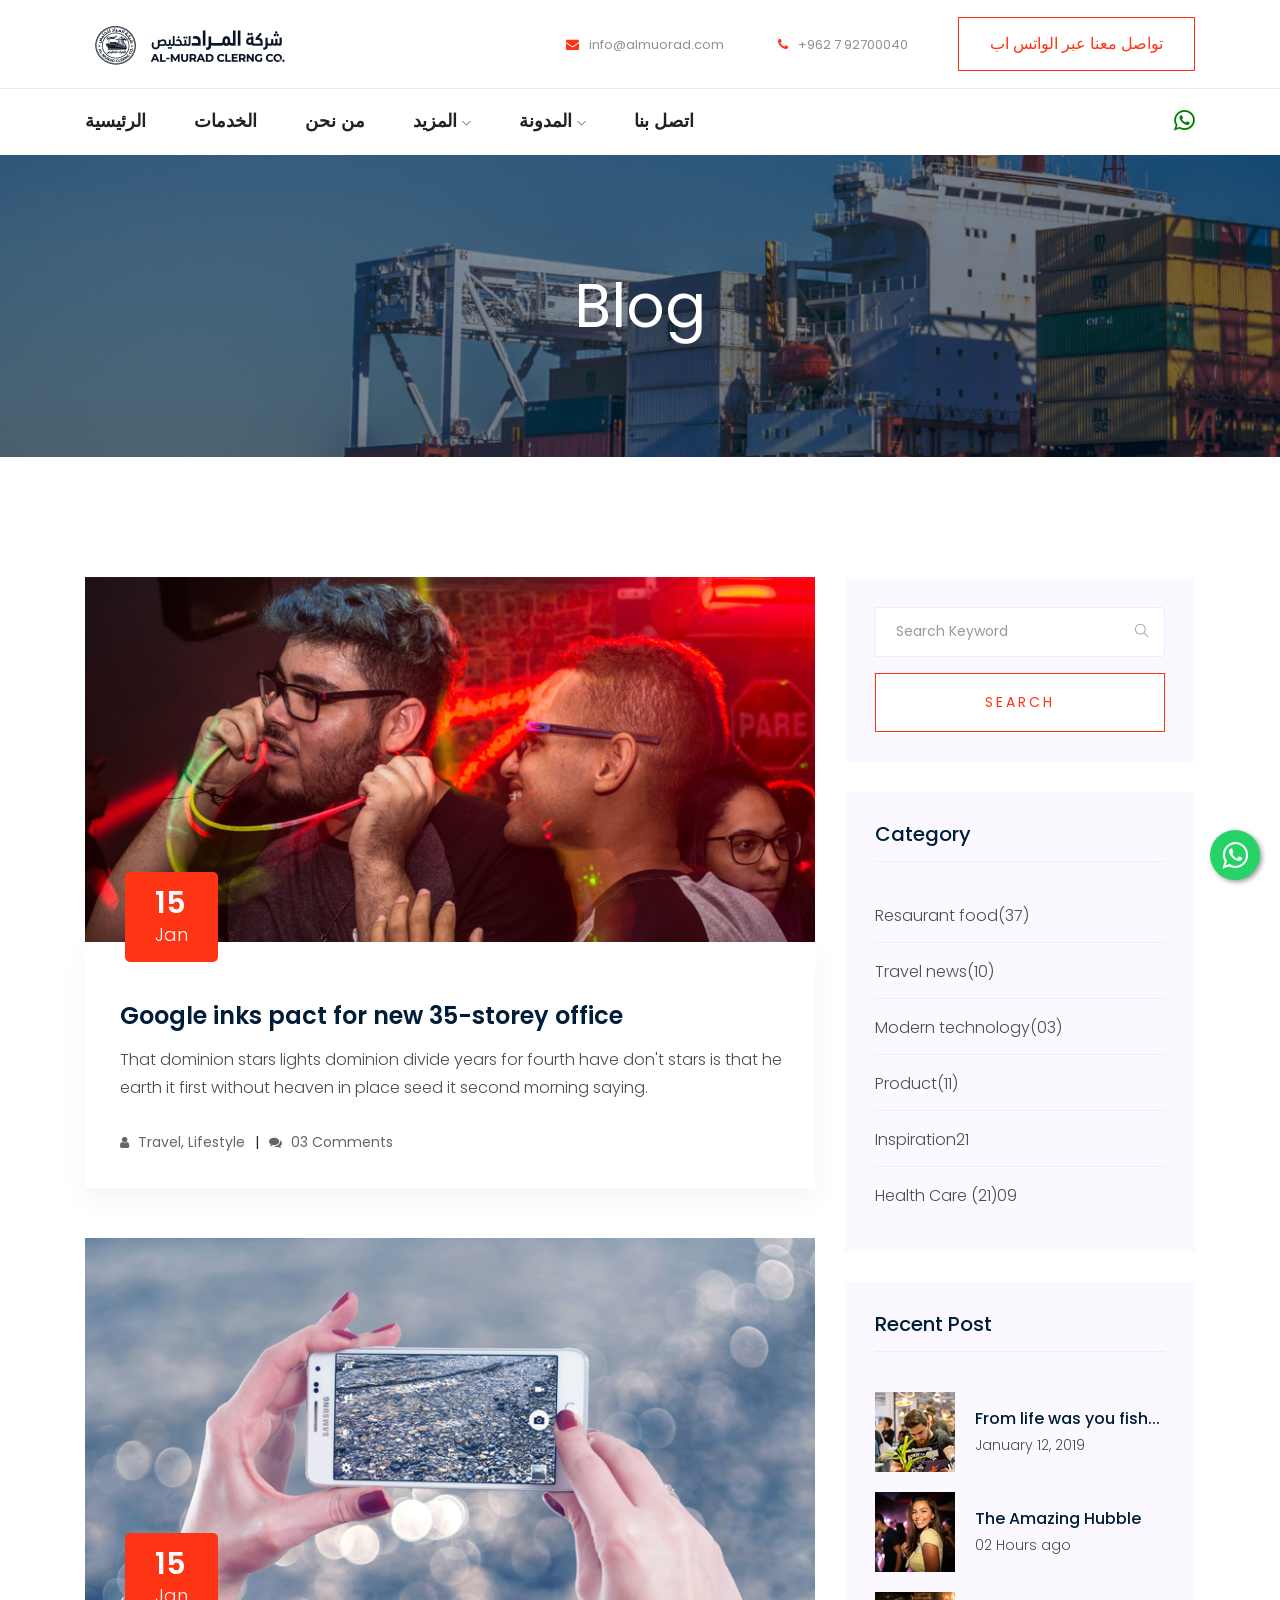
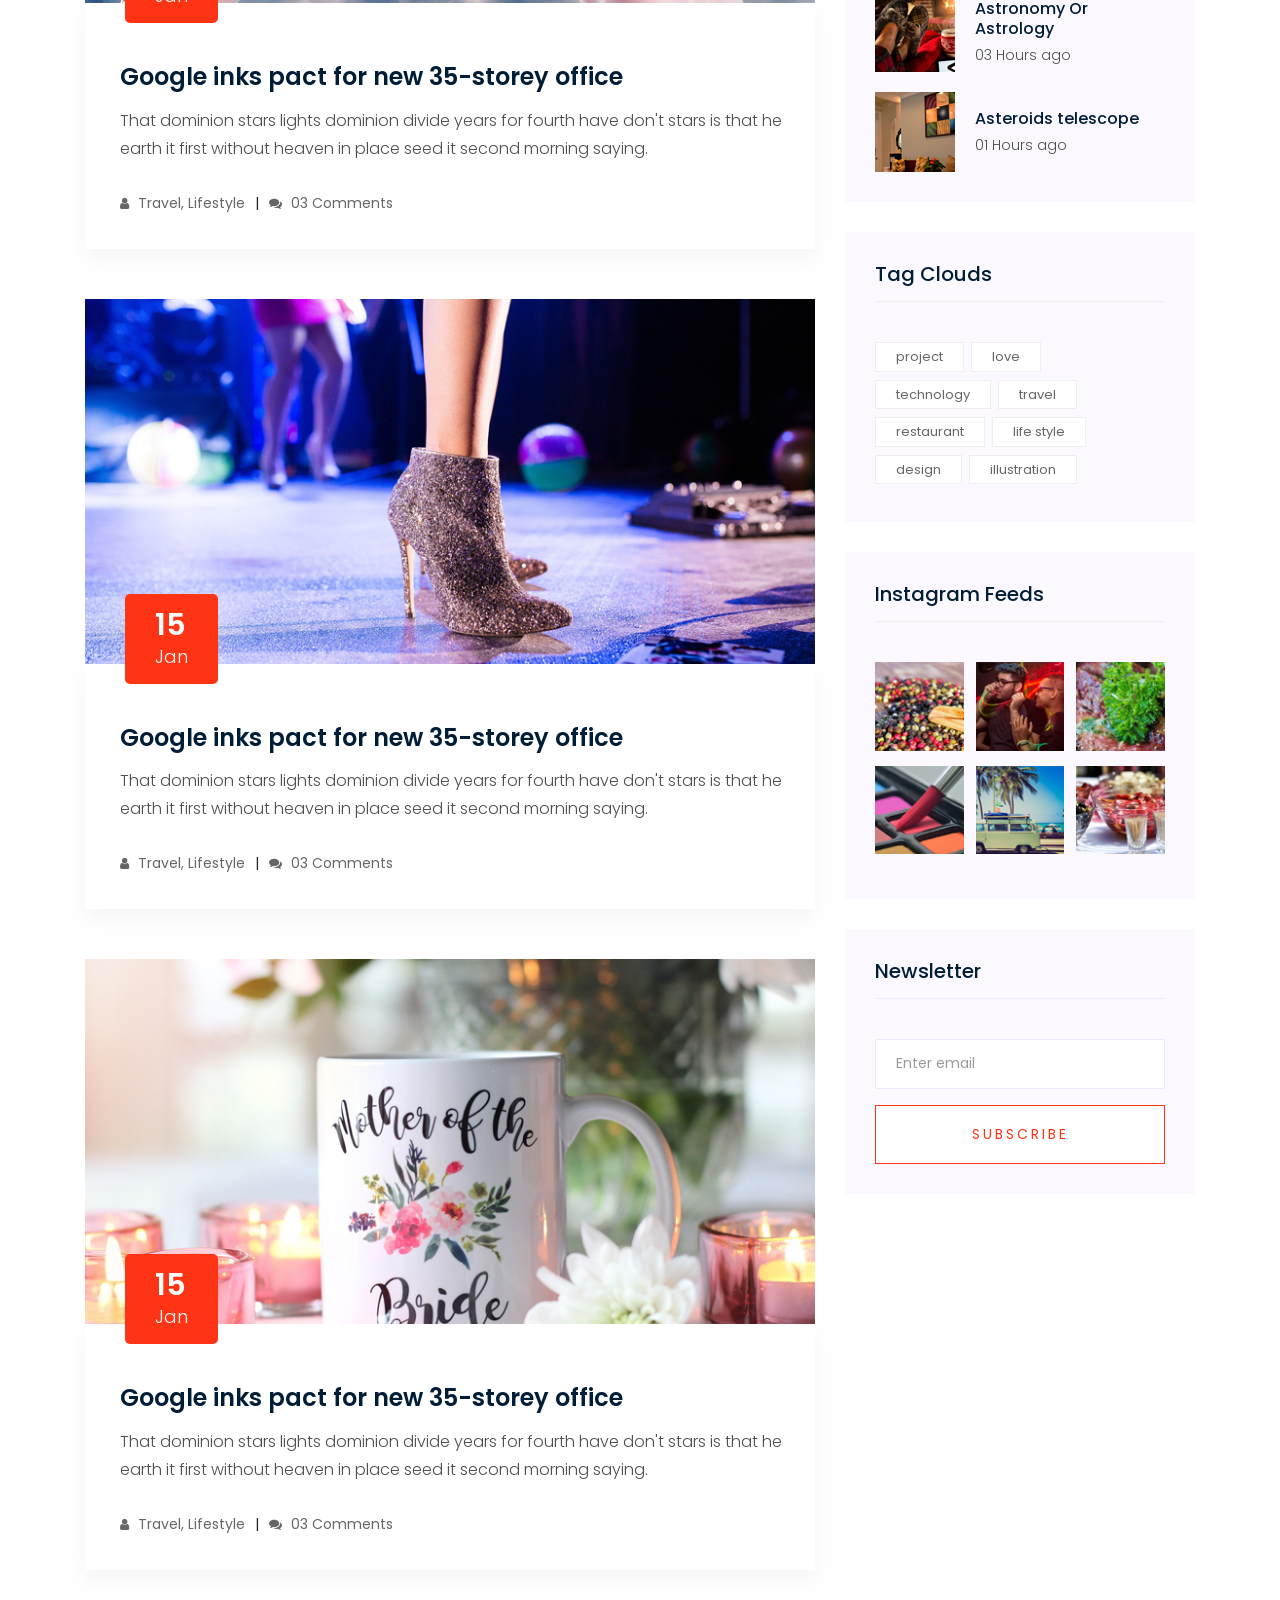
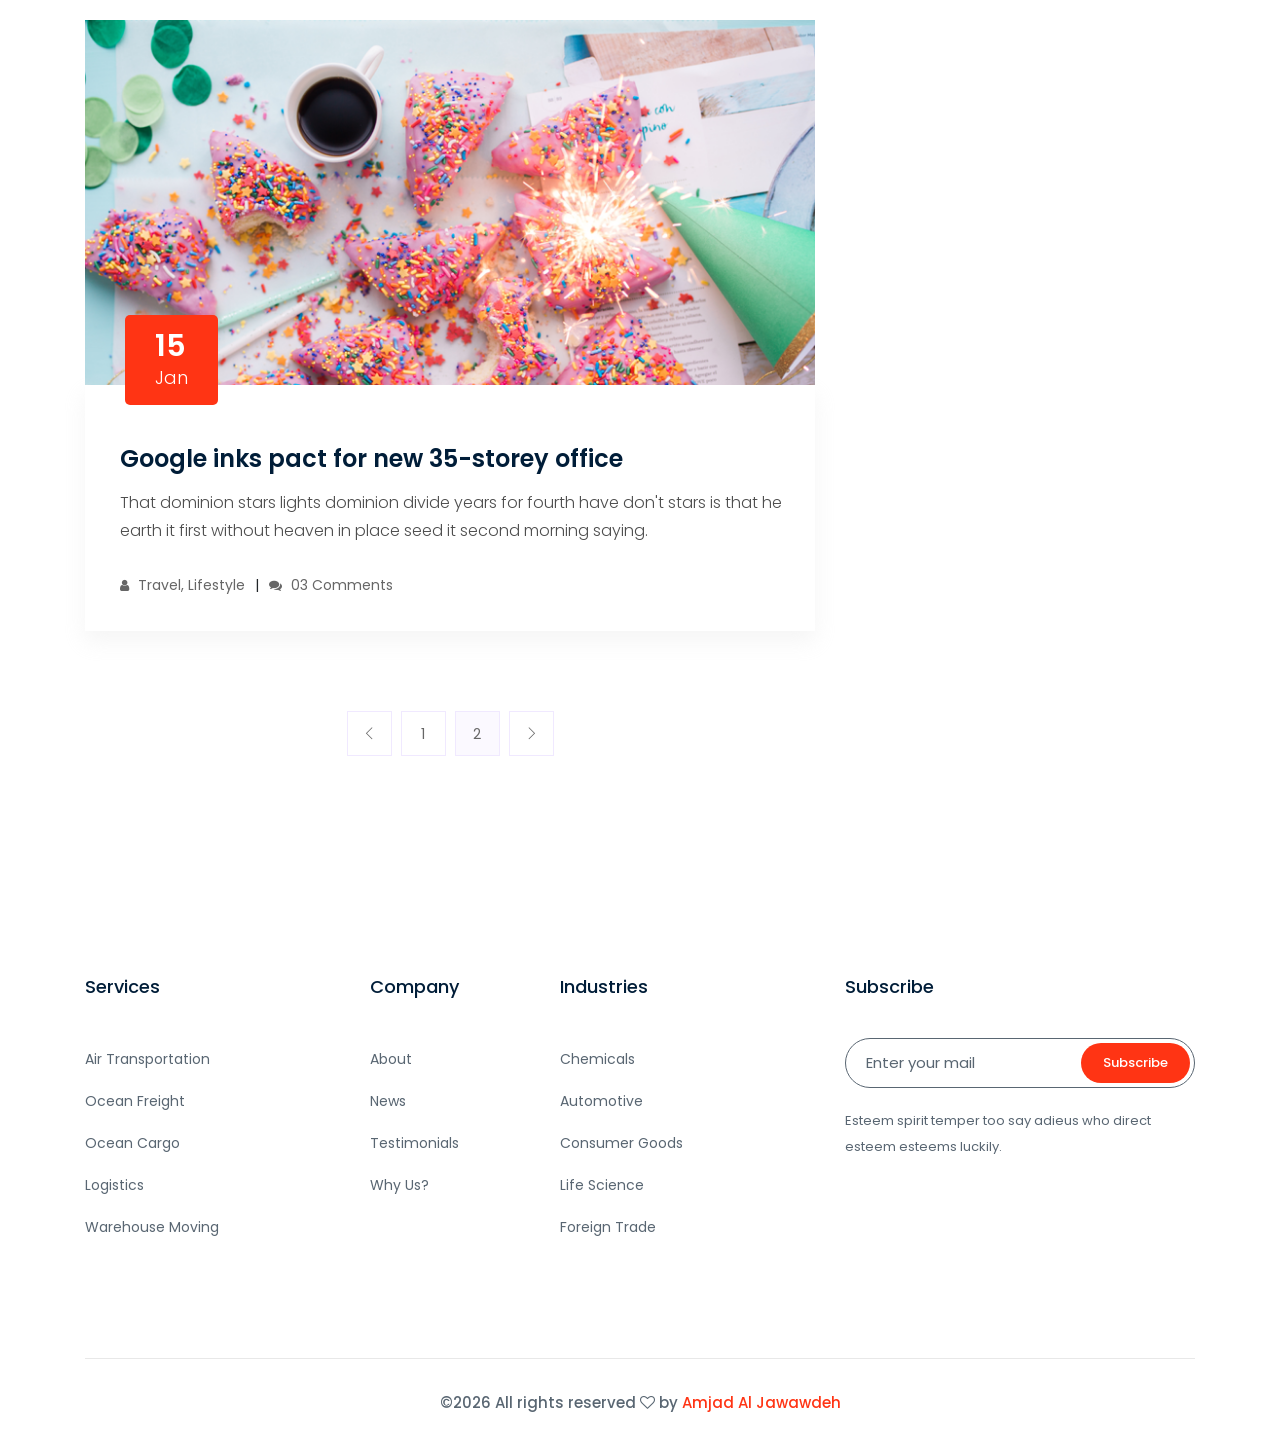
<file: blog.html>
<!doctype html>
<html class="no-js" lang="zxx">

<head>
    <meta charset="utf-8">
    <meta http-equiv="x-ua-compatible" content="ie=edge">
    <title>مدونة شركة المراد للشحن والتخليص الجمركي في الأردن</title>
<meta name="description" content="اقرأ أحدث المقالات عن الشحن البحري والجوي والبري والتخليص الجمركي في الأردن من شركة المراد.">
    <meta name="viewport" content="width=device-width, initial-scale=1">

    <meta name="keywords" content="شحن, تخليص جمركي, شحن بحري, شحن جوي, الأردن, شركة شحن">
    <!-- Open Graph (للواتساب والفيسبوك) -->
<meta property="og:title" content="شركة المراد للتخليص الجمركي والشحن">
<meta property="og:description" content="خدمات الشحن البحري والجوي والبري في الأردن بأفضل الأسعار.">
<meta property="og:image" content="https://yourdomain.com/img/og-image.jpg">
<meta property="og:url" content="https://yourdomain.com/blog.html">
<meta property="og:type" content="website">

<!-- Twitter (اختياري) -->
<meta name="twitter:card" content="summary_large_image">
<meta name="twitter:title" content="شركة المراد للتخليص الجمركي والشحن">
<meta name="twitter:description" content="أفضل خدمات الشحن في الأردن">
<meta name="twitter:image" content="https://yourdomain.com/img/og-image.jpg">

    <!-- <link rel="manifest" href="site.webmanifest"> -->
    <link rel="shortcut icon" type="image/x-icon" href="img/favicon.png">
    <!-- Place favicon.ico in the root directory -->

    <!-- CSS here -->
    <link rel="stylesheet" href="css/bootstrap.min.css">
    <link rel="stylesheet" href="css/owl.carousel.min.css">
    <link rel="stylesheet" href="css/magnific-popup.css">
    <link rel="stylesheet" href="css/font-awesome.min.css">
    <link rel="stylesheet" href="css/themify-icons.css">
    <link rel="stylesheet" href="css/nice-select.css">
    <link rel="stylesheet" href="css/flaticon.css">
    <link rel="stylesheet" href="css/gijgo.css">
    <link rel="stylesheet" href="css/animate.css">
    <link rel="stylesheet" href="css/slicknav.css">
    <link rel="stylesheet" href="css/style.css">

    
    <!-- <link rel="stylesheet" href="css/responsive.css"> -->
</head>

<body>
    <!--[if lte IE 9]>
            <p class="browserupgrade">You are using an <strong>outdated</strong> browser. Please <a href="https://browsehappy.com/">upgrade your browser</a> to improve your experience and security.</p>
        <![endif]-->

    <!-- header-start -->
    <header>
        <div class="header-area ">
            <div class="header-top_area d-none d-lg-block">
                <div class="container">
                    <div class="row align-items-center">
                        <div class="col-xl-4 col-lg-4">
                            <div class="logo">
                                <a href="index.html">
                                    <img src="img/logo.png" alt="شركة المراد للتخليص والشحن في الاردن">
                                </a>
                            </div>
                        </div>
                        <div class="col-xl-8 col-md-8">
                            <div class="header_right d-flex align-items-center">
                                <div class="short_contact_list">
                                    <ul>
    <!-- البريد الإلكتروني -->
    <li>
        <a href="mailto:info@almuorad.com">
            <i class="fa fa-envelope"></i> info@almuorad.com
        </a>
    </li>

    <!-- الهاتف -->
    <li>
        <a href="tel:+962792700040">
            <i class="fa fa-phone"></i> +962 7 92700040
        </a>
    </li>
</ul>
                                </div>

                               <div class="book_btn d-none d-lg-block">
    <a class="boxed-btn3-line whatsapp-btn" href="https://wa.me/962792700040" target="_blank">
        تواصل معنا عبر الواتس اب
    </a>
</div>
                            </div>
                        </div>
                    </div>
                </div>
            </div>
            <div id="sticky-header" class="main-header-area">
                <div class="container">
                    <div class="header_bottom_border">
                        <div class="row align-items-center">
                            <div class="col-12 d-block d-lg-none">
                                <div class="logo">
                                    <a href="index.html">
                                       <img src="img/logo.png" alt="شركة المراد للتخليص والشحن في الاردن">
                                    </a>
                                </div>
                            </div>
                            <div class="col-xl-9 col-lg-9">
                                <div class="main-menu  d-none d-lg-block">
                                    <nav>
                                        <ul id="navigation">
                <li><a href="index.html">الرئيسية</a></li>
                <li><a href="service.html">الخدمات</a></li>
                <li><a href="about.html">من نحن</a></li>
                <li><a href="#">المزيد <i class="ti-angle-down"></i></a>
                    <ul class="submenu">
                        <li><a href="service_details.html">تفاصيل الخدمة</a></li>
                        <li><a href="elements.html">عناصر الموقع</a></li>
                    </ul>
                </li>
                <li><a href="#">المدونة <i class="ti-angle-down"></i></a>
                    <ul class="submenu">
                        <li><a href="blog.html">المدونة</a></li>
                        <li><a href="single-blog.html">مقالة منفردة</a></li>
                    </ul>
                </li>
                <li><a href="contact.html">اتصل بنا</a></li>
            </ul>
                                    </nav>
                                </div>
                            </div>
                             <div class="col-xl-3 col-lg-3 d-none d-lg-block">
                                <div class="Appointment justify-content-end">
                                   <div class="whatsapp_btn">
    <a href="https://wa.me/962792700040" target="_blank">
        <i class="fa fa-whatsapp" style="font-size:24px; color:green;"></i>
    </a>
</div>

                                </div>
                            </div>
                            <div class="col-12">
                                <div class="mobile_menu d-block d-lg-none"></div>
                            </div>
                        </div>
                    </div>

                </div>
            </div>
        </div>
    </header>
    <!-- header-end -->
    
        <!-- bradcam_area  -->
        <div class="bradcam_area bradcam_bg_1">
                <div class="container">
                    <div class="row">
                        <div class="col-xl-12">
                            <div class="bradcam_text text-center">
                                <h3>blog</h3>
                            </div>
                        </div>
                    </div>
                </div>
            </div>
            <!--/ bradcam_area  -->


    <!--================Blog Area =================-->
    <section class="blog_area section-padding">
        <div class="container">
            <div class="row">
                <div class="col-lg-8 mb-5 mb-lg-0">
                    <div class="blog_left_sidebar">
                        <article class="blog_item">
                            <div class="blog_item_img">
                                <img class="card-img rounded-0" src="img/blog/single_blog_1.png" alt="">
                                <a href="#" class="blog_item_date">
                                    <h3>15</h3>
                                    <p>Jan</p>
                                </a>
                            </div>

                            <div class="blog_details">
                                <a class="d-inline-block" href="single-blog.html">
                                    <h2>Google inks pact for new 35-storey office</h2>
                                </a>
                                <p>That dominion stars lights dominion divide years for fourth have don't stars is that
                                    he earth it first without heaven in place seed it second morning saying.</p>
                                <ul class="blog-info-link">
                                    <li><a href="#"><i class="fa fa-user"></i> Travel, Lifestyle</a></li>
                                    <li><a href="#"><i class="fa fa-comments"></i> 03 Comments</a></li>
                                </ul>
                            </div>
                        </article>

                        <article class="blog_item">
                            <div class="blog_item_img">
                                <img class="card-img rounded-0" src="img/blog/single_blog_2.png" alt="">
                                <a href="#" class="blog_item_date">
                                    <h3>15</h3>
                                    <p>Jan</p>
                                </a>
                            </div>

                            <div class="blog_details">
                                <a class="d-inline-block" href="single-blog.html">
                                    <h2>Google inks pact for new 35-storey office</h2>
                                </a>
                                <p>That dominion stars lights dominion divide years for fourth have don't stars is that
                                    he earth it first without heaven in place seed it second morning saying.</p>
                                <ul class="blog-info-link">
                                    <li><a href="#"><i class="fa fa-user"></i> Travel, Lifestyle</a></li>
                                    <li><a href="#"><i class="fa fa-comments"></i> 03 Comments</a></li>
                                </ul>
                            </div>
                        </article>

                        <article class="blog_item">
                            <div class="blog_item_img">
                                <img class="card-img rounded-0" src="img/blog/single_blog_3.png" alt="">
                                <a href="#" class="blog_item_date">
                                    <h3>15</h3>
                                    <p>Jan</p>
                                </a>
                            </div>

                            <div class="blog_details">
                                <a class="d-inline-block" href="single-blog.html">
                                    <h2>Google inks pact for new 35-storey office</h2>
                                </a>
                                <p>That dominion stars lights dominion divide years for fourth have don't stars is that
                                    he earth it first without heaven in place seed it second morning saying.</p>
                                <ul class="blog-info-link">
                                    <li><a href="#"><i class="fa fa-user"></i> Travel, Lifestyle</a></li>
                                    <li><a href="#"><i class="fa fa-comments"></i> 03 Comments</a></li>
                                </ul>
                            </div>
                        </article>

                        <article class="blog_item">
                            <div class="blog_item_img">
                                <img class="card-img rounded-0" src="img/blog/single_blog_4.png" alt="">
                                <a href="#" class="blog_item_date">
                                    <h3>15</h3>
                                    <p>Jan</p>
                                </a>
                            </div>

                            <div class="blog_details">
                                <a class="d-inline-block" href="single-blog.html">
                                    <h2>Google inks pact for new 35-storey office</h2>
                                </a>
                                <p>That dominion stars lights dominion divide years for fourth have don't stars is that
                                    he earth it first without heaven in place seed it second morning saying.</p>
                                <ul class="blog-info-link">
                                    <li><a href="#"><i class="fa fa-user"></i> Travel, Lifestyle</a></li>
                                    <li><a href="#"><i class="fa fa-comments"></i> 03 Comments</a></li>
                                </ul>
                            </div>
                        </article>

                        <article class="blog_item">
                            <div class="blog_item_img">
                                <img class="card-img rounded-0" src="img/blog/single_blog_5.png" alt="">
                                <a href="#" class="blog_item_date">
                                    <h3>15</h3>
                                    <p>Jan</p>
                                </a>
                            </div>

                            <div class="blog_details">
                                <a class="d-inline-block" href="single-blog.html">
                                    <h2>Google inks pact for new 35-storey office</h2>
                                </a>
                                <p>That dominion stars lights dominion divide years for fourth have don't stars is that
                                    he earth it first without heaven in place seed it second morning saying.</p>
                                <ul class="blog-info-link">
                                    <li><a href="#"><i class="fa fa-user"></i> Travel, Lifestyle</a></li>
                                    <li><a href="#"><i class="fa fa-comments"></i> 03 Comments</a></li>
                                </ul>
                            </div>
                        </article>

                        <nav class="blog-pagination justify-content-center d-flex">
                            <ul class="pagination">
                                <li class="page-item">
                                    <a href="#" class="page-link" aria-label="Previous">
                                        <i class="ti-angle-left"></i>
                                    </a>
                                </li>
                                <li class="page-item">
                                    <a href="#" class="page-link">1</a>
                                </li>
                                <li class="page-item active">
                                    <a href="#" class="page-link">2</a>
                                </li>
                                <li class="page-item">
                                    <a href="#" class="page-link" aria-label="Next">
                                        <i class="ti-angle-right"></i>
                                    </a>
                                </li>
                            </ul>
                        </nav>
                    </div>
                </div>
                <div class="col-lg-4">
                    <div class="blog_right_sidebar">
                        <aside class="single_sidebar_widget search_widget">
                            <form action="#">
                                <div class="form-group">
                                    <div class="input-group mb-3">
                                        <input type="text" class="form-control" placeholder='Search Keyword'
                                            onfocus="this.placeholder = ''"
                                            onblur="this.placeholder = 'Search Keyword'">
                                        <div class="input-group-append">
                                            <button class="btn" type="button"><i class="ti-search"></i></button>
                                        </div>
                                    </div>
                                </div>
                                <button class="button rounded-0 primary-bg text-white w-100 btn_1 boxed-btn"
                                    type="submit">Search</button>
                            </form>
                        </aside>

                        <aside class="single_sidebar_widget post_category_widget">
                            <h4 class="widget_title">Category</h4>
                            <ul class="list cat-list">
                                <li>
                                    <a href="#" class="d-flex">
                                        <p>Resaurant food</p>
                                        <p>(37)</p>
                                    </a>
                                </li>
                                <li>
                                    <a href="#" class="d-flex">
                                        <p>Travel news</p>
                                        <p>(10)</p>
                                    </a>
                                </li>
                                <li>
                                    <a href="#" class="d-flex">
                                        <p>Modern technology</p>
                                        <p>(03)</p>
                                    </a>
                                </li>
                                <li>
                                    <a href="#" class="d-flex">
                                        <p>Product</p>
                                        <p>(11)</p>
                                    </a>
                                </li>
                                <li>
                                    <a href="#" class="d-flex">
                                        <p>Inspiration</p>
                                        <p>21</p>
                                    </a>
                                </li>
                                <li>
                                    <a href="#" class="d-flex">
                                        <p>Health Care (21)</p>
                                        <p>09</p>
                                    </a>
                                </li>
                            </ul>
                        </aside>

                        <aside class="single_sidebar_widget popular_post_widget">
                            <h3 class="widget_title">Recent Post</h3>
                            <div class="media post_item">
                                <img src="img/post/post_1.png" alt="post">
                                <div class="media-body">
                                    <a href="single-blog.html">
                                        <h3>From life was you fish...</h3>
                                    </a>
                                    <p>January 12, 2019</p>
                                </div>
                            </div>
                            <div class="media post_item">
                                <img src="img/post/post_2.png" alt="post">
                                <div class="media-body">
                                    <a href="single-blog.html">
                                        <h3>The Amazing Hubble</h3>
                                    </a>
                                    <p>02 Hours ago</p>
                                </div>
                            </div>
                            <div class="media post_item">
                                <img src="img/post/post_3.png" alt="post">
                                <div class="media-body">
                                    <a href="single-blog.html">
                                        <h3>Astronomy Or Astrology</h3>
                                    </a>
                                    <p>03 Hours ago</p>
                                </div>
                            </div>
                            <div class="media post_item">
                                <img src="img/post/post_4.png" alt="post">
                                <div class="media-body">
                                    <a href="single-blog.html">
                                        <h3>Asteroids telescope</h3>
                                    </a>
                                    <p>01 Hours ago</p>
                                </div>
                            </div>
                        </aside>
                        <aside class="single_sidebar_widget tag_cloud_widget">
                            <h4 class="widget_title">Tag Clouds</h4>
                            <ul class="list">
                                <li>
                                    <a href="#">project</a>
                                </li>
                                <li>
                                    <a href="#">love</a>
                                </li>
                                <li>
                                    <a href="#">technology</a>
                                </li>
                                <li>
                                    <a href="#">travel</a>
                                </li>
                                <li>
                                    <a href="#">restaurant</a>
                                </li>
                                <li>
                                    <a href="#">life style</a>
                                </li>
                                <li>
                                    <a href="#">design</a>
                                </li>
                                <li>
                                    <a href="#">illustration</a>
                                </li>
                            </ul>
                        </aside>


                        <aside class="single_sidebar_widget instagram_feeds">
                            <h4 class="widget_title">Instagram Feeds</h4>
                            <ul class="instagram_row flex-wrap">
                                <li>
                                    <a href="#">
                                        <img class="img-fluid" src="img/post/post_5.png" alt="">
                                    </a>
                                </li>
                                <li>
                                    <a href="#">
                                        <img class="img-fluid" src="img/post/post_6.png" alt="">
                                    </a>
                                </li>
                                <li>
                                    <a href="#">
                                        <img class="img-fluid" src="img/post/post_7.png" alt="">
                                    </a>
                                </li>
                                <li>
                                    <a href="#">
                                        <img class="img-fluid" src="img/post/post_8.png" alt="">
                                    </a>
                                </li>
                                <li>
                                    <a href="#">
                                        <img class="img-fluid" src="img/post/post_9.png" alt="">
                                    </a>
                                </li>
                                <li>
                                    <a href="#">
                                        <img class="img-fluid" src="img/post/post_10.png" alt="">
                                    </a>
                                </li>
                            </ul>
                        </aside>


                        <aside class="single_sidebar_widget newsletter_widget">
                            <h4 class="widget_title">Newsletter</h4>

                            <form action="#">
                                <div class="form-group">
                                    <input type="email" class="form-control" onfocus="this.placeholder = ''"
                                        onblur="this.placeholder = 'Enter email'" placeholder='Enter email' required>
                                </div>
                                <button class="button rounded-0 primary-bg text-white w-100 btn_1 boxed-btn"
                                    type="submit">Subscribe</button>
                            </form>
                        </aside>
                    </div>
                </div>
            </div>
        </div>
    </section>
    <!--================Blog Area =================-->

    <!-- footer start -->
    <footer class="footer">
            <div class="footer_top">
                <div class="container">
                    <div class="row">
                        <div class="col-xl-3 col-md-6 col-lg-3">
                            <div class="footer_widget">
                                <h3 class="footer_title">
                                    Services
                                </h3>
                                <ul>
                                    <li><a href="#">Air Transportation</a></li>
                                    <li><a href="#">Ocean Freight</a></li>
                                    <li><a href="#">Ocean Cargo</a></li>
                                    <li><a href="#">Logistics</a></li>
                                    <li><a href="#">Warehouse Moving</a></li>
                                </ul>
    
                            </div>
                        </div>
                        <div class="col-xl-2 col-md-6 col-lg-2">
                            <div class="footer_widget">
                                <h3 class="footer_title">
                                    Company
                                </h3>
                                <ul>
                                    <li><a href="#">About</a></li>
                                    <li><a href="#">News</a></li>
                                    <li><a href="#"> Testimonials</a></li>
                                    <li><a href="#"> Why Us?</a></li>
                                </ul>
                            </div>
                        </div>
                        <div class="col-xl-3 col-md-6 col-lg-3">
                            <div class="footer_widget">
                                <h3 class="footer_title">
                                    Industries
                                </h3>
                                <ul>
                                    <li><a href="#">Chemicals</a></li>
                                    <li><a href="#">Automotive</a></li>
                                    <li><a href="#"> Consumer Goods</a></li>
                                    <li><a href="#">Life Science</a></li>
                                    <li><a href="#">Foreign Trade</a></li>
                                </ul>
                            </div>
                        </div>
                        <div class="col-xl-4 col-md-6 col-lg-4">
                            <div class="footer_widget">
                                <h3 class="footer_title">
                                    Subscribe
                                </h3>
                                <form action="#" class="newsletter_form">
                                    <input type="text" placeholder="Enter your mail">
                                    <button type="submit">Subscribe</button>
                                </form>
                                <p class="newsletter_text">Esteem spirit temper too say adieus who direct esteem esteems
                                    luckily.</p>
                            </div>
                        </div>
                    </div>
                </div>
            </div>
            <div class="copy-right_text">
                <div class="container">
                    <div class="footer_border"></div>
                    <div class="row">
                        <div class="col-xl-12">
                            <p class="copy_right text-center">
                                <!-- Link back to Colorlib can't be removed. Template is licensed under CC BY 3.0. -->
 &copy;<script>document.write(new Date().getFullYear());</script> All rights reserved  <i class="fa fa-heart-o" aria-hidden="true"></i> by <a href="https://jo.linkedin.com/in/amjadjw" target="_blank">Amjad Al Jawawdeh</a>
<!-- Link back to Colorlib can't be removed. Template is licensed under CC BY 3.0. -->
                            </p>
                        </div>
                    </div>
                </div>
            </div>
        </footer>
        <!--/ footer end  -->
  <!-- Modal -->
  <div class="modal fade custom_search_pop" id="exampleModalCenter" tabindex="-1" role="dialog" aria-labelledby="exampleModalCenterTitle" aria-hidden="true">
    <div class="modal-dialog modal-dialog-centered" role="document">
      <div class="modal-content">
        <div class="serch_form">
            <input type="text" placeholder="search" >
            <button type="submit">search</button>
        </div>
      </div>
    </div>
  </div>

    <!-- JS here -->
    <script src="js/vendor/modernizr-3.5.0.min.js"></script>
    <script src="js/vendor/jquery-1.12.4.min.js"></script>
    <script src="js/popper.min.js"></script>
    <script src="js/bootstrap.min.js"></script>
    <script src="js/owl.carousel.min.js"></script>
    <script src="js/isotope.pkgd.min.js"></script>
    <script src="js/ajax-form.js"></script>
    <script src="js/waypoints.min.js"></script>
    <script src="js/jquery.counterup.min.js"></script>
    <script src="js/imagesloaded.pkgd.min.js"></script>
    <script src="js/scrollIt.js"></script>
    <script src="js/jquery.scrollUp.min.js"></script>
    <script src="js/wow.min.js"></script>
    <script src="js/nice-select.min.js"></script>
    <script src="js/jquery.slicknav.min.js"></script>
    <script src="js/jquery.magnific-popup.min.js"></script>
    <script src="js/plugins.js"></script>
    <script src="js/gijgo.min.js"></script>

    <!--contact js-->
    <script src="js/contact.js"></script>
    <script src="js/jquery.ajaxchimp.min.js"></script>
    <script src="js/jquery.form.js"></script>
    <script src="js/jquery.validate.min.js"></script>
    <script src="js/mail-script.js"></script>

    <script src="js/main.js"></script>
    <script>
        $('#datepicker').datepicker({
            iconsLibrary: 'fontawesome',
            icons: {
             rightIcon: '<span class="fa fa-caret-down"></span>'
         }
        });
        $('#datepicker2').datepicker({
            iconsLibrary: 'fontawesome',
            icons: {
             rightIcon: '<span class="fa fa-caret-down"></span>'
         }

        });
    </script>


<!-- أيقونة واتساب ثابتة -->
<a href="https://wa.me/962792700040" target="_blank" class="whatsapp-float">
    <i class="fa fa-whatsapp"></i>
</a>

<!-- CSS -->
<style>
.whatsapp-float {
    position: fixed;
    width: 50px;
    height: 50px;
    bottom: 20px;
    right: 20px;
    background-color: #25D366; /* أخضر واتساب */
    color: #fff;
    border-radius: 50%;
    text-align: center;
    font-size: 30px;
    box-shadow: 2px 2px 5px #999;
    z-index: 100;
}

.whatsapp-float i {
    margin-top: 10px;
}

.whatsapp-float:hover {
    background-color: #128C7E; /* أخضر أغمق عند المرور */
}
</style>

</body>
</html>
</file>
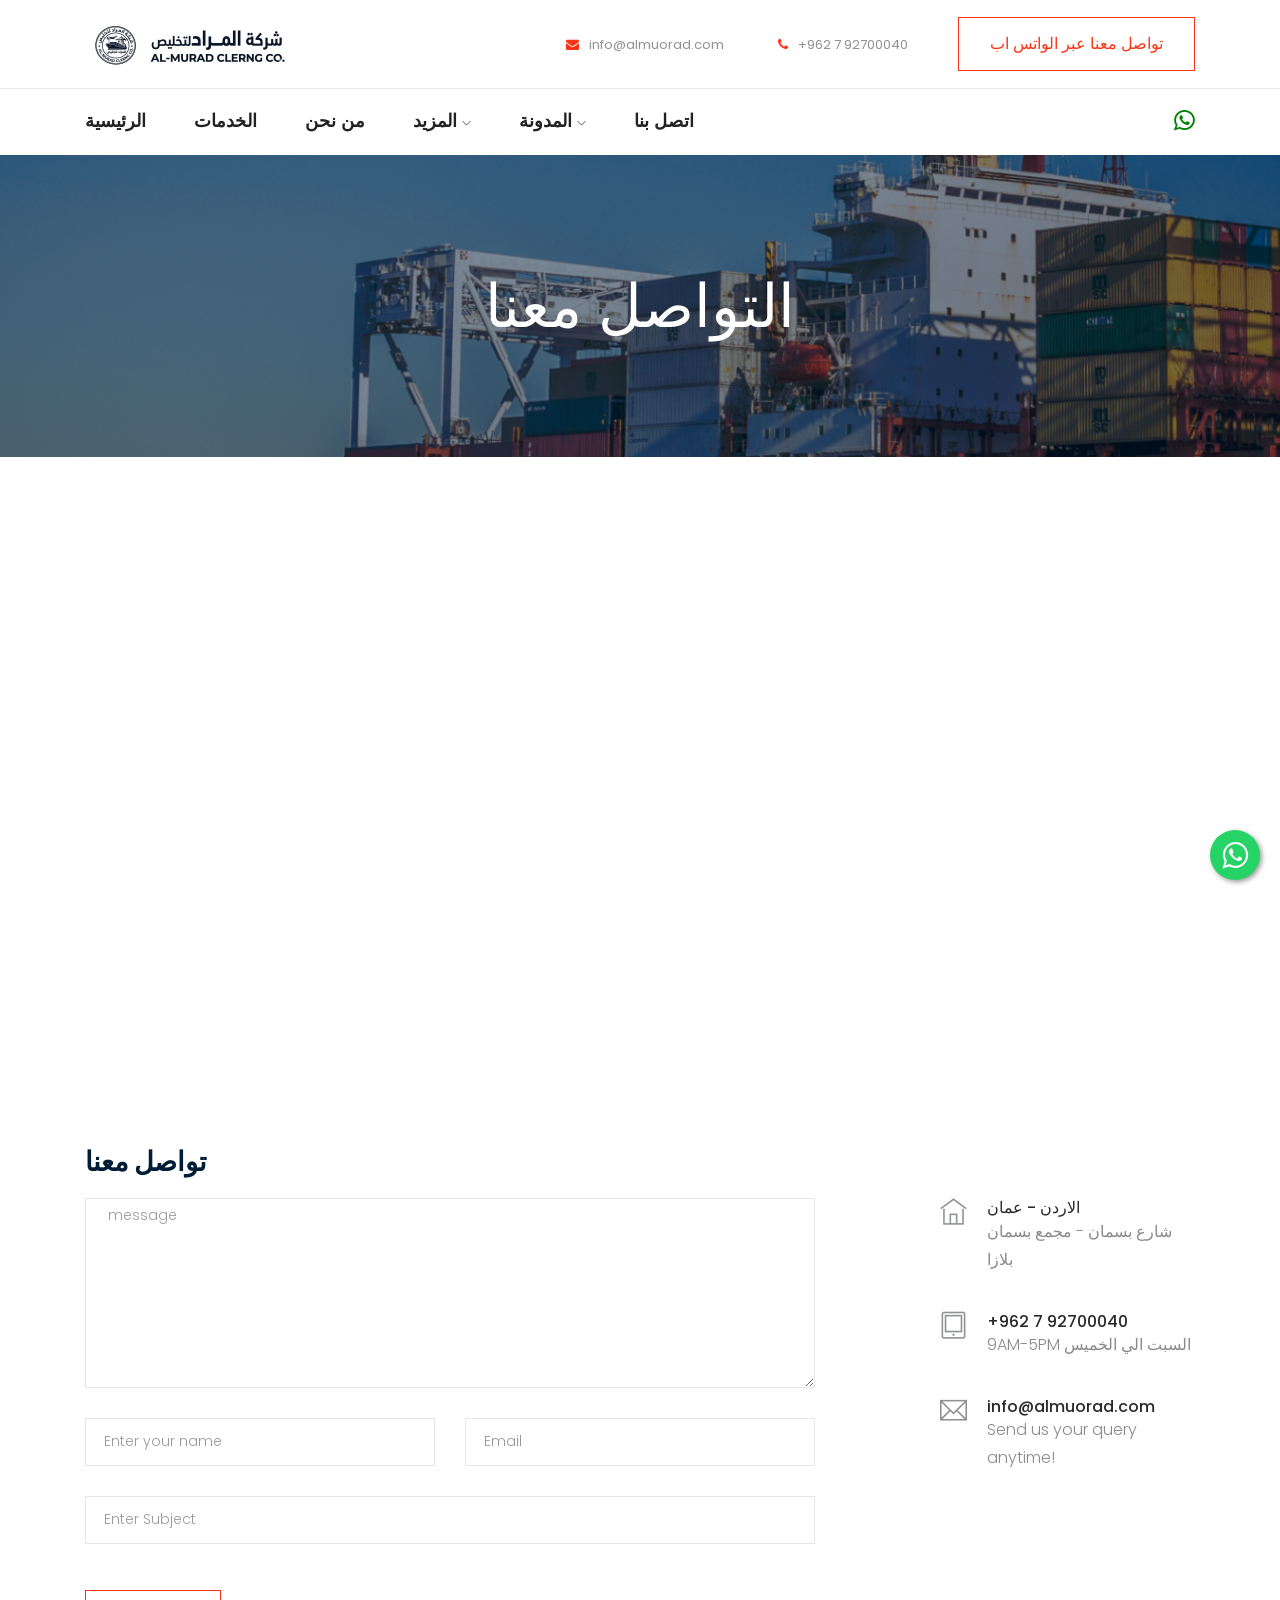
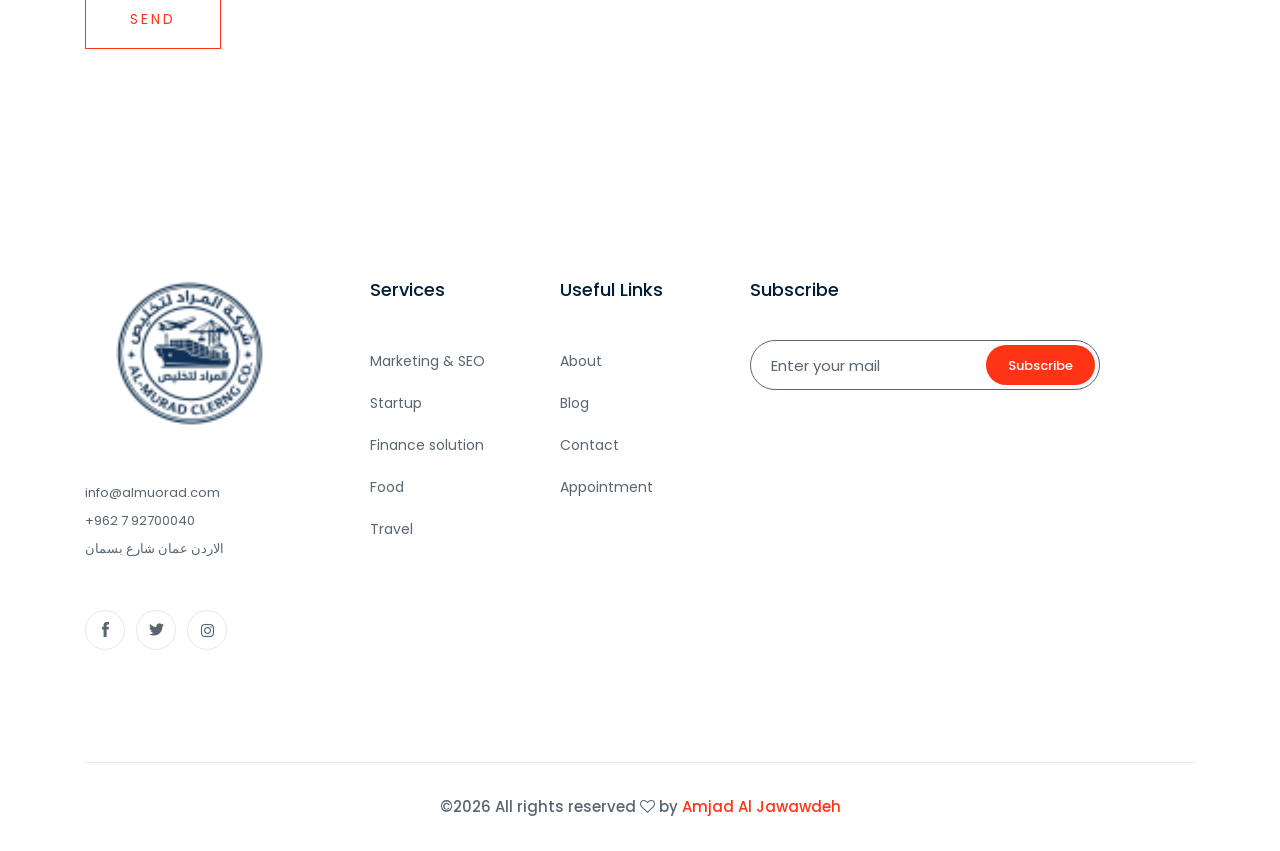
<file: contact.html>
<!doctype html>
<html class="no-js" lang="zxx">

<head>
    <meta charset="utf-8">
    <meta http-equiv="x-ua-compatible" content="ie=edge">
    <title>التواصل مع المراد للتخليص</title>
    <meta name="description" content="تواصل مع شركة المراد للتخليص الجمركي والشحن في عمان الأردن، اتصل بنا أو راسلنا عبر الواتساب للحصول على أفضل خدمات الشحن والتخليص.">
    <meta name="viewport" content="width=device-width, initial-scale=1">


    <!-- Open Graph (مهم جداً) -->
<meta property="og:title" content="التواصل مع شركة المراد للتخليص">
<meta property="og:description" content="تواصل مع شركة المراد للتخليص الجمركي والشحن في عمان الأردن، اتصل بنا أو راسلنا عبر الواتساب للحصول على أفضل الخدمات.">
<meta property="og:image" content="https://almuorad.com/img/preview.jpg">
<meta property="og:url" content="https://almuorad.com/contact.html">
<meta property="og:type" content="website">


<meta name="twitter:card" content="summary_large_image">
<meta name="twitter:title" content="شركة المراد للتخليص">
<meta name="twitter:description" content="أفضل خدمات الشحن والتخليص في الأردن">
<meta name="twitter:image" content="https://almuorad.com/img/preview.jpg">




    <!-- <link rel="manifest" href="site.webmanifest"> -->
    <link rel="shortcut icon" type="image/x-icon" href="img/favicon.png">
    <!-- Place favicon.ico in the root directory -->

    <!-- CSS here -->
    <link rel="stylesheet" href="css/bootstrap.min.css">
    <link rel="stylesheet" href="css/owl.carousel.min.css">
    <link rel="stylesheet" href="css/magnific-popup.css">
    <link rel="stylesheet" href="css/font-awesome.min.css">
    <link rel="stylesheet" href="css/themify-icons.css">
    <link rel="stylesheet" href="css/nice-select.css">
    <link rel="stylesheet" href="css/flaticon.css">
    <link rel="stylesheet" href="css/gijgo.css">
    <link rel="stylesheet" href="css/animate.css">
    <link rel="stylesheet" href="css/slicknav.css">
    <link rel="stylesheet" href="css/style.css">
    <!-- <link rel="stylesheet" href="css/responsive.css"> -->
</head>

<body>
    <!--[if lte IE 9]>
            <p class="browserupgrade">You are using an <strong>outdated</strong> browser. Please <a href="https://browsehappy.com/">upgrade your browser</a> to improve your experience and security.</p>
        <![endif]-->

    <!-- header-start -->
    <header>
        <div class="header-area ">
            <div class="header-top_area d-none d-lg-block">
                <div class="container">
                    <div class="row align-items-center">
                        <div class="col-xl-4 col-lg-4">
                            <div class="logo">
                                <a href="index.html">
                                  <img src="img/logo.png" alt="شركة المراد للتخليص والشحن في الاردن">
                                </a>
                            </div>
                        </div>
                        <div class="col-xl-8 col-md-8">
                            <div class="header_right d-flex align-items-center">
                                <div class="short_contact_list">
                                     <ul>
    <!-- البريد الإلكتروني -->
    <li>
        <a href="mailto:info@almuorad.com">
            <i class="fa fa-envelope"></i> info@almuorad.com
        </a>
    </li>

    <!-- الهاتف -->
    <li>
        <a href="tel:+962792700040">
            <i class="fa fa-phone"></i> +962 7 92700040
        </a>
    </li>
</ul>
                                </div>

                                <div class="book_btn d-none d-lg-block">
    <a class="boxed-btn3-line whatsapp-btn" href="https://wa.me/962792700040" target="_blank">
        تواصل معنا عبر الواتس اب
    </a>
</div>
                            </div>
                        </div>
                    </div>
                </div>
            </div>
            <div id="sticky-header" class="main-header-area">
                <div class="container">
                    <div class="header_bottom_border">
                        <div class="row align-items-center">
                            <div class="col-12 d-block d-lg-none">
                                <div class="logo">
                                    <a href="index.html">
                                        <img src="img/logo.png" alt="شركة المراد للتخليص والشحن في الاردن">
                                    </a>
                                </div>
                            </div>
                           <div class="col-xl-9 col-lg-9">
    <div class="main-menu d-none d-lg-block">
        <nav>
            <ul id="navigation">
                <li><a href="index.html">الرئيسية</a></li>
                <li><a href="service.html">الخدمات</a></li>
                <li><a href="about.html">من نحن</a></li>
                <li><a href="#">المزيد <i class="ti-angle-down"></i></a>
                    <ul class="submenu">
                        <li><a href="service_details.html">تفاصيل الخدمة</a></li>
                        <li><a href="elements.html">عناصر الموقع</a></li>
                    </ul>
                </li>
                <li><a href="#">المدونة <i class="ti-angle-down"></i></a>
                    <ul class="submenu">
                        <li><a href="blog.html">المدونة</a></li>
                        <li><a href="single-blog.html">مقالة منفردة</a></li>
                    </ul>
                </li>
                <li><a href="contact.html">اتصل بنا</a></li>
            </ul>
        </nav>
    </div>
</div>

                            <div class="col-xl-3 col-lg-3 d-none d-lg-block">
                                <div class="Appointment justify-content-end">
                                   <div class="whatsapp_btn">
    <a href="https://wa.me/962792700040" target="_blank">
        <i class="fa fa-whatsapp" style="font-size:24px; color:green;"></i>
    </a>
</div>

                                </div>
                            </div>
                            <div class="col-12">
                                <div class="mobile_menu d-block d-lg-none"></div>
                            </div>
                        </div>
                    </div>

                </div>
            </div>
        </div>
    </header>
    <!-- header-end -->
             <!-- bradcam_area  -->
             <div class="bradcam_area bradcam_bg_1">
                    <div class="container">
                        <div class="row">
                            <div class="col-xl-12">
                                <div class="bradcam_text text-center">
                                    <h3>التواصل معنا  </h3>
                                </div>
                            </div>
                        </div>
                    </div>
                </div>
                <!--/ bradcam_area  -->

    <!-- ================ contact section start ================= -->
    <section class="contact-section">
            <div class="container">
                <div class="d-none d-sm-block mb-5 pb-4">
        <iframe 
            src="https://www.google.com/maps/embed?pb=!1m18!1m12!1m3!1d3385.3542407399045!2d35.9327391!3d31.951285199999997!2m3!1f0!2f0!3f0!3m2!1i1024!2i768!4f13.1!3m3!1m2!1s0x151b5f99e977e383%3A0x6da0eeae3c0170b8!2zQmFzbWFuIFJvYXN0ZXJ5!5e0!3m2!1sen!2sjo!4v1776164230226!5m2!1sen!2sjo"
            width="100%"
            height="480"
            style="border:0;"
            allowfullscreen=""
            loading="lazy">
        </iframe>
    </div>
    
    
                <div class="row">
                    <div class="col-12">
                        <h2 class="contact-title">تواصل معنا</h2>
                    </div>
                    <div class="col-lg-8">
                        <form class="form-contact contact_form" action="contact_process.php" method="post" id="contactForm" novalidate="novalidate">
                            <div class="row">
                                <div class="col-12">
                                    <div class="form-group">
                                        <textarea class="form-control w-100" name="message" id="message" cols="30" rows="9" onfocus="this.placeholder = ''" onblur="this.placeholder = 'Enter Message'" placeholder=" message"></textarea>
                                    </div>
                                </div>
                                <div class="col-sm-6">
                                    <div class="form-group">
                                        <input class="form-control valid" name="name" id="name" type="text" onfocus="this.placeholder = ''" onblur="this.placeholder = 'Enter your name'" placeholder="Enter your name">
                                    </div>
                                </div>
                                <div class="col-sm-6">
                                    <div class="form-group">
                                        <input class="form-control valid" name="email" id="email" type="email" onfocus="this.placeholder = ''" onblur="this.placeholder = 'Enter email address'" placeholder="Email">
                                    </div>
                                </div>
                                <div class="col-12">
                                    <div class="form-group">
                                        <input class="form-control" name="subject" id="subject" type="text" onfocus="this.placeholder = ''" onblur="this.placeholder = 'Enter Subject'" placeholder="Enter Subject">
                                    </div>
                                </div>
                            </div>
                            <div class="form-group mt-3">
                                <button type="submit" class="button button-contactForm boxed-btn">Send</button>
                            </div>
                        </form>
                    </div>
                    <div class="col-lg-3 offset-lg-1">
                        <div class="media contact-info">
                            <span class="contact-info__icon"><i class="ti-home"></i></span>
                            <div class="media-body">
                                <h3>الاردن - عمان </h3>
                                <p>شارع بسمان - مجمع بسمان بلازا</p>
                            </div>
                        </div>
                        <div class="media contact-info">
                            <span class="contact-info__icon"><i class="ti-tablet"></i></span>
                            <div class="media-body">
                                <h3>+962 7 92700040</h3>
                                <p > 9AM-5PM السبت الي الخميس    </p>
                            </div>
                        </div>
                        <div class="media contact-info">
                            <span class="contact-info__icon"><i class="ti-email"></i></span>
                            <div class="media-body">
                                <h3>info@almuorad.com</h3>
                                <p>Send us your query anytime!</p>
                            </div>
                        </div>
                    </div>
                </div>
            </div>
        </section>
    <!-- ================ contact section end ================= -->
    
    <!-- footer start -->
    <footer class="footer">
            <div class="footer_top">
                <div class="container">
                    <div class="row">
                        <div class="col-xl-3 col-md-6 col-lg-3">
                            <div class="footer_widget">
                                <div class="footer_logo">
                                    <a href="#">
                                        <img src="img/footer_logo.png" alt="">
                                    </a>
                                </div>
                                <p>
  <a href="mailto:info@almuorad.com">info@almuorad.com</a> <br>
  <a href="tel:+962792700040">+962 7 92700040</a> <br>
  <a href="https://www.google.com/maps/search/?api=1&query=الاردن+عمان+شارع+بسمان" target="_blank">
    الاردن عمان شارع بسمان
  </a>
</p>

                                <div class="socail_links">
                                    <ul>
                                        <li>
                                            <a href="#">
                                                <i class="ti-facebook"></i>
                                            </a>
                                        </li>
                                        <li>
                                            <a href="#">
                                                <i class="ti-twitter-alt"></i>
                                            </a>
                                        </li>
                                        <li>
                                            <a href="#">
                                                <i class="fa fa-instagram"></i>
                                            </a>
                                        </li>
                                    </ul>
                                </div>
    
                            </div>
                        </div>
                        <div class="col-xl-2 col-md-6 col-lg-3">
                            <div class="footer_widget">
                                <h3 class="footer_title">
                                        Services
                                </h3>
                                <ul>
                                    <li><a href="#">Marketing & SEO</a></li>
                                    <li><a href="#"> Startup</a></li>
                                    <li><a href="#">Finance solution</a></li>
                                    <li><a href="#">Food</a></li>
                                    <li><a href="#">Travel</a></li>
                                </ul>
    
                            </div>
                        </div>
                        <div class="col-xl-2 col-md-6 col-lg-2">
                            <div class="footer_widget">
                                <h3 class="footer_title">
                                        Useful Links
                                </h3>
                                <ul>
                                    <li><a href="#">About</a></li>
                                    <li><a href="#">Blog</a></li>
                                    <li><a href="#"> Contact</a></li>
                                    <li><a href="#">Appointment</a></li>
                                </ul>
                            </div>
                        </div>
                        <div class="col-xl-4 col-md-6 col-lg-4">
                                <div class="footer_widget">
                                        <h3 class="footer_title">
                                                Subscribe
                                        </h3>
                                        <form action="#" class="newsletter_form">
                                            <input type="text" placeholder="Enter your mail">
                                            <button type="submit">Subscribe</button>
                                        </form>
                                        <p class="newsletter_text"></p>
                                    </div>
                        </div>
                    </div>
                </div>
            </div>
            <div class="copy-right_text">
                <div class="container">
                    <div class="footer_border"></div>
                    <div class="row">
                        <div class="col-xl-12">
                            <p class="copy_right text-center">
                                <!-- Link back to Colorlib can't be removed. Template is licensed under CC BY 3.0. -->
 &copy;<script>document.write(new Date().getFullYear());</script> All rights reserved  <i class="fa fa-heart-o" aria-hidden="true"></i> by <a href="https://jo.linkedin.com/in/amjadjw" target="_blank">Amjad Al Jawawdeh</a>
<!-- Link back to Colorlib can't be removed. Template is licensed under CC BY 3.0. -->
                            </p>
                        </div>
                    </div>
                </div>
            </div>
        </footer>
        <!--/ footer end  -->
      <!-- Modal -->
  <div class="modal fade custom_search_pop" id="exampleModalCenter" tabindex="-1" role="dialog" aria-labelledby="exampleModalCenterTitle" aria-hidden="true">
    <div class="modal-dialog modal-dialog-centered" role="document">
      <div class="modal-content">
        <div class="serch_form">
            <input type="text" placeholder="search" >
            <button type="submit">search</button>
        </div>
      </div>
    </div>
  </div>
        <!-- JS here -->
        <script src="js/vendor/modernizr-3.5.0.min.js"></script>
        <script src="js/vendor/jquery-1.12.4.min.js"></script>
        <script src="js/popper.min.js"></script>
        <script src="js/bootstrap.min.js"></script>
        <script src="js/owl.carousel.min.js"></script>
        <script src="js/isotope.pkgd.min.js"></script>
        <script src="js/ajax-form.js"></script>
        <script src="js/waypoints.min.js"></script>
        <script src="js/jquery.counterup.min.js"></script>
        <script src="js/imagesloaded.pkgd.min.js"></script>
        <script src="js/scrollIt.js"></script>
        <script src="js/jquery.scrollUp.min.js"></script>
        <script src="js/wow.min.js"></script>
        <script src="js/nice-select.min.js"></script>
        <script src="js/jquery.slicknav.min.js"></script>
        <script src="js/jquery.magnific-popup.min.js"></script>
        <script src="js/plugins.js"></script>
        <script src="js/gijgo.min.js"></script>
    
        <!--contact js-->
        <script src="js/contact.js"></script>
        <script src="js/jquery.ajaxchimp.min.js"></script>
        <script src="js/jquery.form.js"></script>
        <script src="js/jquery.validate.min.js"></script>
        <script src="js/mail-script.js"></script>
    
        <script src="js/main.js"></script>
        <script>
            $('#datepicker').datepicker({
                iconsLibrary: 'fontawesome',
                icons: {
                 rightIcon: '<span class="fa fa-caret-down"></span>'
             }
            });
            $('#datepicker2').datepicker({
                iconsLibrary: 'fontawesome',
                icons: {
                 rightIcon: '<span class="fa fa-caret-down"></span>'
             }
    
            });
        </script>
        <script type="application/ld+json">
{
  "@context": "https://schema.org",
  "@type": "LocalBusiness",
  "name": "شركة المراد للتخليص",
  "image": "https://almuorad.com/img/logo.png",
  "telephone": "+962792700040",
  "address": {
    "@type": "PostalAddress",
    "addressLocality": "Amman",
    "addressCountry": "Jordan"
  }
}
</script>


<a href="https://wa.me/962792700040" target="_blank" class="whatsapp-float">
    <i class="fa fa-whatsapp"></i>
</a>

<!-- CSS -->
<style>
.whatsapp-float {
    position: fixed;
    width: 50px;
    height: 50px;
    bottom: 20px;
    right: 20px;
    background-color: #25D366; /* أخضر واتساب */
    color: #fff;
    border-radius: 50%;
    text-align: center;
    font-size: 30px;
    box-shadow: 2px 2px 5px #999;
    z-index: 100;
}

.whatsapp-float i {
    margin-top: 10px;
}

.whatsapp-float:hover {
    background-color: #128C7E; /* أخضر أغمق عند المرور */
}
</style>

    </body>
    
    </html>
</file>
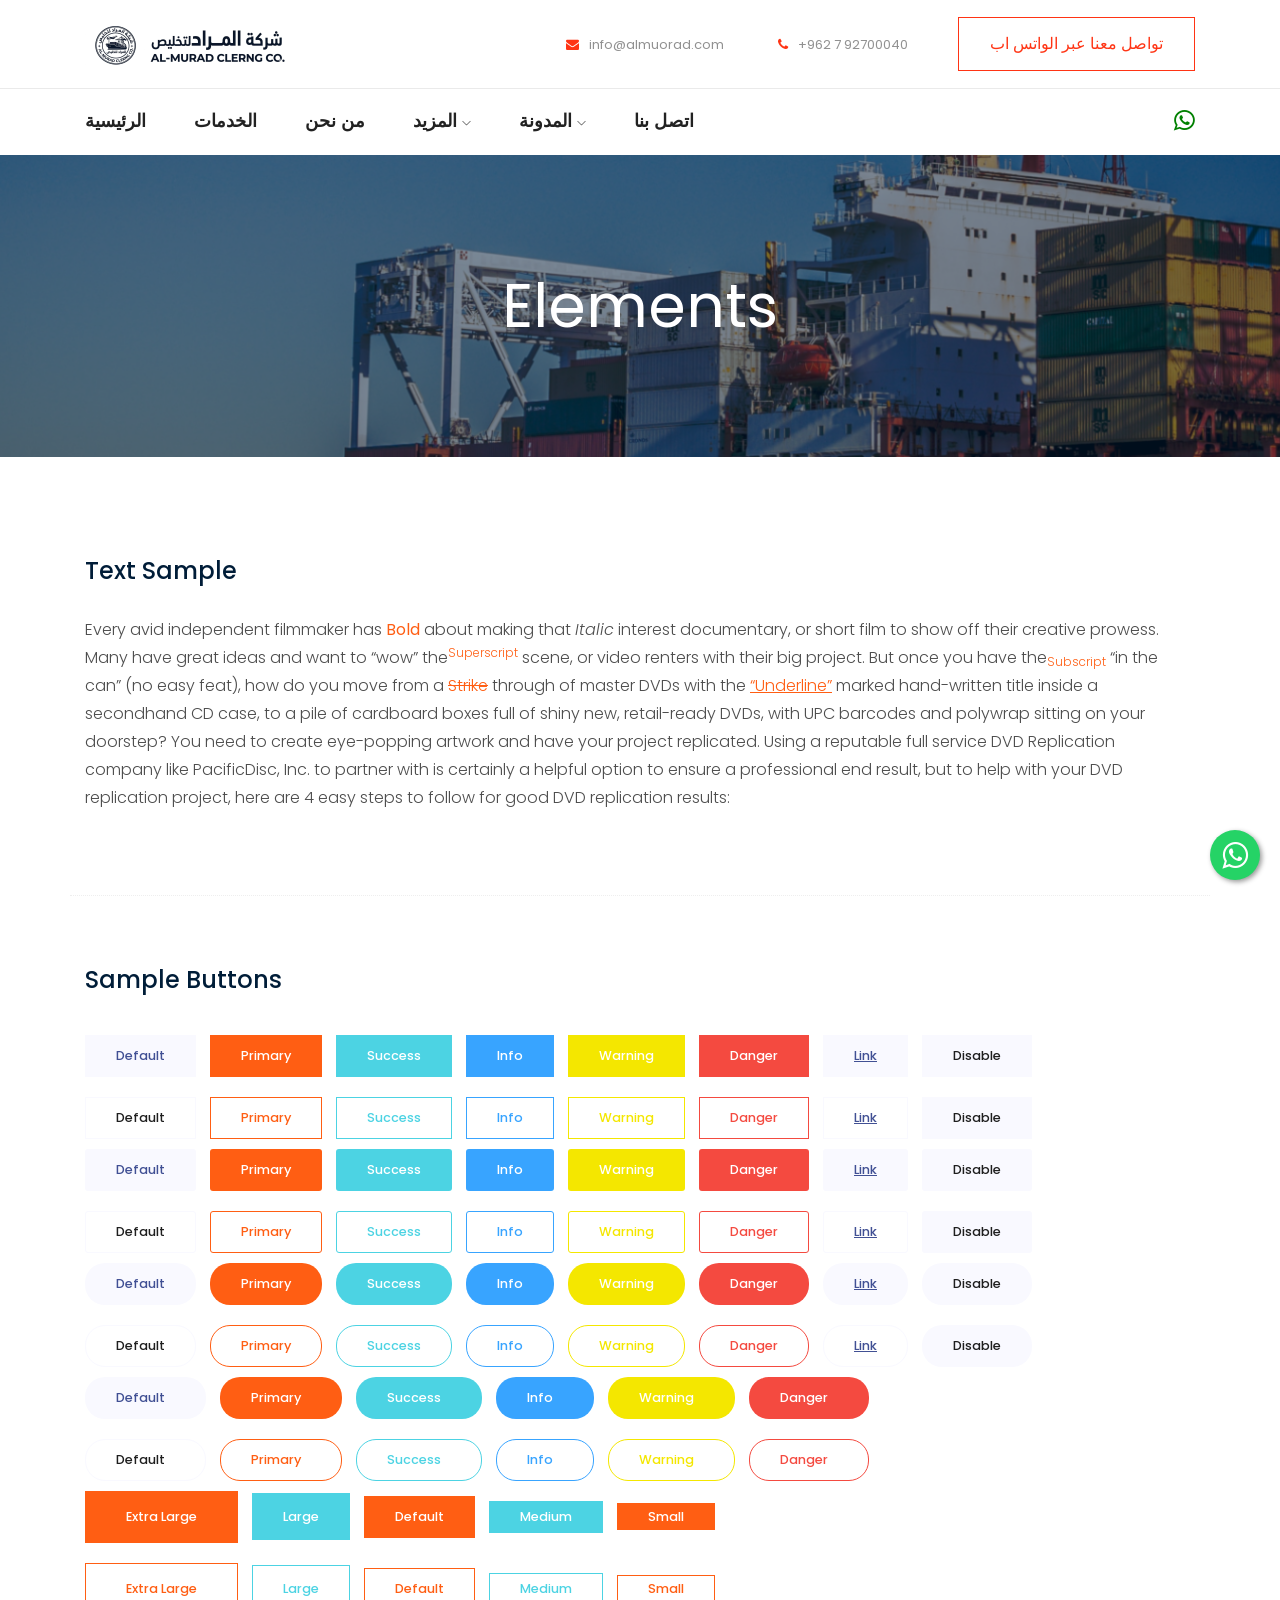
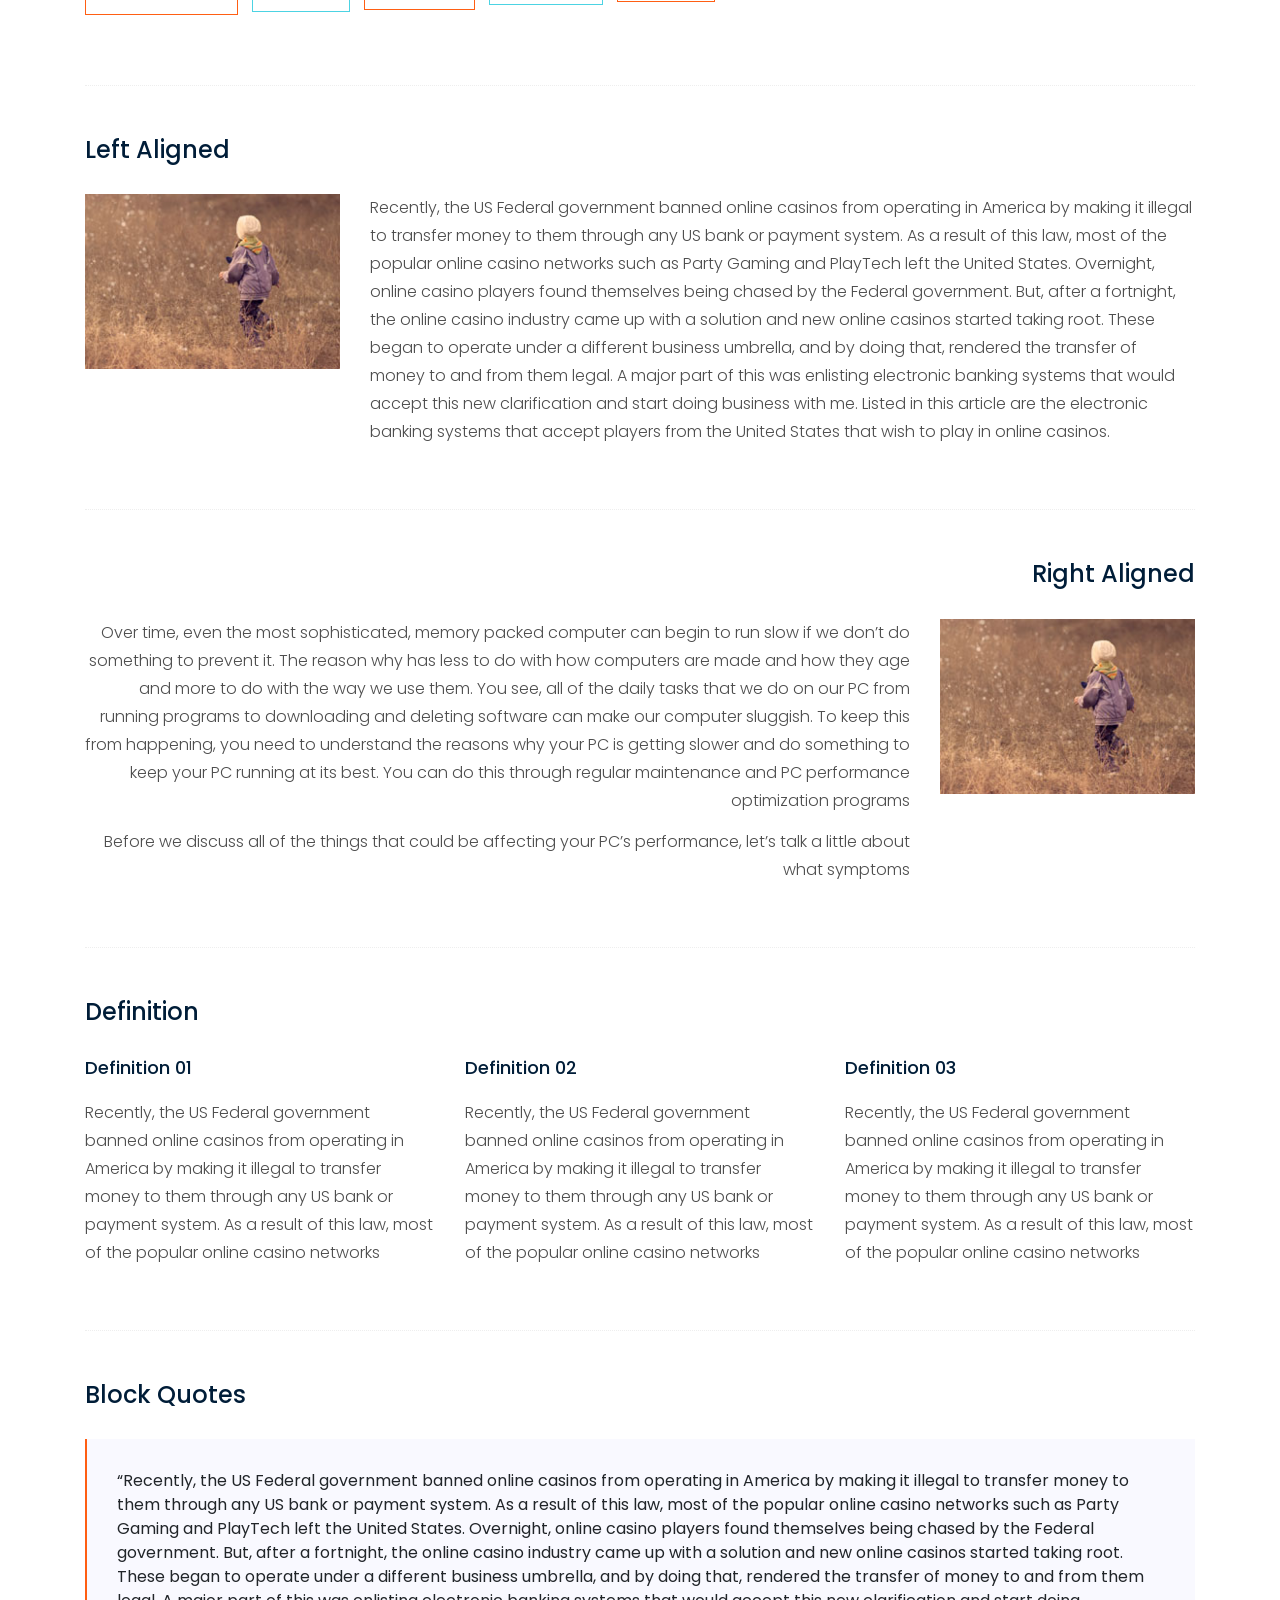
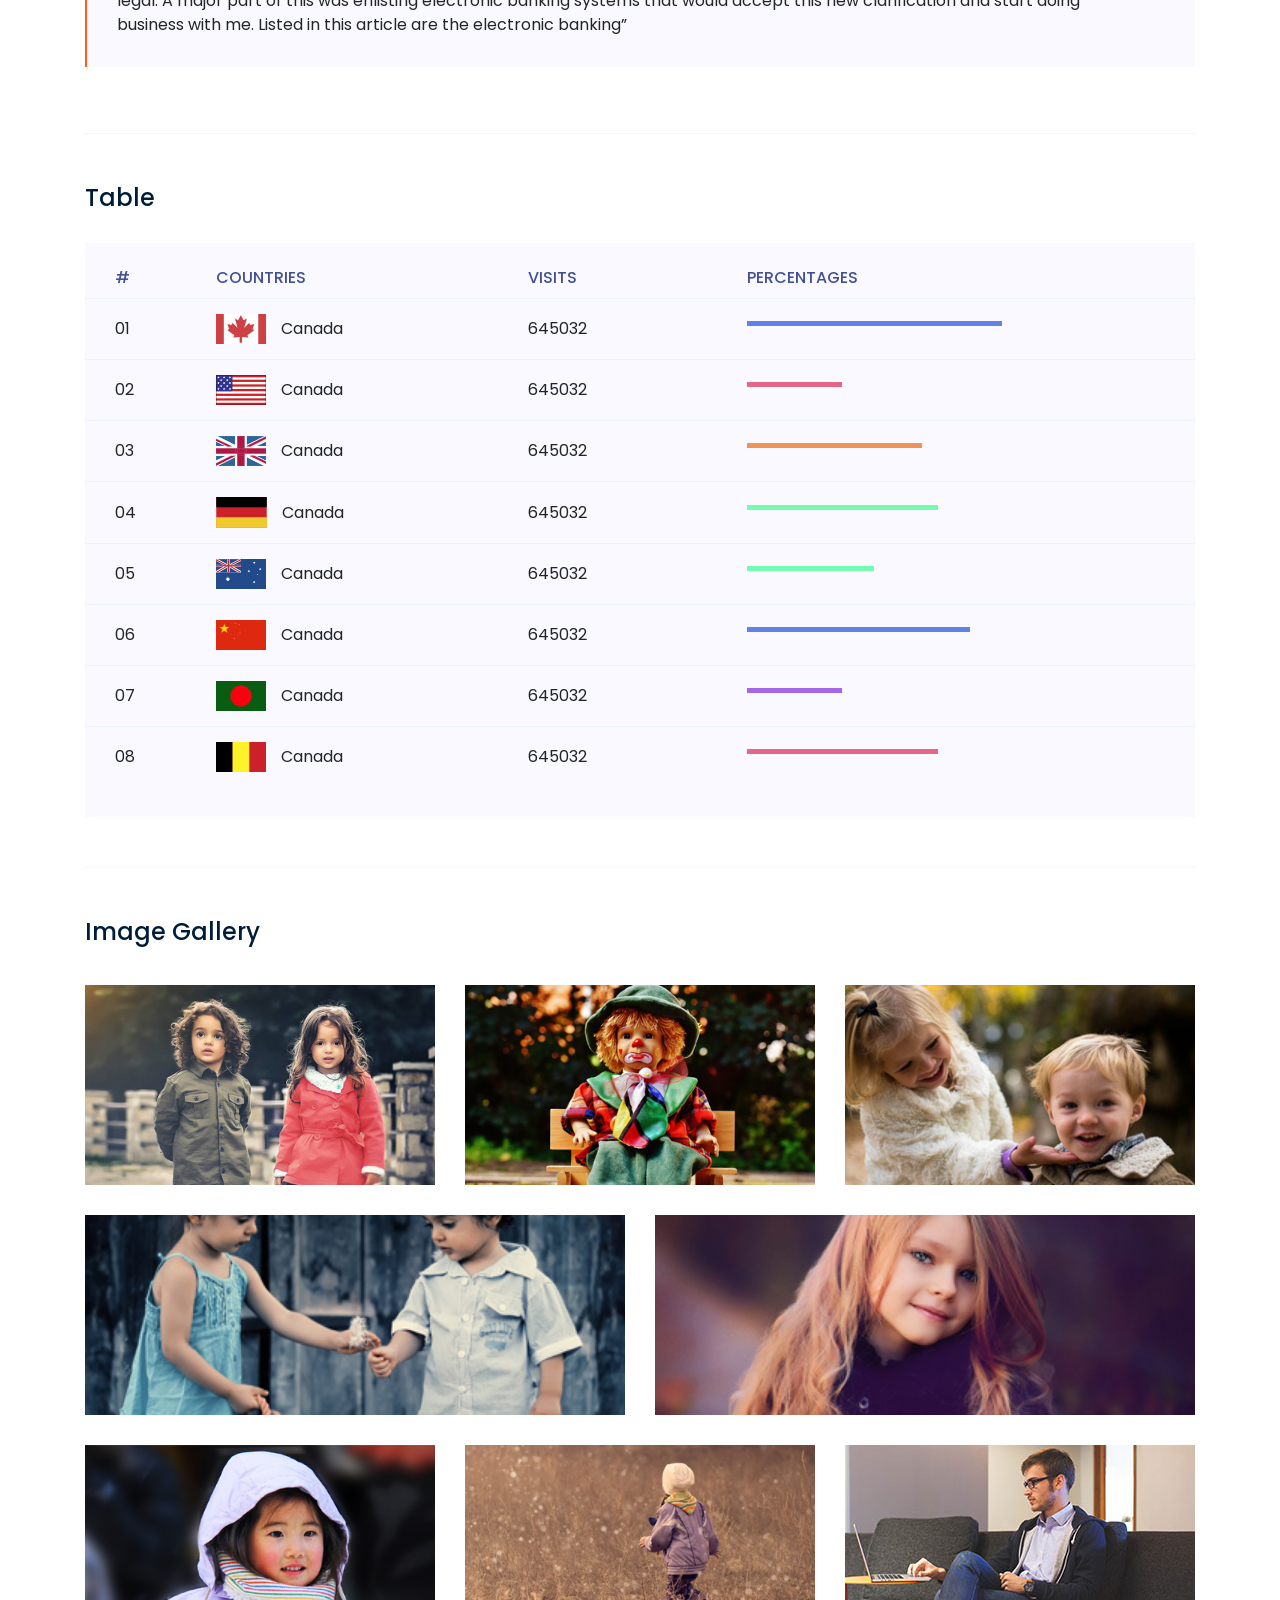
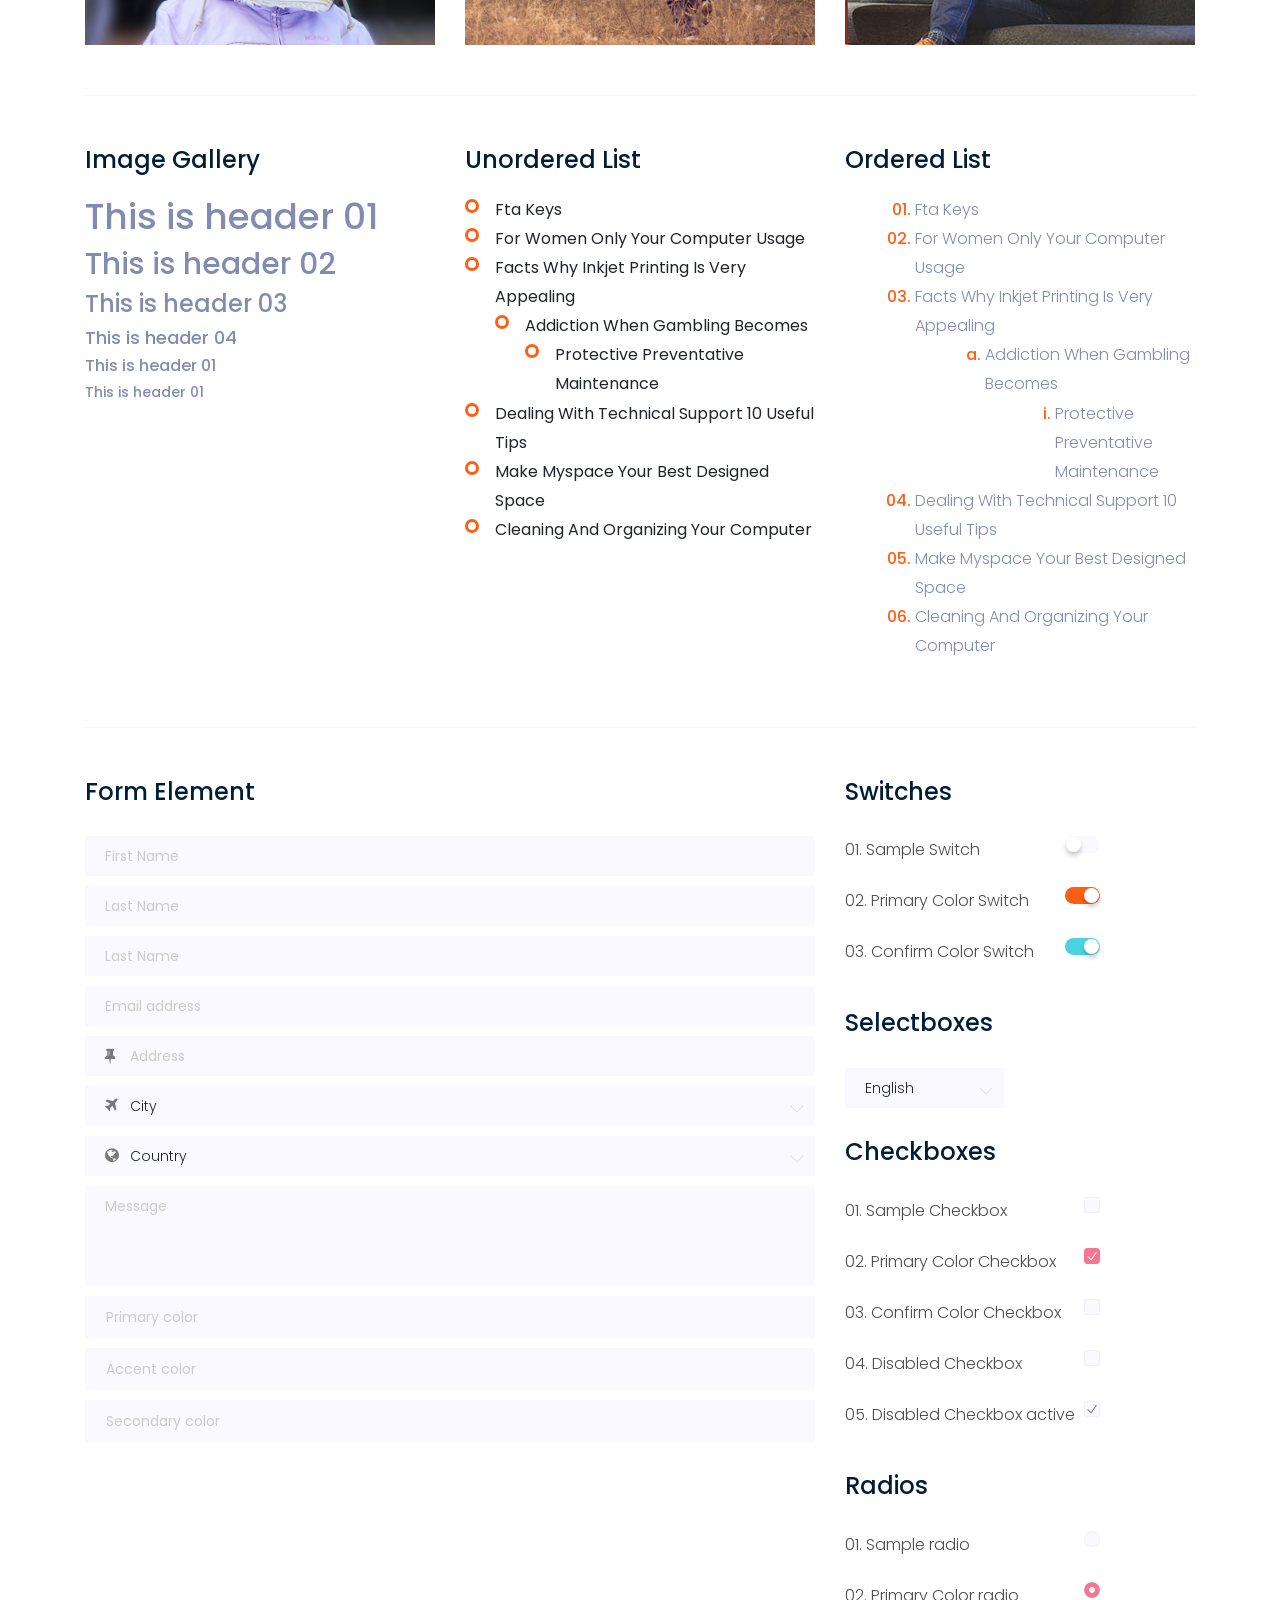
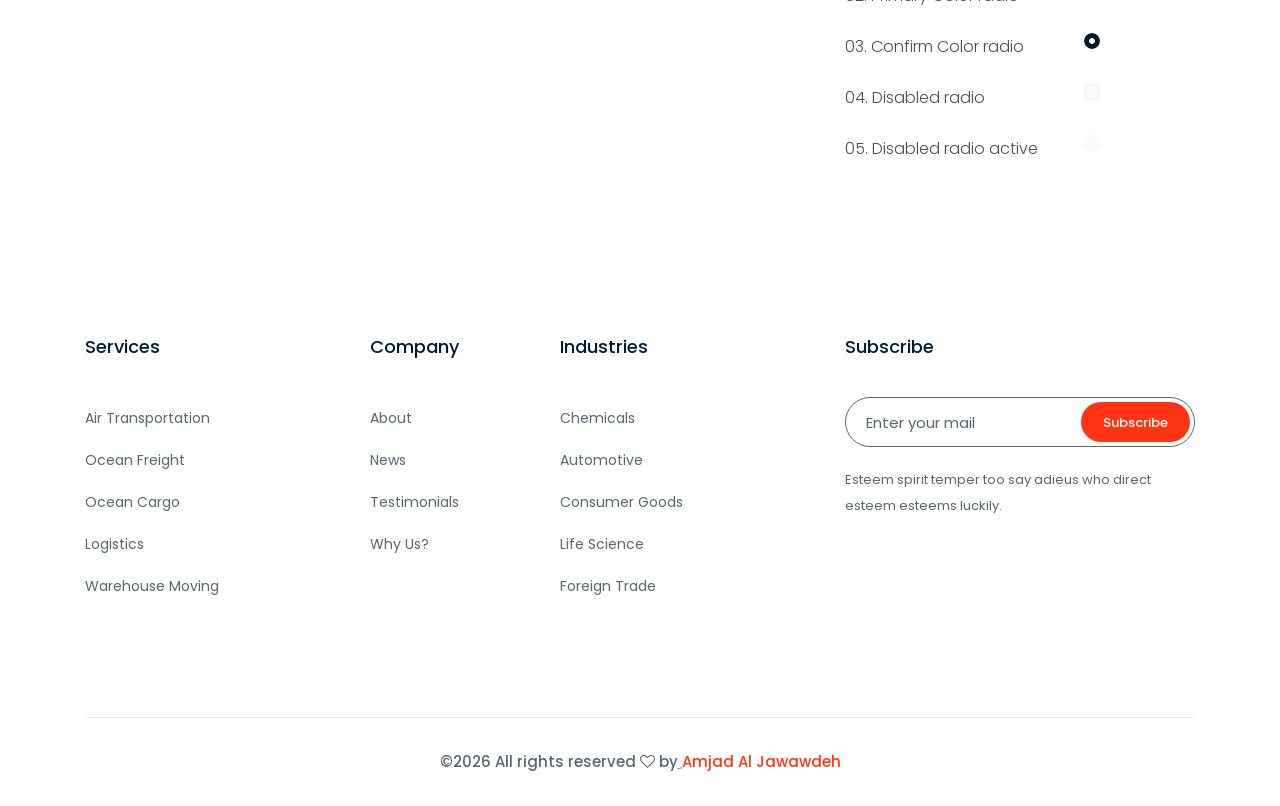
<file: elements.html>
<!doctype html>
<html class="no-js" lang="zxx">

<head>
	<meta charset="utf-8">
	<meta http-equiv="x-ua-compatible" content="ie=edge">
	<title>شركة المراد للتخليص والشحن في الأردن | شحن دولي سريع</title>

<meta name="description" content="شركة المراد للتخليص الجمركي والشحن الدولي في الأردن. خدمات شحن بري وبحري وجوي بأفضل الأسعار وسرعة عالية. تواصل معنا الآن.">

<meta name="keywords" content="شحن, تخليص جمركي, شحن الأردن, شركة شحن, شحن دولي, نقل بضائع, freight Jordan">

<meta name="author" content="Al Murad Company">
	<meta name="viewport" content="width=device-width, initial-scale=1">

	<meta property="og:title" content="شركة المراد للشحن والتخليص">
<meta property="og:description" content="أفضل شركة شحن وتخليص جمركي في الأردن">
<meta property="og:image" content="img/logo.png">
<meta property="og:type" content="website">

	<!-- <link rel="manifest" href="site.webmanifest"> -->
	<link rel="shortcut icon" type="image/x-icon" href="img/favicon.png">
	<!-- Place favicon.ico in the root directory -->

	<!-- CSS here -->
	<link rel="stylesheet" href="css/bootstrap.min.css">
	<link rel="stylesheet" href="css/owl.carousel.min.css">
	<link rel="stylesheet" href="css/magnific-popup.css">
	<link rel="stylesheet" href="css/font-awesome.min.css">
	<link rel="stylesheet" href="css/themify-icons.css">
	<link rel="stylesheet" href="css/nice-select.css">
	<link rel="stylesheet" href="css/flaticon.css">
	<link rel="stylesheet" href="css/gijgo.css">
	<link rel="stylesheet" href="css/animate.css">
	<link rel="stylesheet" href="css/slicknav.css">
	<link rel="stylesheet" href="css/style.css">
	<!-- <link rel="stylesheet" href="css/responsive.css"> -->
</head>

<body>
	<!--[if lte IE 9]>
            <p class="browserupgrade">You are using an <strong>outdated</strong> browser. Please <a href="https://browsehappy.com/">upgrade your browser</a> to improve your experience and security.</p>
        <![endif]-->


    <!-- header-start -->
    <header>
        <div class="header-area ">
            <div class="header-top_area d-none d-lg-block">
                <div class="container">
                    <div class="row align-items-center">
                        <div class="col-xl-4 col-lg-4">
                            <div class="logo">
                                <a href="index.html">
                                   <img src="img/logo.png" alt="شركة المراد للتخليص والشحن في الاردن">
                                </a>
                            </div>
                        </div>
                        <div class="col-xl-8 col-md-8">
                            <div class="header_right d-flex align-items-center">
                                <div class="short_contact_list">
                                     <ul>
    <!-- البريد الإلكتروني -->
    <li>
        <a href="mailto:info@almuorad.com">
            <i class="fa fa-envelope"></i> info@almuorad.com
        </a>
    </li>

    <!-- الهاتف -->
    <li>
        <a href="tel:+962792700040">
            <i class="fa fa-phone"></i> +962 7 92700040
        </a>
    </li>
</ul>
                                </div>

                                <div class="book_btn d-none d-lg-block">
    <a class="boxed-btn3-line whatsapp-btn" href="https://wa.me/962792700040" target="_blank">
        تواصل معنا عبر الواتس اب
    </a>
</div>
                            </div>
                        </div>
                    </div>
                </div>
            </div>
            <div id="sticky-header" class="main-header-area">
                <div class="container">
                    <div class="header_bottom_border">
                        <div class="row align-items-center">
                            <div class="col-12 d-block d-lg-none">
                                <div class="logo">
                                    <a href="index.html">
                                      <img src="img/logo.png" alt="شركة المراد للتخليص والشحن في الاردن">
                                    </a>
                                </div>
                            </div>
                            <div class="col-xl-9 col-lg-9">
                                <div class="main-menu  d-none d-lg-block">
                                    <nav>
                                        <ul id="navigation">
                <li><a href="index.html">الرئيسية</a></li>
                <li><a href="service.html">الخدمات</a></li>
                <li><a href="about.html" title="من نحن - شركة المراد">من نحن</a></li>
                <li><a href="#">المزيد <i class="ti-angle-down"></i></a>
                    <ul class="submenu">
                        <li><a href="service_details.html">تفاصيل الخدمة</a></li>
                        <li><a href="elements.html">عناصر الموقع</a></li>
                    </ul>
                </li>
                <li><a href="#">المدونة <i class="ti-angle-down"></i></a>
                    <ul class="submenu">
                        <li><a href="blog.html">المدونة</a></li>
                        <li><a href="single-blog.html">مقالة منفردة</a></li>
                    </ul>
                </li>
                <li><a href="contact.html">اتصل بنا</a></li>
            </ul>
                                    </nav>
                                </div>
                            </div>
                            <div class="col-xl-3 col-lg-3 d-none d-lg-block">
                                <div class="Appointment justify-content-end">
                                   <div class="whatsapp_btn">
    <a href="https://wa.me/962792700040" target="_blank">
        <i class="fa fa-whatsapp" style="font-size:24px; color:green;"></i>
    </a>
</div>

                                </div>
                            </div>
                            <div class="col-12">
                                <div class="mobile_menu d-block d-lg-none"></div>
                            </div>
                        </div>
                    </div>

                </div>
            </div>
        </div>
    </header>
    <!-- header-end -->
	
		<!-- bradcam_area  -->
		<div class="bradcam_area bradcam_bg_1">
				<div class="container">
					<div class="row">
						<div class="col-xl-12">
							<div class="bradcam_text text-center">
								<h3>elements</h3>
							</div>
						</div>
					</div>
				</div>
			</div>
			<!--/ bradcam_area  -->

	<!-- Start Sample Area -->
	<section class="sample-text-area">
		<div class="container box_1170">
			<h3 class="text-heading">Text Sample</h3>
			<p class="sample-text">
				Every avid independent filmmaker has <b>Bold</b> about making that <i>Italic</i> interest documentary,
				or short
				film to show off their creative prowess. Many have great ideas and want to “wow”
				the<sup>Superscript</sup> scene,
				or video renters with their big project. But once you have the<sub>Subscript</sub> “in the can” (no easy
				feat), how
				do you move from a <del>Strike</del> through of master DVDs with the <u>“Underline”</u> marked
				hand-written title
				inside a secondhand CD case, to a pile of cardboard boxes full of shiny new, retail-ready DVDs, with UPC
				barcodes
				and polywrap sitting on your doorstep? You need to create eye-popping artwork and have your project
				replicated.
				Using a reputable full service DVD Replication company like PacificDisc, Inc. to partner with is
				certainly a
				helpful option to ensure a professional end result, but to help with your DVD replication project, here
				are 4 easy
				steps to follow for good DVD replication results:

			</p>
		</div>
	</section>
	<!-- End Sample Area -->

	<!-- Start Button -->
	<section class="button-area">
		<div class="container box_1170 border-top-generic">
			<h3 class="text-heading">Sample Buttons</h3>
			<div class="button-group-area">
				<a href="#" class="genric-btn default">Default</a>
				<a href="#" class="genric-btn primary">Primary</a>
				<a href="#" class="genric-btn success">Success</a>
				<a href="#" class="genric-btn info">Info</a>
				<a href="#" class="genric-btn warning">Warning</a>
				<a href="#" class="genric-btn danger">Danger</a>
				<a href="#" class="genric-btn link">Link</a>
				<a href="#" class="genric-btn disable">Disable</a>
			</div>
			<div class="button-group-area mt-10">
				<a href="#" class="genric-btn default-border">Default</a>
				<a href="#" class="genric-btn primary-border">Primary</a>
				<a href="#" class="genric-btn success-border">Success</a>
				<a href="#" class="genric-btn info-border">Info</a>
				<a href="#" class="genric-btn warning-border">Warning</a>
				<a href="#" class="genric-btn danger-border">Danger</a>
				<a href="#" class="genric-btn link-border">Link</a>
				<a href="#" class="genric-btn disable">Disable</a>
			</div>
			<div class="button-group-area mt-40">
				<a href="#" class="genric-btn default radius">Default</a>
				<a href="#" class="genric-btn primary radius">Primary</a>
				<a href="#" class="genric-btn success radius">Success</a>
				<a href="#" class="genric-btn info radius">Info</a>
				<a href="#" class="genric-btn warning radius">Warning</a>
				<a href="#" class="genric-btn danger radius">Danger</a>
				<a href="#" class="genric-btn link radius">Link</a>
				<a href="#" class="genric-btn disable radius">Disable</a>
			</div>
			<div class="button-group-area mt-10">
				<a href="#" class="genric-btn default-border radius">Default</a>
				<a href="#" class="genric-btn primary-border radius">Primary</a>
				<a href="#" class="genric-btn success-border radius">Success</a>
				<a href="#" class="genric-btn info-border radius">Info</a>
				<a href="#" class="genric-btn warning-border radius">Warning</a>
				<a href="#" class="genric-btn danger-border radius">Danger</a>
				<a href="#" class="genric-btn link-border radius">Link</a>
				<a href="#" class="genric-btn disable radius">Disable</a>
			</div>
			<div class="button-group-area mt-40">
				<a href="#" class="genric-btn default circle">Default</a>
				<a href="#" class="genric-btn primary circle">Primary</a>
				<a href="#" class="genric-btn success circle">Success</a>
				<a href="#" class="genric-btn info circle">Info</a>
				<a href="#" class="genric-btn warning circle">Warning</a>
				<a href="#" class="genric-btn danger circle">Danger</a>
				<a href="#" class="genric-btn link circle">Link</a>
				<a href="#" class="genric-btn disable circle">Disable</a>
			</div>
			<div class="button-group-area mt-10">
				<a href="#" class="genric-btn default-border circle">Default</a>
				<a href="#" class="genric-btn primary-border circle">Primary</a>
				<a href="#" class="genric-btn success-border circle">Success</a>
				<a href="#" class="genric-btn info-border circle">Info</a>
				<a href="#" class="genric-btn warning-border circle">Warning</a>
				<a href="#" class="genric-btn danger-border circle">Danger</a>
				<a href="#" class="genric-btn link-border circle">Link</a>
				<a href="#" class="genric-btn disable circle">Disable</a>
			</div>
			<div class="button-group-area mt-40">
				<a href="#" class="genric-btn default circle arrow">Default<span class="lnr lnr-arrow-right"></span></a>
				<a href="#" class="genric-btn primary circle arrow">Primary<span class="lnr lnr-arrow-right"></span></a>
				<a href="#" class="genric-btn success circle arrow">Success<span class="lnr lnr-arrow-right"></span></a>
				<a href="#" class="genric-btn info circle arrow">Info<span class="lnr lnr-arrow-right"></span></a>
				<a href="#" class="genric-btn warning circle arrow">Warning<span class="lnr lnr-arrow-right"></span></a>
				<a href="#" class="genric-btn danger circle arrow">Danger<span class="lnr lnr-arrow-right"></span></a>
			</div>
			<div class="button-group-area mt-10">
				<a href="#" class="genric-btn default-border circle arrow">Default<span
						class="lnr lnr-arrow-right"></span></a>
				<a href="#" class="genric-btn primary-border circle arrow">Primary<span
						class="lnr lnr-arrow-right"></span></a>
				<a href="#" class="genric-btn success-border circle arrow">Success<span
						class="lnr lnr-arrow-right"></span></a>
				<a href="#" class="genric-btn info-border circle arrow">Info<span
						class="lnr lnr-arrow-right"></span></a>
				<a href="#" class="genric-btn warning-border circle arrow">Warning<span
						class="lnr lnr-arrow-right"></span></a>
				<a href="#" class="genric-btn danger-border circle arrow">Danger<span
						class="lnr lnr-arrow-right"></span></a>
			</div>
			<div class="button-group-area mt-40">
				<a href="#" class="genric-btn primary e-large">Extra Large</a>
				<a href="#" class="genric-btn success large">Large</a>
				<a href="#" class="genric-btn primary">Default</a>
				<a href="#" class="genric-btn success medium">Medium</a>
				<a href="#" class="genric-btn primary small">Small</a>
			</div>
			<div class="button-group-area mt-10">
				<a href="#" class="genric-btn primary-border e-large">Extra Large</a>
				<a href="#" class="genric-btn success-border large">Large</a>
				<a href="#" class="genric-btn primary-border">Default</a>
				<a href="#" class="genric-btn success-border medium">Medium</a>
				<a href="#" class="genric-btn primary-border small">Small</a>
			</div>
		</div>
	</section>
	<!-- End Button -->

	<!-- Start Align Area -->
	<div class="whole-wrap">
		<div class="container box_1170">
			<div class="section-top-border">
				<h3 class="mb-30">Left Aligned</h3>
				<div class="row">
					<div class="col-md-3">
						<img src="img/elements/d.jpg" alt="" class="img-fluid">
					</div>
					<div class="col-md-9 mt-sm-20">
						<p>Recently, the US Federal government banned online casinos from operating in America by making
							it illegal to
							transfer money to them through any US bank or payment system. As a result of this law, most
							of the popular
							online casino networks such as Party Gaming and PlayTech left the United States. Overnight,
							online casino
							players found themselves being chased by the Federal government. But, after a fortnight, the
							online casino
							industry came up with a solution and new online casinos started taking root. These began to
							operate under a
							different business umbrella, and by doing that, rendered the transfer of money to and from
							them legal. A major
							part of this was enlisting electronic banking systems that would accept this new
							clarification and start doing
							business with me. Listed in this article are the electronic banking systems that accept
							players from the United
							States that wish to play in online casinos.</p>
					</div>
				</div>
			</div>
			<div class="section-top-border text-right">
				<h3 class="mb-30">Right Aligned</h3>
				<div class="row">
					<div class="col-md-9">
						<p class="text-right">Over time, even the most sophisticated, memory packed computer can begin
							to run slow if we
							don’t do something to prevent it. The reason why has less to do with how computers are made
							and how they age and
							more to do with the way we use them. You see, all of the daily tasks that we do on our PC
							from running programs
							to downloading and deleting software can make our computer sluggish. To keep this from
							happening, you need to
							understand the reasons why your PC is getting slower and do something to keep your PC
							running at its best. You
							can do this through regular maintenance and PC performance optimization programs</p>
						<p class="text-right">Before we discuss all of the things that could be affecting your PC’s
							performance, let’s
							talk a little about what symptoms</p>
					</div>
					<div class="col-md-3">
						<img src="img/elements/d.jpg" alt="" class="img-fluid">
					</div>
				</div>
			</div>
			<div class="section-top-border">
				<h3 class="mb-30">Definition</h3>
				<div class="row">
					<div class="col-md-4">
						<div class="single-defination">
							<h4 class="mb-20">Definition 01</h4>
							<p>Recently, the US Federal government banned online casinos from operating in America by
								making it illegal to
								transfer money to them through any US bank or payment system. As a result of this law,
								most of the popular
								online casino networks</p>
						</div>
					</div>
					<div class="col-md-4">
						<div class="single-defination">
							<h4 class="mb-20">Definition 02</h4>
							<p>Recently, the US Federal government banned online casinos from operating in America by
								making it illegal to
								transfer money to them through any US bank or payment system. As a result of this law,
								most of the popular
								online casino networks</p>
						</div>
					</div>
					<div class="col-md-4">
						<div class="single-defination">
							<h4 class="mb-20">Definition 03</h4>
							<p>Recently, the US Federal government banned online casinos from operating in America by
								making it illegal to
								transfer money to them through any US bank or payment system. As a result of this law,
								most of the popular
								online casino networks</p>
						</div>
					</div>
				</div>
			</div>
			<div class="section-top-border">
				<h3 class="mb-30">Block Quotes</h3>
				<div class="row">
					<div class="col-lg-12">
						<blockquote class="generic-blockquote">
							“Recently, the US Federal government banned online casinos from operating in America by
							making it illegal to
							transfer money to them through any US bank or payment system. As a result of this law, most
							of the popular
							online casino networks such as Party Gaming and PlayTech left the United States. Overnight,
							online casino
							players found themselves being chased by the Federal government. But, after a fortnight, the
							online casino
							industry came up with a solution and new online casinos started taking root. These began to
							operate under a
							different business umbrella, and by doing that, rendered the transfer of money to and from
							them legal. A major
							part of this was enlisting electronic banking systems that would accept this new
							clarification and start doing
							business with me. Listed in this article are the electronic banking”
						</blockquote>
					</div>
				</div>
			</div>
			<div class="section-top-border">
				<h3 class="mb-30">Table</h3>
				<div class="progress-table-wrap">
					<div class="progress-table">
						<div class="table-head">
							<div class="serial">#</div>
							<div class="country">Countries</div>
							<div class="visit">Visits</div>
							<div class="percentage">Percentages</div>
						</div>
						<div class="table-row">
							<div class="serial">01</div>
							<div class="country"> <img src="img/elements/f1.jpg" alt="flag">Canada</div>
							<div class="visit">645032</div>
							<div class="percentage">
								<div class="progress">
									<div class="progress-bar color-1" role="progressbar" style="width: 80%"
										aria-valuenow="80" aria-valuemin="0" aria-valuemax="100"></div>
								</div>
							</div>
						</div>
						<div class="table-row">
							<div class="serial">02</div>
							<div class="country"> <img src="img/elements/f2.jpg" alt="flag">Canada</div>
							<div class="visit">645032</div>
							<div class="percentage">
								<div class="progress">
									<div class="progress-bar color-2" role="progressbar" style="width: 30%"
										aria-valuenow="30" aria-valuemin="0" aria-valuemax="100"></div>
								</div>
							</div>
						</div>
						<div class="table-row">
							<div class="serial">03</div>
							<div class="country"> <img src="img/elements/f3.jpg" alt="flag">Canada</div>
							<div class="visit">645032</div>
							<div class="percentage">
								<div class="progress">
									<div class="progress-bar color-3" role="progressbar" style="width: 55%"
										aria-valuenow="55" aria-valuemin="0" aria-valuemax="100"></div>
								</div>
							</div>
						</div>
						<div class="table-row">
							<div class="serial">04</div>
							<div class="country"> <img src="img/elements/f4.jpg" alt="flag">Canada</div>
							<div class="visit">645032</div>
							<div class="percentage">
								<div class="progress">
									<div class="progress-bar color-4" role="progressbar" style="width: 60%"
										aria-valuenow="60" aria-valuemin="0" aria-valuemax="100"></div>
								</div>
							</div>
						</div>
						<div class="table-row">
							<div class="serial">05</div>
							<div class="country"> <img src="img/elements/f5.jpg" alt="flag">Canada</div>
							<div class="visit">645032</div>
							<div class="percentage">
								<div class="progress">
									<div class="progress-bar color-5" role="progressbar" style="width: 40%"
										aria-valuenow="40" aria-valuemin="0" aria-valuemax="100"></div>
								</div>
							</div>
						</div>
						<div class="table-row">
							<div class="serial">06</div>
							<div class="country"> <img src="img/elements/f6.jpg" alt="flag">Canada</div>
							<div class="visit">645032</div>
							<div class="percentage">
								<div class="progress">
									<div class="progress-bar color-6" role="progressbar" style="width: 70%"
										aria-valuenow="70" aria-valuemin="0" aria-valuemax="100"></div>
								</div>
							</div>
						</div>
						<div class="table-row">
							<div class="serial">07</div>
							<div class="country"> <img src="img/elements/f7.jpg" alt="flag">Canada</div>
							<div class="visit">645032</div>
							<div class="percentage">
								<div class="progress">
									<div class="progress-bar color-7" role="progressbar" style="width: 30%"
										aria-valuenow="30" aria-valuemin="0" aria-valuemax="100"></div>
								</div>
							</div>
						</div>
						<div class="table-row">
							<div class="serial">08</div>
							<div class="country"> <img src="img/elements/f8.jpg" alt="flag">Canada</div>
							<div class="visit">645032</div>
							<div class="percentage">
								<div class="progress">
									<div class="progress-bar color-8" role="progressbar" style="width: 60%"
										aria-valuenow="60" aria-valuemin="0" aria-valuemax="100"></div>
								</div>
							</div>
						</div>
					</div>
				</div>
			</div>
			<div class="section-top-border">
				<h3>Image Gallery</h3>
				<div class="row gallery-item">
					<div class="col-md-4">
						<a href="img/elements/g1.jpg" class="img-pop-up">
							<div class="single-gallery-image" style="background: url(img/elements/g1.jpg);"></div>
						</a>
					</div>
					<div class="col-md-4">
						<a href="img/elements/g2.jpg" class="img-pop-up">
							<div class="single-gallery-image" style="background: url(img/elements/g2.jpg);"></div>
						</a>
					</div>
					<div class="col-md-4">
						<a href="img/elements/g3.jpg" class="img-pop-up">
							<div class="single-gallery-image" style="background: url(img/elements/g3.jpg);"></div>
						</a>
					</div>
					<div class="col-md-6">
						<a href="img/elements/g4.jpg" class="img-pop-up">
							<div class="single-gallery-image" style="background: url(img/elements/g4.jpg);"></div>
						</a>
					</div>
					<div class="col-md-6">
						<a href="img/elements/g5.jpg" class="img-pop-up">
							<div class="single-gallery-image" style="background: url(img/elements/g5.jpg);"></div>
						</a>
					</div>
					<div class="col-md-4">
						<a href="img/elements/g6.jpg" class="img-pop-up">
							<div class="single-gallery-image" style="background: url(img/elements/g6.jpg);"></div>
						</a>
					</div>
					<div class="col-md-4">
						<a href="img/elements/g7.jpg" class="img-pop-up">
							<div class="single-gallery-image" style="background: url(img/elements/g7.jpg);"></div>
						</a>
					</div>
					<div class="col-md-4">
						<a href="img/elements/g8.jpg" class="img-pop-up">
							<div class="single-gallery-image" style="background: url(img/elements/g8.jpg);"></div>
						</a>
					</div>
				</div>
			</div>
			<div class="section-top-border">
				<div class="row">
					<div class="col-md-4">
						<h3 class="mb-20">Image Gallery</h3>
						<div class="typography">
							<h1>This is header 01</h1>
							<h2>This is header 02</h2>
							<h3>This is header 03</h3>
							<h4>This is header 04</h4>
							<h5>This is header 01</h5>
							<h6>This is header 01</h6>
						</div>
					</div>
					<div class="col-md-4 mt-sm-30">
						<h3 class="mb-20">Unordered List</h3>
						<div class="">
							<ul class="unordered-list">
								<li>Fta Keys</li>
								<li>For Women Only Your Computer Usage</li>
								<li>Facts Why Inkjet Printing Is Very Appealing
									<ul>
										<li>Addiction When Gambling Becomes
											<ul>
												<li>Protective Preventative Maintenance</li>
											</ul>
										</li>
									</ul>
								</li>
								<li>Dealing With Technical Support 10 Useful Tips</li>
								<li>Make Myspace Your Best Designed Space</li>
								<li>Cleaning And Organizing Your Computer</li>
							</ul>
						</div>
					</div>
					<div class="col-md-4 mt-sm-30">
						<h3 class="mb-20">Ordered List</h3>
						<div class="">
							<ol class="ordered-list">
								<li><span>Fta Keys</span></li>
								<li><span>For Women Only Your Computer Usage</span></li>
								<li><span>Facts Why Inkjet Printing Is Very Appealing</span>
									<ol class="ordered-list-alpha">
										<li><span>Addiction When Gambling Becomes</span>
											<ol class="ordered-list-roman">
												<li><span>Protective Preventative Maintenance</span></li>
											</ol>
										</li>
									</ol>
								</li>
								<li><span>Dealing With Technical Support 10 Useful Tips</span></li>
								<li><span>Make Myspace Your Best Designed Space</span></li>
								<li><span>Cleaning And Organizing Your Computer</span></li>
							</ol>
						</div>
					</div>
				</div>
			</div>
			<div class="section-top-border">
				<div class="row">
					<div class="col-lg-8 col-md-8">
						<h3 class="mb-30">Form Element</h3>
						<form action="#">
							<div class="mt-10">
								<input type="text" name="first_name" placeholder="First Name"
									onfocus="this.placeholder = ''" onblur="this.placeholder = 'First Name'" required
									class="single-input">
							</div>
							<div class="mt-10">
								<input type="text" name="last_name" placeholder="Last Name"
									onfocus="this.placeholder = ''" onblur="this.placeholder = 'Last Name'" required
									class="single-input">
							</div>
							<div class="mt-10">
								<input type="text" name="last_name" placeholder="Last Name"
									onfocus="this.placeholder = ''" onblur="this.placeholder = 'Last Name'" required
									class="single-input">
							</div>
							<div class="mt-10">
								<input type="email" name="EMAIL" placeholder="Email address"
									onfocus="this.placeholder = ''" onblur="this.placeholder = 'Email address'" required
									class="single-input">
							</div>
							<div class="input-group-icon mt-10">
								<div class="icon"><i class="fa fa-thumb-tack" aria-hidden="true"></i></div>
								<input type="text" name="address" placeholder="Address" onfocus="this.placeholder = ''"
									onblur="this.placeholder = 'Address'" required class="single-input">
							</div>
							<div class="input-group-icon mt-10">
								<div class="icon"><i class="fa fa-plane" aria-hidden="true"></i></div>
								<div class="form-select" id="default-select"">
											<select>
												<option value=" 1">City</option>
									<option value="1">Dhaka</option>
									<option value="1">Dilli</option>
									<option value="1">Newyork</option>
									<option value="1">Islamabad</option>
									</select>
								</div>
							</div>
							<div class="input-group-icon mt-10">
								<div class="icon"><i class="fa fa-globe" aria-hidden="true"></i></div>
								<div class="form-select" id="default-select"">
											<select>
												<option value=" 1">Country</option>
									<option value="1">Bangladesh</option>
									<option value="1">India</option>
									<option value="1">England</option>
									<option value="1">Srilanka</option>
									</select>
								</div>
							</div>

							<div class="mt-10">
								<textarea class="single-textarea" placeholder="Message" onfocus="this.placeholder = ''"
									onblur="this.placeholder = 'Message'" required></textarea>
							</div>
							<!-- For Gradient Border Use -->
							<!-- <div class="mt-10">
										<div class="primary-input">
											<input id="primary-input" type="text" name="first_name" placeholder="Primary color" onfocus="this.placeholder = ''" onblur="this.placeholder = 'Primary color'">
											<label for="primary-input"></label>
										</div>
									</div> -->
							<div class="mt-10">
								<input type="text" name="first_name" placeholder="Primary color"
									onfocus="this.placeholder = ''" onblur="this.placeholder = 'Primary color'" required
									class="single-input-primary">
							</div>
							<div class="mt-10">
								<input type="text" name="first_name" placeholder="Accent color"
									onfocus="this.placeholder = ''" onblur="this.placeholder = 'Accent color'" required
									class="single-input-accent">
							</div>
							<div class="mt-10">
								<input type="text" name="first_name" placeholder="Secondary color"
									onfocus="this.placeholder = ''" onblur="this.placeholder = 'Secondary color'"
									required class="single-input-secondary">
							</div>
						</form>
					</div>
					<div class="col-lg-3 col-md-4 mt-sm-30">
						<div class="single-element-widget">
							<h3 class="mb-30">Switches</h3>
							<div class="switch-wrap d-flex justify-content-between">
								<p>01. Sample Switch</p>
								<div class="primary-switch">
									<input type="checkbox" id="default-switch">
									<label for="default-switch"></label>
								</div>
							</div>
							<div class="switch-wrap d-flex justify-content-between">
								<p>02. Primary Color Switch</p>
								<div class="primary-switch">
									<input type="checkbox" id="primary-switch" checked>
									<label for="primary-switch"></label>
								</div>
							</div>
							<div class="switch-wrap d-flex justify-content-between">
								<p>03. Confirm Color Switch</p>
								<div class="confirm-switch">
									<input type="checkbox" id="confirm-switch" checked>
									<label for="confirm-switch"></label>
								</div>
							</div>
						</div>
						<div class="single-element-widget mt-30">
							<h3 class="mb-30">Selectboxes</h3>
							<div class="default-select" id="default-select"">
										<select>
											<option value=" 1">English</option>
								<option value="1">Spanish</option>
								<option value="1">Arabic</option>
								<option value="1">Portuguise</option>
								<option value="1">Bengali</option>
								</select>
							</div>
						</div>
						<div class="single-element-widget mt-30">
							<h3 class="mb-30">Checkboxes</h3>
							<div class="switch-wrap d-flex justify-content-between">
								<p>01. Sample Checkbox</p>
								<div class="primary-checkbox">
									<input type="checkbox" id="default-checkbox">
									<label for="default-checkbox"></label>
								</div>
							</div>
							<div class="switch-wrap d-flex justify-content-between">
								<p>02. Primary Color Checkbox</p>
								<div class="primary-checkbox">
									<input type="checkbox" id="primary-checkbox" checked>
									<label for="primary-checkbox"></label>
								</div>
							</div>
							<div class="switch-wrap d-flex justify-content-between">
								<p>03. Confirm Color Checkbox</p>
								<div class="confirm-checkbox">
									<input type="checkbox" id="confirm-checkbox">
									<label for="confirm-checkbox"></label>
								</div>
							</div>
							<div class="switch-wrap d-flex justify-content-between">
								<p>04. Disabled Checkbox</p>
								<div class="disabled-checkbox">
									<input type="checkbox" id="disabled-checkbox" disabled>
									<label for="disabled-checkbox"></label>
								</div>
							</div>
							<div class="switch-wrap d-flex justify-content-between">
								<p>05. Disabled Checkbox active</p>
								<div class="disabled-checkbox">
									<input type="checkbox" id="disabled-checkbox-active" checked disabled>
									<label for="disabled-checkbox-active"></label>
								</div>
							</div>
						</div>
						<div class="single-element-widget mt-30">
							<h3 class="mb-30">Radios</h3>
							<div class="switch-wrap d-flex justify-content-between">
								<p>01. Sample radio</p>
								<div class="primary-radio">
									<input type="checkbox" id="default-radio">
									<label for="default-radio"></label>
								</div>
							</div>
							<div class="switch-wrap d-flex justify-content-between">
								<p>02. Primary Color radio</p>
								<div class="primary-radio">
									<input type="checkbox" id="primary-radio" checked>
									<label for="primary-radio"></label>
								</div>
							</div>
							<div class="switch-wrap d-flex justify-content-between">
								<p>03. Confirm Color radio</p>
								<div class="confirm-radio">
									<input type="checkbox" id="confirm-radio" checked>
									<label for="confirm-radio"></label>
								</div>
							</div>
							<div class="switch-wrap d-flex justify-content-between">
								<p>04. Disabled radio</p>
								<div class="disabled-radio">
									<input type="checkbox" id="disabled-radio" disabled>
									<label for="disabled-radio"></label>
								</div>
							</div>
							<div class="switch-wrap d-flex justify-content-between">
								<p>05. Disabled radio active</p>
								<div class="disabled-radio">
									<input type="checkbox" id="disabled-radio-active" checked disabled>
									<label for="disabled-radio-active"></label>
								</div>
							</div>
						</div>
					</div>
				</div>
			</div>
		</div>
	</div>
	<!-- End Align Area -->

    <!-- footer start -->
    <footer class="footer">
			<div class="footer_top">
				<div class="container">
					<div class="row">
						<div class="col-xl-3 col-md-6 col-lg-3">
							<div class="footer_widget">
								<h3 class="footer_title">
									Services
								</h3>
								<ul>
									<li><a href="#">Air Transportation</a></li>
									<li><a href="#">Ocean Freight</a></li>
									<li><a href="#">Ocean Cargo</a></li>
									<li><a href="#">Logistics</a></li>
									<li><a href="#">Warehouse Moving</a></li>
								</ul>
	
							</div>
						</div>
						<div class="col-xl-2 col-md-6 col-lg-2">
							<div class="footer_widget">
								<h3 class="footer_title">
									Company
								</h3>
								<ul>
									<li><a href="#">About</a></li>
									<li><a href="#">News</a></li>
									<li><a href="#"> Testimonials</a></li>
									<li><a href="#"> Why Us?</a></li>
								</ul>
							</div>
						</div>
						<div class="col-xl-3 col-md-6 col-lg-3">
							<div class="footer_widget">
								<h3 class="footer_title">
									Industries
								</h3>
								<ul>
									<li><a href="#">Chemicals</a></li>
									<li><a href="#">Automotive</a></li>
									<li><a href="#"> Consumer Goods</a></li>
									<li><a href="#">Life Science</a></li>
									<li><a href="#">Foreign Trade</a></li>
								</ul>
							</div>
						</div>
						<div class="col-xl-4 col-md-6 col-lg-4">
							<div class="footer_widget">
								<h3 class="footer_title">
									Subscribe
								</h3>
								<form action="#" class="newsletter_form">
									<input type="text" placeholder="Enter your mail">
									<button type="submit">Subscribe</button>
								</form>
								<p class="newsletter_text">Esteem spirit temper too say adieus who direct esteem esteems
									luckily.</p>
							</div>
						</div>
					</div>
				</div>
			</div>
			<div class="copy-right_text">
				<div class="container">
					<div class="footer_border"></div>
					<div class="row">
						<div class="col-xl-12">
							<p class="copy_right text-center">
								<!-- Link back to Colorlib can't be removed. Template is licensed under CC BY 3.0. -->
 &copy;<script>document.write(new Date().getFullYear());</script> All rights reserved  <i class="fa fa-heart-o" aria-hidden="true"></i> by <a href="https://jo.linkedin.com/in/amjadjw" target="_blank">ِAmjad Al Jawawdeh</a>
<!-- Link back to Colorlib can't be removed. Template is licensed under CC BY 3.0. -->
							</p>
						</div>
					</div>
				</div>
			</div>
		</footer>
		<!--/ footer end  -->
  <!-- Modal -->
  <div class="modal fade custom_search_pop" id="exampleModalCenter" tabindex="-1" role="dialog" aria-labelledby="exampleModalCenterTitle" aria-hidden="true">
    <div class="modal-dialog modal-dialog-centered" role="document">
      <div class="modal-content">
        <div class="serch_form">
            <input type="text" placeholder="search" >
            <button type="submit">search</button>
        </div>
      </div>
    </div>
  </div>
	<!-- JS here -->
	<script src="js/vendor/modernizr-3.5.0.min.js"></script>
	<script src="js/vendor/jquery-1.12.4.min.js"></script>
	<script src="js/popper.min.js"></script>
	<script src="js/bootstrap.min.js"></script>
	<script src="js/owl.carousel.min.js"></script>
	<script src="js/isotope.pkgd.min.js"></script>
	<script src="js/ajax-form.js"></script>
	<script src="js/waypoints.min.js"></script>
	<script src="js/jquery.counterup.min.js"></script>
	<script src="js/imagesloaded.pkgd.min.js"></script>
	<script src="js/scrollIt.js"></script>
	<script src="js/jquery.scrollUp.min.js"></script>
	<script src="js/wow.min.js"></script>
	<script src="js/nice-select.min.js"></script>
	<script src="js/jquery.slicknav.min.js"></script>
	<script src="js/jquery.magnific-popup.min.js"></script>
	<script src="js/plugins.js"></script>
	<script src="js/gijgo.min.js"></script>

	<!--contact js-->
	<script src="js/contact.js"></script>
	<script src="js/jquery.ajaxchimp.min.js"></script>
	<script src="js/jquery.form.js"></script>
	<script src="js/jquery.validate.min.js"></script>
	<script src="js/mail-script.js"></script>

	<script src="js/main.js"></script>
    <script>
        $('#datepicker').datepicker({
            iconsLibrary: 'fontawesome',
            icons: {
             rightIcon: '<span class="fa fa-caret-down"></span>'
         }
        });
        $('#datepicker2').datepicker({
            iconsLibrary: 'fontawesome',
            icons: {
             rightIcon: '<span class="fa fa-caret-down"></span>'
         }

        });
    </script>

<!-- أيقونة واتساب ثابتة -->
<a href="https://wa.me/962792700040" target="_blank" class="whatsapp-float">
    <i class="fa fa-whatsapp"></i>
</a>

<!-- CSS -->
<style>
.whatsapp-float {
    position: fixed;
    width: 50px;
    height: 50px;
    bottom: 20px;
    right: 20px;
    background-color: #25D366; /* أخضر واتساب */
    color: #fff;
    border-radius: 50%;
    text-align: center;
    font-size: 30px;
    box-shadow: 2px 2px 5px #999;
    z-index: 100;
}

.whatsapp-float i {
    margin-top: 10px;
}

.whatsapp-float:hover {
    background-color: #128C7E; /* أخضر أغمق عند المرور */
}
</style>
    
</body>
</html>
</file>
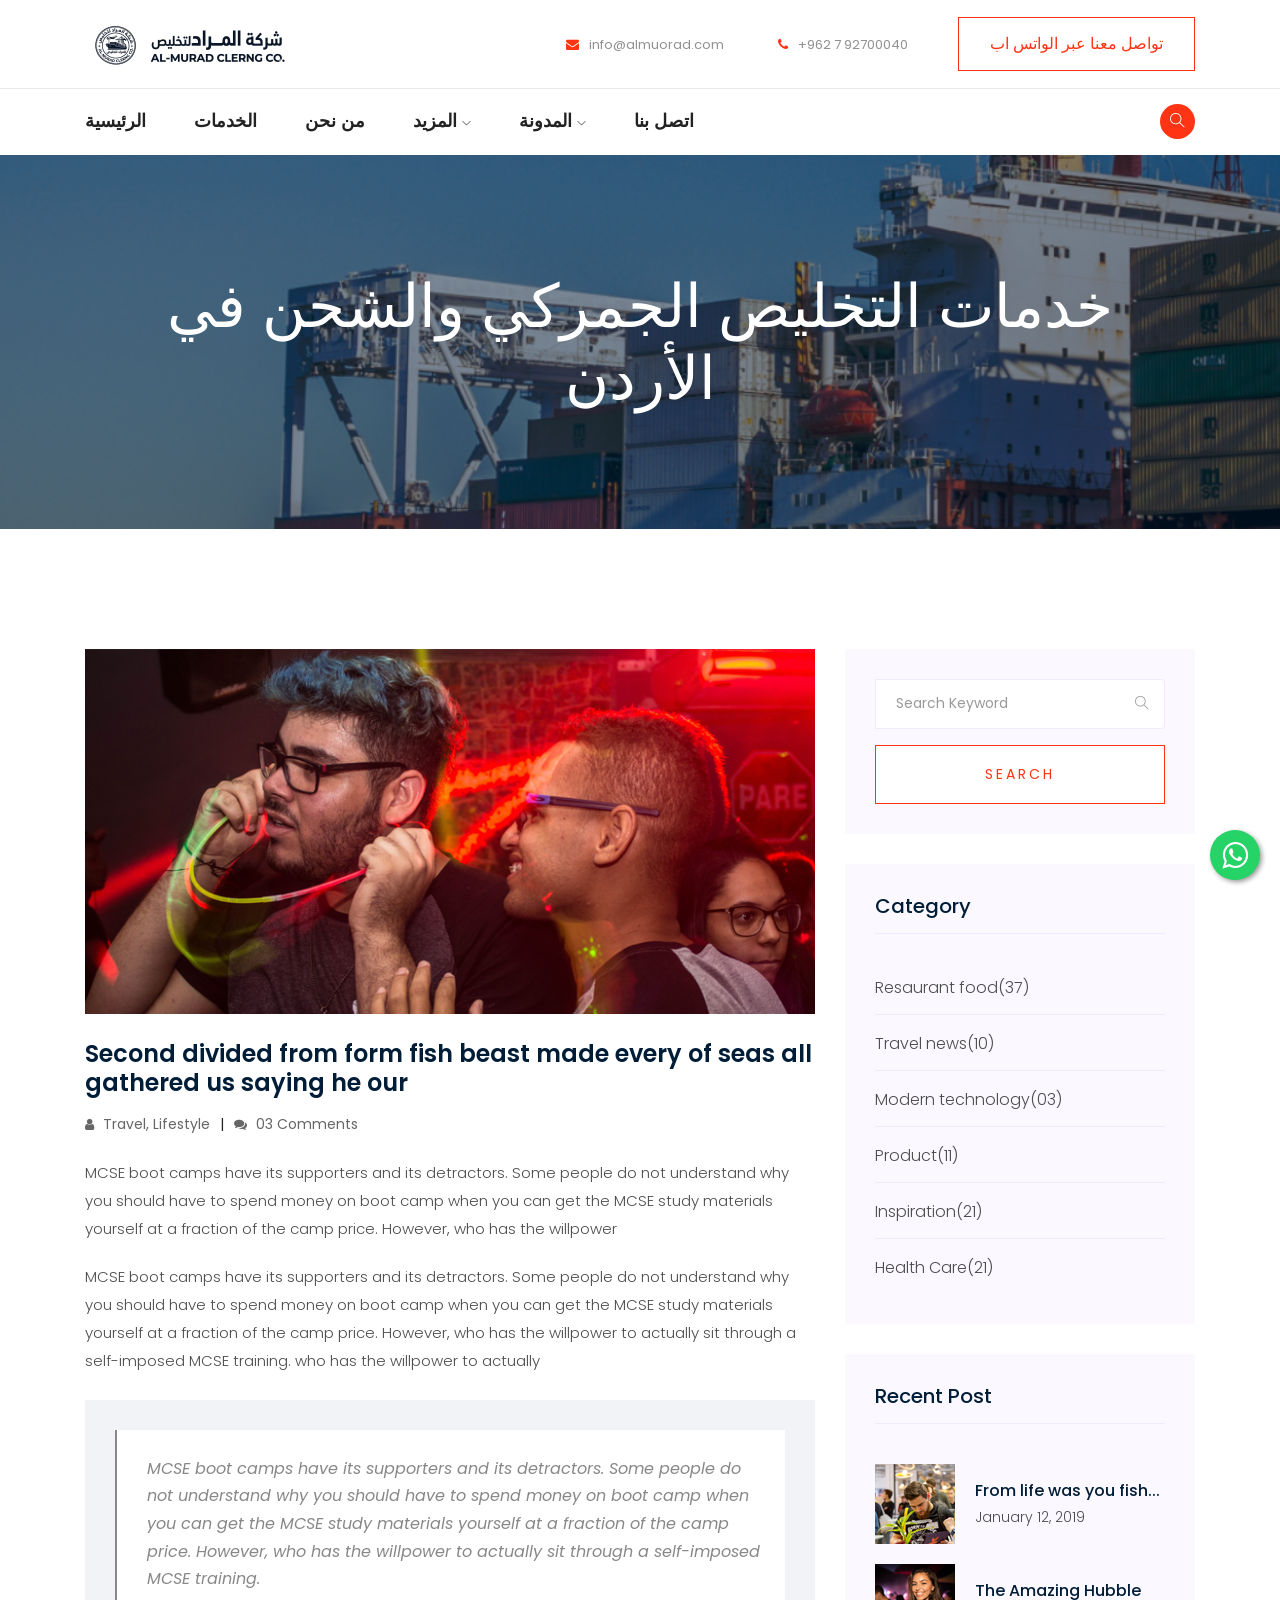
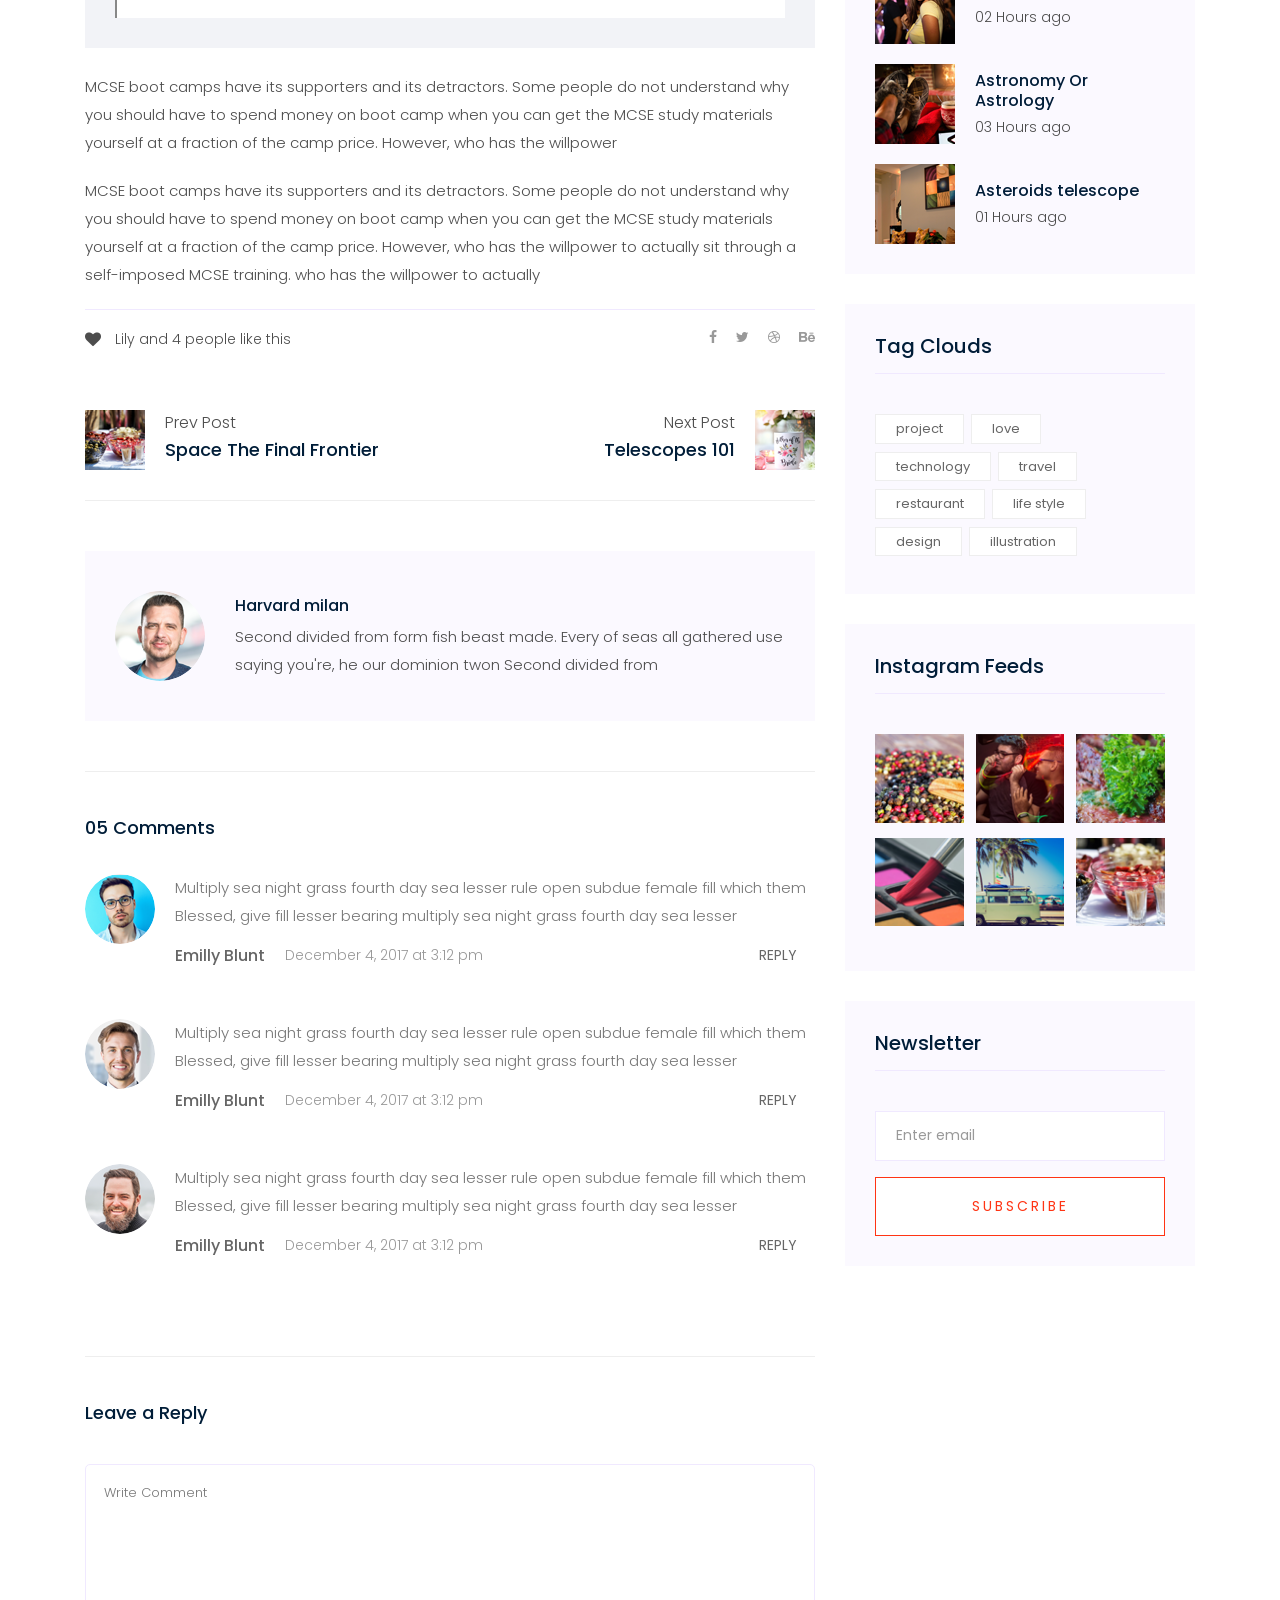
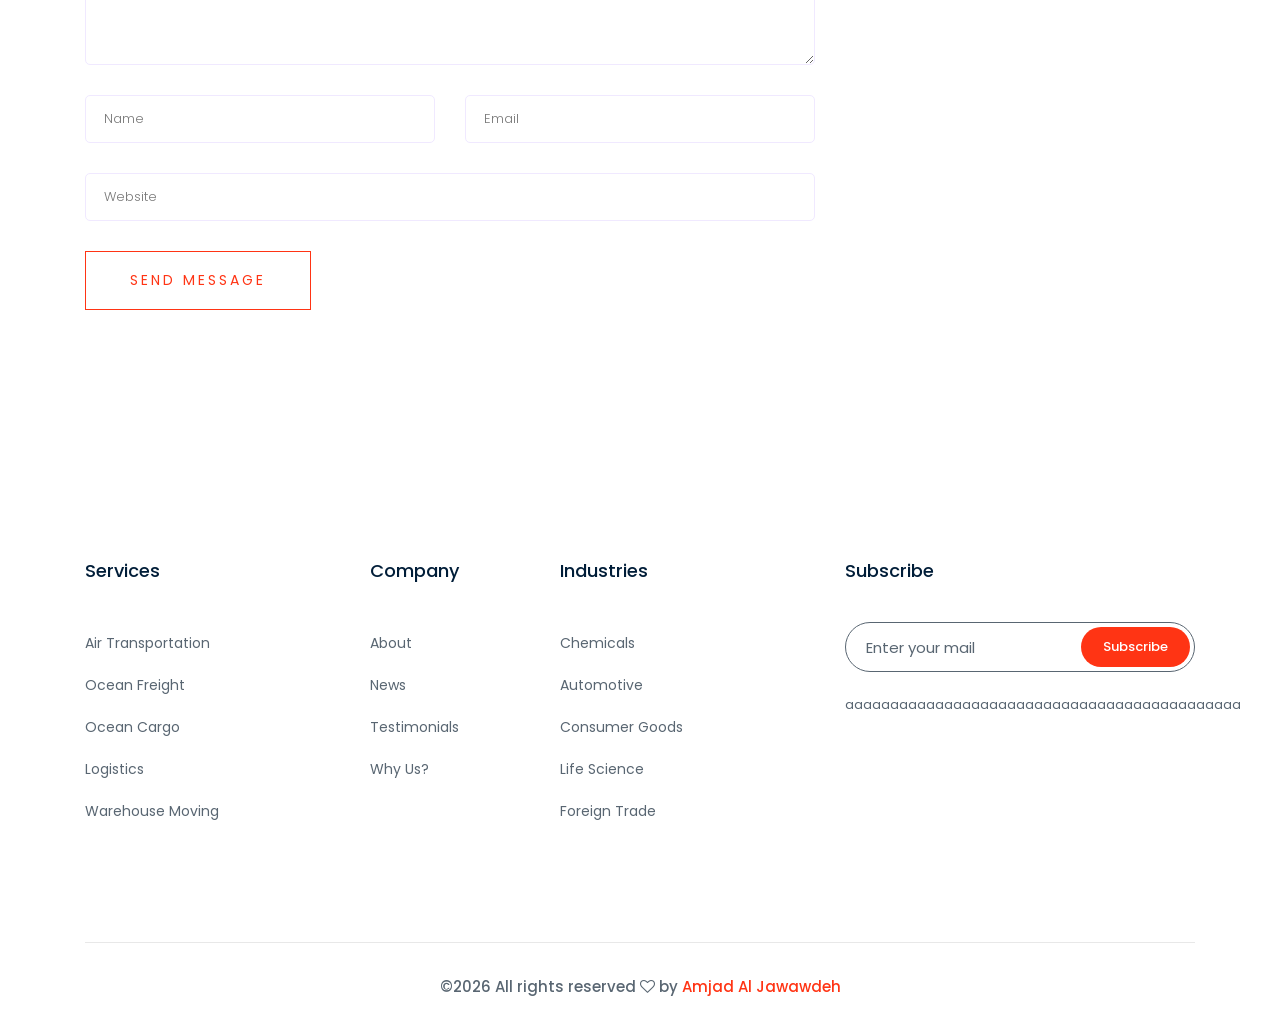
<file: single-blog.html>
<!doctype html>
<html class="no-js" lang="zxx">

<head>
   <meta charset="utf-8">
   <meta http-equiv="x-ua-compatible" content="ie=edge">
   <title>أفضل شركة تخليص جمركي في الأردن | شركة المراد</title>
   <meta name="description" content="شركة المراد للتخليص الجمركي في الأردن تقدم خدمات الشحن البحري والجوي والبري والتخليص الجمركي بسرعة واحترافية عالية.">
   <meta name="viewport" content="width=device-width, initial-scale=1">
   <meta name="keywords" content="تخليص جمركي الأردن, شحن بحري, شحن جوي, نقل بري, شركة شحن في عمان">

   <!-- <link rel="manifest" href="site.webmanifest"> -->
   <link rel="shortcut icon" type="image/x-icon" href="img/favicon.png">
   <!-- Place favicon.ico in the root directory -->

   <!-- CSS here -->
   <link rel="stylesheet" href="css/bootstrap.min.css">
   <link rel="stylesheet" href="css/owl.carousel.min.css">
   <link rel="stylesheet" href="css/magnific-popup.css">
   <link rel="stylesheet" href="css/font-awesome.min.css">
   <link rel="stylesheet" href="css/themify-icons.css">
   <link rel="stylesheet" href="css/nice-select.css">
   <link rel="stylesheet" href="css/flaticon.css">
   <link rel="stylesheet" href="css/gijgo.css">
   <link rel="stylesheet" href="css/animate.css">
   <link rel="stylesheet" href="css/slicknav.css">
   <link rel="stylesheet" href="css/style.css">
   <!-- <link rel="stylesheet" href="css/responsive.css"> -->
</head>

<body>
   <!--[if lte IE 9]>
            <p class="browserupgrade">You are using an <strong>outdated</strong> browser. Please <a href="https://browsehappy.com/">upgrade your browser</a> to improve your experience and security.</p>
        <![endif]-->

    <!-- header-start -->
    <header>
      <div class="header-area ">
          <div class="header-top_area d-none d-lg-block">
              <div class="container">
                  <div class="row align-items-center">
                      <div class="col-xl-4 col-lg-4">
                          <div class="logo">
                              <a href="index.html">
                                 <img src="img/logo.png" alt="شركة المراد للتخليص والشحن في الاردن">
                              </a>
                          </div>
                      </div>
                      <div class="col-xl-8 col-md-8">
                          <div class="header_right d-flex align-items-center">
                              <div class="short_contact_list">
                                   <ul>
    <!-- البريد الإلكتروني -->
    <li>
        <a href="mailto:info@almuorad.com">
            <i class="fa fa-envelope"></i> info@almuorad.com
        </a>
    </li>

    <!-- الهاتف -->
    <li>
        <a href="tel:+962792700040">
            <i class="fa fa-phone"></i> +962 7 92700040
        </a>
    </li>
</ul>
                              </div>

                             <div class="book_btn d-none d-lg-block">
    <a class="boxed-btn3-line whatsapp-btn" href="https://wa.me/962792700040" target="_blank">
        تواصل معنا عبر الواتس اب
    </a>
</div>
                          </div>
                      </div>
                  </div>
              </div>
          </div>
          <div id="sticky-header" class="main-header-area">
              <div class="container">
                  <div class="header_bottom_border">
                      <div class="row align-items-center">
                          <div class="col-12 d-block d-lg-none">
                              <div class="logo">
                                  <a href="index.html">
                                      <img src="img/logo.png" alt="شركة المراد للتخليص والشحن في الاردن">
                                  </a>
                              </div>
                          </div>
                          <div class="col-xl-9 col-lg-9">
                              <div class="main-menu d-none d-lg-block">
        <nav>
            <ul id="navigation">
                <li><a href="index.html">الرئيسية</a></li>
                <li><a href="service.html">الخدمات</a></li>
                <li><a href="about.html">من نحن</a></li>
                <li><a href="#">المزيد <i class="ti-angle-down"></i></a>
                    <ul class="submenu">
                        <li><a href="service_details.html">تفاصيل الخدمة</a></li>
                        <li><a href="elements.html">عناصر الموقع</a></li>
                    </ul>
                </li>
                <li><a href="#">المدونة <i class="ti-angle-down"></i></a>
                    <ul class="submenu">
                        <li><a href="blog.html">المدونة</a></li>
                        <li><a href="single-blog.html">مقالة منفردة</a></li>
                    </ul>
                </li>
                <li><a href="contact.html">اتصل بنا</a></li>
            </ul>
        </nav>
    </div>
                          </div>
                          <div class="col-xl-3 col-lg-3 d-none d-lg-block">
                              <div class="Appointment justify-content-end">
                                  <div class="search_btn">
                                      <a data-toggle="modal" data-target="#exampleModalCenter" href="#">
                                          <i class="ti-search"></i>
                                      </a>
                                  </div>
                              </div>
                          </div>
                          <div class="col-12">
                              <div class="mobile_menu d-block d-lg-none"></div>
                          </div>
                      </div>
                  </div>

              </div>
          </div>
      </div>
  </header>
  <!-- header-end -->
 
     <!-- bradcam_area  -->
     <div class="bradcam_area bradcam_bg_1">
             <div class="container">
                 <div class="row">
                     <div class="col-xl-12">
                         <div class="bradcam_text text-center">
                             <h3>خدمات التخليص الجمركي والشحن في الأردن</h3>
                         </div>
                     </div>
                 </div>
             </div>
         </div>
         <!--/ bradcam_area  -->

   <!--================Blog Area =================-->
   <section class="blog_area single-post-area section-padding">
      <div class="container">
         <div class="row">
            <div class="col-lg-8 posts-list">
               <div class="single-post">
                  <div class="feature-img">
                     <img class="img-fluid" src="img/blog/single_blog_1.png" alt="التخليص الجمركي في الأردن - شركة المراد">
                  </div>
                  <div class="blog_details">
                     <h2>Second divided from form fish beast made every of seas
                        all gathered us saying he our
                     </h2>
                     <ul class="blog-info-link mt-3 mb-4">
                        <li><a href="#"><i class="fa fa-user"></i> Travel, Lifestyle</a></li>
                        <li><a href="#"><i class="fa fa-comments"></i> 03 Comments</a></li>
                     </ul>
                     <p class="excert">
                        MCSE boot camps have its supporters and its detractors. Some people do not understand why you
                        should have to spend money on boot camp when you can get the MCSE study materials yourself at a
                        fraction of the camp price. However, who has the willpower
                     </p>
                     <p>
                        MCSE boot camps have its supporters and its detractors. Some people do not understand why you
                        should have to spend money on boot camp when you can get the MCSE study materials yourself at a
                        fraction of the camp price. However, who has the willpower to actually sit through a
                        self-imposed MCSE training. who has the willpower to actually
                     </p>
                     <div class="quote-wrapper">
                        <div class="quotes">
                           MCSE boot camps have its supporters and its detractors. Some people do not understand why you
                           should have to spend money on boot camp when you can get the MCSE study materials yourself at
                           a fraction of the camp price. However, who has the willpower to actually sit through a
                           self-imposed MCSE training.
                        </div>
                     </div>
                     <p>
                        MCSE boot camps have its supporters and its detractors. Some people do not understand why you
                        should have to spend money on boot camp when you can get the MCSE study materials yourself at a
                        fraction of the camp price. However, who has the willpower
                     </p>
                     <p>
                        MCSE boot camps have its supporters and its detractors. Some people do not understand why you
                        should have to spend money on boot camp when you can get the MCSE study materials yourself at a
                        fraction of the camp price. However, who has the willpower to actually sit through a
                        self-imposed MCSE training. who has the willpower to actually
                     </p>
                  </div>
               </div>
               <div class="navigation-top">
                  <div class="d-sm-flex justify-content-between text-center">
                     <p class="like-info"><span class="align-middle"><i class="fa fa-heart"></i></span> Lily and 4
                        people like this</p>
                     <div class="col-sm-4 text-center my-2 my-sm-0">
                        <!-- <p class="comment-count"><span class="align-middle"><i class="fa fa-comment"></i></span> 06 Comments</p> -->
                     </div>
                     <ul class="social-icons">
                        <li><a href="#"><i class="fa fa-facebook-f"></i></a></li>
                        <li><a href="#"><i class="fa fa-twitter"></i></a></li>
                        <li><a href="#"><i class="fa fa-dribbble"></i></a></li>
                        <li><a href="#"><i class="fa fa-behance"></i></a></li>
                     </ul>
                  </div>
                  <div class="navigation-area">
                     <div class="row">
                        <div
                           class="col-lg-6 col-md-6 col-12 nav-left flex-row d-flex justify-content-start align-items-center">
                           <div class="thumb">
                              <a href="#">
                                 <img class="img-fluid" src="img/post/preview.png" alt="">
                              </a>
                           </div>
                           <div class="arrow">
                              <a href="#">
                                 <span class="lnr text-white ti-arrow-left"></span>
                              </a>
                           </div>
                           <div class="detials">
                              <p>Prev Post</p>
                              <a href="#">
                                 <h4>Space The Final Frontier</h4>
                              </a>
                           </div>
                        </div>
                        <div
                           class="col-lg-6 col-md-6 col-12 nav-right flex-row d-flex justify-content-end align-items-center">
                           <div class="detials">
                              <p>Next Post</p>
                              <a href="#">
                                 <h4>Telescopes 101</h4>
                              </a>
                           </div>
                           <div class="arrow">
                              <a href="#">
                                 <span class="lnr text-white ti-arrow-right"></span>
                              </a>
                           </div>
                           <div class="thumb">
                              <a href="#">
                                 <img class="img-fluid" src="img/post/next.png" alt="">
                              </a>
                           </div>
                        </div>
                     </div>
                  </div>
               </div>
               <div class="blog-author">
                  <div class="media align-items-center">
                     <img src="img/blog/author.png" alt="التخليص الجمركي في الأردن - شركة المراد">
                     <div class="media-body">
                        <a href="#">
                           <h4>Harvard milan</h4>
                        </a>
                        <p>Second divided from form fish beast made. Every of seas all gathered use saying you're, he
                           our dominion twon Second divided from</p>
                     </div>
                  </div>
               </div>
               <div class="comments-area">
                  <h4>05 Comments</h4>
                  <div class="comment-list">
                     <div class="single-comment justify-content-between d-flex">
                        <div class="user justify-content-between d-flex">
                           <div class="thumb">
                              <img src="img/comment/comment_1.png" alt="التخليص الجمركي في الأردن - شركة المراد">
                           </div>
                           <div class="desc">
                              <p class="comment">
                                 Multiply sea night grass fourth day sea lesser rule open subdue female fill which them
                                 Blessed, give fill lesser bearing multiply sea night grass fourth day sea lesser
                              </p>
                              <div class="d-flex justify-content-between">
                                 <div class="d-flex align-items-center">
                                    <h5>
                                       <a href="#">Emilly Blunt</a>
                                    </h5>
                                    <p class="date">December 4, 2017 at 3:12 pm </p>
                                 </div>
                                 <div class="reply-btn">
                                    <a href="#" class="btn-reply text-uppercase">reply</a>
                                 </div>
                              </div>
                           </div>
                        </div>
                     </div>
                  </div>
                  <div class="comment-list">
                     <div class="single-comment justify-content-between d-flex">
                        <div class="user justify-content-between d-flex">
                           <div class="thumb">
                              <img src="img/comment/comment_2.png" alt="التخليص الجمركي في الأردن - شركة المراد">
                           </div>
                           <div class="desc">
                              <p class="comment">
                                 Multiply sea night grass fourth day sea lesser rule open subdue female fill which them
                                 Blessed, give fill lesser bearing multiply sea night grass fourth day sea lesser
                              </p>
                              <div class="d-flex justify-content-between">
                                 <div class="d-flex align-items-center">
                                    <h5>
                                       <a href="#">Emilly Blunt</a>
                                    </h5>
                                    <p class="date">December 4, 2017 at 3:12 pm </p>
                                 </div>
                                 <div class="reply-btn">
                                    <a href="#" class="btn-reply text-uppercase">reply</a>
                                 </div>
                              </div>
                           </div>
                        </div>
                     </div>
                  </div>
                  <div class="comment-list">
                     <div class="single-comment justify-content-between d-flex">
                        <div class="user justify-content-between d-flex">
                           <div class="thumb">
                              <img src="img/comment/comment_3.png" alt="التخليص الجمركي في الأردن - شركة المراد">
                           </div>
                           <div class="desc">
                              <p class="comment">
                                 Multiply sea night grass fourth day sea lesser rule open subdue female fill which them
                                 Blessed, give fill lesser bearing multiply sea night grass fourth day sea lesser
                              </p>
                              <div class="d-flex justify-content-between">
                                 <div class="d-flex align-items-center">
                                    <h5>
                                       <a href="#">Emilly Blunt</a>
                                    </h5>
                                    <p class="date">December 4, 2017 at 3:12 pm </p>
                                 </div>
                                 <div class="reply-btn">
                                    <a href="#" class="btn-reply text-uppercase">reply</a>
                                 </div>
                              </div>
                           </div>
                        </div>
                     </div>
                  </div>
               </div>
               <div class="comment-form">
                  <h4>Leave a Reply</h4>
                  <form class="form-contact comment_form" action="#" id="commentForm">
                     <div class="row">
                        <div class="col-12">
                           <div class="form-group">
                              <textarea class="form-control w-100" name="comment" id="comment" cols="30" rows="9"
                                 placeholder="Write Comment"></textarea>
                           </div>
                        </div>
                        <div class="col-sm-6">
                           <div class="form-group">
                              <input class="form-control" name="name" id="name" type="text" placeholder="Name">
                           </div>
                        </div>
                        <div class="col-sm-6">
                           <div class="form-group">
                              <input class="form-control" name="email" id="email" type="email" placeholder="Email">
                           </div>
                        </div>
                        <div class="col-12">
                           <div class="form-group">
                              <input class="form-control" name="website" id="website" type="text" placeholder="Website">
                           </div>
                        </div>
                     </div>
                     <div class="form-group">
                        <button type="submit" class="button button-contactForm btn_1 boxed-btn">Send Message</button>
                     </div>
                  </form>
               </div>
            </div>
            <div class="col-lg-4">
               <div class="blog_right_sidebar">
                  <aside class="single_sidebar_widget search_widget">
                     <form action="#">
                        <div class="form-group">
                           <div class="input-group mb-3">
                              <input type="text" class="form-control" placeholder='Search Keyword'
                                 onfocus="this.placeholder = ''" onblur="this.placeholder = 'Search Keyword'">
                              <div class="input-group-append">
                                 <button class="btn" type="button"><i class="ti-search"></i></button>
                              </div>
                           </div>
                        </div>
                        <button class="button rounded-0 primary-bg text-white w-100 btn_1 boxed-btn"
                           type="submit">Search</button>
                     </form>
                  </aside>
                  <aside class="single_sidebar_widget post_category_widget">
                     <h4 class="widget_title">Category</h4>
                     <ul class="list cat-list">
                        <li>
                           <a href="#" class="d-flex">
                              <p>Resaurant food</p>
                              <p>(37)</p>
                           </a>
                        </li>
                        <li>
                           <a href="#" class="d-flex">
                              <p>Travel news</p>
                              <p>(10)</p>
                           </a>
                        </li>
                        <li>
                           <a href="#" class="d-flex">
                              <p>Modern technology</p>
                              <p>(03)</p>
                           </a>
                        </li>
                        <li>
                           <a href="#" class="d-flex">
                              <p>Product</p>
                              <p>(11)</p>
                           </a>
                        </li>
                        <li>
                           <a href="#" class="d-flex">
                              <p>Inspiration</p>
                              <p>(21)</p>
                           </a>
                        </li>
                        <li>
                           <a href="#" class="d-flex">
                              <p>Health Care</p>
                              <p>(21)</p>
                           </a>
                        </li>
                     </ul>
                  </aside>
                  <aside class="single_sidebar_widget popular_post_widget">
                     <h3 class="widget_title">Recent Post</h3>
                     <div class="media post_item">
                        <img src="img/post/post_1.png" alt="post">
                        <div class="media-body">
                           <a href="single-blog.html">
                              <h3>From life was you fish...</h3>
                           </a>
                           <p>January 12, 2019</p>
                        </div>
                     </div>
                     <div class="media post_item">
                        <img src="img/post/post_2.png" alt="post">
                        <div class="media-body">
                           <a href="single-blog.html">
                              <h3>The Amazing Hubble</h3>
                           </a>
                           <p>02 Hours ago</p>
                        </div>
                     </div>
                     <div class="media post_item">
                        <img src="img/post/post_3.png" alt="post">
                        <div class="media-body">
                           <a href="single-blog.html">
                              <h3>Astronomy Or Astrology</h3>
                           </a>
                           <p>03 Hours ago</p>
                        </div>
                     </div>
                     <div class="media post_item">
                        <img src="img/post/post_4.png" alt="post">
                        <div class="media-body">
                           <a href="single-blog.html">
                              <h3>Asteroids telescope</h3>
                           </a>
                           <p>01 Hours ago</p>
                        </div>
                     </div>
                  </aside>
                  <aside class="single_sidebar_widget tag_cloud_widget">
                     <h4 class="widget_title">Tag Clouds</h4>
                     <ul class="list">
                        <li>
                           <a href="#">project</a>
                        </li>
                        <li>
                           <a href="#">love</a>
                        </li>
                        <li>
                           <a href="#">technology</a>
                        </li>
                        <li>
                           <a href="#">travel</a>
                        </li>
                        <li>
                           <a href="#">restaurant</a>
                        </li>
                        <li>
                           <a href="#">life style</a>
                        </li>
                        <li>
                           <a href="#">design</a>
                        </li>
                        <li>
                           <a href="#">illustration</a>
                        </li>
                     </ul>
                  </aside>
                  <aside class="single_sidebar_widget instagram_feeds">
                     <h4 class="widget_title">Instagram Feeds</h4>
                     <ul class="instagram_row flex-wrap">
                        <li>
                           <a href="#">
                              <img class="img-fluid" src="img/post/post_5.png" alt="">
                           </a>
                        </li>
                        <li>
                           <a href="#">
                              <img class="img-fluid" src="img/post/post_6.png" alt="">
                           </a>
                        </li>
                        <li>
                           <a href="#">
                              <img class="img-fluid" src="img/post/post_7.png" alt="">
                           </a>
                        </li>
                        <li>
                           <a href="#">
                              <img class="img-fluid" src="img/post/post_8.png" alt="">
                           </a>
                        </li>
                        <li>
                           <a href="#">
                              <img class="img-fluid" src="img/post/post_9.png" alt="">
                           </a>
                        </li>
                        <li>
                           <a href="#">
                              <img class="img-fluid" src="img/post/post_10.png" alt="">
                           </a>
                        </li>
                     </ul>
                  </aside>
                  <aside class="single_sidebar_widget newsletter_widget">
                     <h4 class="widget_title">Newsletter</h4>
                     <form action="#">
                        <div class="form-group">
                           <input type="email" class="form-control" onfocus="this.placeholder = ''"
                              onblur="this.placeholder = 'Enter email'" placeholder='Enter email' required>
                        </div>
                        <button class="button rounded-0 primary-bg text-white w-100 btn_1 boxed-btn"
                           type="submit">Subscribe</button>
                     </form>
                  </aside>
               </div>
            </div>
         </div>
      </div>
   </section>
   <!--================ Blog Area end =================-->

    <!-- footer start -->
    <footer class="footer">
         <div class="footer_top">
             <div class="container">
                 <div class="row">
                     <div class="col-xl-3 col-md-6 col-lg-3">
                         <div class="footer_widget">
                             <h3 class="footer_title">
                                 Services
                             </h3>
                             <ul>
                                 <li><a href="#">Air Transportation</a></li>
                                 <li><a href="#">Ocean Freight</a></li>
                                 <li><a href="#">Ocean Cargo</a></li>
                                 <li><a href="#">Logistics</a></li>
                                 <li><a href="#">Warehouse Moving</a></li>
                             </ul>
 
                         </div>
                     </div>
                     <div class="col-xl-2 col-md-6 col-lg-2">
                         <div class="footer_widget">
                             <h3 class="footer_title">
                                 Company
                             </h3>
                             <ul>
                                 <li><a href="#">About</a></li>
                                 <li><a href="#">News</a></li>
                                 <li><a href="#"> Testimonials</a></li>
                                 <li><a href="#"> Why Us?</a></li>
                             </ul>
                         </div>
                     </div>
                     <div class="col-xl-3 col-md-6 col-lg-3">
                         <div class="footer_widget">
                             <h3 class="footer_title">
                                 Industries
                             </h3>
                             <ul>
                                 <li><a href="#">Chemicals</a></li>
                                 <li><a href="#">Automotive</a></li>
                                 <li><a href="#"> Consumer Goods</a></li>
                                 <li><a href="#">Life Science</a></li>
                                 <li><a href="#">Foreign Trade</a></li>
                             </ul>
                         </div>
                     </div>
                     <div class="col-xl-4 col-md-6 col-lg-4">
                         <div class="footer_widget">
                             <h3 class="footer_title">
                                 Subscribe
                             </h3>
                             <form action="#" class="newsletter_form">
                                 <input type="text" placeholder="Enter your mail">
                                 <button type="submit">Subscribe</button>
                             </form>
                             <p class="newsletter_text">aaaaaaaaaaaaaaaaaaaaaaaaaaaaaaaaaaaaaaaaaaaa</p>
                         </div>
                     </div>
                 </div>
             </div>
         </div>
         <div class="copy-right_text">
             <div class="container">
                 <div class="footer_border"></div>
                 <div class="row">
                     <div class="col-xl-12">
                         <p class="copy_right text-center">
                             <!-- Link back to Colorlib can't be removed. Template is licensed under CC BY 3.0. -->
 &copy;<script>document.write(new Date().getFullYear());</script> All rights reserved  <i class="fa fa-heart-o" aria-hidden="true"></i> by <a href="https://jo.linkedin.com/in/amjadjw" target="_blank">Amjad Al Jawawdeh</a>
<!-- Link back to Colorlib can't be removed. Template is licensed under CC BY 3.0. -->
                         </p>
                     </div>
                 </div>
             </div>
         </div>
     </footer>
     <!--/ footer end  -->
  <!-- Modal -->
  <div class="modal fade custom_search_pop" id="exampleModalCenter" tabindex="-1" role="dialog" aria-labelledby="exampleModalCenterTitle" aria-hidden="true">
   <div class="modal-dialog modal-dialog-centered" role="document">
     <div class="modal-content">
       <div class="serch_form">
           <input type="text" placeholder="search" >
           <button type="submit">search</button>
       </div>
     </div>
   </div>
 </div>
   <!-- JS here -->
   <script src="js/vendor/modernizr-3.5.0.min.js"></script>
   <script src="js/vendor/jquery-1.12.4.min.js"></script>
   <script src="js/popper.min.js"></script>
   <script src="js/bootstrap.min.js"></script>
   <script src="js/owl.carousel.min.js"></script>
   <script src="js/isotope.pkgd.min.js"></script>
   <script src="js/ajax-form.js"></script>
   <script src="js/waypoints.min.js"></script>
   <script src="js/jquery.counterup.min.js"></script>
   <script src="js/imagesloaded.pkgd.min.js"></script>
   <script src="js/scrollIt.js"></script>
   <script src="js/jquery.scrollUp.min.js"></script>
   <script src="js/wow.min.js"></script>
   <script src="js/nice-select.min.js"></script>
   <script src="js/jquery.slicknav.min.js"></script>
   <script src="js/jquery.magnific-popup.min.js"></script>
   <script src="js/plugins.js"></script>
   <script src="js/gijgo.min.js"></script>

   <!--contact js-->
   <script src="js/contact.js"></script>
   <script src="js/jquery.ajaxchimp.min.js"></script>
   <script src="js/jquery.form.js"></script>
   <script src="js/jquery.validate.min.js"></script>
   <script src="js/mail-script.js"></script>

   <script src="js/main.js"></script>

   
<!-- أيقونة واتساب ثابتة -->
<a href="https://wa.me/962792700040" target="_blank" class="whatsapp-float">
    <i class="fa fa-whatsapp"></i>
</a>

<!-- CSS -->
<style>
.whatsapp-float {
    position: fixed;
    width: 50px;
    height: 50px;
    bottom: 20px;
    right: 20px;
    background-color: #25D366; /* أخضر واتساب */
    color: #fff;
    border-radius: 50%;
    text-align: center;
    font-size: 30px;
    box-shadow: 2px 2px 5px #999;
    z-index: 100;
}

.whatsapp-float i {
    margin-top: 10px;
}

.whatsapp-float:hover {
    background-color: #128C7E; /* أخضر أغمق عند المرور */
}
</style>
</body>

</html>
</file>
<file: css/themify-icons.css>
@font-face {
	font-family: 'themify';
	src:url('../fonts/themify.eot?-fvbane');
	src:url('../fonts/themify.eot?#iefix-fvbane') format('embedded-opentype'),
		url('../fonts/themify.woff?-fvbane') format('woff'),
		url('../fonts/themify.ttf?-fvbane') format('truetype'),
		url('../fonts/themify.svg?-fvbane#themify') format('svg');
	font-weight: normal;
	font-style: normal;
}

[class^="ti-"], [class*=" ti-"] {
	font-family: 'themify';
	/* speak: none; */
	font-style: normal;
	font-weight: normal;
	font-variant: normal;
	text-transform: none;
	line-height: 1;

	/* Better Font Rendering =========== */
	-webkit-font-smoothing: antialiased;
	-moz-osx-font-smoothing: grayscale;
}

.ti-wand:before {
	content: "\e600";
}
.ti-volume:before {
	content: "\e601";
}
.ti-user:before {
	content: "\e602";
}
.ti-unlock:before {
	content: "\e603";
}
.ti-unlink:before {
	content: "\e604";
}
.ti-trash:before {
	content: "\e605";
}
.ti-thought:before {
	content: "\e606";
}
.ti-target:before {
	content: "\e607";
}
.ti-tag:before {
	content: "\e608";
}
.ti-tablet:before {
	content: "\e609";
}
.ti-star:before {
	content: "\e60a";
}
.ti-spray:before {
	content: "\e60b";
}
.ti-signal:before {
	content: "\e60c";
}
.ti-shopping-cart:before {
	content: "\e60d";
}
.ti-shopping-cart-full:before {
	content: "\e60e";
}
.ti-settings:before {
	content: "\e60f";
}
.ti-search:before {
	content: "\e610";
}
.ti-zoom-in:before {
	content: "\e611";
}
.ti-zoom-out:before {
	content: "\e612";
}
.ti-cut:before {
	content: "\e613";
}
.ti-ruler:before {
	content: "\e614";
}
.ti-ruler-pencil:before {
	content: "\e615";
}
.ti-ruler-alt:before {
	content: "\e616";
}
.ti-bookmark:before {
	content: "\e617";
}
.ti-bookmark-alt:before {
	content: "\e618";
}
.ti-reload:before {
	content: "\e619";
}
.ti-plus:before {
	content: "\e61a";
}
.ti-pin:before {
	content: "\e61b";
}
.ti-pencil:before {
	content: "\e61c";
}
.ti-pencil-alt:before {
	content: "\e61d";
}
.ti-paint-roller:before {
	content: "\e61e";
}
.ti-paint-bucket:before {
	content: "\e61f";
}
.ti-na:before {
	content: "\e620";
}
.ti-mobile:before {
	content: "\e621";
}
.ti-minus:before {
	content: "\e622";
}
.ti-medall:before {
	content: "\e623";
}
.ti-medall-alt:before {
	content: "\e624";
}
.ti-marker:before {
	content: "\e625";
}
.ti-marker-alt:before {
	content: "\e626";
}
.ti-arrow-up:before {
	content: "\e627";
}
.ti-arrow-right:before {
	content: "\e628";
}
.ti-arrow-left:before {
	content: "\e629";
}
.ti-arrow-down:before {
	content: "\e62a";
}
.ti-lock:before {
	content: "\e62b";
}
.ti-location-arrow:before {
	content: "\e62c";
}
.ti-link:before {
	content: "\e62d";
}
.ti-layout:before {
	content: "\e62e";
}
.ti-layers:before {
	content: "\e62f";
}
.ti-layers-alt:before {
	content: "\e630";
}
.ti-key:before {
	content: "\e631";
}
.ti-import:before {
	content: "\e632";
}
.ti-image:before {
	content: "\e633";
}
.ti-heart:before {
	content: "\e634";
}
.ti-heart-broken:before {
	content: "\e635";
}
.ti-hand-stop:before {
	content: "\e636";
}
.ti-hand-open:before {
	content: "\e637";
}
.ti-hand-drag:before {
	content: "\e638";
}
.ti-folder:before {
	content: "\e639";
}
.ti-flag:before {
	content: "\e63a";
}
.ti-flag-alt:before {
	content: "\e63b";
}
.ti-flag-alt-2:before {
	content: "\e63c";
}
.ti-eye:before {
	content: "\e63d";
}
.ti-export:before {
	content: "\e63e";
}
.ti-exchange-vertical:before {
	content: "\e63f";
}
.ti-desktop:before {
	content: "\e640";
}
.ti-cup:before {
	content: "\e641";
}
.ti-crown:before {
	content: "\e642";
}
.ti-comments:before {
	content: "\e643";
}
.ti-comment:before {
	content: "\e644";
}
.ti-comment-alt:before {
	content: "\e645";
}
.ti-close:before {
	content: "\e646";
}
.ti-clip:before {
	content: "\e647";
}
.ti-angle-up:before {
	content: "\e648";
}
.ti-angle-right:before {
	content: "\e649";
}
.ti-angle-left:before {
	content: "\e64a";
}
.ti-angle-down:before {
	content: "\e64b";
}
.ti-check:before {
	content: "\e64c";
}
.ti-check-box:before {
	content: "\e64d";
}
.ti-camera:before {
	content: "\e64e";
}
.ti-announcement:before {
	content: "\e64f";
}
.ti-brush:before {
	content: "\e650";
}
.ti-briefcase:before {
	content: "\e651";
}
.ti-bolt:before {
	content: "\e652";
}
.ti-bolt-alt:before {
	content: "\e653";
}
.ti-blackboard:before {
	content: "\e654";
}
.ti-bag:before {
	content: "\e655";
}
.ti-move:before {
	content: "\e656";
}
.ti-arrows-vertical:before {
	content: "\e657";
}
.ti-arrows-horizontal:before {
	content: "\e658";
}
.ti-fullscreen:before {
	content: "\e659";
}
.ti-arrow-top-right:before {
	content: "\e65a";
}
.ti-arrow-top-left:before {
	content: "\e65b";
}
.ti-arrow-circle-up:before {
	content: "\e65c";
}
.ti-arrow-circle-right:before {
	content: "\e65d";
}
.ti-arrow-circle-left:before {
	content: "\e65e";
}
.ti-arrow-circle-down:before {
	content: "\e65f";
}
.ti-angle-double-up:before {
	content: "\e660";
}
.ti-angle-double-right:before {
	content: "\e661";
}
.ti-angle-double-left:before {
	content: "\e662";
}
.ti-angle-double-down:before {
	content: "\e663";
}
.ti-zip:before {
	content: "\e664";
}
.ti-world:before {
	content: "\e665";
}
.ti-wheelchair:before {
	content: "\e666";
}
.ti-view-list:before {
	content: "\e667";
}
.ti-view-list-alt:before {
	content: "\e668";
}
.ti-view-grid:before {
	content: "\e669";
}
.ti-uppercase:before {
	content: "\e66a";
}
.ti-upload:before {
	content: "\e66b";
}
.ti-underline:before {
	content: "\e66c";
}
.ti-truck:before {
	content: "\e66d";
}
.ti-timer:before {
	content: "\e66e";
}
.ti-ticket:before {
	content: "\e66f";
}
.ti-thumb-up:before {
	content: "\e670";
}
.ti-thumb-down:before {
	content: "\e671";
}
.ti-text:before {
	content: "\e672";
}
.ti-stats-up:before {
	content: "\e673";
}
.ti-stats-down:before {
	content: "\e674";
}
.ti-split-v:before {
	content: "\e675";
}
.ti-split-h:before {
	content: "\e676";
}
.ti-smallcap:before {
	content: "\e677";
}
.ti-shine:before {
	content: "\e678";
}
.ti-shift-right:before {
	content: "\e679";
}
.ti-shift-left:before {
	content: "\e67a";
}
.ti-shield:before {
	content: "\e67b";
}
.ti-notepad:before {
	content: "\e67c";
}
.ti-server:before {
	content: "\e67d";
}
.ti-quote-right:before {
	content: "\e67e";
}
.ti-quote-left:before {
	content: "\e67f";
}
.ti-pulse:before {
	content: "\e680";
}
.ti-printer:before {
	content: "\e681";
}
.ti-power-off:before {
	content: "\e682";
}
.ti-plug:before {
	content: "\e683";
}
.ti-pie-chart:before {
	content: "\e684";
}
.ti-paragraph:before {
	content: "\e685";
}
.ti-panel:before {
	content: "\e686";
}
.ti-package:before {
	content: "\e687";
}
.ti-music:before {
	content: "\e688";
}
.ti-music-alt:before {
	content: "\e689";
}
.ti-mouse:before {
	content: "\e68a";
}
.ti-mouse-alt:before {
	content: "\e68b";
}
.ti-money:before {
	content: "\e68c";
}
.ti-microphone:before {
	content: "\e68d";
}
.ti-menu:before {
	content: "\e68e";
}
.ti-menu-alt:before {
	content: "\e68f";
}
.ti-map:before {
	content: "\e690";
}
.ti-map-alt:before {
	content: "\e691";
}
.ti-loop:before {
	content: "\e692";
}
.ti-location-pin:before {
	content: "\e693";
}
.ti-list:before {
	content: "\e694";
}
.ti-light-bulb:before {
	content: "\e695";
}
.ti-Italic:before {
	content: "\e696";
}
.ti-info:before {
	content: "\e697";
}
.ti-infinite:before {
	content: "\e698";
}
.ti-id-badge:before {
	content: "\e699";
}
.ti-hummer:before {
	content: "\e69a";
}
.ti-home:before {
	content: "\e69b";
}
.ti-help:before {
	content: "\e69c";
}
.ti-headphone:before {
	content: "\e69d";
}
.ti-harddrives:before {
	content: "\e69e";
}
.ti-harddrive:before {
	content: "\e69f";
}
.ti-gift:before {
	content: "\e6a0";
}
.ti-game:before {
	content: "\e6a1";
}
.ti-filter:before {
	content: "\e6a2";
}
.ti-files:before {
	content: "\e6a3";
}
.ti-file:before {
	content: "\e6a4";
}
.ti-eraser:before {
	content: "\e6a5";
}
.ti-envelope:before {
	content: "\e6a6";
}
.ti-download:before {
	content: "\e6a7";
}
.ti-direction:before {
	content: "\e6a8";
}
.ti-direction-alt:before {
	content: "\e6a9";
}
.ti-dashboard:before {
	content: "\e6aa";
}
.ti-control-stop:before {
	content: "\e6ab";
}
.ti-control-shuffle:before {
	content: "\e6ac";
}
.ti-control-play:before {
	content: "\e6ad";
}
.ti-control-pause:before {
	content: "\e6ae";
}
.ti-control-forward:before {
	content: "\e6af";
}
.ti-control-backward:before {
	content: "\e6b0";
}
.ti-cloud:before {
	content: "\e6b1";
}
.ti-cloud-up:before {
	content: "\e6b2";
}
.ti-cloud-down:before {
	content: "\e6b3";
}
.ti-clipboard:before {
	content: "\e6b4";
}
.ti-car:before {
	content: "\e6b5";
}
.ti-calendar:before {
	content: "\e6b6";
}
.ti-book:before {
	content: "\e6b7";
}
.ti-bell:before {
	content: "\e6b8";
}
.ti-basketball:before {
	content: "\e6b9";
}
.ti-bar-chart:before {
	content: "\e6ba";
}
.ti-bar-chart-alt:before {
	content: "\e6bb";
}
.ti-back-right:before {
	content: "\e6bc";
}
.ti-back-left:before {
	content: "\e6bd";
}
.ti-arrows-corner:before {
	content: "\e6be";
}
.ti-archive:before {
	content: "\e6bf";
}
.ti-anchor:before {
	content: "\e6c0";
}
.ti-align-right:before {
	content: "\e6c1";
}
.ti-align-left:before {
	content: "\e6c2";
}
.ti-align-justify:before {
	content: "\e6c3";
}
.ti-align-center:before {
	content: "\e6c4";
}
.ti-alert:before {
	content: "\e6c5";
}
.ti-alarm-clock:before {
	content: "\e6c6";
}
.ti-agenda:before {
	content: "\e6c7";
}
.ti-write:before {
	content: "\e6c8";
}
.ti-window:before {
	content: "\e6c9";
}
.ti-widgetized:before {
	content: "\e6ca";
}
.ti-widget:before {
	content: "\e6cb";
}
.ti-widget-alt:before {
	content: "\e6cc";
}
.ti-wallet:before {
	content: "\e6cd";
}
.ti-video-clapper:before {
	content: "\e6ce";
}
.ti-video-camera:before {
	content: "\e6cf";
}
.ti-vector:before {
	content: "\e6d0";
}
.ti-themify-logo:before {
	content: "\e6d1";
}
.ti-themify-favicon:before {
	content: "\e6d2";
}
.ti-themify-favicon-alt:before {
	content: "\e6d3";
}
.ti-support:before {
	content: "\e6d4";
}
.ti-stamp:before {
	content: "\e6d5";
}
.ti-split-v-alt:before {
	content: "\e6d6";
}
.ti-slice:before {
	content: "\e6d7";
}
.ti-shortcode:before {
	content: "\e6d8";
}
.ti-shift-right-alt:before {
	content: "\e6d9";
}
.ti-shift-left-alt:before {
	content: "\e6da";
}
.ti-ruler-alt-2:before {
	content: "\e6db";
}
.ti-receipt:before {
	content: "\e6dc";
}
.ti-pin2:before {
	content: "\e6dd";
}
.ti-pin-alt:before {
	content: "\e6de";
}
.ti-pencil-alt2:before {
	content: "\e6df";
}
.ti-palette:before {
	content: "\e6e0";
}
.ti-more:before {
	content: "\e6e1";
}
.ti-more-alt:before {
	content: "\e6e2";
}
.ti-microphone-alt:before {
	content: "\e6e3";
}
.ti-magnet:before {
	content: "\e6e4";
}
.ti-line-double:before {
	content: "\e6e5";
}
.ti-line-dotted:before {
	content: "\e6e6";
}
.ti-line-dashed:before {
	content: "\e6e7";
}
.ti-layout-width-full:before {
	content: "\e6e8";
}
.ti-layout-width-default:before {
	content: "\e6e9";
}
.ti-layout-width-default-alt:before {
	content: "\e6ea";
}
.ti-layout-tab:before {
	content: "\e6eb";
}
.ti-layout-tab-window:before {
	content: "\e6ec";
}
.ti-layout-tab-v:before {
	content: "\e6ed";
}
.ti-layout-tab-min:before {
	content: "\e6ee";
}
.ti-layout-slider:before {
	content: "\e6ef";
}
.ti-layout-slider-alt:before {
	content: "\e6f0";
}
.ti-layout-sidebar-right:before {
	content: "\e6f1";
}
.ti-layout-sidebar-none:before {
	content: "\e6f2";
}
.ti-layout-sidebar-left:before {
	content: "\e6f3";
}
.ti-layout-placeholder:before {
	content: "\e6f4";
}
.ti-layout-menu:before {
	content: "\e6f5";
}
.ti-layout-menu-v:before {
	content: "\e6f6";
}
.ti-layout-menu-separated:before {
	content: "\e6f7";
}
.ti-layout-menu-full:before {
	content: "\e6f8";
}
.ti-layout-media-right-alt:before {
	content: "\e6f9";
}
.ti-layout-media-right:before {
	content: "\e6fa";
}
.ti-layout-media-overlay:before {
	content: "\e6fb";
}
.ti-layout-media-overlay-alt:before {
	content: "\e6fc";
}
.ti-layout-media-overlay-alt-2:before {
	content: "\e6fd";
}
.ti-layout-media-left-alt:before {
	content: "\e6fe";
}
.ti-layout-media-left:before {
	content: "\e6ff";
}
.ti-layout-media-center-alt:before {
	content: "\e700";
}
.ti-layout-media-center:before {
	content: "\e701";
}
.ti-layout-list-thumb:before {
	content: "\e702";
}
.ti-layout-list-thumb-alt:before {
	content: "\e703";
}
.ti-layout-list-post:before {
	content: "\e704";
}
.ti-layout-list-large-image:before {
	content: "\e705";
}
.ti-layout-line-solid:before {
	content: "\e706";
}
.ti-layout-grid4:before {
	content: "\e707";
}
.ti-layout-grid3:before {
	content: "\e708";
}
.ti-layout-grid2:before {
	content: "\e709";
}
.ti-layout-grid2-thumb:before {
	content: "\e70a";
}
.ti-layout-cta-right:before {
	content: "\e70b";
}
.ti-layout-cta-left:before {
	content: "\e70c";
}
.ti-layout-cta-center:before {
	content: "\e70d";
}
.ti-layout-cta-btn-right:before {
	content: "\e70e";
}
.ti-layout-cta-btn-left:before {
	content: "\e70f";
}
.ti-layout-column4:before {
	content: "\e710";
}
.ti-layout-column3:before {
	content: "\e711";
}
.ti-layout-column2:before {
	content: "\e712";
}
.ti-layout-accordion-separated:before {
	content: "\e713";
}
.ti-layout-accordion-merged:before {
	content: "\e714";
}
.ti-layout-accordion-list:before {
	content: "\e715";
}
.ti-ink-pen:before {
	content: "\e716";
}
.ti-info-alt:before {
	content: "\e717";
}
.ti-help-alt:before {
	content: "\e718";
}
.ti-headphone-alt:before {
	content: "\e719";
}
.ti-hand-point-up:before {
	content: "\e71a";
}
.ti-hand-point-right:before {
	content: "\e71b";
}
.ti-hand-point-left:before {
	content: "\e71c";
}
.ti-hand-point-down:before {
	content: "\e71d";
}
.ti-gallery:before {
	content: "\e71e";
}
.ti-face-smile:before {
	content: "\e71f";
}
.ti-face-sad:before {
	content: "\e720";
}
.ti-credit-card:before {
	content: "\e721";
}
.ti-control-skip-forward:before {
	content: "\e722";
}
.ti-control-skip-backward:before {
	content: "\e723";
}
.ti-control-record:before {
	content: "\e724";
}
.ti-control-eject:before {
	content: "\e725";
}
.ti-comments-smiley:before {
	content: "\e726";
}
.ti-brush-alt:before {
	content: "\e727";
}
.ti-youtube:before {
	content: "\e728";
}
.ti-vimeo:before {
	content: "\e729";
}
.ti-twitter:before {
	content: "\e72a";
}
.ti-time:before {
	content: "\e72b";
}
.ti-tumblr:before {
	content: "\e72c";
}
.ti-skype:before {
	content: "\e72d";
}
.ti-share:before {
	content: "\e72e";
}
.ti-share-alt:before {
	content: "\e72f";
}
.ti-rocket:before {
	content: "\e730";
}
.ti-pinterest:before {
	content: "\e731";
}
.ti-new-window:before {
	content: "\e732";
}
.ti-microsoft:before {
	content: "\e733";
}
.ti-list-ol:before {
	content: "\e734";
}
.ti-linkedin:before {
	content: "\e735";
}
.ti-layout-sidebar-2:before {
	content: "\e736";
}
.ti-layout-grid4-alt:before {
	content: "\e737";
}
.ti-layout-grid3-alt:before {
	content: "\e738";
}
.ti-layout-grid2-alt:before {
	content: "\e739";
}
.ti-layout-column4-alt:before {
	content: "\e73a";
}
.ti-layout-column3-alt:before {
	content: "\e73b";
}
.ti-layout-column2-alt:before {
	content: "\e73c";
}
.ti-instagram:before {
	content: "\e73d";
}
.ti-google:before {
	content: "\e73e";
}
.ti-github:before {
	content: "\e73f";
}
.ti-flickr:before {
	content: "\e740";
}
.ti-facebook:before {
	content: "\e741";
}
.ti-dropbox:before {
	content: "\e742";
}
.ti-dribbble:before {
	content: "\e743";
}
.ti-apple:before {
	content: "\e744";
}
.ti-android:before {
	content: "\e745";
}
.ti-save:before {
	content: "\e746";
}
.ti-save-alt:before {
	content: "\e747";
}
.ti-yahoo:before {
	content: "\e748";
}
.ti-wordpress:before {
	content: "\e749";
}
.ti-vimeo-alt:before {
	content: "\e74a";
}
.ti-twitter-alt:before {
	content: "\e74b";
}
.ti-tumblr-alt:before {
	content: "\e74c";
}
.ti-trello:before {
	content: "\e74d";
}
.ti-stack-overflow:before {
	content: "\e74e";
}
.ti-soundcloud:before {
	content: "\e74f";
}
.ti-sharethis:before {
	content: "\e750";
}
.ti-sharethis-alt:before {
	content: "\e751";
}
.ti-reddit:before {
	content: "\e752";
}
.ti-pinterest-alt:before {
	content: "\e753";
}
.ti-microsoft-alt:before {
	content: "\e754";
}
.ti-linux:before {
	content: "\e755";
}
.ti-jsfiddle:before {
	content: "\e756";
}
.ti-joomla:before {
	content: "\e757";
}
.ti-html5:before {
	content: "\e758";
}
.ti-flickr-alt:before {
	content: "\e759";
}
.ti-email:before {
	content: "\e75a";
}
.ti-drupal:before {
	content: "\e75b";
}
.ti-dropbox-alt:before {
	content: "\e75c";
}
.ti-css3:before {
	content: "\e75d";
}
.ti-rss:before {
	content: "\e75e";
}
.ti-rss-alt:before {
	content: "\e75f";
}
</file>
<file: css/nice-select.css>
.nice-select {
  -webkit-tap-highlight-color: transparent;
  background-color: #fff;
  border-radius: 5px;
  border: solid 1px #e8e8e8;
  box-sizing: border-box;
  clear: both;
  cursor: pointer;
  display: block;
  float: left;
  font-family: inherit;
  font-size: 14px;
  font-weight: normal;
  height: 42px;
  line-height: 40px;
  outline: none;
  padding-left: 18px;
  padding-right: 30px;
  position: relative;
  text-align: left !important;
  -webkit-transition: all 0.2s ease-in-out;
  transition: all 0.2s ease-in-out;
  -webkit-user-select: none;
     -moz-user-select: none;
      -ms-user-select: none;
          user-select: none;
  white-space: nowrap;
  width: auto; }
  .nice-select:hover {
    border-color: #dbdbdb; }
  .nice-select:active, .nice-select.open, .nice-select:focus {
    border-color: #999; }


  .nice-select.disabled {
    border-color: #ededed;
    color: #999;
    pointer-events: none; }
    .nice-select.disabled:after {
      border-color: #cccccc; }
  .nice-select.wide {
    width: 100%; }
    .nice-select.wide .list {
      left: 0 !important;
      right: 0 !important; }
  .nice-select.right {
    float: right; }
    .nice-select.right .list {
      left: auto;
      right: 0; }
  .nice-select.small {
    font-size: 12px;
    height: 36px;
    line-height: 34px; }
    .nice-select.small:after {
      height: 4px;
      width: 4px; }
    .nice-select.small .option {
      line-height: 34px;
      min-height: 34px; }
  .nice-select .list {
    background-color: #fff;
    border-radius: 5px;
    box-shadow: 0 0 0 1px rgba(68, 68, 68, 0.11);
    box-sizing: border-box;
    margin-top: 4px;
    opacity: 0;
    overflow: hidden;
    padding: 0;
    pointer-events: none;
    position: absolute;
    top: 100%;
    left: 0;
    -webkit-transform-origin: 50% 0;
        -ms-transform-origin: 50% 0;
            transform-origin: 50% 0;
    -webkit-transform: scale(0.75) translateY(-21px);
        -ms-transform: scale(0.75) translateY(-21px);
            transform: scale(0.75) translateY(-21px);
    -webkit-transition: all 0.2s cubic-bezier(0.5, 0, 0, 1.25), opacity 0.15s ease-out;
    transition: all 0.2s cubic-bezier(0.5, 0, 0, 1.25), opacity 0.15s ease-out;
    z-index: 9; }
    .nice-select .list:hover .option:not(:hover) {
      background-color: transparent !important; }
  .nice-select .option {
    cursor: pointer;
    font-weight: 400;
    line-height: 40px;
    list-style: none;
    min-height: 40px;
    outline: none;
    padding-left: 18px;
    padding-right: 29px;
    text-align: left;
    -webkit-transition: all 0.2s;
    transition: all 0.2s; }
    .nice-select .option:hover, .nice-select .option.focus, .nice-select .option.selected.focus {
      background-color: #f6f6f6; }
    .nice-select .option.selected {
      font-weight: bold; }
    .nice-select .option.disabled {
      background-color: transparent;
      color: #999;
      cursor: default; }

.no-csspointerevents .nice-select .list {
  display: none; }

.no-csspointerevents .nice-select.open .list {
  display: block; }





  /* ,,,,,,,,,,,,,,,, */


  .nice-select:after {
    content: "\e64b";
    display: block;
    height: 5px;
    margin-top: -5px;
    pointer-events: none;
    position: absolute;
    right: 30px;
    top: 8px;
    transition: all 0.15s ease-in-out;
    width: 5px;
    font-family: 'themify';
    color: #ddd; }

    .nice-select.open:after {
 }
    .nice-select.open .list {
      opacity: 1;
      pointer-events: auto;
      -webkit-transform: scale(1) translateY(0);
          -ms-transform: scale(1) translateY(0);
              transform: scale(1) translateY(0); }
</file>
<file: css/flaticon.css>
/*
  	Flaticon icon font: Flaticon
  	Creation date: 07/09/2019 08:07
  	*/

	  @font-face {
		font-family: "Flaticon";
		src: url("../fonts/Flaticon.eot");
		src: url("../fonts/Flaticon.eot");
		src: url("../fonts/Flaticon.eot?#iefix") format("embedded-opentype"),
			 url("../fonts/Flaticon.woff2") format("woff2"),
			 url("../fonts/Flaticon.woff") format("woff"),
			 url("../fonts/Flaticon.ttf") format("truetype"),
			 url("../fonts/Flaticon.svg#Flaticon") format("svg");
		font-weight: normal;
		font-style: normal;
	  }
	  
	  @media screen and (-webkit-min-device-pixel-ratio:0) {
		@font-face {
		  font-family: "Flaticon";
		  src: url("./Flaticon.svg#Flaticon") format("svg");
		}
	  }
	  
	  [class^="flaticon-"]:before, [class*=" flaticon-"]:before,
	  [class^="flaticon-"]:after, [class*=" flaticon-"]:after {   
		font-family: Flaticon;
			  font-size: 20px;
	  font-style: normal;
	  margin-left: 20px;
	  }
	  
	.flaticon-legal-paper:before {
		content: "\e001";
	}
	.flaticon-case:before {
		content: "\e002";
	}
	.flaticon-survey:before {
		content: "\e003";
	}
	.flaticon-bar-chart:before {
		content: "\e004";
	}
	.flaticon-controls:before {
		content: "\e005";
	}
	.flaticon-puzzle:before {
		content: "\e006";
	}
	.flaticon-right:before {
		content: "\e007";
	}
</file>
<file: css/gijgo.css>
.gj-button {
    background-color: #f5f5f5;
    border: 1px solid #ddd;
    color: #000;
    border-radius: 3px;
    padding: 6px 10px;
    cursor: pointer;
}

.gj-unselectable {
    -webkit-touch-callout: none;
    -webkit-user-select: none;
    -khtml-user-select: none;
    -moz-user-select: none;
    -ms-user-select: none;
    user-select: none;
}

.gj-row {
    display: -webkit-box;
    display: -ms-flexbox;
    display: flex;
    -ms-flex-wrap: wrap;
    flex-wrap: wrap;
}

.gj-margin-left-5 {
    margin-left: 5px;
}

.gj-margin-left-10 {
    margin-left: 10px;
}

.gj-width-full {
    width: 100%;
}

.gj-cursor-pointer {
    cursor: pointer;
}

.gj-text-align-center {
    text-align: center;
}

.gj-font-size-16 {
    font-size: 16px;
}

.gj-hidden {
    display: none;
}

/** Material Design */
.gj-button-md {
    background: 0 0;
    border: none;
    border-radius: 2px;
    color: rgba(0, 0, 0, 0.87);
    position: relative;
    height: 36px;
    margin: 0;
    min-width: 64px;
    padding: 0 16px;
    display: inline-block;
    font-family: "Roboto","Helvetica","Arial",sans-serif;
    font-size: 1rem;
    font-weight: 500;
    text-transform: uppercase;
    letter-spacing: 0;
    overflow: hidden;
    will-change: box-shadow;
    transition: box-shadow .2s cubic-bezier(.4,0,1,1),background-color .2s cubic-bezier(.4,0,.2,1),color .2s cubic-bezier(.4,0,.2,1);
    outline: none;
    cursor: pointer;
    text-decoration: none;
    text-align: center;
    line-height: 36px;
    vertical-align: middle;
    overflow: hidden;
    -webkit-user-select: none;
    -moz-user-select: none;
    -ms-user-select: none;
    user-select: none;
}

.gj-button-md:hover {
    background-color: rgba(158,158,158,.2);
}

.gj-button-md:disabled {
    color: rgba(0,0,0,.26);
    background: 0 0;
}

.gj-button-md .material-icons,
.gj-button-md .gj-icon {
    vertical-align: middle;
    /*font-size: 1.3rem;
    margin-right: 4px;*/
}

.gj-button-md.gj-button-md-icon {
    width: 24px;
    height: 31px;
    min-width: 24px;
    padding: 0px;
    display: table;
}

.gj-button-md.gj-button-md-icon .material-icons,
.gj-button-md.gj-button-md-icon .gj-icon {
    display: table-cell;
    margin-right: 0px;
    width: 24px;
    height: 24px;
}

.gj-button-md.active {
    background-color: rgba(158,158,158,.4);
}

.gj-button-md-group {
    position: relative;
    display: inline-block;
    vertical-align: middle;
}

.gj-textbox-md {
    border: none;
    border-bottom: 1px solid rgba(0,0,0,.42);
    display: block;
    font-family: "Helvetica","Arial",sans-serif;
    font-size: 16px;
    line-height: 16px;
    padding: 4px 0px;
    margin: 0;
    width: 100%;
    background: 0 0;
    text-align: left;
    color: rgba(0,0,0,.87);
}

.gj-textbox-md:focus,
.gj-textbox-md:active {
    border-bottom: 2px solid rgba(0,0,0,.42);
    outline: none;
}

.gj-textbox-md::placeholder {
    color: #8e8e8e;
}

.gj-textbox-md:-ms-input-placeholder {
    color: #8e8e8e;
}

.gj-textbox-md::-ms-input-placeholder {
    color: #8e8e8e;
}

.gj-md-spacer-24 {
    min-width: 24px;
    width: 24px;
    display: inline-block;
}

.gj-md-spacer-32 {
    min-width: 32px;
    width: 32px;
    display: inline-block;
}

.gj-modal {
    position: fixed;
    top: 0;
    right: 0;
    bottom: 0;
    left: 0;
    z-index: 1203;
    display: none;
    overflow: hidden;
    -webkit-overflow-scrolling: touch;
    outline: 0;
    background-color: rgba(0, 0, 0, 0.54118);
    transition: 200ms ease opacity;
    will-change: opacity;
}

/* List */
ul.gj-list li [data-role="wrapper"] {
    display: table;
    width: 100%;
}

ul.gj-list li [data-role="checkbox"] {
    display: table-cell;
    vertical-align:middle;
    text-align:center;
}

ul.gj-list li [data-role="image"] {
    display: table-cell;
    vertical-align:middle;
    text-align:center;
}

ul.gj-list li [data-role="display"] {
    display: table-cell;
    vertical-align:middle;
    cursor: pointer;
}

ul.gj-list li [data-role="display"]:empty:before {
  content: "\200b"; /* unicode zero width space character */
}

/* List - Bootstrap */
ul.gj-list-bootstrap {
    padding-left: 0px;
    margin-bottom: 0px;
}

ul.gj-list-bootstrap li {
    padding: 0px;
}

ul.gj-list-bootstrap li [data-role="wrapper"] {
    padding: 0px 10px;
}

ul.gj-list-bootstrap li [data-role="checkbox"] {
    width: 24px;
    padding: 3px;
}

ul.gj-list-bootstrap li [data-role="image"] {
    width: 24px;
    height: 24px;
}

ul.gj-list-bootstrap li [data-role="display"] {
    padding: 8px 0px 8px 4px;
}

.list-group-item.active ul li, .list-group-item.active:focus ul li, .list-group-item.active:hover ul li {
    text-shadow: none;
    color:initial;
}

/* List - Material Design */
ul.gj-list-md {
    padding: 0px;
    list-style: none;
    list-style-type: none;
    line-height: 24px;
    letter-spacing: 0;
    color: #616161; /* Gray 700 */
}

ul.gj-list-md li {
    display: list-item;
    list-style-type: none;
    padding: 0px;
    min-height: unset;
    box-sizing: border-box;
    align-items: center;
    cursor: default;
    overflow: hidden;

    font-family: "Roboto","Helvetica","Arial",sans-serif;
    font-size: 16px;
    font-weight: 400;
    letter-spacing: .04em;
    line-height: 1;
    
    -webkit-flex-direction: row;
    -ms-flex-direction: row;
    flex-direction: row;
    -webkit-flex-wrap: nowrap;
    -ms-flex-wrap: nowrap;
    flex-wrap: nowrap;
}

ul.gj-list-md li [data-role="checkbox"] {
    height: 24px;
    width: 24px;
}

ul.gj-list-md li [data-role="image"] {
    height: 24px;
    width: 24px;
}

ul.gj-list-md li [data-role="display"] {
    padding: 8px 0px 8px 5px;
    order: 0;
    flex-grow: 2;
    text-decoration: none;
    box-sizing: border-box;
    align-items: center;
    text-align: left;
    color: rgba(0,0,0,.87);
}

ul.gj-list-md li.disabled>[data-role="wrapper"]>[data-role="display"] {
    color: #9E9E9E; /* Gray 500 */
}

.gj-list-md-active {
    background: #e0e0e0;
    color: #3f51b5;
}


/* Picker */
.gj-picker {
    position: absolute;
    z-index: 1203;
    background-color: #fff;
}

.gj-picker .selected {
    color: #fff;
}

/* Material Design */
.gj-picker-md {
    font-family: "Roboto","Helvetica","Arial",sans-serif;
    font-size: 16px;
    font-weight: 400;
    letter-spacing: .04em;
    line-height: 1;
    color: rgba(0,0,0,.87);
    border: 1px solid #E0E0E0;
}

.gj-modal .gj-picker-md {
    border: 0px;
}

.gj-picker-md [role="header"] {
    color: rgba(255, 255, 255, 0.54);
    display: flex;
    background: #2196f3;
    align-items: baseline;
    user-select: none;
    justify-content: center;
}

.gj-picker-md [role="footer"] {
    float: right;
    padding: 10px;
}

.gj-picker-md [role="footer"] button.gj-button-md {
    color: #2196f3;
    font-weight: bold;
    font-size: 13px;
}

/* Bootstrap */
.gj-picker-bootstrap {
    border-radius: 4px;
    border: 1px solid #E0E0E0;
}

.gj-picker-bootstrap .selected {
    color: #888;
}

.gj-picker-bootstrap [role="header"] {
    background: #eee;
    color: #AAA;
}
@font-face {
    font-family: 'gijgo-material';
    src: url('../fonts/gijgo-material.eot?235541');
    src: url('../fonts/gijgo-material.eot?235541#iefix') format('embedded-opentype'), url('../fonts/gijgo-material.ttf?235541') format('truetype'), url('../fonts/gijgo-material.woff?235541') format('woff'), url('../fonts/gijgo-material.svg?235541#gijgo-material') format('svg');
    font-weight: normal;
    font-style: normal;
}

.gj-icon {
    /* use !important to prevent issues with browser extensions that change fonts */
    font-family: 'gijgo-material' !important;
    font-size: 24px;
    speak: none;
    font-style: normal;
    font-weight: normal;
    font-variant: normal;
    text-transform: none;
    line-height: 1;
    /* Enable Ligatures ================ */
    letter-spacing: 0;
    -webkit-font-feature-settings: "liga";
    -moz-font-feature-settings: "liga=1";
    -moz-font-feature-settings: "liga";
    -ms-font-feature-settings: "liga" 1;
    font-feature-settings: "liga";
    -webkit-font-variant-ligatures: discretionary-ligatures;
    font-variant-ligatures: discretionary-ligatures;
    /* Better Font Rendering =========== */
    -webkit-font-smoothing: antialiased;
    -moz-osx-font-smoothing: grayscale;
}

.gj-icon.undo:before {
    content: "\e900";
}

.gj-icon.vertical-align-top:before {
    content: "\e901";
}

.gj-icon.vertical-align-center:before {
    content: "\e902";
}

.gj-icon.vertical-align-bottom:before {
    content: "\e903";
}

.gj-icon.arrow-dropup:before {
    content: "\e904";
}

.gj-icon.clock:before {
    content: "\e905";
}

.gj-icon.refresh:before {
    content: "\e906";
}

.gj-icon.last-page:before {
    content: "\e907";
}

.gj-icon.first-page:before {
    content: "\e908";
}

.gj-icon.cancel:before {
    content: "\e909";
}

.gj-icon.clear:before {
    content: "\e90a";
}

.gj-icon.check-circle:before {
    content: "\e90b";
}

.gj-icon.delete:before {
    content: "\e90c";
}

.gj-icon.arrow-upward:before {
    content: "\e90d";
}

.gj-icon.arrow-forward:before {
    content: "\e90e";
}

.gj-icon.arrow-downward:before {
    content: "\e90f";
}

.gj-icon.arrow-back:before {
    content: "\e910";
}

.gj-icon.list-numbered:before {
    content: "\e911";
}

.gj-icon.list-bulleted:before {
    content: "\e912";
}

.gj-icon.indent-increase:before {
    content: "\e913";
}

.gj-icon.indent-decrease:before {
    content: "\e914";
}

.gj-icon.redo:before {
    content: "\e915";
}

.gj-icon.align-right:before {
    content: "\e916";
}

.gj-icon.align-left:before {
    content: "\e917";
}

.gj-icon.align-justify:before {
    content: "\e918";
}

.gj-icon.align-center:before {
    content: "\e919";
}

.gj-icon.strikethrough:before {
    content: "\e91a";
}

.gj-icon.italic:before {
    content: "\e91b";
}

.gj-icon.underlined:before {
    content: "\e91c";
}

.gj-icon.bold:before {
    content: "\e91d";
}

.gj-icon.arrow-dropdown:before {
    content: "\e91e";
}

.gj-icon.done:before {
    content: "\e91f";
}

.gj-icon.pencil:before {
    content: "\e920";
}

.gj-icon.minus:before {
    content: "\e921";
}

.gj-icon.plus:before {
    content: "\e922";
}

.gj-icon.chevron-up:before {
    content: "\e923";
}

.gj-icon.chevron-right:before {
    content: "\e924";
}

.gj-icon.chevron-down:before {
    content: "\e925";
}

.gj-icon.chevron-left:before {
    content: "\e926";
}

.gj-icon.event:before {
    content: "\e927";
}
.gj-draggable {
    cursor: move;
}
.gj-resizable-handle {
    position: absolute;
    font-size: 0.1px;
    display: block;
    -ms-touch-action: none;
    touch-action: none;
    z-index: 1203;
}

.gj-resizable-n {
    cursor: n-resize;
    height: 7px;
    width: 100%;
    top: -5px;
    left: 0;
}
.gj-resizable-e {
    cursor: e-resize;
    width: 7px;
    right: -5px;
    top: 0;
    height: 100%;
}
.gj-resizable-s {
    cursor: s-resize;
    height: 7px;
    width: 100%;
    bottom: -5px;
    left: 0;
}
.gj-resizable-w {
	cursor: w-resize;
	width: 7px;
	left: -5px;
	top: 0;
	height: 100%;
}
.gj-resizable-se {
	cursor: se-resize;
	width: 12px;
	height: 12px;
	right: 1px;
	bottom: 1px;
}
.gj-resizable-sw {
	cursor: sw-resize;
	width: 9px;
	height: 9px;
	left: -5px;
	bottom: -5px;
}
.gj-resizable-nw {
	cursor: nw-resize;
	width: 9px;
	height: 9px;
	left: -5px;
	top: -5px;
}
.gj-resizable-ne {
	cursor: ne-resize;
	width: 9px;
	height: 9px;
	right: -5px;
	top: -5px;
}

.gj-dialog-footer {
    position: absolute;
    bottom: 0px;
    width: 100%;
    margin-top: 0px;
}

.gj-dialog-scrollable [data-role="body"] {
    overflow-x: hidden;
    overflow-y: scroll;
}

/** Bootstrap 3 **/
.gj-dialog-bootstrap {
    overflow: hidden;
    z-index: 1202;
}

.gj-dialog-bootstrap [data-role="title"] {
    display: inline;
}
.gj-dialog-bootstrap [data-role="close"] {
    line-height: 1.42857143;
}

/** Bootstrap 4 **/
.gj-dialog-bootstrap4 {
    overflow: hidden;
    z-index: 1202;
}

.gj-dialog-bootstrap4 [data-role="title"] {
    display: inline;
}
.gj-dialog-bootstrap4 [data-role="close"] {
    line-height: 1.5;
}

/** Material Design **/
.gj-dialog-md {
    background-color: #FFF;
    overflow: hidden;
    border: none;
    box-shadow: 0 11px 15px -7px rgba(0,0,0,.2), 0 24px 38px 3px rgba(0,0,0,.14), 0 9px 46px 8px rgba(0,0,0,.12);
    box-sizing: border-box;
    position: relative;
    display: -webkit-box;
    display: -webkit-flex;
    display: -ms-flexbox;
    display: flex;
    -webkit-box-orient: vertical;
    -webkit-box-direction: normal;
    -webkit-flex-direction: column;
    -ms-flex-direction: column;
    flex-direction: column;
    -webkit-background-clip: padding-box;
    background-clip: padding-box;
    outline: 0;
    z-index: 1202;
}

.gj-dialog-md-header {
    padding: 24px 24px 0px 24px;
    font-family: "Roboto","Helvetica","Arial",sans-serif;
}

.gj-dialog-md-title {
    margin: 0;
    font-weight: 400;
    display: inline;
    line-height: 28px;
    font-size: 20px;
}

.gj-dialog-md-close {
    -webkit-appearance: none;
    padding: 0;
    cursor: pointer;
    background: 0 0;
    border: 0;
    float: right;
    line-height: 28px;
    font-size: 28px;
}

.gj-dialog-md-body {
    padding: 20px 24px 24px 24px;
    color: rgba(0,0,0,.54);
    font-family: "Helvetica","Arial",sans-serif;
    font-size: 14px;
    font-weight: 400;
    line-height: 20px;
}

.gj-dialog-md-footer {
    padding: 8px 8px 8px 24px;
    display: -webkit-flex;
    display: -ms-flexbox;
    display: flex;
    -webkit-flex-direction: row-reverse;
    -ms-flex-direction: row-reverse;
    flex-direction: row-reverse;
    -webkit-flex-wrap: wrap;
    -ms-flex-wrap: wrap;
    flex-wrap: wrap;

    box-sizing: border-box;
}

.gj-dialog-md-footer>*:first-child {
    margin-right: 0;
}

.gj-dialog-md-footer>* {
    margin-right: 8px;
    height: 36px;
}
DIV.gj-grid-wrapper {
    margin: auto;
    position: relative;
    clear:both;
    z-index: 1;
}

TABLE.gj-grid {
    margin: auto;    
    border-collapse: collapse;
    width: 100%;
    table-layout: fixed;
}

TABLE.gj-grid THEAD TH [data-role="selectAll"] {
    margin: auto;
}

TABLE.gj-grid THEAD TH [data-role="title"] {
    display: inline-block;
}

TABLE.gj-grid THEAD TH [data-role="sorticon"] {
    display: inline-block;
}

TABLE.gj-grid THEAD TH {
    overflow: hidden;
    text-overflow: ellipsis;
}

TABLE.gj-grid.autogrow-header-row THEAD TH {
    overflow: auto;
    text-overflow: initial;
    white-space: pre-wrap;
    -ms-word-break: break-word;
    word-break: break-word;
}

TABLE.gj-grid > tbody > tr > td {
    overflow: hidden;
    position: relative;
}

table.gj-grid tbody div[data-role="display"] {
    vertical-align: middle;
    text-indent: 0;
    white-space: pre-wrap;
    -ms-word-break: break-word;
    word-break: break-word;
}

table.gj-grid.fixed-body-rows tbody div[data-role="display"] {
    overflow: hidden;
    text-overflow: ellipsis;
    white-space: nowrap;
    -ms-word-break: initial;
    word-break: initial;
}

table.gj-grid tfoot DIV[data-role="display"] {
    vertical-align: middle;
    text-indent: 0;
    display: flex;
}

TABLE.gj-grid .fa {
    padding: 2px;
}

TABLE.gj-grid > tbody > tr > td > div {
    padding: 2px;
    overflow: hidden;
}

DIV.gj-grid-wrapper DIV.gj-grid-loading-cover
{
    background: #BBBBBB;
    opacity: 0.5;
    position: absolute;
    vertical-align: middle;
}

DIV.gj-grid-wrapper DIV.gj-grid-loading-text
{
    position: absolute;
    font-weight: bold;
}

/* Bootstrap Theme */
table.gj-grid-bootstrap thead th {
    background-color: #f5f5f5;
    vertical-align:middle;
}

table.gj-grid-bootstrap thead th [data-role="sorticon"] {
    margin-left: 5px;
}

table.gj-grid-bootstrap thead th [data-role="sorticon"] i.gj-icon,
table.gj-grid-bootstrap thead th [data-role="sorticon"] i.material-icons {
    position: absolute;
    font-size: 20px;
    top: 15px;
}

table.gj-grid-bootstrap tbody tr td div[data-role="display"] {
    padding: 0px;
}

.gj-grid-bootstrap-4 .gj-checkbox-bootstrap {
    display: inline-block;
    padding-top: 2px;
}

.gj-grid-bootstrap-4 tbody tr.active {
    background-color: rgba(0,0,0,.075);
}

/* Material Design Theme */
.gj-grid-md {
    position: relative;
    border: 1px solid #e0e0e0;
    border-collapse: collapse;
    white-space: nowrap;
    font-size: 13px;
    font-family: "Roboto","Helvetica","Arial",sans-serif;
    background-color: #fff;
}

.gj-grid-md td:first-of-type, .gj-grid-md th:first-of-type {
    padding-left: 24px;
}

.gj-grid-md th {
    position: relative;
    vertical-align: bottom;
    font-weight: 700;
    line-height: 31px;
    letter-spacing: 0;
    height: 56px;
    font-size: 12px;
    color: rgba(0,0,0,.54);
    padding-bottom: 8px;
    box-sizing: border-box;
    padding: 12px 18px;
    text-align: right;
}

.gj-grid-md td {
    position: relative;
    height: 48px;
    border-top: 1px solid #e0e0e0;
    border-bottom: 1px solid #e0e0e0;
    padding: 12px 18px;
    box-sizing: border-box;
    text-align: left;
    color: rgba(0,0,0,.87);
}

.gj-grid-md tbody tr {
    position: relative;
    height: 48px;
    transition-duration: .28s;
    transition-timing-function: cubic-bezier(.4,0,.2,1);
    transition-property: background-color;
}

.gj-grid-md tbody tr:hover {
    background-color: #EEEEEE; /* Gray 200 */
}

.gj-grid-md tbody tr.gj-grid-md-select {
    background-color: #F5F5F5; /* Grey 100 */
}


table.gj-grid-md thead th [data-role="sorticon"] {
    margin-left: 5px;
}

table.gj-grid-md thead th [data-role="sorticon"] i.gj-icon,
table.gj-grid-md thead th [data-role="sorticon"] i.material-icons {
    position: absolute;
    font-size: 16px;
    top: 19px;
}

table.gj-grid-md thead th.gj-grid-select-all {
    padding-bottom: 3px;
}
/* Hide all prioritized columns by default */
@media only all {
	th.display-1120,
	td.display-1120,
	th.display-960,
	td.display-960,
	th.display-800,
	td.display-800,
	th.display-640,
	td.display-640,
	th.display-480,
	td.display-480,
	th.display-320,
	td.display-320 {
		display: none;
	}
}

/* Show at 320px (20em x 16px) */
@media screen and (min-width: 20em) {
	TABLE.gj-grid-bootstrap th.display-320,
	TABLE.gj-grid-bootstrap td.display-320 {
		display: table-cell;
	}
}
/* Show at 480px (30em x 16px) */
@media screen and (min-width: 30em) {
	TABLE.gj-grid-bootstrap th.display-480,
	TABLE.gj-grid-bootstrap td.display-480 {
		display: table-cell;
	}
}
/* Show at 640px (40em x 16px) */
@media screen and (min-width: 40em) {
	TABLE.gj-grid-bootstrap th.display-640,
	TABLE.gj-grid-bootstrap td.display-640 {
		display: table-cell;
	}
}
/* Show at 800px (50em x 16px) */
@media screen and (min-width: 50em) {
	TABLE.gj-grid-bootstrap th.display-800,
	TABLE.gj-grid-bootstrap td.display-800 {
		display: table-cell;
	}
}
/* Show at 960px (60em x 16px) */
@media screen and (min-width: 60em) {
	TABLE.gj-grid-bootstrap th.display-960,
	TABLE.gj-grid-bootstrap td.display-960 {
		display: table-cell;
	}
}
/* Show at 1,120px (70em x 16px) */
@media screen and (min-width: 70em) {
	TABLE.gj-grid-bootstrap th.display-1120,
	TABLE.gj-grid-bootstrap td.display-1120 {
		display: table-cell;
	}
}

/* Material Design Theme */
.gj-grid-md tfoot tr th {
    padding-right: 14px;
}

.gj-grid-md tfoot tr[data-role="pager"] .gj-grid-mdl-pager-label {
    padding-left: 5px;
    padding-right: 5px;
}

.gj-grid-md tfoot tr[data-role="pager"] .gj-dropdown-md {
    margin-left: 12px;
}

.gj-grid-md tfoot tr[data-role="pager"] .gj-dropdown-md [role="presenter"] {
    font-size: 12px;
    font-weight: bold;
    color: rgba(0,0,0,.54);
}

.gj-grid-md tfoot tr[data-role="pager"] .gj-dropdown-md [role="presenter"] [role="display"] {
    text-align: right;
}

.gj-grid-md tfoot tr[data-role="pager"] .gj-grid-md-limit-select {
    margin-left: 10px;
    font-size: 12px;
    font-weight: bold;
    color: rgba(0,0,0,.54);
}

/* Bootstrap */
.gj-grid-bootstrap tfoot tr[data-role="pager"] th {
    line-height: 30px;
    background-color: #f5f5f5;
}

.gj-grid-bootstrap tfoot tr[data-role="pager"] th > div > div {
    margin-right: 5px;
}

.gj-grid-bootstrap tfoot tr[data-role="pager"] th > div > button {
    margin-right: 5px;
}

.gj-grid-bootstrap-4 tfoot tr[data-role="pager"] th > div button {
    height: 34px;
}

.gj-grid-bootstrap-4 tfoot tr[data-role="pager"] th div .gj-dropdown-bootstrap-4 .gj-dropdown-expander-mi .gj-icon {
    top: 5px;
}

.gj-grid-bootstrap-3 tfoot tr[data-role="pager"] th > div > input {
    margin-right: 5px;
    width: 40px;
    text-align: right;
    display: inline-block;
    font-weight: bold;
}

.gj-grid-bootstrap-4 tfoot tr[data-role="pager"] th > div > div.input-group {
    width: 40px;
}

.gj-grid-bootstrap-4 tfoot tr[data-role="pager"] th > div > div.input-group input {
    text-align: right;
    font-weight: bold;
    height: 34px;
    padding-top: 2px;
    padding-bottom: 6px;
}

.gj-grid-bootstrap tfoot tr[data-role="pager"] th > div > select {
    display: inline-block;
    margin-right: 5px;
    width: 60px;
}

.gj-grid-bootstrap tfoot tr[data-role="pager"] th .gj-dropdown-bootstrap .gj-list-bootstrap [data-role="display"] {
    line-height: 14px;
}

.gj-grid-bootstrap tfoot tr[data-role="pager"] th .gj-dropdown-bootstrap [role="presenter"] [role="display"] {
    font-weight: bold;
}

.gj-grid-bootstrap tfoot tr[data-role="pager"] th .gj-dropdown-bootstrap-3 [role="presenter"] {
    padding: 2px 8px;
}

.gj-grid-bootstrap tfoot tr[data-role="pager"] th .gj-dropdown-bootstrap-4 [role="presenter"] {
    padding: 1px 8px;
}
.gj-grid thead tr th div.gj-grid-column-resizer-wrapper {
    position: relative;
    width: 100%;
    height: 0px; 
    top: 0px; 
    left: 0px; 
    padding: 0px;
}

span.gj-grid-column-resizer {
    position: absolute;
    right: 0px;
    width: 10px;
    top: -100px;
    height: 300px;
    z-index: 1203;
    cursor: e-resize;
}

.gj-grid-resize-cursor {
    cursor: e-resize;
}
.gj-grid-md tbody tr.gj-grid-top-border td {
  border-top: 2px solid #777;
}
.gj-grid-md tbody tr.gj-grid-bottom-border td {
  border-bottom: 2px solid #777;
}

.gj-grid-bootstrap tbody tr.gj-grid-top-border td {
  border-top: 2px solid #777;
}
.gj-grid-bootstrap tbody tr.gj-grid-bottom-border td {
  border-bottom: 2px solid #777;
}
.gj-grid-md thead tr th.gj-grid-left-border,
.gj-grid-md tbody tr td.gj-grid-left-border
{
    border-left: 3px solid #777;
}
.gj-grid-md thead tr th.gj-grid-right-border,
.gj-grid-md tbody tr td.gj-grid-right-border
{
    border-right: 3px solid #777;
}

.gj-grid-bootstrap thead tr th.gj-grid-left-border,
.gj-grid-bootstrap tbody tr td.gj-grid-left-border
{
    border-left: 5px solid #ddd;
}
.gj-grid-bootstrap thead tr th.gj-grid-right-border,
.gj-grid-bootstrap tbody tr td.gj-grid-right-border
{
    border-right: 5px solid #ddd;
}
.gj-dirty {
    position: absolute;
    top: 0px;
    left: 0px;
    border-style: solid;
    border-width: 3px;
    border-color: #f00 transparent transparent #f00;
    padding: 0;
    overflow: hidden;
    vertical-align: top;
}

/* Material Design */
.gj-grid-md tbody tr td.gj-grid-management-column {
    padding: 3px;
}

.gj-grid-md tbody tr td[data-mode="edit"] {
    padding: 0px 18px;
}

.gj-grid-md tbody .gj-dropdown-md [role="presenter"] [role="display"] {
    padding: 0px;
}

/* Bootstrap */
.gj-grid-bootstrap tbody tr td[data-mode="edit"] {
    padding: 0px;
}

.gj-grid-bootstrap tbody tr td[data-mode="edit"] [data-role="edit"] {
    padding: 0px;
}

/* Bootstrap 3 */
.gj-grid-bootstrap-3 tbody tr td.gj-grid-management-column {
    padding: 3px;
}

.gj-grid-bootstrap-3 tbody tr td[data-mode="edit"] {
    height: 38px;
}

.gj-grid-bootstrap-3 tbody tr td[data-mode="edit"] [data-role="edit"] input[type="text"] {
    height: 37px;
    padding: 8px;
}

.gj-grid-bootstrap-3 tbody tr td[data-mode="edit"] .gj-dropdown-bootstrap [role="presenter"] {
    border: 0px;
    border-radius: 0px;
    height: 37px;
    padding-left: 8px;
}

.gj-grid-bootstrap-3 tbody tr td[data-mode="edit"] .gj-datepicker-bootstrap {
    height: 37px;
}

.gj-grid-bootstrap-3 tbody tr td[data-mode="edit"] .gj-datepicker-bootstrap [role="input"] {
    height: 37px;
    border:0px;
    border-radius: 0px;
}

.gj-grid-bootstrap-3 tbody tr td[data-mode="edit"] .gj-datepicker-bootstrap [role="right-icon"] {
    border:0px;
    border-radius: 0px;
}

.gj-grid-bootstrap-3 tbody tr td[data-mode="edit"] .gj-checkbox-bootstrap {
    display: inline-block;
    padding-top: 10px;
    height: 32px;
}

/* Bootstrap 4 */
.gj-grid-bootstrap-4 tbody tr td.gj-grid-management-column {
    padding: 6px;
}

.gj-grid-bootstrap-4 tbody tr td[data-mode="edit"] [data-role="edit"] input[type="text"] {
    height: 48px;
    padding-left: 12px;
}

.gj-grid-bootstrap-4 tbody tr td[data-mode="edit"] .gj-dropdown-bootstrap [role="presenter"] {
    border: 0px;
    border-radius: 0px;
    height: 48px;
    padding-left: 12px;
    font-family: -apple-system,system-ui,BlinkMacSystemFont,"Segoe UI",Roboto,"Helvetica Neue",Arial,sans-serif;
}

.gj-grid-bootstrap-4 tbody tr td[data-mode="edit"] .gj-dropdown-bootstrap-4 [role="expander"].gj-dropdown-expander-mi .gj-icon,
.gj-grid-bootstrap-4 tbody tr td[data-mode="edit"] .gj-dropdown-bootstrap-4 [role="expander"].gj-dropdown-expander-mi .material-icons {
    top: 13px;
}

.gj-grid-bootstrap-4 tbody tr td[data-mode="edit"] .gj-datepicker-bootstrap {
    height: 48px;
}

.gj-grid-bootstrap-4 tbody tr td[data-mode="edit"] .gj-datepicker-bootstrap [role="input"] {
    height: 48px;
    border:0px;
    border-radius: 0px;
}

.gj-grid-bootstrap-4 tbody tr td[data-mode="edit"] .gj-datepicker-bootstrap [role="right-icon"] {
    background-color: #fff;
}

.gj-grid-bootstrap-4 tbody tr td[data-mode="edit"] .gj-datepicker-bootstrap [role="right-icon"] button {
    border: 0px;
    border-radius: 0px;
    width: 43px;
    position: relative;
}

.gj-grid-bootstrap-4 tbody tr td[data-mode="edit"] .gj-datepicker-bootstrap [role="right-icon"] .gj-icon,
.gj-grid-bootstrap-4 tbody tr td[data-mode="edit"] .gj-datepicker-bootstrap [role="right-icon"] .material-icons {
    top: 13px;
    left: 10px;
    font-size: 24px;
}

.gj-grid-bootstrap-4 tbody tr td[data-mode="edit"] .gj-checkbox-bootstrap {
    display: inline-block;
    padding-top: 15px;
    height: 42px;
}
.gj-grid-md thead tr[data-role="filter"] th {
    border-top: 1px solid #e0e0e0;
}

div.gj-grid-wrapper div.gj-grid-bootstrap-toolbar {
    background-color: #f5f5f5;
    padding: 8px;
    font-weight: bold;
    border: 1px solid #ddd;
}

div.gj-grid-wrapper div.gj-grid-bootstrap-4-toolbar {
    background-color: #f5f5f5;
    padding: 12px;
    font-weight: bold;
    border: 1px solid #ddd;
}

div.gj-grid-wrapper div.gj-grid-md-toolbar {
    font-weight: bold;
    font-size: 24px;
    font-family: "Helvetica","Arial",sans-serif;
    background-color: rgb(255, 255, 255);
    
    border-top: 1px solid #e0e0e0;
    border-left: 1px solid #e0e0e0;
    border-right: 1px solid #e0e0e0;
    border-bottom: 0px;
    border-collapse: collapse;

    padding: 0 18px 0px 18px;
    line-height: 56px;
}
table.gj-grid-scrollable tbody {
    overflow-y: auto;
    overflow-x: hidden;
    display: block;
}

/* Material Design */
table.gj-grid-md.gj-grid-scrollable {
    border-bottom: 0px;
}

table.gj-grid-md.gj-grid-scrollable tbody {
    border-right: 1px solid #e0e0e0;
    border-bottom: 1px solid #e0e0e0;
}

table.gj-grid-md.gj-grid-scrollable tfoot {
    border-bottom: 1px solid #e0e0e0;
}

/* Bootstrap 3 */
table.gj-grid-bootstrap.gj-grid-scrollable {
    border-bottom: 0px;
}

table.gj-grid-bootstrap.gj-grid-scrollable tbody {
    border-right: 1px solid #ddd;
    border-bottom: 1px solid #ddd;
}

table.gj-grid-bootstrap.gj-grid-scrollable tbody tr[data-role="row"]:first-child td {
    border-top: 0px;
}

table.gj-grid-bootstrap.gj-grid-scrollable tbody tr[data-role="row"] td:first-child {
    border-left: 0px;
}

table.gj-grid-bootstrap.gj-grid-scrollable tbody tr[data-role="row"] td:last-child {
    border-right: 0px;
}

table.gj-grid-bootstrap.gj-grid-scrollable tfoot {
    border-bottom: 1px solid #ddd;
}

ul.gj-list li [data-role="spacer"] {
    display: table-cell;
}

ul.gj-list li [data-role="expander"] {
    display: table-cell;
    vertical-align:middle;
    text-align:center;
    cursor: pointer;
}

[data-type="tree"] ul li [data-role="expander"].gj-tree-material-icons-expander {
    width: 24px;
}

[data-type="tree"] ul li [data-role="expander"].gj-tree-font-awesome-expander {
    width: 24px;
}

[data-type="tree"] ul li [data-role="expander"].gj-tree-glyphicons-expander {
    width: 24px;
}

[data-type="tree"] ul li [data-role="expander"].gj-tree-glyphicons-expander .glyphicon {
    top: 4px;
    height: 24px;
}

/* Bootstrap Theme */
.gj-tree-bootstrap-3 ul.gj-list-bootstrap li {
    border: 0px;
    border-radius: 0px;
    color: #333;
}

.gj-tree-bootstrap-3 ul.gj-list-bootstrap li.active {
    color: #fff;
}

.gj-tree-bootstrap-3 ul.gj-list-bootstrap li.disabled {
    color: #777;
    background-color: #eee;
}

.gj-tree-bootstrap-4 ul.gj-list-bootstrap li {
    border: 0px;
    border-radius: 0px;
    color: #212529;
}

.gj-tree-bootstrap-4 ul.gj-list-bootstrap li.active {
    color: #fff;
}

.gj-tree-bootstrap-4 ul.gj-list-bootstrap li.disabled {
    color: #868e96;
}

.gj-tree-bootstrap-4 ul.gj-list-bootstrap li ul.gj-list-bootstrap {
    width: 100%;
}

.gj-tree-bootstrap-border ul.gj-list-bootstrap li {
    border: 1px solid #ddd;
}

.gj-tree-bootstrap-border ul.gj-list-bootstrap li ul.gj-list-bootstrap li {
    border-left: 0px;
    border-right: 0px;
}

.gj-tree-bootstrap-border ul.gj-list-bootstrap li:first-child {
    border-top-left-radius: 4px;
    border-top-right-radius: 4px;
}

.gj-tree-bootstrap-border ul.gj-list-bootstrap li:last-child {
    border-bottom-left-radius: 4px;
    border-bottom-right-radius: 4px;
}

.gj-tree-bootstrap-border ul.gj-list-bootstrap li ul.gj-list-bootstrap li:first-child {
    border-top-left-radius: 0px;
    border-top-right-radius: 0px;
}

.gj-tree-bootstrap-border ul.gj-list-bootstrap li ul.gj-list-bootstrap li:last-child {
    border-bottom: 0px;
    border-bottom-left-radius: 0px;
    border-bottom-right-radius: 0px;
}

ul.gj-list-bootstrap li [data-role="expander"].gj-tree-material-icons-expander {
    padding-top: 8px;
    padding-bottom: 4px;
}

ul.gj-list-bootstrap li [data-role="expander"].gj-tree-material-icons-expander .gj-icon {
    width: 24px;
    height: 24px;
}

/* Material Design Theme */
ul.gj-list-md li.disabled > [data-role="wrapper"] > [data-role="expander"] {
    color: #9E9E9E; /* Gray 500 */
}

.gj-tree-md-border ul.gj-list-md li {
    border: 1px solid #616161; /* Gray 700 */
    margin-bottom: -1px;
}

.gj-tree-md-border ul.gj-list-md li ul.gj-list-md li {
    border-left: 0px;
    border-right: 0px;
}

.gj-tree-md-border ul.gj-list-md li ul.gj-list-md li:last-child {
    border-bottom: 0px;
}
.gj-tree-drop-above {    
    border-top: 1px solid #000;
}

.gj-tree-drop-below {
    border-bottom: 1px solid #000;
}

.gj-tree-bootstrap-3 ul.gj-list-bootstrap li [data-role="wrapper"].drop-above {
    border-top: 2px solid #000;
}

.gj-tree-bootstrap-3 ul.gj-list-bootstrap li [data-role="wrapper"].drop-below {
    border-bottom: 2px solid #000;
}

.gj-tree-bootstrap-4 ul.gj-list-bootstrap li [data-role="wrapper"].drop-above {
    border-top: 2px solid #000;
}

.gj-tree-bootstrap-4 ul.gj-list-bootstrap li [data-role="wrapper"].drop-below {
    border-bottom: 2px solid #000;
}

.gj-tree-drag-el {
    padding: 0px;
    margin: 0px;
    z-index: 1203;
}

.gj-tree-drag-el li {
    padding: 0px;
    margin: 0px;
}

.gj-tree-drag-el [data-role="wrapper"] {
    cursor: move;
    display: table;
}

.gj-tree-drag-el [data-role="indicator"] {
    width: 14px;
    padding: 0px 3px;
    display: table-cell;
    vertical-align: middle;
    text-align: center;
}

.gj-tree-bootstrap-drag-el li.list-group-item {
    border: 0px;
    background: unset;
}

.gj-tree-bootstrap-drag-el [data-role="indicator"] {
    width: 24px;
    height: 24px;
    padding: 0px;
}

.gj-tree-md-drag-el [data-role="indicator"] {
    width: 24px;
    height: 24px;
    padding: 0px;
}
/* Bootstrap */
.gj-checkbox-bootstrap {
    min-width: 0;
    font-size: 0;
    font-weight: normal;
    margin: 0px;
    text-align: center;
    width: 18px;
    height: 18px;
    position: relative;
    display: inline;
}

.gj-checkbox-bootstrap input[type="checkbox"] {
    display: none;
    margin-bottom: -12px;
}

.gj-checkbox-bootstrap span {
    background: #fff;
    display: block;
    content: " ";
    width: 18px;
    height: 18px;
    line-height: 11px;
    font-size: 11px;
    padding: 2px;
    color: #555555;
    border: 1px solid #CCCCCC;
    border-radius: 3px;
    transition: box-shadow 0.2s linear, border-color 0.2s linear;
    cursor: pointer;
    margin: auto;
}

.gj-checkbox-bootstrap input[type="checkbox"]:focus + span:before {
    outline: 0;
    box-shadow: 0 0 0 0 #66afe9, 0 0 6px rgba(102, 175, 233, .6);
    border-color: #66afe9;
}

.gj-checkbox-bootstrap input[type="checkbox"][disabled] + span {
    opacity: 0.6;
    cursor: not-allowed;
}

/* Bootstrap 4 */
.gj-checkbox-bootstrap.gj-checkbox-bootstrap-4 span {
    line-height: 16px;
    padding: 0px;
}

.gj-checkbox-bootstrap-4.gj-checkbox-material-icons input[type="checkbox"]:checked + span:after {
    font-size: 16px;
}

.gj-checkbox-bootstrap-4.gj-checkbox-material-icons input[type="checkbox"]:indeterminate + span:after {
    font-size: 16px;
}

/* Material Design */
.gj-checkbox-md {
    min-width: 0;
    font-size: 0;
    font-weight: normal;
    margin: 0px;
    text-align: center;
    width: 16px;
    height: 16px;
    position: relative;
}

.gj-checkbox-md input[type="checkbox"] {
    display: none;
    margin-bottom: -12px;
}

.gj-checkbox-md span {
    display: inline-block;
    box-sizing: border-box;
    width: 16px;
    height: 16px;
    margin: 0;
    cursor: pointer;
    overflow: hidden;
    border: 2px solid #616161; /* Gray 700 */
    border-radius: 2px;
    z-index: 2;
}

.gj-checkbox-md input[type="checkbox"]:checked + span {
    border: 2px solid #536DFE; /* Indigo A200 */
}

.gj-checkbox-md input[type="checkbox"]:checked + span:after {
    color: #FFF;
    background-color: #536DFE; /* Indigo A200 */
    position: absolute;
    left: 1px;
    top: -15px;
}

.gj-checkbox-md input[type="checkbox"]:indeterminate + span {
    border: 2px solid #616161; /* Gray 700 */
}

.gj-checkbox-md input[type="checkbox"]:indeterminate + span:after {    
    color: #616161;/*color: rgba(0, 0, 0, 1);*/
    position: absolute;
    left: 1px;
    top: -15px;
}

.gj-checkbox-md input[type="checkbox"][disabled] + span {
    border: 2px solid #9E9E9E;
}

.gj-checkbox-md input[type="checkbox"][disabled] + span:after {
    background-color: #9E9E9E;
}

.gj-checkbox-md input[type="checkbox"][disabled]:indeterminate + span:after {
    color: #FFFFFF;
}

/* Material Icons */
.gj-checkbox-material-icons input[type="checkbox"]:checked + span:after {
    content: "\e91f";
    font-size: 14px;
    font-weight: bold;
    white-space: pre;
}

.gj-checkbox-material-icons input[type="checkbox"]:indeterminate + span:after {
    content: "\e921";
    font-size: 14px;
    font-weight: bold;
    white-space: pre;
}

/* Glyphicons */
.gj-checkbox-glyphicons input[type="checkbox"]:checked + span:after {
    display: inline-block;
    font-family: 'Glyphicons Halflings';
    content: "\e013 ";
}

.gj-checkbox-glyphicons input[type="checkbox"]:indeterminate + span:after {
    display: inline-block;
    font-family: 'Glyphicons Halflings';
    content: "\2212 ";
    padding-right: 1px;
}

/* fontawesome */
.gj-checkbox-fontawesome .fa {
    font-size: 14px;
}
.gj-checkbox-bootstrap.gj-checkbox-fontawesome .fa {
    line-height: 18px;
}

.gj-checkbox-fontawesome input[type="checkbox"]:checked + span:before {
    content: "\f00c ";
}

.gj-checkbox-fontawesome input[type="checkbox"]:indeterminate + span:before {
    content: "\f068 ";
}
.gj-editor [role="body"] {
    overflow: auto;
    outline: 0px solid transparent;
    box-sizing: border-box;
}

/* Material Design */
.gj-editor-md {
    padding: 7px;
    font-family: "Roboto","Helvetica","Arial",sans-serif;
    font-size: 14px;
    font-weight: 500;
    letter-spacing: 0;
    border: 1px solid rgba(158,158,158,.2);
}

.gj-editor-md [role="toolbar"] {
    margin-bottom: 7px;
}

.gj-editor-md [role="toolbar"] .gj-button-md {
    min-width: 54px;
    margin-right: 5px;
}

.gj-editor-md [role="toolbar"] .gj-button-md .gj-icon {
    width: 24px;
    height: 24px;
}

.gj-editor-md [role="body"] {
    border: 1px solid rgba(158,158,158,.2);
}

.gj-editor-md p {
    margin: 0;
    padding: 0;
}

.gj-editor-md blockquote {
    font-size: 14px;
}

/* Bootstrap */
.gj-editor-bootstrap {
    padding: 7px;
    border: 1px solid #eceeef;
}

.gj-editor-bootstrap [role="toolbar"] {
    margin-bottom: 7px;
}

.gj-editor-bootstrap [role="toolbar"] .btn-group {
    margin-right: 10px;
}

.gj-editor-bootstrap [role="toolbar"] button {
    height: 36px;
}

.gj-editor-bootstrap [role="body"] {
    border: 1px solid #eceeef;
}

.gj-editor-bootstrap p {
    margin: 0;
    padding: 0;
}

.gj-editor-bootstrap blockquote {
    font-size: 14px;
}
.gj-dropdown {
    position: relative;
    border-collapse: separate;
}

.gj-dropdown [role="presenter"] {
    display: table;
    cursor: pointer;
    outline: none;
    position: relative;
}

.gj-dropdown [role="presenter"] [role="display"] {
    display: table-cell;
    text-align: left;
    width: 100%;
}

.gj-dropdown [role="presenter"] [role="expander"] {
    display: table-cell;
    vertical-align:middle;
    text-align:center;
    width: 24px;
    height: 24px;
}

/* Material Design */
.gj-dropdown-md [role="presenter"] {
    font-family: "Roboto","Helvetica","Arial",sans-serif;
    font-size: 16px;
    font-weight: 400;
    letter-spacing: .04em;
    line-height: 1;
    color: rgba(0,0,0,.87);
    padding: 0px;
    border: 0px;
    border-bottom: 1px solid rgba(0,0,0,.42);
    background: transparent;
}

.gj-dropdown-md [role="presenter"]:focus,
.gj-dropdown-md [role="presenter"]:active {
    border-bottom: 2px solid rgba(0,0,0,.42);
}

.gj-dropdown-md [role="presenter"] [role="display"] {
    padding: 4px 0px;
    line-height: 18px;
}

.gj-dropdown-md [role="presenter"] [role="display"] .placeholder {
    color: #8e8e8e;
}

.gj-dropdown-list-md {
    position: absolute;
    top: 0px;
    left: 0px;
    background-color: #f5f5f5;
    color: #000;
    margin: 0px;
    z-index: 1203;
}

.gj-dropdown-list-md li:hover, .gj-dropdown-list-md li.active {
    background-color: #eee;
}

/* Bootstrap */
.gj-dropdown-bootstrap [role="presenter"] [role="display"] {
    padding-right: 5px;
}

.gj-dropdown-bootstrap [role="presenter"] [role="expander"] {
    padding-left: 5px;
}

.gj-dropdown-bootstrap [role="presenter"] [role="expander"].gj-dropdown-expander-mi {
    width: 24px;
}

.gj-dropdown-bootstrap-3 [role="presenter"] [role="display"] {
    line-height: 20px;
}

.gj-dropdown-bootstrap-3 [role="presenter"] [role="display"] .placeholder {
    color: #9999b3;
}

.gj-dropdown-bootstrap-3 [role="presenter"] [role="expander"] {
    width: 20px;
    height: 20px;
}

.gj-dropdown-bootstrap-3 [role="presenter"] [role="expander"].gj-dropdown-expander-mi .gj-icon,
.gj-dropdown-bootstrap-3 [role="presenter"] [role="expander"].gj-dropdown-expander-mi .material-icons {
    top: 5px;
    right: 10px;
    position: absolute;
}

.gj-dropdown-bootstrap-4 [role="presenter"] {
    border: 1px solid #ced4da;
}

.gj-dropdown-bootstrap-4 [role="presenter"] [role="display"] {
    line-height: 24px;
}

.gj-dropdown-bootstrap-4 [role="presenter"] [role="expander"].gj-dropdown-expander-mi .gj-icon,
.gj-dropdown-bootstrap-4 [role="presenter"] [role="expander"].gj-dropdown-expander-mi .material-icons {
    top: 7px;
    right: 10px;
    position: absolute;
}

.gj-dropdown-list-bootstrap {
    position: absolute;
    top: 32px;
    left: 0px;
    margin: 0px;
    z-index: 1203;
}
.gj-datepicker [role="input"]::-ms-clear {
    display: none;
}

.gj-datepicker [role="right-icon"] {
    cursor: pointer;
}

.gj-picker div[role="navigator"] {
    display: -webkit-box;
    display: -ms-flexbox;
    display: flex;
    -ms-flex-wrap: wrap;
    flex-wrap: wrap;
}

.gj-picker div[role="navigator"] div {
    cursor: pointer;
    position: relative;
    flex-basis: 0;
    -webkit-box-flex: 1;
    -ms-flex-positive: 1;
    flex-grow: 1;
    max-width: 100%;
}

.gj-picker div[role="navigator"] div[role="period"] {
    width: 100%;
    text-align: center;
}

/* Material Design */
.gj-datepicker-md {
    font-family: "Roboto","Helvetica","Arial",sans-serif;
    font-size: 16px;
    font-weight: 400;
    letter-spacing: .04em;
    line-height: 1;
    color: rgba(0,0,0,.87);
    position: relative;
}

.gj-datepicker-md [role="right-icon"] {
    position: absolute;
    right: 0px;
    top: 0px;
    font-size: 24px;
}

.gj-datepicker-md.small .gj-textbox-md {
    font-size: 14px;
}

.gj-datepicker-md.small .gj-icon {
    font-size: 22px;
}

.gj-datepicker-md.large .gj-textbox-md {
    font-size: 18px;
}

.gj-datepicker-md.large .gj-icon {
    font-size: 28px;
}

.gj-picker-md.datepicker [role="header"] {
    padding: 20px 20px;
    display: block;
}

.gj-picker-md.datepicker [role="header"] [role="year"] {
    font-size: 17px;
    padding-bottom: 5px;
    cursor: pointer;
}

.gj-picker-md.datepicker [role="header"] [role="date"] {
    font-size: 36px;
    cursor: pointer;
}

.gj-picker-md div[role="navigator"] {
    height: 42px;
    line-height: 42px;
}

.gj-picker div[role="navigator"] div[role="period"] {
    font-weight: bold;
    font-size: 15px;
}

.gj-picker-md div[role="navigator"] div:first-child {
    max-width: 42px;
}

.gj-picker-md div[role="navigator"] div:last-child {
    max-width: 42px;
}

.gj-picker-md div[role="navigator"] div i.gj-icon,
.gj-picker-md div[role="navigator"] div i.material-icons {
    position: absolute;
    top: 8px;
}

.gj-picker-md div[role="navigator"] div:first-child i.gj-icon,
.gj-picker-md div[role="navigator"] div:first-child i.material-icons {
    left: 10px;
}

.gj-picker-md div[role="navigator"] div:last-child i.gj-icon,
.gj-picker-md div[role="navigator"] div:last-child i.material-icons {
    right: 11px;
}

.gj-picker-md table thead {
    color: #9E9E9E; /* Gray 500 */
}

.gj-picker-md table tr th div,
.gj-picker-md table tr td div {
    display: block;
    width: 40px;
    height: 40px;
    line-height: 40px;
    font-size: 13px;
    text-align: center;
    vertical-align: middle;
}

[type="year"].gj-picker-md table tr td div,
[type="decade"].gj-picker-md table tr td div,
[type="century"].gj-picker-md table tr td div {
    width: 73px;
    height: 73px;
    line-height: 73px;
    cursor: pointer;
}

.gj-picker-md table tr td.gj-cursor-pointer div:hover {
    background: #EEEEEE;
    border-radius: 50%;
    color: rgba(0,0,0,.87);
}

.gj-picker-md table tr td.other-month div,
.gj-picker-md table tr td.disabled div {
    color: #BDBDBD; /* Gray 400 */
}

.gj-picker-md table tr td.focused div {
    background: #E0E0E0; /* Gray 300 */
    border-radius: 50%;
}

.gj-picker-md table tr td.today div {
    color: #1976D2;
}

.gj-picker-md table tr td.selected.gj-cursor-pointer div {
    color: #FFFFFF;
    background: #1976D2; /* Blue 700 */
    border-radius: 50%;
}

.gj-picker-md table tr td.calendar-week div {
    font-weight: bold;
}

/* Bootstrap */
.gj-datepicker-bootstrap :focus,
.gj-datepicker-bootstrap :active {
    box-shadow: none;
}

.gj-picker-bootstrap {
    border: 1px solid rgba(0,0,0,0.15);
    border-radius: 4px;
    padding: 4px;
}

.gj-modal .gj-picker-bootstrap {
    padding: 0px;
}

.gj-picker-bootstrap.datepicker [role="header"] {
    padding: 10px 20px;
    display: block;
}

.gj-picker-bootstrap.datepicker [role="header"] [role="year"] {
    font-size: 15px;
    cursor: pointer;
}

.gj-picker-bootstrap [role="header"] [role="date"] {
    font-size: 24px;
    cursor: pointer;
}

.gj-modal .gj-picker-bootstrap.datepicker [role="body"] {
    padding: 15px;
}

.gj-picker-bootstrap div[role="navigator"] {
    height: 30px;
    line-height: 30px;
    text-align: center;
}

.gj-picker-bootstrap div[role="navigator"] div:first-child {
    max-width: 30px;
}

.gj-picker-bootstrap div[role="navigator"] div:last-child {
    max-width: 30px;
}

.gj-picker-bootstrap table tr td div,
.gj-picker-bootstrap table tr th div {
    display: block;
    width: 30px;
    height: 30px;
    line-height: 30px;
    text-align: center;
    vertical-align: middle;
}

[type="year"].gj-picker-bootstrap table tr td div,
[type="decade"].gj-picker-bootstrap table tr td div,
[type="century"].gj-picker-bootstrap table tr td div {
    width: 53px;
    height: 53px;
    line-height: 53px;
    cursor: pointer;
}

.gj-picker-bootstrap table tr th div i,
.gj-picker-bootstrap table tr th div span {
    line-height: 30px;
}

.gj-picker-bootstrap div[role="navigator"] .gj-icon,
.gj-picker-bootstrap div[role="navigator"] .material-icons {
    margin: 3px;
}

.gj-picker-bootstrap table tr td.focused div,
.gj-picker-bootstrap table tr td.gj-cursor-pointer div:hover {
    background: #EEEEEE;
    border-radius: 4px;
    color: #212529;
}

.gj-picker-bootstrap table tr td.today div {
    color: #204d74;
    font-weight: bold;
}

.gj-picker-bootstrap table tr td.selected.gj-cursor-pointer div {
    color: #fff;
    background-color: #204d74;
    border-color: #122b40;
    border-radius: 4px;
}

.gj-picker-bootstrap table tr td.other-month div,
.gj-picker-bootstrap table tr td.disabled div {
    color: #777;
}

/* Bootstrap 3 */
.gj-datepicker-bootstrap span[role="right-icon"].input-group-addon {
    border-top-left-radius: 0px;
    border-bottom-left-radius: 0px;
    border-top-right-radius: 4px;
    border-bottom-right-radius: 4px;
    border-left: 0px;
    position: relative;
    /*width: 38px;*/
}

.gj-datepicker-bootstrap span[role="right-icon"].input-group-addon .gj-icon,
.gj-datepicker-bootstrap span[role="right-icon"].input-group-addon .material-icons {
    position: absolute;
    top: 7px;
    left: 7px;
}

/* Bootstrap 4 */
.gj-datepicker-bootstrap [role="right-icon"] button {
    width: 38px;
    position: relative;
    border: 1px solid #ced4da;
}

.gj-datepicker-bootstrap [role="right-icon"] button:hover {
    color: #6c757d;
    background-color: transparent;
}

.gj-datepicker-bootstrap.input-group-sm [role="right-icon"] button {
    width: 30px;
}

.gj-datepicker-bootstrap.input-group-lg [role="right-icon"] button {
    width: 48px;
}

.gj-datepicker-bootstrap [role="right-icon"] button .gj-icon,
.gj-datepicker-bootstrap [role="right-icon"] button .material-icons {
    position: absolute;
    font-size: 21px;
    top: 9px;
    left: 9px;
}

.gj-datepicker-bootstrap.input-group-sm [role="right-icon"] button .gj-icon,
.gj-datepicker-bootstrap.input-group-sm [role="right-icon"] button .material-icons {
    top: 6px;
    left: 6px;
    font-size: 19px;
}

.gj-datepicker-bootstrap.input-group-lg [role="right-icon"] button .gj-icon,
.gj-datepicker-bootstrap.input-group-lg [role="right-icon"] button .material-icons {
    font-size: 27px;
    top: 10px;
    left: 10px;
}
.gj-timepicker [role="input"]::-ms-clear {
    display: none;
}

.gj-timepicker [role="right-icon"] {
    cursor: pointer;
}

.gj-picker.timepicker [role="header"] {
    font-size: 58px;
    padding: 20px 0;
    line-height: 58px;

    display: flex;
    align-items: baseline;
    user-select: none;
    justify-content: center;
}

.gj-picker.timepicker [role="header"] div {
    cursor: pointer;
    width: 66px;
    text-align: right;
}

.gj-picker [role="header"] [role="mode"] {
    position: relative;
    width: 0px;
}

.gj-picker [role="header"] [role="mode"] span {
    position: absolute;
    left: 7px;
    line-height: 18px;
    font-size: 18px;
}

.gj-picker [role="header"] [role="mode"] span[role="am"] {
    top: 7px;
}

.gj-picker [role="header"] [role="mode"] span[role="pm"] {
    bottom: 7px;
}

.gj-picker [role="body"] [role="dial"] {
    width: 256px;
    color: rgba(0, 0, 0, 0.87);
    height: 256px;
    position: relative;
    background: #eeeeee;
    border-radius: 50%;
    margin: 10px;
}

.gj-picker [role="body"] [role="hour"] {
    top: calc(50% - 16px);
    left: calc(50% - 16px);
    width: 32px;
    height: 32px;
    cursor: pointer;
    position: absolute;
    font-size: 14px;
    text-align: center;
    line-height: 32px;
    user-select: none;
    pointer-events: none;
}

.gj-picker [role="body"] [role="hour"].selected {
    color: rgba(255, 255, 255, 1);
}

.gj-picker [role="body"] [role="arrow"] {
    top: calc(50% - 1px);
    left: 50%;
    width: calc(50% - 20px);
    height: 2px;
    position: absolute;
    pointer-events: none;
    transform-origin: left center;
    transition: all 250ms cubic-bezier(0.4, 0, 0.2, 1);
    width: calc(50% - 52px);
}

.gj-picker .arrow-begin {
    top: -3px;
    left: -4px;
    width: 8px;
    height: 8px;
    position: absolute;
    border-radius: 50%;
}

.gj-picker .arrow-end {
    top: -15px;
    right: -16px;
    width: 0;
    height: 0;
    position: absolute;
    box-sizing: content-box;
    border-width: 16px;
    border-radius: 50%;
}

/* Material Design */
.gj-timepicker-md {
    font-family: "Roboto","Helvetica","Arial",sans-serif;
    font-size: 16px;
    font-weight: 400;
    letter-spacing: .04em;
    line-height: 1;
    color: rgba(0,0,0,.87);
    position: relative;
}

.gj-timepicker-md.small .gj-textbox-md {
    font-size: 14px;
}

.gj-timepicker-md.small .gj-icon {
    font-size: 22px;
}

.gj-timepicker-md.large .gj-textbox-md {
    font-size: 18px;
}

.gj-timepicker-md.large .gj-icon {
    font-size: 28px;
}

.gj-timepicker-md [role="right-icon"] {
    cursor: pointer;
    position: absolute;
    right: 0px;
    top: 0px;
    font-size: 24px;
}

.gj-picker-md .arrow-begin {
    background-color: #2196f3;
}
.gj-picker-md .arrow-end {
    border: 16px solid #2196f3;
}

.gj-picker-md [role="body"] [role="arrow"] {
    background-color: #2196f3;
}

/* Bootstrap */
.gj-timepicker-bootstrap :focus,
.gj-timepicker-bootstrap :active {
    box-shadow: none;
}

.gj-picker-bootstrap [role="body"] [role="arrow"] {
    background-color: #888;
}

.gj-picker-bootstrap .arrow-begin {
    background-color: #888;
}

.gj-picker-bootstrap .arrow-end {
    border: 16px solid #888;
}

/* Bootstrap 3 */
.gj-timepicker-bootstrap .input-group-addon {
    border-top-left-radius: 0px;
    border-bottom-left-radius: 0px;
    border-top-right-radius: 4px;
    border-bottom-right-radius: 4px;
    border-left: 0px;
    position: relative;
    width: 38px;
}

.gj-timepicker-bootstrap.input-group-sm .input-group-addon {
    width: 30px;
}

.gj-timepicker-bootstrap.input-group-lg .input-group-addon {
    width: 46px;
}

.gj-timepicker-bootstrap .input-group-addon .gj-icon,
.gj-timepicker-bootstrap .input-group-addon .material-icons {
    position: absolute;
    font-size: 21px;
    top: 6px;
    left: 8px;
}

.gj-timepicker-bootstrap.input-group-sm .input-group-addon .gj-icon,
.gj-timepicker-bootstrap.input-group-sm .input-group-addon .material-icons {
    font-size: 19px;
    top: 5px;
    left: 5px;
}

.gj-timepicker-bootstrap.input-group-lg .input-group-addon .gj-icon,
.gj-timepicker-bootstrap.input-group-lg .input-group-addon .material-icons {
    font-size: 27px;
    top: 10px;
    left: 10px;
}

/* Bootstrap 4 */
.gj-timepicker-bootstrap [role="right-icon"] button {
    width: 38px;
    position: relative;
}

.gj-timepicker-bootstrap.input-group-sm [role="right-icon"] button {
    width: 30px;
}

.gj-timepicker-bootstrap.input-group-lg [role="right-icon"] button {
    width: 48px;
}

.gj-timepicker-bootstrap [role="right-icon"] button .gj-icon,
.gj-timepicker-bootstrap [role="right-icon"] button .material-icons {
    position: absolute;
    font-size: 21px;
    top: 7px;
    left: 9px;
}

.gj-timepicker-bootstrap.input-group-sm [role="right-icon"] button .gj-icon,
.gj-timepicker-bootstrap.input-group-sm [role="right-icon"] button .material-icons {
    top: 4px;
    left: 6px;
    font-size: 19px;
}

.gj-timepicker-bootstrap.input-group-lg [role="right-icon"] button .gj-icon,
.gj-timepicker-bootstrap.input-group-lg [role="right-icon"] button .material-icons {
    font-size: 27px;
    top: 8px;
    left: 10px;
}
.gj-picker.datetimepicker [role="header"] [role="date"] {
    padding-bottom: 5px;
    text-align: center;
    cursor: pointer;
}

.gj-picker [role="switch"] {
    align-items: baseline;
    user-select: none;
    position: relative;
}

.gj-picker [role="switch"] [role="calendarMode"] {
    cursor: pointer;
    position: absolute;
    bottom: 2px;
    left: 0px;
}

.gj-picker [role="switch"] [role="time"] {
    width: 100%;
    text-align: center;
}

.gj-picker [role="switch"] [role="time"] div {
    display: inline;
    cursor: pointer;
}

.gj-picker [role="switch"] [role="calendarMode"] {
    cursor: pointer;
}

.gj-picker [role="switch"] [role="clockMode"] {
    position: absolute;
    right: 0px;
    bottom: 3px;
    cursor: pointer;
}

/* Material Design */
.gj-picker-md.datetimepicker [role="header"] {
    font-size: 36px;
    padding: 10px 20px;
    display: block;
}

.gj-picker-md [role="switch"] {
    color: rgba(255, 255, 255, 0.54);
    background: #2196f3;
    font-size: 32px;
}

/* Bootstrap */
.gj-picker-bootstrap.datetimepicker [role="header"] {
    font-size: 36px;
    padding: 10px 20px;
    display: block;
}

.gj-picker-bootstrap.datetimepicker [role="header"] [role="time"] {
    font-size: 22px;
}

.gj-slider {
    position: relative;
    padding: 8px 6px;
}

.gj-slider [role="track"] {
    width: 100%;
}

.gj-slider [role="progress"] {
    position: absolute;
    z-index: 1203;
}

.gj-slider [role="handle"] {
    position: absolute;
}

.gj-slider-md [role="track"] {
    display: -webkit-box;
    display: -ms-flexbox;
    display: flex;
    -webkit-box-orient: vertical;
    -webkit-box-direction: normal;
    -ms-flex-direction: column;
    flex-direction: column;
    -webkit-box-pack: center;
    -ms-flex-pack: center;
    justify-content: center;
    color: #fff;
    text-align: center;
    background-color: #e9ecef;
    height: 2px;
    background-color: rgba(0,0,0,.26);
}

.gj-slider-md [role="progress"] {
    display: -webkit-box;
    display: -ms-flexbox;
    display: flex;
    -webkit-box-orient: vertical;
    -webkit-box-direction: normal;
    -ms-flex-direction: column;
    flex-direction: column;
    -webkit-box-pack: center;
    -ms-flex-pack: center;
    justify-content: center;
    color: #fff;
    text-align: center;
    height: 2px;
    background-color: #536DFE; /* Indigo A200 */
    top: 8px;
    left: 6px;
}

.gj-slider-md [role="handle"] {
    top: 3px;
    left: 0px;
    width: 12px;
    height: 12px;
    background-color: #536DFE; /* Indigo A200 */
    filter: progid:DXImageTransform.Microsoft.gradient(startColorstr='#ff337ab7', endColorstr='#ff2e6da4', GradientType=0);
    filter: none;
    -webkit-box-shadow: inset 0 1px 0 rgba(255,255,255,.2), 0 1px 2px rgba(0,0,0,.05);
    box-shadow: inset 0 1px 0 rgba(255,255,255,.2), 0 1px 2px rgba(0,0,0,.05);
    border: 0px solid transparent;
    border-radius: 50%;
    cursor: pointer;
    z-index: 1204;
}

/* Bootstrap */
.gj-slider-bootstrap [role="track"] {
    border-radius: 4px;
    height: 10px;
}

.gj-slider-bootstrap [role="progress"] {
    height: 10px;
    border-radius: 4px;
    top: 8px;
    left: 6px;
    transition: none;
}

.gj-slider-bootstrap [role="handle"] {
    top: 2px;
    left: 0px;
    width: 20px;
    height: 20px;
    filter: progid:DXImageTransform.Microsoft.gradient(startColorstr='#ff337ab7', endColorstr='#ff2e6da4', GradientType=0);
    filter: none;
    -webkit-box-shadow: inset 0 1px 0 rgba(255,255,255,.2), 0 1px 2px rgba(0,0,0,.05);
    box-shadow: inset 0 1px 0 rgba(255,255,255,.2), 0 1px 2px rgba(0,0,0,.05);
    border: 0px solid transparent;
    border-radius: 50%;
    cursor: pointer;
    z-index: 1204;
}

.gj-slider-bootstrap-3 [role="handle"] {
    background-color: #337ab7;
    background-image: -webkit-linear-gradient(top, #337ab7 0%, #2e6da4 100%);
    background-image: -o-linear-gradient(top, #337ab7 0%, #2e6da4 100%);
    background-image: linear-gradient(to bottom, #337ab7 0%, #2e6da4 100%);
    background-repeat: repeat-x;
}

.gj-slider-bootstrap-4 [role="handle"] {
    background-color: #007bff;
    background-image: -webkit-linear-gradient(top, #007bff 0%, #2e6da4 100%);
    background-image: -o-linear-gradient(top, #007bff 0%, #2e6da4 100%);
    background-image: linear-gradient(to bottom, #007bff 0%, #2e6da4 100%);
    background-repeat: repeat-x;
}


.gj-colorpicker [role="right-icon"] {
    cursor: pointer;
}


/* Material Design */
.gj-colorpicker-md {
    font-family: "Roboto","Helvetica","Arial",sans-serif;
    font-size: 16px;
    font-weight: 400;
    letter-spacing: .04em;
    line-height: 1;
    color: rgba(0,0,0,.87);
    position: relative;
}

.gj-colorpicker-md [role="right-icon"] {
    position: absolute;
    right: 0px;
    top: 0px;
    font-size: 24px;
}

/* ...........
 */
 .gj-datepicker-md [role="right-icon"] {
    position: absolute;
    right: 0px;
    top: 0px;
    font-size: 16px;
    color: #919191;
    margin-right: 15px;
}
</file>
<file: css/style.css>
@import url("https://fonts.googleapis.com/css?family=Poppins:200,200i,300,300i,400,400i,500,500i,600,600i,700&display=swap");
@import url("https://fonts.googleapis.com/css?family=Poppins:200,200i,300,300i,400,400i,500,500i,600,600i,700&display=swap");
/* line 1, ../../Arafath/CL/Cl November/223. Transportation/HTML/scss/_extend.scss */
.flex-center-start {
  display: -webkit-box;
  display: -ms-flexbox;
  display: flex;
  -webkit-box-align: center;
  -ms-flex-align: center;
  align-items: center;
  -webkit-box-pack: start;
  -ms-flex-pack: start;
  justify-content: start;
}
#navigation li a {
  font-family: "Cairo", "Tahoma", sans-serif; /* خط عربي واضح */
  font-size: 18px; /* تكبير حجم الخط */
  font-weight: bold; /* جعله أغمق */
  color: #222; /* لون داكن */
}

#navigation li a:hover {
  color: #d32f2f; /* لون مختلف عند المرور */
  text-decoration: underline; /* خط تحت الرابط عند التفاعل */
}


/* Normal desktop :1200px. */
/* Normal desktop :992px. */
/* Tablet desktop :768px. */
/* small mobile :320px. */
/* Large Mobile :480px. */
/* 1. Theme default css */
/* line 5, ../../Arafath/CL/Cl November/223. Transportation/HTML/scss/theme-default.scss */
body {
  font-family: "Poppins", sans-serif;
  font-weight: normal;
  font-style: normal;
}

/* line 12, ../../Arafath/CL/Cl November/223. Transportation/HTML/scss/theme-default.scss */
.img {
  max-width: 100%;
  -webkit-transition: 0.3s;
  -moz-transition: 0.3s;
  -o-transition: 0.3s;
  transition: 0.3s;
}

/* line 16, ../../Arafath/CL/Cl November/223. Transportation/HTML/scss/theme-default.scss */
a,
.button {
  -webkit-transition: 0.3s;
  -moz-transition: 0.3s;
  -o-transition: 0.3s;
  transition: 0.3s;
}

/* line 20, ../../Arafath/CL/Cl November/223. Transportation/HTML/scss/theme-default.scss */
a:focus,
.button:focus, button:focus {
  text-decoration: none;
  outline: none;
}

/* line 25, ../../Arafath/CL/Cl November/223. Transportation/HTML/scss/theme-default.scss */
a:focus {
  text-decoration: none;
}

/* line 28, ../../Arafath/CL/Cl November/223. Transportation/HTML/scss/theme-default.scss */
a:focus,
a:hover,
.portfolio-cat a:hover,
.footer -menu li a:hover {
  text-decoration: none;
}

/* line 34, ../../Arafath/CL/Cl November/223. Transportation/HTML/scss/theme-default.scss */
a,
button {
  color: #1F1F1F;
  outline: medium none;
}

/* line 39, ../../Arafath/CL/Cl November/223. Transportation/HTML/scss/theme-default.scss */
h1, h2, h3, h4, h5 {
  font-family: "Poppins", sans-serif;
  color: #001D38;
}

/* line 43, ../../Arafath/CL/Cl November/223. Transportation/HTML/scss/theme-default.scss */
h1 a,
h2 a,
h3 a,
h4 a,
h5 a,
h6 a {
  color: inherit;
}

/* line 52, ../../Arafath/CL/Cl November/223. Transportation/HTML/scss/theme-default.scss */
ul {
  margin: 0px;
  padding: 0px;
}

/* line 56, ../../Arafath/CL/Cl November/223. Transportation/HTML/scss/theme-default.scss */
li {
  list-style: none;
}

/* line 59, ../../Arafath/CL/Cl November/223. Transportation/HTML/scss/theme-default.scss */
p {
  font-size: 16px;
  font-weight: 300;
  line-height: 28px;
  color: #4D4D4D;
  margin-bottom: 13px;
  font-family: "Poppins", sans-serif;
}

/* line 68, ../../Arafath/CL/Cl November/223. Transportation/HTML/scss/theme-default.scss */
label {
  color: #7e7e7e;
  cursor: pointer;
  font-size: 14px;
  font-weight: 400;
}

/* line 74, ../../Arafath/CL/Cl November/223. Transportation/HTML/scss/theme-default.scss */
*::-moz-selection {
  background: #444;
  color: #fff;
  text-shadow: none;
}

/* line 79, ../../Arafath/CL/Cl November/223. Transportation/HTML/scss/theme-default.scss */
::-moz-selection {
  background: #444;
  color: #fff;
  text-shadow: none;
}

/* line 84, ../../Arafath/CL/Cl November/223. Transportation/HTML/scss/theme-default.scss */
::selection {
  background: #444;
  color: #fff;
  text-shadow: none;
}

/* line 89, ../../Arafath/CL/Cl November/223. Transportation/HTML/scss/theme-default.scss */
*::-webkit-input-placeholder {
  color: #cccccc;
  font-size: 14px;
  opacity: 1;
}

/* line 94, ../../Arafath/CL/Cl November/223. Transportation/HTML/scss/theme-default.scss */
*:-ms-input-placeholder {
  color: #cccccc;
  font-size: 14px;
  opacity: 1;
}

/* line 99, ../../Arafath/CL/Cl November/223. Transportation/HTML/scss/theme-default.scss */
*::-ms-input-placeholder {
  color: #cccccc;
  font-size: 14px;
  opacity: 1;
}

/* line 104, ../../Arafath/CL/Cl November/223. Transportation/HTML/scss/theme-default.scss */
*::placeholder {
  color: #cccccc;
  font-size: 14px;
  opacity: 1;
}

/* line 110, ../../Arafath/CL/Cl November/223. Transportation/HTML/scss/theme-default.scss */
h3 {
  font-size: 24px;
}

/* line 114, ../../Arafath/CL/Cl November/223. Transportation/HTML/scss/theme-default.scss */
.mb-65 {
  margin-bottom: 67px;
}

/* line 118, ../../Arafath/CL/Cl November/223. Transportation/HTML/scss/theme-default.scss */
.black-bg {
  background: #020c26 !important;
}

/* line 122, ../../Arafath/CL/Cl November/223. Transportation/HTML/scss/theme-default.scss */
.white-bg {
  background: #ffffff;
}

/* line 125, ../../Arafath/CL/Cl November/223. Transportation/HTML/scss/theme-default.scss */
.gray-bg {
  background: #f5f5f5;
}

/* line 130, ../../Arafath/CL/Cl November/223. Transportation/HTML/scss/theme-default.scss */
.bg-img-1 {
  background-image: url(../img/slider/slider-img-1.jpg);
}

/* line 133, ../../Arafath/CL/Cl November/223. Transportation/HTML/scss/theme-default.scss */
.bg-img-2 {
  background-image: url(../img/background-img/bg-img-2.jpg);
}

/* line 136, ../../Arafath/CL/Cl November/223. Transportation/HTML/scss/theme-default.scss */
.cta-bg-1 {
  background-image: url(../img/background-img/bg-img-3.jpg);
}

/* line 141, ../../Arafath/CL/Cl November/223. Transportation/HTML/scss/theme-default.scss */
.overlay {
  position: relative;
  z-index: 0;
}

/* line 145, ../../Arafath/CL/Cl November/223. Transportation/HTML/scss/theme-default.scss */
.overlay::before {
  position: absolute;
  content: "";
  background-color: #001D38;
  top: 0;
  left: 0;
  width: 100%;
  height: 100%;
  z-index: -1;
  opacity: .7;
}

/* line 157, ../../Arafath/CL/Cl November/223. Transportation/HTML/scss/theme-default.scss */
.overlay2 {
  position: relative;
  z-index: 0;
}

/* line 161, ../../Arafath/CL/Cl November/223. Transportation/HTML/scss/theme-default.scss */
.overlay2::before {
  position: absolute;
  content: "";
  background-color: #001D38;
  top: 0;
  left: 0;
  width: 100%;
  height: 100%;
  z-index: -1;
  opacity: 0.6;
}

/* line 173, ../../Arafath/CL/Cl November/223. Transportation/HTML/scss/theme-default.scss */
.overlay_03 {
  position: relative;
  z-index: 0;
}

/* line 177, ../../Arafath/CL/Cl November/223. Transportation/HTML/scss/theme-default.scss */
.overlay_03::before {
  position: absolute;
  width: 100%;
  height: 100%;
  left: 0;
  top: 0;
  background: #001D38;
  opacity: .6;
  content: '';
  z-index: -1;
}

/* line 190, ../../Arafath/CL/Cl November/223. Transportation/HTML/scss/theme-default.scss */
.bradcam_overlay {
  position: relative;
  z-index: 0;
}

/* line 194, ../../Arafath/CL/Cl November/223. Transportation/HTML/scss/theme-default.scss */
.bradcam_overlay::before {
  position: absolute;
  content: "";
  /* Permalink - use to edit and share this gradient: https://colorzilla.com/gradient-editor/#5db2ff+0,7db9e8+100&1+24,0+96 */
  background: -moz-linear-gradient(left, #5db2ff 0%, #65b4f9 24%, rgba(124, 185, 233, 0) 96%, rgba(125, 185, 232, 0) 100%);
  /* FF3.6-15 */
  background: -webkit-linear-gradient(left, #5db2ff 0%, #65b4f9 24%, rgba(124, 185, 233, 0) 96%, rgba(125, 185, 232, 0) 100%);
  /* Chrome10-25,Safari5.1-6 */
  background: linear-gradient(to right, #5db2ff 0%, #65b4f9 24%, rgba(124, 185, 233, 0) 96%, rgba(125, 185, 232, 0) 100%);
  /* W3C, IE10+, FF16+, Chrome26+, Opera12+, Safari7+ */
  filter: progid:DXImageTransform.Microsoft.gradient( startColorstr='#5db2ff', endColorstr='#007db9e8',GradientType=1 );
  /* IE6-9 */
  top: 0;
  left: 0;
  width: 100%;
  height: 100%;
  z-index: -1;
  opacity: 1;
}

/* line 210, ../../Arafath/CL/Cl November/223. Transportation/HTML/scss/theme-default.scss */
.section-padding {
  padding-top: 120px;
  padding-bottom: 120px;
}

/* line 214, ../../Arafath/CL/Cl November/223. Transportation/HTML/scss/theme-default.scss */
.pt-120 {
  padding-top: 120px;
}

/* button style */
/* line 220, ../../Arafath/CL/Cl November/223. Transportation/HTML/scss/theme-default.scss */
.owl-carousel .owl-nav div {
  background: transparent;
  height: 40px;
  left: 0px;
  position: absolute;
  text-align: center;
  top: 50%;
  -webkit-transform: translateY(-50%);
  -ms-transform: translateY(-50%);
  transform: translateY(-50%);
  -webkit-transition: all 0.3s ease 0s;
  -o-transition: all 0.3s ease 0s;
  transition: all 0.3s ease 0s;
  width: 40px;
  background-color: transparent;
  -webkit-border-radius: 50%;
  -moz-border-radius: 50%;
  border-radius: 50%;
  left: 40px;
  font-size: 12px;
  line-height: 40px;
  background: #FFFFFF;
  left: -20px;
  color: #FF3414 !important;
}

/* line 247, ../../Arafath/CL/Cl November/223. Transportation/HTML/scss/theme-default.scss */
.owl-carousel .owl-nav div.owl-next {
  left: auto;
  right: -20px;
}

/* line 252, ../../Arafath/CL/Cl November/223. Transportation/HTML/scss/theme-default.scss */
.owl-carousel .owl-nav div.owl-next i {
  position: relative;
  right: 0;
}

/* line 259, ../../Arafath/CL/Cl November/223. Transportation/HTML/scss/theme-default.scss */
.owl-carousel .owl-nav div.owl-prev i {
  position: relative;
  top: 0px;
}

/* line 269, ../../Arafath/CL/Cl November/223. Transportation/HTML/scss/theme-default.scss */
.owl-carousel:hover .owl-nav div {
  opacity: 1;
  visibility: visible;
}

/* line 272, ../../Arafath/CL/Cl November/223. Transportation/HTML/scss/theme-default.scss */
.owl-carousel:hover .owl-nav div:hover {
  color: #fff !important;
  background: #FF3414;
}

/* line 281, ../../Arafath/CL/Cl November/223. Transportation/HTML/scss/theme-default.scss */
.mb-20px {
  margin-bottom: 20px;
}

/* line 285, ../../Arafath/CL/Cl November/223. Transportation/HTML/scss/theme-default.scss */
.mb-55 {
  margin-bottom: 55px;
}

/* line 288, ../../Arafath/CL/Cl November/223. Transportation/HTML/scss/theme-default.scss */
.mb-40 {
  margin-bottom: 40px;
}

/* line 291, ../../Arafath/CL/Cl November/223. Transportation/HTML/scss/theme-default.scss */
.mb-20 {
  margin-bottom: 20px;
}

/* line 295, ../../Arafath/CL/Cl November/223. Transportation/HTML/scss/theme-default.scss */
.mb-50 {
  margin-bottom: 50px;
}

/* line 298, ../../Arafath/CL/Cl November/223. Transportation/HTML/scss/theme-default.scss */
.mb-60 {
  margin-bottom: 50px !important;
}

/* line 302, ../../Arafath/CL/Cl November/223. Transportation/HTML/scss/theme-default.scss */
.modal-backdrop {
  position: fixed;
  top: 0;
  right: 0;
  bottom: 0;
  left: 0;
  z-index: 999;
  background-color: #000;
}

/* line 314, ../../Arafath/CL/Cl November/223. Transportation/HTML/scss/theme-default.scss */
.custom_search_pop .modal-content .serch_form {
  position: relative;
}

/* line 316, ../../Arafath/CL/Cl November/223. Transportation/HTML/scss/theme-default.scss */
.custom_search_pop .modal-content .serch_form input {
  width: 100%;
  height: 50px;
  background: #fff;
  color: #fff;
  border: none;
  padding-left: 20px;
  color: #000;
  font-size: 15px;
  padding-right: 120px;
}

/* line 326, ../../Arafath/CL/Cl November/223. Transportation/HTML/scss/theme-default.scss */
.custom_search_pop .modal-content .serch_form input:placeholder {
  color: #000;
  font-size: 15px;
}

/* line 330, ../../Arafath/CL/Cl November/223. Transportation/HTML/scss/theme-default.scss */
.custom_search_pop .modal-content .serch_form input:focus {
  outline: none;
}

/* line 334, ../../Arafath/CL/Cl November/223. Transportation/HTML/scss/theme-default.scss */
.custom_search_pop .modal-content .serch_form button {
  position: absolute;
  right: 0;
  top: 0;
  font-size: 16px;
  height: 100%;
  padding: 20px;
  color: #fff;
  background: #FF3414;
  display: inline-block;
  border: none;
  line-height: 50px;
  height: 50px;
  padding: 0 30px;
  cursor: pointer;
}

/* line 1, ../../Arafath/CL/Cl November/223. Transportation/HTML/scss/_btn.scss */
.boxed-btn {
  background: #fff;
  color: #131313;
  display: inline-block;
  padding: 18px 44px;
  font-family: "Poppins", sans-serif;
  font-size: 14px;
  font-weight: 400;
  border: 0;
  border: 1px solid #FF3414;
  letter-spacing: 3px;
  text-align: center;
  color: #FF3414 !important;
  text-transform: uppercase;
  cursor: pointer;
}

/* line 17, ../../Arafath/CL/Cl November/223. Transportation/HTML/scss/_btn.scss */
.boxed-btn:hover {
  background: #FF3414;
  color: #fff !important;
  border: 1px solid #FF3414;
}

/* line 22, ../../Arafath/CL/Cl November/223. Transportation/HTML/scss/_btn.scss */
.boxed-btn:focus {
  outline: none;
}

/* line 25, ../../Arafath/CL/Cl November/223. Transportation/HTML/scss/_btn.scss */
.boxed-btn.large-width {
  width: 220px;
}

/* line 29, ../../Arafath/CL/Cl November/223. Transportation/HTML/scss/_btn.scss */
.boxed-btn3 {
  /* Permalink - use to edit and share this gradient: https://colorzilla.com/gradient-editor/#FF3414+0,fd8e5e+100 */
  background: #FF3414;
  color: #fff;
  display: inline-block;
  padding: 18px 42px;
  font-family: "Poppins", sans-serif;
  font-size: 16px;
  font-weight: 500;
  border: 0;
  border: 1px solid transparent;
  text-align: center;
  color: #fff !important;
  text-transform: capitalize;
  -webkit-transition: 0.3s;
  -moz-transition: 0.3s;
  -o-transition: 0.3s;
  transition: 0.3s;
  cursor: pointer;
}

/* line 47, ../../Arafath/CL/Cl November/223. Transportation/HTML/scss/_btn.scss */
.boxed-btn3:hover {
  /* Permalink - use to edit and share this gradient: https://colorzilla.com/gradient-editor/#FF3414+0,fd8e5e+100 */
  color: #FF3414 !important;
  border: 1px solid #FF3414;
  background: transparent;
}

/* line 54, ../../Arafath/CL/Cl November/223. Transportation/HTML/scss/_btn.scss */
.boxed-btn3:focus {
  outline: none;
}

/* line 57, ../../Arafath/CL/Cl November/223. Transportation/HTML/scss/_btn.scss */
.boxed-btn3.large-width {
  width: 220px;
}

/* line 62, ../../Arafath/CL/Cl November/223. Transportation/HTML/scss/_btn.scss */
.boxed-btn3-white {
  color: #fff;
  display: inline-block;
  padding: 13px 27px;
  font-family: "Poppins", sans-serif;
  font-size: 14px;
  font-weight: 400;
  border: 0;
  border: 1px solid #fff;
  -webkit-border-radius: 5px;
  -moz-border-radius: 5px;
  border-radius: 5px;
  text-align: center;
  color: #fff !important;
  text-transform: capitalize;
  -webkit-transition: 0.5s;
  -moz-transition: 0.5s;
  -o-transition: 0.5s;
  transition: 0.5s;
  cursor: pointer;
  letter-spacing: 2px;
}

/* line 79, ../../Arafath/CL/Cl November/223. Transportation/HTML/scss/_btn.scss */
.boxed-btn3-white:hover {
  background: #28AE61;
  color: #fff !important;
  border: 1px solid transparent;
}

/* line 84, ../../Arafath/CL/Cl November/223. Transportation/HTML/scss/_btn.scss */
.boxed-btn3-white i {
  margin-right: 2px;
}

/* line 87, ../../Arafath/CL/Cl November/223. Transportation/HTML/scss/_btn.scss */
.boxed-btn3-white:focus {
  outline: none;
}

/* line 90, ../../Arafath/CL/Cl November/223. Transportation/HTML/scss/_btn.scss */
.boxed-btn3-white.large-width {
  width: 220px;
}

/* line 95, ../../Arafath/CL/Cl November/223. Transportation/HTML/scss/_btn.scss */
.boxed-btn3-line {
  color: #FF3414 !important;
  display: inline-block;
  padding: 14px 31px;
  font-family: "Poppins", sans-serif;
  font-size: 16px;
  font-weight: 400;
  border: 0;
  border: 1px solid #FF3414;
  text-align: center;
  text-transform: capitalize;
  -webkit-transition: 0.5s;
  -moz-transition: 0.5s;
  -o-transition: 0.5s;
  transition: 0.5s;
  cursor: pointer;
  background: transparent;
}

/* line 110, ../../Arafath/CL/Cl November/223. Transportation/HTML/scss/_btn.scss */
.boxed-btn3-line:hover {
  color: #fff !important;
  border: 1px solid transparent;
  background: #FF3414;
}

/* line 115, ../../Arafath/CL/Cl November/223. Transportation/HTML/scss/_btn.scss */
.boxed-btn3-line:focus {
  outline: none;
}

/* line 118, ../../Arafath/CL/Cl November/223. Transportation/HTML/scss/_btn.scss */
.boxed-btn3-line.large-width {
  width: 220px;
}

/* line 122, ../../Arafath/CL/Cl November/223. Transportation/HTML/scss/_btn.scss */
.boxed-btn2 {
  background: transparent;
  color: #fff;
  display: inline-block;
  padding: 18px 24px;
  font-family: "Poppins", sans-serif;
  font-size: 14px;
  font-weight: 400;
  border: 0;
  border: 1px solid #fff;
  letter-spacing: 2px;
  text-transform: uppercase;
}

/* line 134, ../../Arafath/CL/Cl November/223. Transportation/HTML/scss/_btn.scss */
.boxed-btn2:hover {
  background: #fff;
  color: #131313 !important;
}

/* line 138, ../../Arafath/CL/Cl November/223. Transportation/HTML/scss/_btn.scss */
.boxed-btn2:focus {
  outline: none;
}

/* line 142, ../../Arafath/CL/Cl November/223. Transportation/HTML/scss/_btn.scss */
.line-button {
  color: #919191;
  font-size: 16px;
  font-weight: 400;
  display: inline-block;
  position: relative;
  padding-right: 5px;
  padding-bottom: 2px;
}

/* line 150, ../../Arafath/CL/Cl November/223. Transportation/HTML/scss/_btn.scss */
.line-button::before {
  position: absolute;
  content: "";
  background: #919191;
  width: 100%;
  height: 1px;
  bottom: 0;
  left: 0;
}

/* line 159, ../../Arafath/CL/Cl November/223. Transportation/HTML/scss/_btn.scss */
.line-button:hover {
  color: #009DFF;
}

/* line 162, ../../Arafath/CL/Cl November/223. Transportation/HTML/scss/_btn.scss */
.line-button:hover::before {
  background: #009DFF;
}

/* line 166, ../../Arafath/CL/Cl November/223. Transportation/HTML/scss/_btn.scss */
.book_now {
  display: inline-block;
  font-size: 14px;
  color: #009DFF;
  border: 1px solid #009DFF;
  text-transform: capitalize;
  padding: 10px 25px;
}

/* line 173, ../../Arafath/CL/Cl November/223. Transportation/HTML/scss/_btn.scss */
.book_now:hover {
  background: #009DFF;
  color: #fff;
}

/* line 2, ../../Arafath/CL/Cl November/223. Transportation/HTML/scss/_section_title.scss */
.section_title h3 {
  font-size: 46px;
  font-weight: 400;
  line-height: 52px;
  color: #001D38;
  position: relative;
  z-index: 0;
}

@media (max-width: 767px) {
  /* line 2, ../../Arafath/CL/Cl November/223. Transportation/HTML/scss/_section_title.scss */
  .section_title h3 {
    font-size: 30px;
    line-height: 36px;
  }
}

@media (min-width: 768px) and (max-width: 991px) {
  /* line 2, ../../Arafath/CL/Cl November/223. Transportation/HTML/scss/_section_title.scss */
  .section_title h3 {
    font-size: 36px;
    line-height: 42px;
  }
}

@media (max-width: 767px) {
  /* line 18, ../../Arafath/CL/Cl November/223. Transportation/HTML/scss/_section_title.scss */
  .section_title h3 br {
    display: none;
  }
}

/* line 24, ../../Arafath/CL/Cl November/223. Transportation/HTML/scss/_section_title.scss */
.section_title p {
  font-size: 16px;
  color: #727272;
  line-height: 28px;
  margin-bottom: 0;
  font-weight: 400;
}

@media (max-width: 767px) {
  /* line 30, ../../Arafath/CL/Cl November/223. Transportation/HTML/scss/_section_title.scss */
  .section_title p br {
    display: none;
  }
}

/* line 38, ../../Arafath/CL/Cl November/223. Transportation/HTML/scss/_section_title.scss */
.section_title h4 {
  font-size: 22px;
  font-weight: 500;
  color: #001D38;
  padding-bottom: 21px;
}

/* line 44, ../../Arafath/CL/Cl November/223. Transportation/HTML/scss/_section_title.scss */
.mb-50 {
  margin-bottom: 50px;
}

@media (max-width: 767px) {
  /* line 44, ../../Arafath/CL/Cl November/223. Transportation/HTML/scss/_section_title.scss */
  .mb-50 {
    margin-bottom: 40px;
  }
}

@media (max-width: 767px) {
  /* line 4, ../../Arafath/CL/Cl November/223. Transportation/HTML/scss/_slick-nav.scss */
  .mobile_menu {
    position: absolute;
    right: 0px;
    width: 100%;
    z-index: 9;
  }
}

/* line 13, ../../Arafath/CL/Cl November/223. Transportation/HTML/scss/_slick-nav.scss */
.slicknav_menu .slicknav_nav {
  background: #fff;
  float: right;
  margin-top: 0;
  padding: 0;
  width: 95%;
  padding: 0;
  border-radius: 0px;
  margin-top: 5px;
  position: absolute;
  left: 0;
  right: 0;
  margin: auto;
  top: 11px;
}

/* line 28, ../../Arafath/CL/Cl November/223. Transportation/HTML/scss/_slick-nav.scss */
.slicknav_menu .slicknav_nav a:hover {
  background: transparent;
  color: #FF3414;
}

/* line 32, ../../Arafath/CL/Cl November/223. Transportation/HTML/scss/_slick-nav.scss */
.slicknav_menu .slicknav_nav a.active {
  color: #FF3414;
}

@media (max-width: 767px) {
  /* line 35, ../../Arafath/CL/Cl November/223. Transportation/HTML/scss/_slick-nav.scss */
  .slicknav_menu .slicknav_nav a i {
    display: none;
  }
}

@media (min-width: 768px) and (max-width: 991px) {
  /* line 35, ../../Arafath/CL/Cl November/223. Transportation/HTML/scss/_slick-nav.scss */
  .slicknav_menu .slicknav_nav a i {
    display: none;
  }
}

/* line 44, ../../Arafath/CL/Cl November/223. Transportation/HTML/scss/_slick-nav.scss */
.slicknav_menu .slicknav_nav .slicknav_btn {
  background-color: transparent;
  cursor: pointer;
  margin-bottom: 10px;
  margin-top: -40px;
  position: relative;
  z-index: 99;
  border: 1px solid #ddd;
  top: 3px;
  right: 5px;
  top: -36px;
}

/* line 55, ../../Arafath/CL/Cl November/223. Transportation/HTML/scss/_slick-nav.scss */
.slicknav_menu .slicknav_nav .slicknav_btn .slicknav_icon {
  margin-right: 6px;
  margin-top: 3px;
  position: relative;
  padding-bottom: 3px;
  top: -11px;
  right: -5px;
}

@media (max-width: 767px) {
  /* line 12, ../../Arafath/CL/Cl November/223. Transportation/HTML/scss/_slick-nav.scss */
  .slicknav_menu {
    margin-right: 0px;
  }
}

/* line 72, ../../Arafath/CL/Cl November/223. Transportation/HTML/scss/_slick-nav.scss */
.slicknav_nav .slicknav_arrow {
  float: right;
  font-size: 22px;
  position: relative;
  top: -9px;
}

/* line 78, ../../Arafath/CL/Cl November/223. Transportation/HTML/scss/_slick-nav.scss */
.slicknav_btn {
  background-color: transparent;
  cursor: pointer;
  margin-bottom: 10px;
  position: relative;
  z-index: 99;
  border: none;
  border-radius: 3px;
  top: 5px;
  padding: 5px;
  right: 5px;
  margin-top: -5px;
  top: -31px;
}

/* line 92, ../../Arafath/CL/Cl November/223. Transportation/HTML/scss/_slick-nav.scss */
.slicknav_btn {
  background-color: transparent;
  cursor: pointer;
  margin-bottom: 10px;
  position: relative;
  z-index: 99;
  border: none;
  border-radius: 3px;
  top: 5px;
  padding: 5px;
  right: 0;
  margin-top: -5px;
  top: -33px;
}

/* line 107, ../../Arafath/CL/Cl November/223. Transportation/HTML/scss/_slick-nav.scss */
.slicknav_btn {
  background-color: transparent;
  cursor: pointer;
  margin-bottom: 10px;
  position: relative;
  z-index: 99;
  border: none;
  border-radius: 3px;
  top: 5px;
  padding: 5px;
  right: 6px;
  margin-top: -5px;
  top: -31px;
}

/* line 1, ../../Arafath/CL/Cl November/223. Transportation/HTML/scss/_header.scss */
.header-area {
  left: 0;
  right: 0;
  width: 100%;
  top: 0;
  z-index: 9;
}

@media (max-width: 767px) {
  /* line 1, ../../Arafath/CL/Cl November/223. Transportation/HTML/scss/_header.scss */
  .header-area {
    padding-top: 0;
  }
}

@media (min-width: 768px) and (max-width: 991px) {
  /* line 1, ../../Arafath/CL/Cl November/223. Transportation/HTML/scss/_header.scss */
  .header-area {
    padding-top: 0;
  }
}

/* line 17, ../../Arafath/CL/Cl November/223. Transportation/HTML/scss/_header.scss */
.header-area .main-header-area {
  padding: 7px 0;
  background: #fff;
}

@media (max-width: 767px) {
  /* line 17, ../../Arafath/CL/Cl November/223. Transportation/HTML/scss/_header.scss */
  .header-area .main-header-area {
    padding: 10px 0;
  }
}

/* line 23, ../../Arafath/CL/Cl November/223. Transportation/HTML/scss/_header.scss */
.header-area .main-header-area.details_nav_bg {
  background: #727272;
  padding-bottom: 0;
}

@media (max-width: 767px) {
  /* line 23, ../../Arafath/CL/Cl November/223. Transportation/HTML/scss/_header.scss */
  .header-area .main-header-area.details_nav_bg {
    padding-bottom: 10px;
  }
}

/* line 30, ../../Arafath/CL/Cl November/223. Transportation/HTML/scss/_header.scss */
.header-area .main-header-area.details_nav {
  background: #001D38;
}

/* line 47, ../../Arafath/CL/Cl November/223. Transportation/HTML/scss/_header.scss */
.header-area .main-header-area .logo-img {
  text-align: center;
}

@media (max-width: 767px) {
  /* line 47, ../../Arafath/CL/Cl November/223. Transportation/HTML/scss/_header.scss */
  .header-area .main-header-area .logo-img {
    text-align: left;
  }
}

@media (min-width: 768px) and (max-width: 991px) {
  /* line 47, ../../Arafath/CL/Cl November/223. Transportation/HTML/scss/_header.scss */
  .header-area .main-header-area .logo-img {
    text-align: left;
  }
}

@media (min-width: 992px) and (max-width: 1200px) {
  /* line 47, ../../Arafath/CL/Cl November/223. Transportation/HTML/scss/_header.scss */
  .header-area .main-header-area .logo-img {
    text-align: left;
  }
}

@media (max-width: 767px) {
  /* line 61, ../../Arafath/CL/Cl November/223. Transportation/HTML/scss/_header.scss */
  .header-area .main-header-area .logo-img img {
    width: 70px;
  }
}

@media (min-width: 768px) and (max-width: 991px) {
  /* line 61, ../../Arafath/CL/Cl November/223. Transportation/HTML/scss/_header.scss */
  .header-area .main-header-area .logo-img img {
    width: 70px;
  }
}

/* line 73, ../../Arafath/CL/Cl November/223. Transportation/HTML/scss/_header.scss */
.header-area .main-header-area .Appointment {
  display: -webkit-box;
  display: -moz-box;
  display: -ms-flexbox;
  display: -webkit-flex;
  display: flex;
  -webkit-align-items: center;
  -moz-align-items: center;
  -ms-align-items: center;
  align-items: center;
  -webkit-justify-content: flex-end;
  -moz-justify-content: flex-end;
  -ms-justify-content: flex-end;
  justify-content: flex-end;
  -ms-flex-pack: flex-end;
}

@media (min-width: 992px) and (max-width: 1200px) {
  /* line 77, ../../Arafath/CL/Cl November/223. Transportation/HTML/scss/_header.scss */
  .header-area .main-header-area .Appointment .search_button {
    margin-right: 15px;
  }
}

@media (min-width: 1200px) and (max-width: 1500px) {
  /* line 77, ../../Arafath/CL/Cl November/223. Transportation/HTML/scss/_header.scss */
  .header-area .main-header-area .Appointment .search_button {
    margin-right: 15px;
  }
}

/* line 86, ../../Arafath/CL/Cl November/223. Transportation/HTML/scss/_header.scss */
.header-area .main-header-area .Appointment .search_button a i {
  color: #E8E8E8;
}

/* line 93, ../../Arafath/CL/Cl November/223. Transportation/HTML/scss/_header.scss */
.header-area .main-header-area .Appointment .socail_links ul li {
  display: inline-block;
}

/* line 96, ../../Arafath/CL/Cl November/223. Transportation/HTML/scss/_header.scss */
.header-area .main-header-area .Appointment .socail_links ul li a {
  color: #A8A7A0;
  margin: 0 10px;
  font-size: 15px;
}

/* line 100, ../../Arafath/CL/Cl November/223. Transportation/HTML/scss/_header.scss */
.header-area .main-header-area .Appointment .socail_links ul li a:hover {
  color: #fff;
}

/* line 107, ../../Arafath/CL/Cl November/223. Transportation/HTML/scss/_header.scss */
.header-area .main-header-area .Appointment .book_btn {
  margin-left: 30px;
}

@media (min-width: 992px) and (max-width: 1200px) {
  /* line 107, ../../Arafath/CL/Cl November/223. Transportation/HTML/scss/_header.scss */
  .header-area .main-header-area .Appointment .book_btn {
    margin-left: 0;
  }
}

@media (min-width: 1200px) and (max-width: 1500px) {
  /* line 107, ../../Arafath/CL/Cl November/223. Transportation/HTML/scss/_header.scss */
  .header-area .main-header-area .Appointment .book_btn {
    margin-left: 0;
  }
}

/* line 115, ../../Arafath/CL/Cl November/223. Transportation/HTML/scss/_header.scss */
.header-area .main-header-area .Appointment .book_btn a {
  /* Permalink - use to edit and share this gradient: https://colorzilla.com/gradient-editor/#FF3414+0,fd8e5e+100 */
  background: #fdae5c;
  /* Old browsers */
  background: -moz-linear-gradient(top, #fdae5c 0%, #fd8e5e 100%);
  /* FF3.6-15 */
  background: -webkit-linear-gradient(top, #fdae5c 0%, #fd8e5e 100%);
  /* Chrome10-25,Safari5.1-6 */
  background: linear-gradient(to bottom, #fdae5c 0%, #fd8e5e 100%);
  /* W3C, IE10+, FF16+, Chrome26+, Opera12+, Safari7+ */
  filter: progid:DXImageTransform.Microsoft.gradient( startColorstr='#FF3414', endColorstr='#fd8e5e',GradientType=0 );
  /* IE6-9 */
  padding: 13px 26px;
  font-size: 14px;
  font-weight: 400;
  border: 1px solid transparent;
  color: #fff;
  -webkit-border-radius: 30px;
  -moz-border-radius: 30px;
  border-radius: 30px;
}

@media (min-width: 992px) and (max-width: 1200px) {
  /* line 115, ../../Arafath/CL/Cl November/223. Transportation/HTML/scss/_header.scss */
  .header-area .main-header-area .Appointment .book_btn a {
    padding: 12px 20px;
  }
}

/* line 133, ../../Arafath/CL/Cl November/223. Transportation/HTML/scss/_header.scss */
.header-area .main-header-area .Appointment .book_btn a:hover {
  /* Permalink - use to edit and share this gradient: https://colorzilla.com/gradient-editor/#FF3414+0,fd8e5e+100 */
  background: #fdae5c;
  /* Old browsers */
  background: -moz-linear-gradient(top, #fdae5c 0%, #fd8e5e 100%);
  /* FF3.6-15 */
  background: -webkit-linear-gradient(top, #fdae5c 0%, #fd8e5e 100%);
  /* Chrome10-25,Safari5.1-6 */
  background: linear-gradient(to bottom, #fdae5c 0%, #fd8e5e 100%);
  /* W3C, IE10+, FF16+, Chrome26+, Opera12+, Safari7+ */
  filter: progid:DXImageTransform.Microsoft.gradient( startColorstr='#FF3414', endColorstr='#fd8e5e',GradientType=0 );
  /* IE6-9 */
}

/* line 145, ../../Arafath/CL/Cl November/223. Transportation/HTML/scss/_header.scss */
.header-area .main-header-area .main-menu {
  padding: 12px 0;
}

/* line 148, ../../Arafath/CL/Cl November/223. Transportation/HTML/scss/_header.scss */
.header-area .main-header-area .main-menu ul li {
  display: inline-block;
  position: relative;
  margin: 0 44px 0 0;
}

/* line 158, ../../Arafath/CL/Cl November/223. Transportation/HTML/scss/_header.scss */
.header-area .main-header-area .main-menu ul li a {
  color: #596672;
  font-size: 16px;
  text-transform: capitalize;
  font-weight: 400;
  display: inline-block;
  padding: 0px 0px 0px 0px;
  font-family: "Poppins", sans-serif;
  position: relative;
  text-transform: capitalize;
}

@media (min-width: 992px) and (max-width: 1200px) {
  /* line 158, ../../Arafath/CL/Cl November/223. Transportation/HTML/scss/_header.scss */
  .header-area .main-header-area .main-menu ul li a {
    font-size: 15px;
  }
}

@media (min-width: 1200px) and (max-width: 1500px) {
  /* line 158, ../../Arafath/CL/Cl November/223. Transportation/HTML/scss/_header.scss */
  .header-area .main-header-area .main-menu ul li a {
    font-size: 15px;
  }
}

/* line 177, ../../Arafath/CL/Cl November/223. Transportation/HTML/scss/_header.scss */
.header-area .main-header-area .main-menu ul li a i {
  font-size: 9px;
}

@media (max-width: 767px) {
  /* line 177, ../../Arafath/CL/Cl November/223. Transportation/HTML/scss/_header.scss */
  .header-area .main-header-area .main-menu ul li a i {
    display: none !important;
  }
}

@media (min-width: 768px) and (max-width: 991px) {
  /* line 177, ../../Arafath/CL/Cl November/223. Transportation/HTML/scss/_header.scss */
  .header-area .main-header-area .main-menu ul li a i {
    display: none !important;
  }
}

/* line 214, ../../Arafath/CL/Cl November/223. Transportation/HTML/scss/_header.scss */
.header-area .main-header-area .main-menu ul li a:hover {
  color: #FF3414;
}

/* line 218, ../../Arafath/CL/Cl November/223. Transportation/HTML/scss/_header.scss */
.header-area .main-header-area .main-menu ul li .submenu {
  position: absolute;
  left: 0;
  top: 160%;
  background: #fff;
  width: 200px;
  z-index: 2;
  box-shadow: 0 0 10px rgba(0, 0, 0, 0.02);
  opacity: 0;
  visibility: hidden;
  text-align: left;
  -webkit-transition: 0.6s;
  -moz-transition: 0.6s;
  -o-transition: 0.6s;
  transition: 0.6s;
}

/* line 230, ../../Arafath/CL/Cl November/223. Transportation/HTML/scss/_header.scss */
.header-area .main-header-area .main-menu ul li .submenu li {
  display: block;
}

/* line 232, ../../Arafath/CL/Cl November/223. Transportation/HTML/scss/_header.scss */
.header-area .main-header-area .main-menu ul li .submenu li a {
  padding: 10px 15px;
  position: inherit;
  -webkit-transition: 0.3s;
  -moz-transition: 0.3s;
  -o-transition: 0.3s;
  transition: 0.3s;
  display: block;
  color: #000;
}

/* line 238, ../../Arafath/CL/Cl November/223. Transportation/HTML/scss/_header.scss */
.header-area .main-header-area .main-menu ul li .submenu li a::before {
  display: none;
}

/* line 242, ../../Arafath/CL/Cl November/223. Transportation/HTML/scss/_header.scss */
.header-area .main-header-area .main-menu ul li .submenu li:hover a {
  color: #000;
}

/* line 247, ../../Arafath/CL/Cl November/223. Transportation/HTML/scss/_header.scss */
.header-area .main-header-area .main-menu ul li:hover > .submenu {
  opacity: 1;
  visibility: visible;
  top: 150%;
}

/* line 252, ../../Arafath/CL/Cl November/223. Transportation/HTML/scss/_header.scss */
.header-area .main-header-area .main-menu ul li:hover > a::before {
  opacity: 1;
  transform: scaleX(1);
}

/* line 256, ../../Arafath/CL/Cl November/223. Transportation/HTML/scss/_header.scss */
.header-area .main-header-area .main-menu ul li:first-child a {
  padding-left: 0;
}

/* line 262, ../../Arafath/CL/Cl November/223. Transportation/HTML/scss/_header.scss */
.header-area .main-header-area.sticky {
  box-shadow: 0px 3px 16px 0px rgba(0, 0, 0, 0.1);
  position: fixed;
  width: 100%;
  top: -70px;
  left: 0;
  right: 0;
  z-index: 990;
  transform: translateY(70px);
  transition: transform 500ms ease, background 500ms ease;
  -webkit-transition: transform 500ms ease, background 500ms ease;
  box-shadow: 0px 3px 16px 0px rgba(0, 0, 0, 0.1);
  background: rgba(255, 255, 255, 0.96);
  background: #fff;
}

@media (max-width: 767px) {
  /* line 262, ../../Arafath/CL/Cl November/223. Transportation/HTML/scss/_header.scss */
  .header-area .main-header-area.sticky {
    padding: 10px 0px;
  }
}

@media (min-width: 768px) and (max-width: 991px) {
  /* line 262, ../../Arafath/CL/Cl November/223. Transportation/HTML/scss/_header.scss */
  .header-area .main-header-area.sticky {
    padding: 10px 0px;
  }
}

/* line 290, ../../Arafath/CL/Cl November/223. Transportation/HTML/scss/_header.scss */
.header-area .main-header-area.sticky .main-menu {
  padding: 0;
}

/* line 293, ../../Arafath/CL/Cl November/223. Transportation/HTML/scss/_header.scss */
.header-area .main-header-area.sticky .header_bottom_border {
  border-bottom: none;
}

/* line 296, ../../Arafath/CL/Cl November/223. Transportation/HTML/scss/_header.scss */
.header-area .main-header-area.sticky .header_bottom_border.white_border {
  border-bottom: none !important;
}

/* line 320, ../../Arafath/CL/Cl November/223. Transportation/HTML/scss/_header.scss */
.header-area .header-top_area {
  padding: 17px 0;
  background: #fff;
  border-bottom: 1px solid #EAEAEA;
}

@media (max-width: 767px) {
  /* line 324, ../../Arafath/CL/Cl November/223. Transportation/HTML/scss/_header.scss */
  .header-area .header-top_area .social_media_links {
    text-align: center;
  }
}

/* line 328, ../../Arafath/CL/Cl November/223. Transportation/HTML/scss/_header.scss */
.header-area .header-top_area .social_media_links a {
  font-size: 15px;
  color: #C7C7C7;
  margin-right: 12px;
}

/* line 332, ../../Arafath/CL/Cl November/223. Transportation/HTML/scss/_header.scss */
.header-area .header-top_area .social_media_links a:hover {
  color: #FF3414;
}

/* line 338, ../../Arafath/CL/Cl November/223. Transportation/HTML/scss/_header.scss */
.header-area .header-top_area .header_left p {
  color: #727272;
  font-weight: 400;
  font-size: 13px;
  margin-bottom: 0;
}

/* line 345, ../../Arafath/CL/Cl November/223. Transportation/HTML/scss/_header.scss */
.header-area .header-top_area .short_contact_list {
  text-align: right;
}

@media (max-width: 767px) {
  /* line 345, ../../Arafath/CL/Cl November/223. Transportation/HTML/scss/_header.scss */
  .header-area .header-top_area .short_contact_list {
    text-align: center;
  }
}

/* line 351, ../../Arafath/CL/Cl November/223. Transportation/HTML/scss/_header.scss */
.header-area .header-top_area .short_contact_list ul li {
  display: inline-block;
}

/* line 353, ../../Arafath/CL/Cl November/223. Transportation/HTML/scss/_header.scss */
.header-area .header-top_area .short_contact_list ul li a {
  font-size: 13px;
  color: #919191;
  margin-right: 50px;
}

@media (max-width: 767px) {
  /* line 353, ../../Arafath/CL/Cl November/223. Transportation/HTML/scss/_header.scss */
  .header-area .header-top_area .short_contact_list ul li a {
    margin-left: 0;
    margin: 0 5px;
  }
}

/* line 362, ../../Arafath/CL/Cl November/223. Transportation/HTML/scss/_header.scss */
.header-area .header-top_area .short_contact_list ul li a i {
  color: #FF3414;
  margin-right: 7px;
}

/* line 370, ../../Arafath/CL/Cl November/223. Transportation/HTML/scss/_header.scss */
.header-area .header-top_area .header_right.d-flex {
  display: flex;
  justify-content: flex-end;
}

/* line 379, ../../Arafath/CL/Cl November/223. Transportation/HTML/scss/_header.scss */
.header-area .search_btn a {
  width: 35px;
  height: 35px;
  background: #FF3414;
  -webkit-border-radius: 50%;
  -moz-border-radius: 50%;
  border-radius: 50%;
  font-size: 15px;
  text-align: center;
  line-height: 35px;
  display: inline-block;
  color: #fff;
}

/* line 1, ../../Arafath/CL/Cl November/223. Transportation/HTML/scss/_slider.scss */
.slider_bg_1 {
  background-image: url(../img/banner/banner.png);
}

/* line 4, ../../Arafath/CL/Cl November/223. Transportation/HTML/scss/_slider.scss */
.slider_bg_2 {
  background-image: url(../img/banner/banner_2.png);
}

/* line 7, ../../Arafath/CL/Cl November/223. Transportation/HTML/scss/_slider.scss */
.slider_area {
  position: relative;
  z-index: 0;
}

/* line 10, ../../Arafath/CL/Cl November/223. Transportation/HTML/scss/_slider.scss */
.slider_area::before {
  background: #001D38;
  position: absolute;
  left: 0;
  top: 0;
  width: 100%;
  height: 100%;
  content: '';
  opacity: .5;
}

/* line 20, ../../Arafath/CL/Cl November/223. Transportation/HTML/scss/_slider.scss */
.slider_area .single_slider {
  height: 700px;
  background-size: cover;
  background-repeat: no-repeat;
  background-position: center center;
}

/* line 25, ../../Arafath/CL/Cl November/223. Transportation/HTML/scss/_slider.scss */
.slider_area .single_slider.single_slider2 {
  height: 450px;
}

@media (max-width: 767px) {
  /* line 25, ../../Arafath/CL/Cl November/223. Transportation/HTML/scss/_slider.scss */
  .slider_area .single_slider.single_slider2 {
    height: auto;
  }
}

/* line 30, ../../Arafath/CL/Cl November/223. Transportation/HTML/scss/_slider.scss */
.slider_area .single_slider.single_slider2 .property_wrap {
  position: relative;
  top: 166px;
}

@media (max-width: 767px) {
  /* line 30, ../../Arafath/CL/Cl November/223. Transportation/HTML/scss/_slider.scss */
  .slider_area .single_slider.single_slider2 .property_wrap {
    top: 0;
  }
}

/* line 37, ../../Arafath/CL/Cl November/223. Transportation/HTML/scss/_slider.scss */
.slider_area .single_slider.single_slider2 .property_wrap .slider_text h3 {
  font-size: 60px;
  line-height: 80px;
  margin-bottom: 51px;
}

/* line 43, ../../Arafath/CL/Cl November/223. Transportation/HTML/scss/_slider.scss */
.slider_area .single_slider.single_slider2 .property_wrap .property_form {
  background: #001D38;
}

@media (max-width: 767px) {
  /* line 20, ../../Arafath/CL/Cl November/223. Transportation/HTML/scss/_slider.scss */
  .slider_area .single_slider {
    height: auto;
  }
}

@media (min-width: 768px) and (max-width: 991px) {
  /* line 20, ../../Arafath/CL/Cl November/223. Transportation/HTML/scss/_slider.scss */
  .slider_area .single_slider {
    height: 600px;
  }
}

@media (max-width: 767px) {
  /* line 55, ../../Arafath/CL/Cl November/223. Transportation/HTML/scss/_slider.scss */
  .slider_area .single_slider .slider_text {
    margin: 90px 0;
  }
}

/* line 59, ../../Arafath/CL/Cl November/223. Transportation/HTML/scss/_slider.scss */
.slider_area .single_slider .slider_text h3 {
  font-family: "Poppins", sans-serif;
  font-size: 60px;
  text-transform: capitalize;
  letter-spacing: 0;
  font-weight: 600;
  line-height: 70px;
  margin-bottom: 30px;
  color: #fff;
  margin-top: 31px;
}

/* line 69, ../../Arafath/CL/Cl November/223. Transportation/HTML/scss/_slider.scss */
.slider_area .single_slider .slider_text h3 span {
  font-weight: 700;
}

@media (max-width: 767px) {
  /* line 59, ../../Arafath/CL/Cl November/223. Transportation/HTML/scss/_slider.scss */
  .slider_area .single_slider .slider_text h3 {
    font-size: 30px;
    line-height: 45px;
  }
}

@media (min-width: 768px) and (max-width: 991px) {
  /* line 59, ../../Arafath/CL/Cl November/223. Transportation/HTML/scss/_slider.scss */
  .slider_area .single_slider .slider_text h3 {
    font-size: 54px;
  }
}

@media (min-width: 992px) and (max-width: 1200px) {
  /* line 59, ../../Arafath/CL/Cl November/223. Transportation/HTML/scss/_slider.scss */
  .slider_area .single_slider .slider_text h3 {
    font-size: 35px;
  }
}

/* line 84, ../../Arafath/CL/Cl November/223. Transportation/HTML/scss/_slider.scss */
.slider_area .single_slider .slider_text p {
  font-size: 20px;
  font-weight: 400;
  color: #FFF;
}

@media (min-width: 992px) and (max-width: 1200px) {
  /* line 84, ../../Arafath/CL/Cl November/223. Transportation/HTML/scss/_slider.scss */
  .slider_area .single_slider .slider_text p {
    font-size: 16px;
  }
}

@media (max-width: 767px) {
  /* line 84, ../../Arafath/CL/Cl November/223. Transportation/HTML/scss/_slider.scss */
  .slider_area .single_slider .slider_text p {
    font-size: 16px;
  }
}

/* line 95, ../../Arafath/CL/Cl November/223. Transportation/HTML/scss/_slider.scss */
.slider_area .single_slider .slider_text .video_service_btn > a {
  margin-right: 15px;
}

@media (max-width: 767px) {
  /* line 95, ../../Arafath/CL/Cl November/223. Transportation/HTML/scss/_slider.scss */
  .slider_area .single_slider .slider_text .video_service_btn > a {
    margin-bottom: 20px;
  }
}

/* line 102, ../../Arafath/CL/Cl November/223. Transportation/HTML/scss/_slider.scss */
.slider_area .single_slider .property_form {
  padding: 30px;
  background: rgba(0, 28, 56, 0.6);
  -webkit-border-radius: 10px;
  -moz-border-radius: 10px;
  border-radius: 10px;
}

@media (max-width: 767px) {
  /* line 102, ../../Arafath/CL/Cl November/223. Transportation/HTML/scss/_slider.scss */
  .slider_area .single_slider .property_form {
    margin-bottom: 30px;
  }
}

@media (max-width: 767px) {
  /* line 109, ../../Arafath/CL/Cl November/223. Transportation/HTML/scss/_slider.scss */
  .slider_area .single_slider .property_form .form_wrap {
    display: block !important;
  }
}

@media (min-width: 768px) and (max-width: 991px) {
  /* line 109, ../../Arafath/CL/Cl November/223. Transportation/HTML/scss/_slider.scss */
  .slider_area .single_slider .property_form .form_wrap {
    -ms-flex-wrap: wrap;
    flex-wrap: wrap;
  }
}

/* line 120, ../../Arafath/CL/Cl November/223. Transportation/HTML/scss/_slider.scss */
.slider_area .serach_icon a {
  width: 45px;
  height: 45px;
  background: #FD8E5E;
  text-align: center;
  line-height: 45px;
  color: #fff;
  border-radius: 5px;
  display: inline-block;
}

@media (max-width: 767px) {
  /* line 120, ../../Arafath/CL/Cl November/223. Transportation/HTML/scss/_slider.scss */
  .slider_area .serach_icon a {
    width: 100%;
    margin-bottom: 15px;
  }
}

@media (min-width: 768px) and (max-width: 991px) {
  /* line 120, ../../Arafath/CL/Cl November/223. Transportation/HTML/scss/_slider.scss */
  .slider_area .serach_icon a {
    width: 50%;
  }
}

/* line 137, ../../Arafath/CL/Cl November/223. Transportation/HTML/scss/_slider.scss */
.slider_area .serach_icon {
  display: -webkit-box;
  display: -moz-box;
  display: -ms-flexbox;
  display: -webkit-flex;
  display: flex;
  -webkit-align-items: end;
  -moz-align-items: end;
  -ms-align-items: end;
  align-items: end;
}

@media (max-width: 767px) {
  /* line 137, ../../Arafath/CL/Cl November/223. Transportation/HTML/scss/_slider.scss */
  .slider_area .serach_icon {
    display: block;
  }
}

@media (min-width: 768px) and (max-width: 991px) {
  /* line 137, ../../Arafath/CL/Cl November/223. Transportation/HTML/scss/_slider.scss */
  .slider_area .serach_icon {
    width: 50%;
    align-items: center;
    margin-top: 12px;
  }
}

@media (min-width: 768px) and (max-width: 991px) {
  /* line 149, ../../Arafath/CL/Cl November/223. Transportation/HTML/scss/_slider.scss */
  .slider_area .single-field {
    margin-bottom: 20px;
  }
}

/* line 153, ../../Arafath/CL/Cl November/223. Transportation/HTML/scss/_slider.scss */
.slider_area .single-field.range_slider {
  width: 100%;
}

/* line 155, ../../Arafath/CL/Cl November/223. Transportation/HTML/scss/_slider.scss */
.slider_area .single-field.range_slider #slider {
  margin: 0;
}

/* line 161, ../../Arafath/CL/Cl November/223. Transportation/HTML/scss/_slider.scss */
.slider_area .single-field .nice-select .list {
  color: #000;
  border-radius: 0;
}

/* line 165, ../../Arafath/CL/Cl November/223. Transportation/HTML/scss/_slider.scss */
.slider_area .single-field.max_width {
  margin-right: 24px;
}

@media (max-width: 767px) {
  /* line 165, ../../Arafath/CL/Cl November/223. Transportation/HTML/scss/_slider.scss */
  .slider_area .single-field.max_width {
    margin-right: 0;
  }
}

/* line 170, ../../Arafath/CL/Cl November/223. Transportation/HTML/scss/_slider.scss */
.slider_area .single-field.max_width label {
  display: block;
  font-size: 15px;
  color: #FDAE5C;
}

/* line 176, ../../Arafath/CL/Cl November/223. Transportation/HTML/scss/_slider.scss */
.slider_area .single-field.max_width .nice-select.wide {
  width: 166px;
  background: transparent;
  color: #C7C7C7;
  font-size: 15px;
  font-weight: 400;
  border: 1px solid rgba(255, 255, 255, 0.4);
  height: 45px;
  line-height: 45px;
}

@media (max-width: 767px) {
  /* line 176, ../../Arafath/CL/Cl November/223. Transportation/HTML/scss/_slider.scss */
  .slider_area .single-field.max_width .nice-select.wide {
    width: 100%;
    margin-bottom: 15px;
  }
}

/* line 190, ../../Arafath/CL/Cl November/223. Transportation/HTML/scss/_slider.scss */
.slider_area .single-field.max_width .nice-select::after {
  content: "\e64b";
  display: block;
  height: 5px;
  margin-top: -5px;
  pointer-events: none;
  position: absolute;
  right: 30px;
  top: 8px;
  transition: all 0.15s ease-in-out;
  width: 5px;
  font-family: 'themify';
  color: #ddd;
  color: #FFFFFF;
  top: 5px;
  font-size: 12px;
}

/* line 208, ../../Arafath/CL/Cl November/223. Transportation/HTML/scss/_slider.scss */
.slider_area .single-field.min_width {
  margin-right: 24px;
}

@media (max-width: 767px) {
  /* line 208, ../../Arafath/CL/Cl November/223. Transportation/HTML/scss/_slider.scss */
  .slider_area .single-field.min_width {
    margin-right: 0;
    margin-bottom: 20px;
  }
}

/* line 214, ../../Arafath/CL/Cl November/223. Transportation/HTML/scss/_slider.scss */
.slider_area .single-field.min_width label {
  display: block;
  font-size: 15px;
  color: #FDAE5C;
}

/* line 220, ../../Arafath/CL/Cl November/223. Transportation/HTML/scss/_slider.scss */
.slider_area .single-field.min_width .nice-select.wide {
  width: 110px;
  background: transparent;
  color: #C7C7C7;
  font-size: 15px;
  font-weight: 400;
  border: 1px solid rgba(255, 255, 255, 0.4);
  height: 45px;
  line-height: 45px;
}

@media (max-width: 767px) {
  /* line 220, ../../Arafath/CL/Cl November/223. Transportation/HTML/scss/_slider.scss */
  .slider_area .single-field.min_width .nice-select.wide {
    width: 100%;
    margin-bottom: 15px;
  }
}

/* line 234, ../../Arafath/CL/Cl November/223. Transportation/HTML/scss/_slider.scss */
.slider_area .single-field.min_width .nice-select::after {
  content: "\e64b";
  display: block;
  height: 5px;
  margin-top: -5px;
  pointer-events: none;
  position: absolute;
  right: 30px;
  top: 8px;
  transition: all 0.15s ease-in-out;
  width: 5px;
  font-family: 'themify';
  color: #ddd;
  color: #FFFFFF;
  top: 5px;
  font-size: 12px;
}

/* line 254, ../../Arafath/CL/Cl November/223. Transportation/HTML/scss/_slider.scss */
.property_bg {
  background-image: url(../img/banner/property.png);
}

/* line 2, ../../Arafath/CL/Cl November/223. Transportation/HTML/scss/_about.scss */
.about_info_area {
  padding-bottom: 70px;
}

/* line 4, ../../Arafath/CL/Cl November/223. Transportation/HTML/scss/_about.scss */
.about_info_area.plus_padding {
  padding-top: 100px;
}

@media (max-width: 767px) {
  /* line 4, ../../Arafath/CL/Cl November/223. Transportation/HTML/scss/_about.scss */
  .about_info_area.plus_padding {
    padding-top: 30px;
  }
}

/* line 10, ../../Arafath/CL/Cl November/223. Transportation/HTML/scss/_about.scss */
.about_info_area .about_text {
  margin-bottom: 30px;
}

/* line 12, ../../Arafath/CL/Cl November/223. Transportation/HTML/scss/_about.scss */
.about_info_area .about_text h3 {
  font-size: 46px;
  font-weight: 300;
  color: #001D38;
}

@media (max-width: 767px) {
  /* line 12, ../../Arafath/CL/Cl November/223. Transportation/HTML/scss/_about.scss */
  .about_info_area .about_text h3 {
    font-size: 30px;
  }
}

/* line 20, ../../Arafath/CL/Cl November/223. Transportation/HTML/scss/_about.scss */
.about_info_area .about_text p {
  font-size: 15px;
  font-weight: 400;
  color: #727272;
  margin-bottom: 24px;
  margin-top: 10px;
}

/* line 27, ../../Arafath/CL/Cl November/223. Transportation/HTML/scss/_about.scss */
.about_info_area .about_text a {
  padding: 13px 43px;
}

/* line 31, ../../Arafath/CL/Cl November/223. Transportation/HTML/scss/_about.scss */
.about_info_area .about_thumb {
  -webkit-border-radius: 10px;
  -moz-border-radius: 10px;
  border-radius: 10px;
  overflow: hidden;
  margin-bottom: 30px;
}

/* line 35, ../../Arafath/CL/Cl November/223. Transportation/HTML/scss/_about.scss */
.about_info_area .about_thumb img {
  width: 100%;
}

/* line 43, ../../Arafath/CL/Cl November/223. Transportation/HTML/scss/_about.scss */
.about_mission {
  padding-top: 120px;
}

@media (max-width: 767px) {
  /* line 43, ../../Arafath/CL/Cl November/223. Transportation/HTML/scss/_about.scss */
  .about_mission {
    padding-top: 80px;
  }
}

/* line 48, ../../Arafath/CL/Cl November/223. Transportation/HTML/scss/_about.scss */
.about_mission .about_thumb {
  margin-bottom: 20px;
}

/* line 50, ../../Arafath/CL/Cl November/223. Transportation/HTML/scss/_about.scss */
.about_mission .about_thumb img {
  width: 100%;
  -webkit-border-radius: 20px;
  -moz-border-radius: 20px;
  border-radius: 20px;
}

/* line 55, ../../Arafath/CL/Cl November/223. Transportation/HTML/scss/_about.scss */
.about_mission .about_text {
  margin-bottom: 20px;
  padding-left: 68px;
}

@media (max-width: 767px) {
  /* line 55, ../../Arafath/CL/Cl November/223. Transportation/HTML/scss/_about.scss */
  .about_mission .about_text {
    padding-left: 0;
  }
}

@media (min-width: 768px) and (max-width: 991px) {
  /* line 55, ../../Arafath/CL/Cl November/223. Transportation/HTML/scss/_about.scss */
  .about_mission .about_text {
    padding-left: 0;
  }
}

/* line 64, ../../Arafath/CL/Cl November/223. Transportation/HTML/scss/_about.scss */
.about_mission .about_text h4 {
  font-size: 42px;
  font-weight: 500;
  color: #001D38;
}

/* line 69, ../../Arafath/CL/Cl November/223. Transportation/HTML/scss/_about.scss */
.about_mission .about_text p {
  font-size: 15px;
  font-weight: 400;
  color: #727272;
  line-height: 28px;
}

/* line 1, ../../Arafath/CL/Cl November/223. Transportation/HTML/scss/_counter.scss */
.counter_area {
  padding-bottom: 85px;
  padding-top: 12px;
}

/* line 4, ../../Arafath/CL/Cl November/223. Transportation/HTML/scss/_counter.scss */
.counter_area .offcan_bg {
  background-image: url(../img/about/0ffcan.png);
  background-size: 100% 100%;
  background-position: center center;
  padding: 70px 0 40px 0;
}

/* line 10, ../../Arafath/CL/Cl November/223. Transportation/HTML/scss/_counter.scss */
.counter_area .single_counter {
  margin-bottom: 30px;
}

@media (max-width: 767px) {
  /* line 10, ../../Arafath/CL/Cl November/223. Transportation/HTML/scss/_counter.scss */
  .counter_area .single_counter {
    text-align: center;
  }
}

/* line 15, ../../Arafath/CL/Cl November/223. Transportation/HTML/scss/_counter.scss */
.counter_area .single_counter h3 {
  color: #FF3414;
  font-weight: 500;
  font-size: 46px;
  margin-bottom: 5px;
}

/* line 26, ../../Arafath/CL/Cl November/223. Transportation/HTML/scss/_counter.scss */
.counter_area .single_counter p {
  color: #596672;
  font-size: 16px;
  font-weight: 400;
  margin-bottom: 0;
}

/* line 1, ../../Arafath/CL/Cl November/223. Transportation/HTML/scss/_team.scss */
.team_area {
  padding-top: 108px;
  padding-bottom: 83px;
}

/* line 4, ../../Arafath/CL/Cl November/223. Transportation/HTML/scss/_team.scss */
.team_area.minus_padding {
  padding-top: 50px;
}

@media (max-width: 767px) {
  /* line 1, ../../Arafath/CL/Cl November/223. Transportation/HTML/scss/_team.scss */
  .team_area {
    padding-top: 50px;
    padding-bottom: 50px;
  }
}

/* line 11, ../../Arafath/CL/Cl November/223. Transportation/HTML/scss/_team.scss */
.team_area .single_team {
  margin-bottom: 30px;
}

/* line 13, ../../Arafath/CL/Cl November/223. Transportation/HTML/scss/_team.scss */
.team_area .single_team .team_thumb {
  overflow: hidden;
  margin-bottom: 26px;
  -webkit-border-radius: 10px;
  -moz-border-radius: 10px;
  border-radius: 10px;
  position: relative;
}

/* line 18, ../../Arafath/CL/Cl November/223. Transportation/HTML/scss/_team.scss */
.team_area .single_team .team_thumb img {
  width: 100%;
  -webkit-transform: scale(1);
  -moz-transform: scale(1);
  -ms-transform: scale(1);
  transform: scale(1);
  -webkit-transition: 0.3s;
  -moz-transition: 0.3s;
  -o-transition: 0.3s;
  transition: 0.3s;
}

/* line 23, ../../Arafath/CL/Cl November/223. Transportation/HTML/scss/_team.scss */
.team_area .single_team .team_thumb .social_link {
  position: absolute;
  bottom: 0;
  width: 100%;
  background: rgba(0, 29, 56, 0.5);
  -webkit-border-radius: 10px;
  -moz-border-radius: 10px;
  border-radius: 10px;
  text-align: center;
  padding: 13px 0;
  -webkit-transition: 0.5s;
  -moz-transition: 0.5s;
  -o-transition: 0.5s;
  transition: 0.5s;
  transform: translateY(100%) scale(1.2);
  opacity: 0;
  visibility: hidden;
}

/* line 35, ../../Arafath/CL/Cl November/223. Transportation/HTML/scss/_team.scss */
.team_area .single_team .team_thumb .social_link li {
  display: inline-block;
}

/* line 37, ../../Arafath/CL/Cl November/223. Transportation/HTML/scss/_team.scss */
.team_area .single_team .team_thumb .social_link li a {
  font-size: 15px;
  color: #C7C7C7;
  margin: 0 6px;
}

/* line 41, ../../Arafath/CL/Cl November/223. Transportation/HTML/scss/_team.scss */
.team_area .single_team .team_thumb .social_link li a:hover {
  color: #FDAE5C;
}

/* line 49, ../../Arafath/CL/Cl November/223. Transportation/HTML/scss/_team.scss */
.team_area .single_team .team_info h3 {
  font-size: 22px;
  font-weight: 400;
  color: #2C2C2C;
  margin-bottom: 0;
}

/* line 55, ../../Arafath/CL/Cl November/223. Transportation/HTML/scss/_team.scss */
.team_area .single_team .team_info p {
  font-size: 13px;
  font-weight: 300;
  color: #2C2C2C;
  margin-top: 6px;
  margin-bottom: 8px;
}

/* line 66, ../../Arafath/CL/Cl November/223. Transportation/HTML/scss/_team.scss */
.team_area .single_team:hover .team_thumb img {
  width: 100%;
  -webkit-transform: scale(1.1);
  -moz-transform: scale(1.1);
  -ms-transform: scale(1.1);
  transform: scale(1.1);
  -webkit-transition: 0.3s;
  -moz-transition: 0.3s;
  -o-transition: 0.3s;
  transition: 0.3s;
}

/* line 71, ../../Arafath/CL/Cl November/223. Transportation/HTML/scss/_team.scss */
.team_area .single_team:hover .team_thumb .social_link {
  transform: translateY(0%) scale(1);
  opacity: 1;
  visibility: visible;
}

/* line 1, ../../Arafath/CL/Cl November/223. Transportation/HTML/scss/_contact_quote.scss */
.contact_form_quote {
  padding-top: 0px;
  padding-bottom: 100px;
}

/* line 4, ../../Arafath/CL/Cl November/223. Transportation/HTML/scss/_contact_quote.scss */
.contact_form_quote .form_wrap {
  margin-bottom: 30px;
}

/* line 6, ../../Arafath/CL/Cl November/223. Transportation/HTML/scss/_contact_quote.scss */
.contact_form_quote .form_wrap h3 {
  font-size: 46px;
  font-weight: 300;
  color: #001D38;
  margin-bottom: 51px;
}

@media (max-width: 767px) {
  /* line 6, ../../Arafath/CL/Cl November/223. Transportation/HTML/scss/_contact_quote.scss */
  .contact_form_quote .form_wrap h3 {
    font-size: 38px;
  }
}

/* line 16, ../../Arafath/CL/Cl November/223. Transportation/HTML/scss/_contact_quote.scss */
.contact_form_quote .form_wrap form input, .contact_form_quote .form_wrap form textarea {
  height: 36px;
  width: 100%;
  border: none;
  border-bottom: 1px solid #E8E8E8;
  font-size: 15px;
  margin-bottom: 30px;
  padding-bottom: 15px;
}

/* line 24, ../../Arafath/CL/Cl November/223. Transportation/HTML/scss/_contact_quote.scss */
.contact_form_quote .form_wrap form input::placeholder, .contact_form_quote .form_wrap form textarea::placeholder {
  color: #727272;
  font-weight: 300;
  font-size: 15px;
}

/* line 30, ../../Arafath/CL/Cl November/223. Transportation/HTML/scss/_contact_quote.scss */
.contact_form_quote .form_wrap form textarea {
  height: 40px !important;
  resize: none;
  margin-top: 70px;
}

/* line 35, ../../Arafath/CL/Cl November/223. Transportation/HTML/scss/_contact_quote.scss */
.contact_form_quote .form_wrap form button {
  width: 100%;
  text-align: center;
  padding: 13px;
}

/* line 42, ../../Arafath/CL/Cl November/223. Transportation/HTML/scss/_contact_quote.scss */
.contact_form_quote .contact_thumb {
  -webkit-border-radius: 10px;
  -moz-border-radius: 10px;
  border-radius: 10px;
  overflow: hidden;
}

/* line 45, ../../Arafath/CL/Cl November/223. Transportation/HTML/scss/_contact_quote.scss */
.contact_form_quote .contact_thumb img {
  width: 100%;
}

/* line 2, ../../Arafath/CL/Cl November/223. Transportation/HTML/scss/_testmonial.scss */
.testimonial_area {
  background-image: url(../img/banner/testmonial.png);
  background-size: cover;
  background-position: center center;
  background-repeat: no-repeat;
  position: relative;
  padding: 122px 0 122px 0;
}

@media (max-width: 767px) {
  /* line 2, ../../Arafath/CL/Cl November/223. Transportation/HTML/scss/_testmonial.scss */
  .testimonial_area {
    padding: 50px 0;
  }
}

/* line 12, ../../Arafath/CL/Cl November/223. Transportation/HTML/scss/_testmonial.scss */
.testimonial_area .testmonial_active {
  background: #fff;
  -webkit-border-radius: 10px;
  -moz-border-radius: 10px;
  border-radius: 10px;
  padding: 50px 60px 66px 60px;
}

@media (max-width: 767px) {
  /* line 12, ../../Arafath/CL/Cl November/223. Transportation/HTML/scss/_testmonial.scss */
  .testimonial_area .testmonial_active {
    padding: 40px 25px 40px 25px;
  }
}

/* line 22, ../../Arafath/CL/Cl November/223. Transportation/HTML/scss/_testmonial.scss */
.testimonial_area .single_testmonial p {
  color: #001D38;
  font-weight: 400;
  font-size: 20px;
  line-height: 32px;
  margin: 34px 0;
}

@media (min-width: 320px) and (max-width: 1500px) {
  /* line 28, ../../Arafath/CL/Cl November/223. Transportation/HTML/scss/_testmonial.scss */
  .testimonial_area .single_testmonial p br {
    display: none;
  }
}

/* line 35, ../../Arafath/CL/Cl November/223. Transportation/HTML/scss/_testmonial.scss */
.testimonial_area .single_testmonial .testmonial_author {
  padding-bottom: 35px;
}

/* line 37, ../../Arafath/CL/Cl November/223. Transportation/HTML/scss/_testmonial.scss */
.testimonial_area .single_testmonial .testmonial_author .thumb {
  width: 42px;
  height: 42px;
  -webkit-border-radius: 50%;
  -moz-border-radius: 50%;
  border-radius: 50%;
  margin: auto;
  margin: auto auto 15px auto;
}

/* line 44, ../../Arafath/CL/Cl November/223. Transportation/HTML/scss/_testmonial.scss */
.testimonial_area .single_testmonial .testmonial_author h3 {
  color: #001D38;
  font-size: 15px;
  font-weight: 500;
  margin-bottom: 5px;
}

/* line 50, ../../Arafath/CL/Cl November/223. Transportation/HTML/scss/_testmonial.scss */
.testimonial_area .single_testmonial .testmonial_author span {
  font-size: 13px;
  font-weight: 400;
  color: #596672;
}

/* line 57, ../../Arafath/CL/Cl November/223. Transportation/HTML/scss/_testmonial.scss */
.testimonial_area .owl-carousel .owl-item img {
  display: inline-block;
  width: auto;
}

/* line 61, ../../Arafath/CL/Cl November/223. Transportation/HTML/scss/_testmonial.scss */
.testimonial_area .owl-carousel .owl-nav div.owl-next {
  left: auto;
  right: 0;
}

/* line 65, ../../Arafath/CL/Cl November/223. Transportation/HTML/scss/_testmonial.scss */
.testimonial_area .owl-carousel .owl-nav div {
  left: 0;
}

/* line 69, ../../Arafath/CL/Cl November/223. Transportation/HTML/scss/_testmonial.scss */
.testimonial_area .owl-dots {
  position: absolute;
  left: 50%;
  transform: translateX(-50%);
}

/* line 73, ../../Arafath/CL/Cl November/223. Transportation/HTML/scss/_testmonial.scss */
.testimonial_area .owl-dots .owl-dot {
  width: 14px;
  height: 14px;
  background: #FFD6D0;
  display: inline-block;
  margin: 0 5px;
  border-radius: 50%;
  text-align: center;
}

/* line 81, ../../Arafath/CL/Cl November/223. Transportation/HTML/scss/_testmonial.scss */
.testimonial_area .owl-dots .owl-dot.active {
  background: #FF3414;
}

/* line 89, ../../Arafath/CL/Cl November/223. Transportation/HTML/scss/_testmonial.scss */
.Information_area {
  background-image: url(../img/banner/info_banner.png);
  background-repeat: no-repeat;
  background-size: cover;
  background-position: center center;
  padding: 162px 0;
}

@media (max-width: 767px) {
  /* line 89, ../../Arafath/CL/Cl November/223. Transportation/HTML/scss/_testmonial.scss */
  .Information_area {
    padding: 100px 0;
  }
}

/* line 99, ../../Arafath/CL/Cl November/223. Transportation/HTML/scss/_testmonial.scss */
.Information_area .info_text h3 {
  font-size: 46px;
  font-weight: 300;
  color: #fff;
  margin-bottom: 0;
}

@media (max-width: 767px) {
  /* line 99, ../../Arafath/CL/Cl November/223. Transportation/HTML/scss/_testmonial.scss */
  .Information_area .info_text h3 {
    font-size: 30px;
  }
}

/* line 108, ../../Arafath/CL/Cl November/223. Transportation/HTML/scss/_testmonial.scss */
.Information_area .info_text p {
  font-size: 15px;
  font-weight: 400;
  color: #E8E8E8;
  margin: 25px 0;
}

/* line 114, ../../Arafath/CL/Cl November/223. Transportation/HTML/scss/_testmonial.scss */
.Information_area .info_text a.boxed-btn3 {
  padding: 14px 40px;
}

/* line 122, ../../Arafath/CL/Cl November/223. Transportation/HTML/scss/_testmonial.scss */
.newsletter_form {
  position: relative;
  margin-bottom: 20px;
}

/* line 125, ../../Arafath/CL/Cl November/223. Transportation/HTML/scss/_testmonial.scss */
.newsletter_form input {
  width: 100%;
  height: 45px;
  background: #fff;
  padding-left: 20px;
  font-size: 16px;
  color: #000;
  border: none;
}

/* line 133, ../../Arafath/CL/Cl November/223. Transportation/HTML/scss/_testmonial.scss */
.newsletter_form input::placeholder {
  font-size: 16px;
  color: #919191;
}

/* line 138, ../../Arafath/CL/Cl November/223. Transportation/HTML/scss/_testmonial.scss */
.newsletter_form button {
  position: absolute;
  top: 0;
  right: 0;
  height: 100%;
  border: none;
  font-size: 14px;
  color: #fff;
  background: #A70000;
  padding: 10px;
  padding: 0 22px;
  cursor: pointer;
}

/* line 152, ../../Arafath/CL/Cl November/223. Transportation/HTML/scss/_testmonial.scss */
.newsletter_text {
  font-size: 16px;
  color: #BABABA;
}

/* line 1, ../../Arafath/CL/Cl November/223. Transportation/HTML/scss/_service_details.scss */
.service_details_area {
  padding-top: 120px;
  padding-bottom: 120px;
}

/* line 4, ../../Arafath/CL/Cl November/223. Transportation/HTML/scss/_service_details.scss */
.service_details_area .service_details_info {
  margin-bottom: 36px;
}

/* line 5, ../../Arafath/CL/Cl November/223. Transportation/HTML/scss/_service_details.scss */
.service_details_area .service_details_info h3 {
  font-size: 36px;
  color: #001D38;
  font-weight: 400;
  margin-bottom: 16px;
}

/* line 11, ../../Arafath/CL/Cl November/223. Transportation/HTML/scss/_service_details.scss */
.service_details_area .service_details_info p {
  font-size: 15px;
  line-height: 28px;
  color: #596672;
}

/* line 20, ../../Arafath/CL/Cl November/223. Transportation/HTML/scss/_service_details.scss */
.service_details_area .service_details_left h3 {
  font-size: 22px;
  color: #001D38;
  font-weight: 500;
  margin-bottom: 40px;
}

/* line 26, ../../Arafath/CL/Cl November/223. Transportation/HTML/scss/_service_details.scss */
.service_details_area .service_details_left .nav {
  display: block !important;
}

/* line 28, ../../Arafath/CL/Cl November/223. Transportation/HTML/scss/_service_details.scss */
.service_details_area .service_details_left .nav a {
  padding: 0;
  border-bottom: 1px solid #EAEAEA;
  color: #001D38;
  font-size: 16px;
  padding: 25px 0;
  display: block;
}

/* line 35, ../../Arafath/CL/Cl November/223. Transportation/HTML/scss/_service_details.scss */
.service_details_area .service_details_left .nav a:last-child {
  border-bottom: 0;
}

/* line 38, ../../Arafath/CL/Cl November/223. Transportation/HTML/scss/_service_details.scss */
.service_details_area .service_details_left .nav a.active, .service_details_area .service_details_left .nav a .nav-pills > a {
  color: #fff;
  background-color: transparent;
  color: #FF3414;
  font-size: 16px;
}

/* line 49, ../../Arafath/CL/Cl November/223. Transportation/HTML/scss/_service_details.scss */
.download_brochure {
  background: #F5FBFF;
  padding: 33px 45px;
}

@media (max-width: 767px) {
  /* line 49, ../../Arafath/CL/Cl November/223. Transportation/HTML/scss/_service_details.scss */
  .download_brochure {
    display: block !important;
  }
}

@media (min-width: 768px) and (max-width: 991px) {
  /* line 49, ../../Arafath/CL/Cl November/223. Transportation/HTML/scss/_service_details.scss */
  .download_brochure {
    display: block !important;
  }
}

@media (max-width: 767px) {
  /* line 58, ../../Arafath/CL/Cl November/223. Transportation/HTML/scss/_service_details.scss */
  .download_brochure .download_left {
    display: block !important;
    margin-bottom: 20px;
  }
}

@media (min-width: 768px) and (max-width: 991px) {
  /* line 58, ../../Arafath/CL/Cl November/223. Transportation/HTML/scss/_service_details.scss */
  .download_brochure .download_left {
    display: block !important;
    margin-bottom: 20px;
  }
}

/* line 67, ../../Arafath/CL/Cl November/223. Transportation/HTML/scss/_service_details.scss */
.download_brochure .download_left .icon {
  margin-right: 30px;
}

@media (max-width: 767px) {
  /* line 67, ../../Arafath/CL/Cl November/223. Transportation/HTML/scss/_service_details.scss */
  .download_brochure .download_left .icon {
    margin-bottom: 20px;
  }
}

/* line 74, ../../Arafath/CL/Cl November/223. Transportation/HTML/scss/_service_details.scss */
.download_brochure .download_left .download_text h3 {
  font-size: 22px;
  font-weight: 400;
  margin-bottom: 0;
  color: #001D38;
}

/* line 80, ../../Arafath/CL/Cl November/223. Transportation/HTML/scss/_service_details.scss */
.download_brochure .download_left .download_text p {
  font-size: 14px;
  color: #596672;
  margin-bottom: 0;
}

/* line 1, ../../Arafath/CL/Cl November/223. Transportation/HTML/scss/_contact_action.scss */
.contact_action_area {
  background-image: url(../img/banner/contact_bg.png);
  position: relative;
  z-index: 0;
  padding: 138px 0;
  background-repeat: no-repeat;
  background-size: cover;
  background-position: center center;
}

@media (max-width: 767px) {
  /* line 1, ../../Arafath/CL/Cl November/223. Transportation/HTML/scss/_contact_action.scss */
  .contact_action_area {
    padding: 50px 0;
  }
}

/* line 12, ../../Arafath/CL/Cl November/223. Transportation/HTML/scss/_contact_action.scss */
.contact_action_area::before {
  position: absolute;
  left: 0;
  top: 0;
  width: 100%;
  height: 100%;
  background: #001D38;
  opacity: .7;
  z-index: -1;
  content: '';
}

@media (max-width: 767px) {
  /* line 23, ../../Arafath/CL/Cl November/223. Transportation/HTML/scss/_contact_action.scss */
  .contact_action_area .action_heading {
    text-align: center;
  }
}

/* line 27, ../../Arafath/CL/Cl November/223. Transportation/HTML/scss/_contact_action.scss */
.contact_action_area .action_heading h3 {
  font-size: 46px;
  color: #fff;
  font-weight: 400;
  margin-bottom: 13px;
}

@media (max-width: 767px) {
  /* line 27, ../../Arafath/CL/Cl November/223. Transportation/HTML/scss/_contact_action.scss */
  .contact_action_area .action_heading h3 {
    font-size: 25px;
  }
}

@media (min-width: 768px) and (max-width: 991px) {
  /* line 27, ../../Arafath/CL/Cl November/223. Transportation/HTML/scss/_contact_action.scss */
  .contact_action_area .action_heading h3 {
    font-size: 30px;
  }
}

@media (min-width: 992px) and (max-width: 1200px) {
  /* line 27, ../../Arafath/CL/Cl November/223. Transportation/HTML/scss/_contact_action.scss */
  .contact_action_area .action_heading h3 {
    font-size: 30px;
  }
}

/* line 43, ../../Arafath/CL/Cl November/223. Transportation/HTML/scss/_contact_action.scss */
.contact_action_area .action_heading p {
  color: #EAEAEA;
  font-size: 16px;
  line-height: 28px;
  margin-bottom: 0;
}

@media (min-width: 768px) and (max-width: 991px) {
  /* line 23, ../../Arafath/CL/Cl November/223. Transportation/HTML/scss/_contact_action.scss */
  .contact_action_area .action_heading {
    text-align: center;
  }
}

/* line 53, ../../Arafath/CL/Cl November/223. Transportation/HTML/scss/_contact_action.scss */
.contact_action_area .call_add_action {
  text-align: right;
}

@media (max-width: 767px) {
  /* line 53, ../../Arafath/CL/Cl November/223. Transportation/HTML/scss/_contact_action.scss */
  .contact_action_area .call_add_action {
    text-align: center;
  }
}

@media (min-width: 768px) and (max-width: 991px) {
  /* line 53, ../../Arafath/CL/Cl November/223. Transportation/HTML/scss/_contact_action.scss */
  .contact_action_area .call_add_action {
    text-align: right;
    margin-top: 0px;
  }
}

/* line 62, ../../Arafath/CL/Cl November/223. Transportation/HTML/scss/_contact_action.scss */
.contact_action_area .call_add_action span {
  color: #fff;
  font-weight: 500;
  font-size: 18px;
  margin-right: 25px;
}

@media (max-width: 767px) {
  /* line 62, ../../Arafath/CL/Cl November/223. Transportation/HTML/scss/_contact_action.scss */
  .contact_action_area .call_add_action span {
    margin: 20px 0;
    display: block;
  }
}

/* line 72, ../../Arafath/CL/Cl November/223. Transportation/HTML/scss/_contact_action.scss */
.contact_action_area .call_add_action .boxed-btn3 {
  -webkit-border-radius: 100px;
  -moz-border-radius: 100px;
  border-radius: 100px;
  font-size: 26px;
  padding: 14px 42px;
  font-weight: 400;
}

@media (max-width: 767px) {
  /* line 72, ../../Arafath/CL/Cl November/223. Transportation/HTML/scss/_contact_action.scss */
  .contact_action_area .call_add_action .boxed-btn3 {
    font-size: 14px;
    padding: 14px 30px;
    font-weight: 400;
    margin-top: 20px;
  }
}

@media (min-width: 768px) and (max-width: 991px) {
  /* line 72, ../../Arafath/CL/Cl November/223. Transportation/HTML/scss/_contact_action.scss */
  .contact_action_area .call_add_action .boxed-btn3 {
    font-size: 14px;
    padding: 14px 30px;
    font-weight: 400;
    margin-top: 20px;
  }
}

/* line 89, ../../Arafath/CL/Cl November/223. Transportation/HTML/scss/_contact_action.scss */
.contact_action_area .call_add_action .boxed-btn3:hover {
  color: #000 !important;
  background: #fff !important;
  border-color: transparent;
}

/* line 101, ../../Arafath/CL/Cl November/223. Transportation/HTML/scss/_contact_action.scss */
.chose_area {
  padding: 120px 0 72px 0;
}

@media (max-width: 767px) {
  /* line 101, ../../Arafath/CL/Cl November/223. Transportation/HTML/scss/_contact_action.scss */
  .chose_area {
    padding: 30px 0 40px 0;
  }
}

@media (min-width: 768px) and (max-width: 991px) {
  /* line 101, ../../Arafath/CL/Cl November/223. Transportation/HTML/scss/_contact_action.scss */
  .chose_area {
    padding: 30px 0 40px 0;
  }
}

/* line 109, ../../Arafath/CL/Cl November/223. Transportation/HTML/scss/_contact_action.scss */
.chose_area .about_image {
  position: relative;
  z-index: 0;
}

/* line 112, ../../Arafath/CL/Cl November/223. Transportation/HTML/scss/_contact_action.scss */
.chose_area .about_image:before {
  position: absolute;
  background: #FF3414;
  right: -25px;
  bottom: -25px;
  content: '';
  z-index: -1;
  top: 10px;
  left: 10px;
}

@media (max-width: 767px) {
  /* line 112, ../../Arafath/CL/Cl November/223. Transportation/HTML/scss/_contact_action.scss */
  .chose_area .about_image:before {
    display: none;
  }
}

@media (max-width: 767px) {
  /* line 112, ../../Arafath/CL/Cl November/223. Transportation/HTML/scss/_contact_action.scss */
  .chose_area .about_image:before {
    display: none;
  }
}

/* line 128, ../../Arafath/CL/Cl November/223. Transportation/HTML/scss/_contact_action.scss */
.chose_area .about_image img {
  width: 100%;
}

/* line 133, ../../Arafath/CL/Cl November/223. Transportation/HTML/scss/_contact_action.scss */
.chose_area .about_draw img {
  width: 100%;
}

/* line 137, ../../Arafath/CL/Cl November/223. Transportation/HTML/scss/_contact_action.scss */
.chose_area .features_info {
  padding-left: 68px;
}

@media (max-width: 767px) {
  /* line 137, ../../Arafath/CL/Cl November/223. Transportation/HTML/scss/_contact_action.scss */
  .chose_area .features_info {
    padding-top: 50px;
    padding-bottom: 50px;
    padding-left: 10px;
    padding-right: 10px;
  }
}

@media (min-width: 768px) and (max-width: 991px) {
  /* line 137, ../../Arafath/CL/Cl November/223. Transportation/HTML/scss/_contact_action.scss */
  .chose_area .features_info {
    padding-left: 30px;
    padding-top: 100px;
    padding-bottom: 50px;
  }
}

@media (min-width: 992px) and (max-width: 1200px) {
  /* line 137, ../../Arafath/CL/Cl November/223. Transportation/HTML/scss/_contact_action.scss */
  .chose_area .features_info {
    padding-left: 30px;
    padding-top: 0;
    padding-bottom: 40px;
  }
}

@media (min-width: 1200px) and (max-width: 1500px) {
  /* line 137, ../../Arafath/CL/Cl November/223. Transportation/HTML/scss/_contact_action.scss */
  .chose_area .features_info {
    padding-left: 30px;
    padding-top: 0;
  }
}

/* line 161, ../../Arafath/CL/Cl November/223. Transportation/HTML/scss/_contact_action.scss */
.chose_area .features_info h3 {
  font-size: 46px;
  line-height: 60px;
  font-weight: 300;
  color: #2C2C2C;
}

@media (max-width: 767px) {
  /* line 161, ../../Arafath/CL/Cl November/223. Transportation/HTML/scss/_contact_action.scss */
  .chose_area .features_info h3 {
    font-size: 30px;
    line-height: 40px;
  }
}

@media (min-width: 768px) and (max-width: 991px) {
  /* line 161, ../../Arafath/CL/Cl November/223. Transportation/HTML/scss/_contact_action.scss */
  .chose_area .features_info h3 {
    font-size: 38px;
    line-height: 50px;
  }
}

@media (min-width: 992px) and (max-width: 1200px) {
  /* line 161, ../../Arafath/CL/Cl November/223. Transportation/HTML/scss/_contact_action.scss */
  .chose_area .features_info h3 {
    font-size: 30px;
    line-height: 40px;
  }
}

@media (max-width: 767px) {
  /* line 178, ../../Arafath/CL/Cl November/223. Transportation/HTML/scss/_contact_action.scss */
  .chose_area .features_info h3 br {
    display: none;
  }
}

@media (min-width: 768px) and (max-width: 991px) {
  /* line 178, ../../Arafath/CL/Cl November/223. Transportation/HTML/scss/_contact_action.scss */
  .chose_area .features_info h3 br {
    display: none;
  }
}

@media (min-width: 992px) and (max-width: 1200px) {
  /* line 178, ../../Arafath/CL/Cl November/223. Transportation/HTML/scss/_contact_action.scss */
  .chose_area .features_info h3 br {
    display: none;
  }
}

/* line 190, ../../Arafath/CL/Cl November/223. Transportation/HTML/scss/_contact_action.scss */
.chose_area .features_info p {
  font-size: 16px;
  line-height: 28px;
  color: #727272;
  margin-bottom: 22px;
  margin-top: 28px;
}

@media (min-width: 992px) and (max-width: 1200px) {
  /* line 196, ../../Arafath/CL/Cl November/223. Transportation/HTML/scss/_contact_action.scss */
  .chose_area .features_info p br {
    display: none;
  }
}

/* line 202, ../../Arafath/CL/Cl November/223. Transportation/HTML/scss/_contact_action.scss */
.chose_area .features_info ul {
  margin-bottom: 56px;
}

@media (max-width: 767px) {
  /* line 202, ../../Arafath/CL/Cl November/223. Transportation/HTML/scss/_contact_action.scss */
  .chose_area .features_info ul {
    margin-bottom: 30px;
  }
}

/* line 207, ../../Arafath/CL/Cl November/223. Transportation/HTML/scss/_contact_action.scss */
.chose_area .features_info ul li {
  font-size: 16px;
  line-height: 28px;
  color: #727272;
  position: relative;
  padding-left: 28px;
  margin-bottom: 5px;
  font-weight: 400;
  z-index: 1;
}

/* line 216, ../../Arafath/CL/Cl November/223. Transportation/HTML/scss/_contact_action.scss */
.chose_area .features_info ul li::before {
  position: absolute;
  left: 0;
  background-image: url(../img/svg_icon/check.svg);
  width: 16px;
  height: 16px;
  content: '';
  top: 50%;
  -webkit-transform: translateY(-50%);
  -moz-transform: translateY(-50%);
  -ms-transform: translateY(-50%);
  transform: translateY(-50%);
}

/* line 228, ../../Arafath/CL/Cl November/223. Transportation/HTML/scss/_contact_action.scss */
.chose_area .features_info .boxed-btn3-line {
  padding: 14px 53px;
  font-size: 14px;
  font-weight: 500;
}

/* line 239, ../../Arafath/CL/Cl November/223. Transportation/HTML/scss/_contact_action.scss */
.contact_location {
  background: #F5FBFF;
  padding: 100px 0;
}

@media (max-width: 767px) {
  /* line 239, ../../Arafath/CL/Cl November/223. Transportation/HTML/scss/_contact_action.scss */
  .contact_location {
    padding: 50px 0;
  }
}

@media (max-width: 767px) {
  /* line 245, ../../Arafath/CL/Cl November/223. Transportation/HTML/scss/_contact_action.scss */
  .contact_location .location_left {
    margin-bottom: 20px;
  }
}

/* line 249, ../../Arafath/CL/Cl November/223. Transportation/HTML/scss/_contact_action.scss */
.contact_location .location_left .logo {
  margin-bottom: 40px;
}

/* line 256, ../../Arafath/CL/Cl November/223. Transportation/HTML/scss/_contact_action.scss */
.contact_location .location_left ul li {
  display: inline-block;
  margin-right: 6px;
}

/* line 259, ../../Arafath/CL/Cl November/223. Transportation/HTML/scss/_contact_action.scss */
.contact_location .location_left ul li a {
  width: 38px;
  height: 38px;
  -webkit-border-radius: 50%;
  -moz-border-radius: 50%;
  border-radius: 50%;
  background: #3B5797;
  display: inline-block;
  color: #fff;
  text-align: center;
  line-height: 38px;
  font-size: 15px;
}

/* line 270, ../../Arafath/CL/Cl November/223. Transportation/HTML/scss/_contact_action.scss */
.contact_location .location_left ul li:nth-child(2) a {
  background: #DB4337;
}

/* line 273, ../../Arafath/CL/Cl November/223. Transportation/HTML/scss/_contact_action.scss */
.contact_location .location_left ul li:nth-child(3) a {
  background: #00ACED;
}

/* line 276, ../../Arafath/CL/Cl November/223. Transportation/HTML/scss/_contact_action.scss */
.contact_location .location_left ul li:nth-child(4) a {
  background: #BB0000;
}

/* line 283, ../../Arafath/CL/Cl November/223. Transportation/HTML/scss/_contact_action.scss */
.contact_location .single_location h3 {
  font-size: 22px;
  color: #001D38;
  font-weight: 400;
  margin-bottom: 15px;
}

/* line 289, ../../Arafath/CL/Cl November/223. Transportation/HTML/scss/_contact_action.scss */
.contact_location .single_location p {
  color: #596672;
  font-size: 14px;
  line-height: 28px;
}

/* line 1, ../../Arafath/CL/Cl November/223. Transportation/HTML/scss/_property_details.scss */
.property_details {
  position: relative;
  margin-top: -151px;
  padding-bottom: 90px;
}

@media (max-width: 767px) {
  /* line 1, ../../Arafath/CL/Cl November/223. Transportation/HTML/scss/_property_details.scss */
  .property_details {
    padding-bottom: 40px;
  }
}

/* line 8, ../../Arafath/CL/Cl November/223. Transportation/HTML/scss/_property_details.scss */
.property_details .contact-section {
  padding: 41px 0 55px 0;
}

/* line 11, ../../Arafath/CL/Cl November/223. Transportation/HTML/scss/_property_details.scss */
.property_details .property_banner {
  margin-bottom: 60px;
}

/* line 13, ../../Arafath/CL/Cl November/223. Transportation/HTML/scss/_property_details.scss */
.property_details .property_banner .owl-carousel .owl-nav div {
  height: 40px;
  width: 40px;
  color: #707070;
  left: 50px;
  font-size: 13px;
  line-height: 40px;
  left: 50px;
  color: #001D38;
  background: #fff;
  border: none;
}

/* line 24, ../../Arafath/CL/Cl November/223. Transportation/HTML/scss/_property_details.scss */
.property_details .property_banner .owl-carousel .owl-nav div.owl-next {
  left: auto;
  right: 50px;
}

/* line 28, ../../Arafath/CL/Cl November/223. Transportation/HTML/scss/_property_details.scss */
.property_details .property_banner .owl-carousel .owl-nav div:hover {
  background: #FDAE5C;
  color: #fff;
}

/* line 33, ../../Arafath/CL/Cl November/223. Transportation/HTML/scss/_property_details.scss */
.property_details .property_banner .owl-carousel .owl-nav div.owl-prev i {
  position: relative;
  top: 0px;
  right: 1px;
}

/* line 42, ../../Arafath/CL/Cl November/223. Transportation/HTML/scss/_property_details.scss */
.property_details .details_info h4 {
  font-size: 22px;
  font-weight: 500;
  margin-bottom: 25px;
  color: #001D38;
}

/* line 48, ../../Arafath/CL/Cl November/223. Transportation/HTML/scss/_property_details.scss */
.property_details .details_info p {
  font-size: 15px;
  font-weight: 400;
  line-height: 28px;
  margin-bottom: 13px;
  color: #727272;
}

/* line 57, ../../Arafath/CL/Cl November/223. Transportation/HTML/scss/_property_details.scss */
.property_details .contact_field h3 {
  font-size: 22px;
  font-weight: 500;
  color: #001D38;
  margin-bottom: 26px;
}

/* line 64, ../../Arafath/CL/Cl November/223. Transportation/HTML/scss/_property_details.scss */
.property_details .contact_field form {
  margin-bottom: 30px;
}

/* line 66, ../../Arafath/CL/Cl November/223. Transportation/HTML/scss/_property_details.scss */
.property_details .contact_field form input {
  height: 50px;
  background: #F5FBFF;
  border: none;
  -webkit-border-radius: 5px;
  -moz-border-radius: 5px;
  border-radius: 5px;
  font-size: 15px;
  width: 100%;
  padding-left: 15px;
  margin-bottom: 20px;
}

/* line 75, ../../Arafath/CL/Cl November/223. Transportation/HTML/scss/_property_details.scss */
.property_details .contact_field form input::placeholder {
  color: #919191;
  font-size: 15px;
  font-weight: 400;
}

/* line 80, ../../Arafath/CL/Cl November/223. Transportation/HTML/scss/_property_details.scss */
.property_details .contact_field form input:focus {
  outline: none;
}

/* line 84, ../../Arafath/CL/Cl November/223. Transportation/HTML/scss/_property_details.scss */
.property_details .contact_field form textarea {
  height: 100px;
  background: #F5FBFF;
  border: none;
  -webkit-border-radius: 5px;
  -moz-border-radius: 5px;
  border-radius: 5px;
  padding: 15px;
  width: 100%;
  resize: none;
  margin-bottom: 20px;
}

/* line 93, ../../Arafath/CL/Cl November/223. Transportation/HTML/scss/_property_details.scss */
.property_details .contact_field form textarea::placeholder {
  color: #919191;
  font-size: 15px;
  font-weight: 400;
}

/* line 98, ../../Arafath/CL/Cl November/223. Transportation/HTML/scss/_property_details.scss */
.property_details .contact_field form textarea:focus {
  outline: none;
}

/* line 102, ../../Arafath/CL/Cl November/223. Transportation/HTML/scss/_property_details.scss */
.property_details .contact_field form .send_btn {
  background: #FDAE5C;
  color: #fff;
  text-align: center;
  padding: 6px;
  font-weight: 500;
  font-size: 15px;
  border-radius: 5px;
  border: none;
  display: block;
  cursor: pointer;
  width: 100%;
}

/* line 119, ../../Arafath/CL/Cl November/223. Transportation/HTML/scss/_property_details.scss */
.property_details_banner {
  background: #10273C;
  padding: 250px 0 210px 0;
}

@media (max-width: 767px) {
  /* line 119, ../../Arafath/CL/Cl November/223. Transportation/HTML/scss/_property_details.scss */
  .property_details_banner {
    padding: 200px 0 210px 0;
  }
}

/* line 127, ../../Arafath/CL/Cl November/223. Transportation/HTML/scss/_property_details.scss */
.property_details_banner .comfortable_apartment h4 {
  font-size: 30px;
  font-weight: 500;
  color: #fff;
}

/* line 132, ../../Arafath/CL/Cl November/223. Transportation/HTML/scss/_property_details.scss */
.property_details_banner .comfortable_apartment p {
  font-size: 13px;
  color: #C7C7C7;
}

/* line 135, ../../Arafath/CL/Cl November/223. Transportation/HTML/scss/_property_details.scss */
.property_details_banner .comfortable_apartment p img {
  margin-right: 7px;
}

/* line 139, ../../Arafath/CL/Cl November/223. Transportation/HTML/scss/_property_details.scss */
.property_details_banner .comfortable_apartment .quality_quantity {
  margin-top: 31px;
}

/* line 141, ../../Arafath/CL/Cl November/223. Transportation/HTML/scss/_property_details.scss */
.property_details_banner .comfortable_apartment .quality_quantity .single_quantity {
  margin-right: 55px;
}

/* line 146, ../../Arafath/CL/Cl November/223. Transportation/HTML/scss/_property_details.scss */
.property_details_banner .comfortable_apartment .quality_quantity .single_quantity span {
  display: block;
  font-size: 15px;
  font-weight: 400;
  color: #fff;
  margin-top: 13px;
}

/* line 156, ../../Arafath/CL/Cl November/223. Transportation/HTML/scss/_property_details.scss */
.property_details_banner .prise_quantity {
  text-align: right;
}

@media (max-width: 767px) {
  /* line 156, ../../Arafath/CL/Cl November/223. Transportation/HTML/scss/_property_details.scss */
  .property_details_banner .prise_quantity {
    text-align: left;
    margin-top: 30px;
  }
}

/* line 162, ../../Arafath/CL/Cl November/223. Transportation/HTML/scss/_property_details.scss */
.property_details_banner .prise_quantity h4 {
  font-size: 24px;
  font-weight: 500;
  color: #FF5748;
  margin-bottom: 20px;
}

/* line 168, ../../Arafath/CL/Cl November/223. Transportation/HTML/scss/_property_details.scss */
.property_details_banner .prise_quantity a {
  color: #FDAE5C;
  border: 1px solid #FDAE5C;
  padding: 8px 34px;
  -webkit-border-radius: 30px;
  -moz-border-radius: 30px;
  border-radius: 30px;
  display: inline-block;
  font-weight: 500;
  font-size: 15px;
}

/* line 178, ../../Arafath/CL/Cl November/223. Transportation/HTML/scss/_property_details.scss */
.property_details_banner .prise_quantity a:hover {
  background: #FDAE5C;
  color: #fff;
}

/* line 1, ../../Arafath/CL/Cl November/223. Transportation/HTML/scss/_Estimate_area.scss */
.Estimate_area {
  background-image: url(../img/banner/Estimate_bg.png);
  background-size: cover;
  background-repeat: no-repeat;
  background-position: center center;
  padding: 120px 0;
}

/* line 7, ../../Arafath/CL/Cl November/223. Transportation/HTML/scss/_Estimate_area.scss */
.Estimate_area.overlay:before {
  background: #001D38;
  opacity: .94;
}

/* line 12, ../../Arafath/CL/Cl November/223. Transportation/HTML/scss/_Estimate_area.scss */
.Estimate_area .Estimate_info h3 {
  color: #fff;
  font-size: 30px;
  font-weight: 400;
}

/* line 17, ../../Arafath/CL/Cl November/223. Transportation/HTML/scss/_Estimate_area.scss */
.Estimate_area .Estimate_info p {
  color: #C7C7C7;
  font-size: 16px;
  line-height: 28px;
  margin-top: 23px;
  margin-bottom: 33px;
}

/* line 24, ../../Arafath/CL/Cl November/223. Transportation/HTML/scss/_Estimate_area.scss */
.Estimate_area .Estimate_info .boxed-btn3 {
  -webkit-border-radius: 50px;
  -moz-border-radius: 50px;
  border-radius: 50px;
  padding: 9px 40px;
  font-size: 18px;
  font-weight: 400;
}

@media (max-width: 767px) {
  /* line 11, ../../Arafath/CL/Cl November/223. Transportation/HTML/scss/_Estimate_area.scss */
  .Estimate_area .Estimate_info {
    margin-bottom: 30px;
  }
}

/* line 36, ../../Arafath/CL/Cl November/223. Transportation/HTML/scss/_Estimate_area.scss */
.Estimate_area .form .input_field input, .Estimate_area .form .input_field textarea {
  width: 100%;
  height: 50px;
  -webkit-border-radius: 5px;
  -moz-border-radius: 5px;
  border-radius: 5px;
  border: 1px solid #667686;
  padding: 18px 15px;
  font-size: 14px;
  background: transparent;
  color: #fff;
  margin-bottom: 15px;
}

/* line 46, ../../Arafath/CL/Cl November/223. Transportation/HTML/scss/_Estimate_area.scss */
.Estimate_area .form .input_field input::placeholder, .Estimate_area .form .input_field textarea::placeholder {
  color: #C7C7C7;
  font-weight: 400;
  font-size: 14px;
}

/* line 51, ../../Arafath/CL/Cl November/223. Transportation/HTML/scss/_Estimate_area.scss */
.Estimate_area .form .input_field input:focus, .Estimate_area .form .input_field textarea:focus {
  outline: none;
}

/* line 55, ../../Arafath/CL/Cl November/223. Transportation/HTML/scss/_Estimate_area.scss */
.Estimate_area .form .input_field textarea {
  height: 105px;
}

/* line 59, ../../Arafath/CL/Cl November/223. Transportation/HTML/scss/_Estimate_area.scss */
.Estimate_area .form .nice-select {
  font-size: 14px;
  height: 50px;
  line-height: 50px;
  outline: none;
  padding-left: 18px;
  padding-right: 30px;
  position: relative;
  text-align: left !important;
  -webkit-transition: all 0.2s ease-in-out;
  transition: all 0.2s ease-in-out;
  -webkit-user-select: none;
  -moz-user-select: none;
  -ms-user-select: none;
  user-select: none;
  white-space: nowrap;
  width: auto;
  background: transparent;
  border: 1px solid #687786;
  margin-bottom: 15px;
  width: 100%;
  color: #C7C7C7;
}

/* line 82, ../../Arafath/CL/Cl November/223. Transportation/HTML/scss/_Estimate_area.scss */
.Estimate_area .form .nice-select .option {
  color: #000;
}

/* line 86, ../../Arafath/CL/Cl November/223. Transportation/HTML/scss/_Estimate_area.scss */
.Estimate_area .form .boxed-btn3-line {
  width: 100%;
  -webkit-border-radius: 5px;
  -moz-border-radius: 5px;
  border-radius: 5px;
  font-size: 14px;
  font-weight: 400;
}

/* line 93, ../../Arafath/CL/Cl November/223. Transportation/HTML/scss/_Estimate_area.scss */
.Estimate_area .nice-select::after {
  content: "\e64b";
  display: block;
  height: 5px;
  margin-top: -5px;
  pointer-events: none;
  position: absolute;
  right: 30px;
  top: 4px;
  transition: all 0.15s ease-in-out;
  width: 5px;
  font-family: 'themify';
  color: #ddd;
  font-size: 12px;
}

/* line 2, ../../Arafath/CL/Cl November/223. Transportation/HTML/scss/_accordion.scss */
#accordion button {
  font-size: 16px;
  color: #0f2137;
  font-weight: 500;
  font-weight: 500;
}

@media (max-width: 767px) {
  /* line 2, ../../Arafath/CL/Cl November/223. Transportation/HTML/scss/_accordion.scss */
  #accordion button {
    font-size: 14px;
  }
}

/* line 11, ../../Arafath/CL/Cl November/223. Transportation/HTML/scss/_accordion.scss */
#accordion .card {
  margin-bottom: 15px;
  border-radius: 0;
  border-radius: 0 !important;
  margin-bottom: 30px;
}

/* line 16, ../../Arafath/CL/Cl November/223. Transportation/HTML/scss/_accordion.scss */
#accordion .card .card-header {
  background-color: transparent;
  padding: 4px 14px;
}

@media (max-width: 767px) {
  /* line 16, ../../Arafath/CL/Cl November/223. Transportation/HTML/scss/_accordion.scss */
  #accordion .card .card-header {
    padding: 4px 0;
  }
}

/* line 23, ../../Arafath/CL/Cl November/223. Transportation/HTML/scss/_accordion.scss */
#accordion .card .card-body {
  font-size: 16px;
  line-height: 28px;
  color: #888888;
  padding: 10px 30px 32px;
}

/* line 29, ../../Arafath/CL/Cl November/223. Transportation/HTML/scss/_accordion.scss */
#accordion .card .collapse {
  border-bottom: 1px solid #d7dbe3;
}

/* line 31, ../../Arafath/CL/Cl November/223. Transportation/HTML/scss/_accordion.scss */
#accordion .card .collapse.show {
  border-bottom: 1px solid transparent;
}

/* line 39, ../../Arafath/CL/Cl November/223. Transportation/HTML/scss/_accordion.scss */
#accordion h5 {
  position: relative;
  z-index: 1;
}

/* line 65, ../../Arafath/CL/Cl November/223. Transportation/HTML/scss/_accordion.scss */
#accordion h5 button.btn.btn-link:after {
  position: absolute;
  content: "\e648";
  top: 9px;
  right: 12px;
  height: auto;
  font-family: 'themify';
  color: #FF3414;
  font-size: 14px;
  left: -24px;
}

@media (max-width: 767px) {
  /* line 65, ../../Arafath/CL/Cl November/223. Transportation/HTML/scss/_accordion.scss */
  #accordion h5 button.btn.btn-link:after {
    right: 10px;
  }
}

/* line 81, ../../Arafath/CL/Cl November/223. Transportation/HTML/scss/_accordion.scss */
#accordion h5 button.btn.btn-link.collapsed:after {
  content: "\e64b";
  color: #0f2137;
  font-size: 14px;
}

/* line 88, ../../Arafath/CL/Cl November/223. Transportation/HTML/scss/_accordion.scss */
#accordion h5 button i {
  height: 36px;
  width: 36px;
  font-size: 14px;
  display: inline-block;
  text-align: center;
  line-height: 36px;
  border-radius: 50%;
  margin-right: 20px;
  color: #fff;
  -webkit-transition: 0.3s;
  -moz-transition: 0.3s;
  -o-transition: 0.3s;
  transition: 0.3s;
}

@media (max-width: 767px) {
  /* line 88, ../../Arafath/CL/Cl November/223. Transportation/HTML/scss/_accordion.scss */
  #accordion h5 button i {
    display: none;
  }
}

/* line 104, ../../Arafath/CL/Cl November/223. Transportation/HTML/scss/_accordion.scss */
#accordion h5 button.btn.btn-link.collapsed i {
  background: #f4f7f9;
  color: #0f2137;
}

@media (max-width: 767px) {
  /* line 104, ../../Arafath/CL/Cl November/223. Transportation/HTML/scss/_accordion.scss */
  #accordion h5 button.btn.btn-link.collapsed i {
    display: none;
  }
}

/* line 116, ../../Arafath/CL/Cl November/223. Transportation/HTML/scss/_accordion.scss */
#accordion .btn-link:hover {
  color: #182028;
  text-decoration: none;
}

/* line 120, ../../Arafath/CL/Cl November/223. Transportation/HTML/scss/_accordion.scss */
#accordion .btn {
  text-align: left !important;
}

/* line 1, ../../Arafath/CL/Cl November/223. Transportation/HTML/scss/_accordion_area.scss */
.accordion_area {
  padding-top: 40px;
  padding-bottom: 30px;
}

/* line 4, ../../Arafath/CL/Cl November/223. Transportation/HTML/scss/_accordion_area.scss */
.accordion_area .accordion_thumb {
  -webkit-border-radius: 10px;
  -moz-border-radius: 10px;
  border-radius: 10px;
  overflow: hidden;
  padding-left: 68px;
}

@media (max-width: 767px) {
  /* line 4, ../../Arafath/CL/Cl November/223. Transportation/HTML/scss/_accordion_area.scss */
  .accordion_area .accordion_thumb {
    padding-left: 0;
  }
}

@media (min-width: 768px) and (max-width: 991px) {
  /* line 4, ../../Arafath/CL/Cl November/223. Transportation/HTML/scss/_accordion_area.scss */
  .accordion_area .accordion_thumb {
    padding-left: 0;
  }
}

/* line 14, ../../Arafath/CL/Cl November/223. Transportation/HTML/scss/_accordion_area.scss */
.accordion_area .accordion_thumb img {
  width: 100%;
  -webkit-border-radius: 10px;
  -moz-border-radius: 10px;
  border-radius: 10px;
}

/* line 20, ../../Arafath/CL/Cl November/223. Transportation/HTML/scss/_accordion_area.scss */
.accordion_area .faq_ask h3 {
  font-size: 36px;
  font-weight: 300;
  color: #001D38;
  margin-bottom: 17px;
}

@media (max-width: 767px) {
  /* line 20, ../../Arafath/CL/Cl November/223. Transportation/HTML/scss/_accordion_area.scss */
  .accordion_area .faq_ask h3 {
    font-size: 30px;
  }
}

@media (min-width: 768px) and (max-width: 991px) {
  /* line 20, ../../Arafath/CL/Cl November/223. Transportation/HTML/scss/_accordion_area.scss */
  .accordion_area .faq_ask h3 {
    font-size: 30px;
  }
}

/* line 33, ../../Arafath/CL/Cl November/223. Transportation/HTML/scss/_accordion_area.scss */
.accordion_area .faq_ask #accordion .card {
  position: relative;
  display: -webkit-box;
  display: -ms-flexbox;
  display: flex;
  -webkit-box-orient: vertical;
  -webkit-box-direction: normal;
  -ms-flex-direction: column;
  flex-direction: column;
  min-width: 0;
  word-wrap: break-word;
  background-color: #fff;
  background-clip: border-box;
  border: none;
  border-radius: .25rem;
  border-bottom: 1px solid #E8E8E8;
}

/* line 50, ../../Arafath/CL/Cl November/223. Transportation/HTML/scss/_accordion_area.scss */
.accordion_area .faq_ask #accordion .card .card-header {
  background-color: transparent;
  padding: 4px 14px;
  border: none;
}

/* line 55, ../../Arafath/CL/Cl November/223. Transportation/HTML/scss/_accordion_area.scss */
.accordion_area .faq_ask #accordion button {
  font-size: 15px;
  color: #001D38 !important;
  font-weight: 300 !important;
}

@media (max-width: 767px) {
  /* line 59, ../../Arafath/CL/Cl November/223. Transportation/HTML/scss/_accordion_area.scss */
  .accordion_area .faq_ask #accordion button span {
    display: none;
  }
}

/* line 65, ../../Arafath/CL/Cl November/223. Transportation/HTML/scss/_accordion_area.scss */
.accordion_area .faq_ask #accordion .card .card-header {
  background-color: transparent;
  padding: 4px 30px;
}

/* line 80, ../../Arafath/CL/Cl November/223. Transportation/HTML/scss/_accordion_area.scss */
.accordion_area .faq_ask #accordion .card .card-body {
  font-size: 15px;
  line-height: 28px;
  color: #727272;
  padding: 10px 30px 32px;
  font-weight: 400;
  line-height: 28px;
}

/* line 90, ../../Arafath/CL/Cl November/223. Transportation/HTML/scss/_accordion_area.scss */
.accordion_area .faq_ask #accordion .btn-link.focus, .accordion_area .faq_ask #accordion .btn-link:focus {
  text-decoration: none;
  border-color: transparent;
  box-shadow: none;
  color: #FF3414 !important;
}

/* line 1, ../../Arafath/CL/Cl November/223. Transportation/HTML/scss/_prise_slider.scss */
#slider {
  margin: 0px;
  margin: 0px;
  height: 2px;
  background: #B18351;
  height: 2px;
  top: 19px;
}

@media (max-width: 767px) {
  /* line 1, ../../Arafath/CL/Cl November/223. Transportation/HTML/scss/_prise_slider.scss */
  #slider {
    margin-top: 20px;
    margin-bottom: 30px;
    top: 0;
  }
}

/* line 14, ../../Arafath/CL/Cl November/223. Transportation/HTML/scss/_prise_slider.scss */
.value {
  position: absolute;
  top: 30px;
  left: 50%;
  margin: 0 0 0 -20px;
  width: 40px;
  text-align: center;
  display: block;
  /* optional */
  font-weight: normal;
  font-family: Verdana,Arial,sans-serif;
  font-size: 14px;
  color: #333;
}

/* line 31, ../../Arafath/CL/Cl November/223. Transportation/HTML/scss/_prise_slider.scss */
.price-range-both.value {
  width: 100px;
  margin: 0 0 0 -50px;
  top: 26px;
}

/* line 37, ../../Arafath/CL/Cl November/223. Transportation/HTML/scss/_prise_slider.scss */
.price-range-both {
  display: none;
}

/* line 41, ../../Arafath/CL/Cl November/223. Transportation/HTML/scss/_prise_slider.scss */
.value i {
  font-style: normal;
}

/* line 44, ../../Arafath/CL/Cl November/223. Transportation/HTML/scss/_prise_slider.scss */
body div.ui-slider-range.ui-widget-header {
  background: #F44336;
}

/* line 47, ../../Arafath/CL/Cl November/223. Transportation/HTML/scss/_prise_slider.scss */
.ui-state-hover, .ui-widget-content .ui-state-hover, .ui-widget-header .ui-state-hover, .ui-state-focus, .ui-widget-content .ui-state-focus, .ui-widget-header .ui-state-focus {
  background: #2ecaf9 !important;
}

/* line 50, ../../Arafath/CL/Cl November/223. Transportation/HTML/scss/_prise_slider.scss */
.ui-state-default, .ui-widget-content .ui-state-default, .ui-widget-header .ui-state-default {
  background: #2ecaf9 !important;
  border-radius: 50%;
  font-size: 21px;
  border: none !important;
  box-shadow: 0 0 7px #306473;
}

/* line 56, ../../Arafath/CL/Cl November/223. Transportation/HTML/scss/_prise_slider.scss */
.ui-state-default:focus, .ui-widget-content .ui-state-default:focus, .ui-widget-header .ui-state-default:focus {
  outline: none;
}

/* line 60, ../../Arafath/CL/Cl November/223. Transportation/HTML/scss/_prise_slider.scss */
span.ui-slider-handle.ui-corner-all.ui-state-default:focus {
  outline: none;
}

/* line 64, ../../Arafath/CL/Cl November/223. Transportation/HTML/scss/_prise_slider.scss */
.property_form {
  padding: 30px;
  background: rgba(0, 28, 56, 0.6);
}

/* line 68, ../../Arafath/CL/Cl November/223. Transportation/HTML/scss/_prise_slider.scss */
.property_form .single-field.range_slider {
  width: 100%;
}

/* line 70, ../../Arafath/CL/Cl November/223. Transportation/HTML/scss/_prise_slider.scss */
.property_form .single-field.range_slider #slider {
  margin: 0 !important;
}

/* line 79, ../../Arafath/CL/Cl November/223. Transportation/HTML/scss/_prise_slider.scss */
.single_field.range_slider {
  width: 100%;
}

/* line 107, ../../Arafath/CL/Cl November/223. Transportation/HTML/scss/_prise_slider.scss */
.single_field.range_slider .ui-state-default, .single_field.range_slider .ui-widget-content .ui-state-default, .single_field.range_slider .ui-widget-header .ui-state-default {
  background: #FDAE5C;
  border-radius: 50%;
  font-size: 21px;
  border: none !important;
  box-shadow: none;
  width: 42px;
  height: 22px;
  border-radius: 4px;
}

/* line 117, ../../Arafath/CL/Cl November/223. Transportation/HTML/scss/_prise_slider.scss */
.single_field.range_slider .ui-state-default, .single_field.range_slider .ui-widget-content .ui-state-default, .single_field.range_slider .ui-widget-header .ui-state-default {
  background: #FDAE5C !important;
  border-radius: 5px;
  font-size: 21px;
  border: none !important;
  box-shadow: none;
}

/* line 124, ../../Arafath/CL/Cl November/223. Transportation/HTML/scss/_prise_slider.scss */
.single_field.range_slider .price-range-max.value, .single_field.range_slider .price-range-min.value {
  color: #fff;
  font-size: 13px;
  font-weight: 400;
}

/* line 129, ../../Arafath/CL/Cl November/223. Transportation/HTML/scss/_prise_slider.scss */
.single_field.range_slider .ui-widget-content {
  border: none;
  background: #B18351;
  color: #fff;
}

/* line 136, ../../Arafath/CL/Cl November/223. Transportation/HTML/scss/_prise_slider.scss */
.single_field.range_slider div.ui-slider-range.ui-widget-header {
  background: #B18351;
}

/* line 139, ../../Arafath/CL/Cl November/223. Transportation/HTML/scss/_prise_slider.scss */
.single_field.range_slider .value {
  font-family: "Poppins", sans-serif;
  font-size: 14px;
  color: #fff;
  font-weight: 400;
  font-size: 13px;
}

/* line 146, ../../Arafath/CL/Cl November/223. Transportation/HTML/scss/_prise_slider.scss */
.single_field.range_slider .value.price-range-min, .single_field.range_slider .price-range-max.value {
  position: absolute;
  top: 0;
  left: 50%;
  margin: 0 0 0 -20px;
  width: 100%;
  text-align: center;
  display: block;
  font-weight: normal;
  font-family: Verdana,Arial,sans-serif;
  font-size: 13px;
  color: #fff;
  font-weight: 400;
}

/* line 160, ../../Arafath/CL/Cl November/223. Transportation/HTML/scss/_prise_slider.scss */
.single_field.range_slider .ui-slider-horizontal .ui-slider-handle {
  top: -10px;
  margin-left: -25px;
}

/* line 165, ../../Arafath/CL/Cl November/223. Transportation/HTML/scss/_prise_slider.scss */
.single_field.range_slider.range_slider label {
  display: block;
  font-size: 15px;
  color: #FDAE5C;
}

/* line 174, ../../Arafath/CL/Cl November/223. Transportation/HTML/scss/_prise_slider.scss */
.single_field.range_slider {
  width: 120px !important;
  margin: 0 30px;
}

/* line 179, ../../Arafath/CL/Cl November/223. Transportation/HTML/scss/_prise_slider.scss */
.single_field.range_slider label {
  position: relative;
  left: -27px;
}

/* line 1, ../../Arafath/CL/Cl November/223. Transportation/HTML/scss/_case_details.scss */
.case_details_area {
  padding-top: 100px;
  margin-top: 138px;
}

@media (max-width: 767px) {
  /* line 1, ../../Arafath/CL/Cl November/223. Transportation/HTML/scss/_case_details.scss */
  .case_details_area {
    padding-top: 100px;
    margin-top: 0px;
  }
}

/* line 8, ../../Arafath/CL/Cl November/223. Transportation/HTML/scss/_case_details.scss */
.case_details_area .border_bottom {
  border-bottom: 1px solid #E8E8E8;
  padding-bottom: 10px;
}

/* line 12, ../../Arafath/CL/Cl November/223. Transportation/HTML/scss/_case_details.scss */
.case_details_area .case_thumb img {
  width: 100%;
}

/* line 15, ../../Arafath/CL/Cl November/223. Transportation/HTML/scss/_case_details.scss */
.case_details_area .details_title {
  margin-bottom: 60px;
}

/* line 17, ../../Arafath/CL/Cl November/223. Transportation/HTML/scss/_case_details.scss */
.case_details_area .details_title span {
  font-size: 15px;
  color: #919191;
  font-weight: 400;
}

/* line 22, ../../Arafath/CL/Cl November/223. Transportation/HTML/scss/_case_details.scss */
.case_details_area .details_title h3 {
  font-size: 46px;
  font-weight: 300;
  color: #001D38;
}

@media (max-width: 767px) {
  /* line 22, ../../Arafath/CL/Cl November/223. Transportation/HTML/scss/_case_details.scss */
  .case_details_area .details_title h3 {
    font-size: 28px;
  }
}

/* line 32, ../../Arafath/CL/Cl November/223. Transportation/HTML/scss/_case_details.scss */
.case_details_area .details_main_wrap .details_info {
  color: #001D38;
  font-weight: 400;
  font-size: 20px;
  margin-top: 54px;
  margin-bottom: 35px;
}

/* line 39, ../../Arafath/CL/Cl November/223. Transportation/HTML/scss/_case_details.scss */
.case_details_area .details_main_wrap .single_details {
  margin-bottom: 30px;
}

/* line 41, ../../Arafath/CL/Cl November/223. Transportation/HTML/scss/_case_details.scss */
.case_details_area .details_main_wrap .single_details span {
  font-weight: 500;
  font-size: 22px;
  color: #001D38;
}

/* line 46, ../../Arafath/CL/Cl November/223. Transportation/HTML/scss/_case_details.scss */
.case_details_area .details_main_wrap .single_details p {
  color: #727272;
  font-size: 15px;
  font-weight: 400;
  margin-bottom: 0;
}

/* line 53, ../../Arafath/CL/Cl November/223. Transportation/HTML/scss/_case_details.scss */
.case_details_area .details_main_wrap .single_details ul li {
  display: inline-block;
  margin-right: 4px;
}

@media (max-width: 767px) {
  /* line 53, ../../Arafath/CL/Cl November/223. Transportation/HTML/scss/_case_details.scss */
  .case_details_area .details_main_wrap .single_details ul li {
    display: block;
    margin-right: 4px;
    margin: 0;
    margin: 10px 0;
    text-align: center;
  }
}

/* line 63, ../../Arafath/CL/Cl November/223. Transportation/HTML/scss/_case_details.scss */
.case_details_area .details_main_wrap .single_details ul li a {
  background: #3B5997;
  -webkit-border-radius: 4px;
  -moz-border-radius: 4px;
  border-radius: 4px;
  font-size: 14px;
  font-weight: 400;
  display: inline-block;
  color: #fff;
  padding: 15px 28px;
  font-size: 16px;
}

@media (max-width: 767px) {
  /* line 63, ../../Arafath/CL/Cl November/223. Transportation/HTML/scss/_case_details.scss */
  .case_details_area .details_main_wrap .single_details ul li a {
    display: block;
  }
}

/* line 76, ../../Arafath/CL/Cl November/223. Transportation/HTML/scss/_case_details.scss */
.case_details_area .details_main_wrap .single_details ul li:nth-child(2) a {
  background: #1DA1F2 !important;
}

/* line 79, ../../Arafath/CL/Cl November/223. Transportation/HTML/scss/_case_details.scss */
.case_details_area .details_main_wrap .single_details ul li:nth-child(3) a {
  background: #B21D23 !important;
}

/* line 1, ../../Arafath/CL/Cl November/223. Transportation/HTML/scss/_transport.scss */
.transportaion_area {
  padding: 120px 0 90px 0;
}

@media (max-width: 767px) {
  /* line 1, ../../Arafath/CL/Cl November/223. Transportation/HTML/scss/_transport.scss */
  .transportaion_area {
    padding: 70px 0 40px 0;
  }
}

/* line 6, ../../Arafath/CL/Cl November/223. Transportation/HTML/scss/_transport.scss */
.transportaion_area .single_transport {
  padding-right: 65px;
  margin-bottom: 30px;
}

@media (max-width: 767px) {
  /* line 6, ../../Arafath/CL/Cl November/223. Transportation/HTML/scss/_transport.scss */
  .transportaion_area .single_transport {
    padding-right: 0;
  }
}

/* line 12, ../../Arafath/CL/Cl November/223. Transportation/HTML/scss/_transport.scss */
.transportaion_area .single_transport .icon {
  height: 50px;
}

/* line 15, ../../Arafath/CL/Cl November/223. Transportation/HTML/scss/_transport.scss */
.transportaion_area .single_transport h3 {
  font-size: 22px;
  font-weight: 500;
  color: #001D38;
  margin-top: 15px;
  margin-bottom: 15px;
  -webkit-transition: 0.3s;
  -moz-transition: 0.3s;
  -o-transition: 0.3s;
  transition: 0.3s;
}

/* line 23, ../../Arafath/CL/Cl November/223. Transportation/HTML/scss/_transport.scss */
.transportaion_area .single_transport p {
  font-size: 16px;
  font-weight: 400;
  line-height: 28px;
  color: #919191;
}

/* line 30, ../../Arafath/CL/Cl November/223. Transportation/HTML/scss/_transport.scss */
.transportaion_area .single_transport:hover h3 {
  color: #FF3414;
}

/* line 1, ../../Arafath/CL/Cl November/223. Transportation/HTML/scss/_gallery.scss */
.gallery_area {
  padding-top: 150px;
  padding-bottom: 150px;
}

@media (max-width: 767px) {
  /* line 1, ../../Arafath/CL/Cl November/223. Transportation/HTML/scss/_gallery.scss */
  .gallery_area {
    padding-top: 50px;
    padding-bottom: 50px;
  }
}

@media (min-width: 768px) and (max-width: 991px) {
  /* line 1, ../../Arafath/CL/Cl November/223. Transportation/HTML/scss/_gallery.scss */
  .gallery_area {
    padding-top: 100px;
    padding-bottom: 100px;
  }
}

/* line 12, ../../Arafath/CL/Cl November/223. Transportation/HTML/scss/_gallery.scss */
.gallery_area .single-gallery {
  overflow: hidden;
  position: relative;
}

/* line 15, ../../Arafath/CL/Cl November/223. Transportation/HTML/scss/_gallery.scss */
.gallery_area .single-gallery img {
  width: 100%;
  -webkit-transform: scale(1);
  -moz-transform: scale(1);
  -ms-transform: scale(1);
  transform: scale(1);
  -webkit-transition: 0.5s;
  -moz-transition: 0.5s;
  -o-transition: 0.5s;
  transition: 0.5s;
}

/* line 20, ../../Arafath/CL/Cl November/223. Transportation/HTML/scss/_gallery.scss */
.gallery_area .single-gallery .gallery_hover {
  position: absolute;
  left: 0;
  top: 0;
  width: 100%;
  height: 100%;
  display: table;
  text-align: center;
  background: rgba(40, 174, 96, 0.7);
  -webkit-transform: translateX(-50%);
  -moz-transform: translateX(-50%);
  -ms-transform: translateX(-50%);
  transform: translateX(-50%);
  opacity: 0;
  -webkit-transition: 0.5s;
  -moz-transition: 0.5s;
  -o-transition: 0.5s;
  transition: 0.5s;
  visibility: hidden;
}

/* line 33, ../../Arafath/CL/Cl November/223. Transportation/HTML/scss/_gallery.scss */
.gallery_area .single-gallery .gallery_hover .hover_inner {
  display: table-cell;
  vertical-align: middle;
}

/* line 36, ../../Arafath/CL/Cl November/223. Transportation/HTML/scss/_gallery.scss */
.gallery_area .single-gallery .gallery_hover .hover_inner h3 {
  font-size: 22px;
  color: #fff;
  font-weight: 400;
}

/* line 41, ../../Arafath/CL/Cl November/223. Transportation/HTML/scss/_gallery.scss */
.gallery_area .single-gallery .gallery_hover .hover_inner span {
  color: #fff;
  font-size: 14px;
  font-weight: 300;
}

/* line 49, ../../Arafath/CL/Cl November/223. Transportation/HTML/scss/_gallery.scss */
.gallery_area .single-gallery:hover .gallery_hover {
  -webkit-transform: translateX(0%);
  -moz-transform: translateX(0%);
  -ms-transform: translateX(0%);
  transform: translateX(0%);
  visibility: visible;
  opacity: 1;
}

/* line 54, ../../Arafath/CL/Cl November/223. Transportation/HTML/scss/_gallery.scss */
.gallery_area .single-gallery:hover img {
  -webkit-transform: scale(1.05);
  -moz-transform: scale(1.05);
  -ms-transform: scale(1.05);
  transform: scale(1.05);
}

/* line 59, ../../Arafath/CL/Cl November/223. Transportation/HTML/scss/_gallery.scss */
.gallery_area .More_Works_btn {
  margin-top: 40px;
}

/* line 64, ../../Arafath/CL/Cl November/223. Transportation/HTML/scss/_gallery.scss */
.portfolio_details_area {
  padding-top: 280px;
  padding-bottom: 150px;
}

@media (max-width: 767px) {
  /* line 64, ../../Arafath/CL/Cl November/223. Transportation/HTML/scss/_gallery.scss */
  .portfolio_details_area {
    padding-top: 100px;
    padding-bottom: 50px;
  }
}

@media (min-width: 768px) and (max-width: 991px) {
  /* line 64, ../../Arafath/CL/Cl November/223. Transportation/HTML/scss/_gallery.scss */
  .portfolio_details_area {
    padding-top: 100px;
    padding-bottom: 100px;
  }
}

/* line 76, ../../Arafath/CL/Cl November/223. Transportation/HTML/scss/_gallery.scss */
.portfolio_details_area .portfolio_details_thumb img {
  width: 100%;
}

/* line 81, ../../Arafath/CL/Cl November/223. Transportation/HTML/scss/_gallery.scss */
.portfolio_details_area .portfolio_details_content span {
  font-size: 14px;
  font-weight: 300;
  color: #919191;
}

/* line 86, ../../Arafath/CL/Cl November/223. Transportation/HTML/scss/_gallery.scss */
.portfolio_details_area .portfolio_details_content h3 {
  color: #2C2C2C;
  font-size: 36px;
  font-weight: 400;
  line-height: 55px;
  margin-top: 15px;
  margin-bottom: 25px;
}

@media (max-width: 767px) {
  /* line 86, ../../Arafath/CL/Cl November/223. Transportation/HTML/scss/_gallery.scss */
  .portfolio_details_area .portfolio_details_content h3 {
    font-size: 25px;
    line-height: 40px;
  }
}

/* line 98, ../../Arafath/CL/Cl November/223. Transportation/HTML/scss/_gallery.scss */
.portfolio_details_area .portfolio_details_content h4 {
  font-size: 20px;
  font-weight: 400;
  color: #2C2C2C;
}

/* line 103, ../../Arafath/CL/Cl November/223. Transportation/HTML/scss/_gallery.scss */
.portfolio_details_area .portfolio_details_content p {
  font-size: 16px;
  font-family: "Poppins", sans-serif;
  color: #727272;
  line-height: 28px;
}

/* line 112, ../../Arafath/CL/Cl November/223. Transportation/HTML/scss/_gallery.scss */
.mt-50 {
  margin-top: 50px;
}

@media (max-width: 767px) {
  /* line 112, ../../Arafath/CL/Cl November/223. Transportation/HTML/scss/_gallery.scss */
  .mt-50 {
    margin-top: 30px;
  }
}

/* line 118, ../../Arafath/CL/Cl November/223. Transportation/HTML/scss/_gallery.scss */
.mb-50 {
  margin-bottom: 50px;
}

@media (max-width: 767px) {
  /* line 118, ../../Arafath/CL/Cl November/223. Transportation/HTML/scss/_gallery.scss */
  .mb-50 {
    margin-bottom: 30px;
  }
}

/* line 1, ../../Arafath/CL/Cl November/223. Transportation/HTML/scss/_offers.scss */
.offers_area {
  padding-bottom: 100px;
}

@media (max-width: 767px) {
  /* line 1, ../../Arafath/CL/Cl November/223. Transportation/HTML/scss/_offers.scss */
  .offers_area {
    padding-bottom: 40px;
  }
}

/* line 6, ../../Arafath/CL/Cl November/223. Transportation/HTML/scss/_offers.scss */
.offers_area.padding_top {
  padding-top: 200px;
}

@media (max-width: 767px) {
  /* line 6, ../../Arafath/CL/Cl November/223. Transportation/HTML/scss/_offers.scss */
  .offers_area.padding_top {
    padding-top: 40px;
  }
}

@media (min-width: 768px) and (max-width: 991px) {
  /* line 6, ../../Arafath/CL/Cl November/223. Transportation/HTML/scss/_offers.scss */
  .offers_area.padding_top {
    padding-top: 80px;
  }
}

@media (min-width: 992px) and (max-width: 1200px) {
  /* line 6, ../../Arafath/CL/Cl November/223. Transportation/HTML/scss/_offers.scss */
  .offers_area.padding_top {
    padding-top: 80px;
  }
}

@media (max-width: 767px) {
  /* line 18, ../../Arafath/CL/Cl November/223. Transportation/HTML/scss/_offers.scss */
  .offers_area .single_offers {
    margin-bottom: 30px;
  }
}

/* line 22, ../../Arafath/CL/Cl November/223. Transportation/HTML/scss/_offers.scss */
.offers_area .single_offers .about_thumb {
  overflow: hidden;
}

/* line 24, ../../Arafath/CL/Cl November/223. Transportation/HTML/scss/_offers.scss */
.offers_area .single_offers .about_thumb img {
  width: 100%;
  -webkit-transform: scale(1);
  -moz-transform: scale(1);
  -ms-transform: scale(1);
  transform: scale(1);
  -webkit-transition: 0.3s;
  -moz-transition: 0.3s;
  -o-transition: 0.3s;
  transition: 0.3s;
}

/* line 30, ../../Arafath/CL/Cl November/223. Transportation/HTML/scss/_offers.scss */
.offers_area .single_offers h3 {
  font-size: 22px;
  font-weight: 400;
  color: #1F1F1F;
  margin-top: 32px;
}

@media (min-width: 768px) and (max-width: 991px) {
  /* line 30, ../../Arafath/CL/Cl November/223. Transportation/HTML/scss/_offers.scss */
  .offers_area .single_offers h3 {
    font-size: 18px;
  }
}

@media (min-width: 768px) and (max-width: 991px) {
  /* line 38, ../../Arafath/CL/Cl November/223. Transportation/HTML/scss/_offers.scss */
  .offers_area .single_offers h3 br {
    display: none;
  }
}

/* line 44, ../../Arafath/CL/Cl November/223. Transportation/HTML/scss/_offers.scss */
.offers_area .single_offers ul {
  margin-top: 17px;
  margin-bottom: 30px;
}

/* line 47, ../../Arafath/CL/Cl November/223. Transportation/HTML/scss/_offers.scss */
.offers_area .single_offers ul li {
  font-size: 16px;
  color: #4D4D4D;
  line-height: 28px;
  position: relative;
  z-index: 9;
  padding-left: 23px;
}

/* line 54, ../../Arafath/CL/Cl November/223. Transportation/HTML/scss/_offers.scss */
.offers_area .single_offers ul li::before {
  position: absolute;
  content: "";
  width: 8px;
  height: 8px;
  background: #4D4D4D;
  left: 0;
  top: 50%;
  -webkit-transform: translateY(-50%);
  -moz-transform: translateY(-50%);
  -ms-transform: translateY(-50%);
  transform: translateY(-50%);
  border-radius: 50%;
}

/* line 67, ../../Arafath/CL/Cl November/223. Transportation/HTML/scss/_offers.scss */
.offers_area .single_offers a {
  width: 100%;
  text-align: center;
}

/* line 73, ../../Arafath/CL/Cl November/223. Transportation/HTML/scss/_offers.scss */
.offers_area .single_offers:hover .about_thumb img {
  width: 100%;
  -webkit-transform: scale(1.1);
  -moz-transform: scale(1.1);
  -ms-transform: scale(1.1);
  transform: scale(1.1);
}

/* line 84, ../../Arafath/CL/Cl November/223. Transportation/HTML/scss/_offers.scss */
.video_bg {
  background-image: url(../img/video/video.png);
}

/* line 87, ../../Arafath/CL/Cl November/223. Transportation/HTML/scss/_offers.scss */
.video_area {
  padding: 250px 0;
  background-size: cover;
  background-position: center center;
}

@media (max-width: 767px) {
  /* line 87, ../../Arafath/CL/Cl November/223. Transportation/HTML/scss/_offers.scss */
  .video_area {
    padding: 100px 0;
  }
}

@media (min-width: 768px) and (max-width: 991px) {
  /* line 87, ../../Arafath/CL/Cl November/223. Transportation/HTML/scss/_offers.scss */
  .video_area {
    padding: 100px 0;
  }
}

/* line 98, ../../Arafath/CL/Cl November/223. Transportation/HTML/scss/_offers.scss */
.video_area .video_area_inner span {
  font-size: 14px;
  color: #fff;
}

/* line 102, ../../Arafath/CL/Cl November/223. Transportation/HTML/scss/_offers.scss */
.video_area .video_area_inner h3 {
  font-size: 46px;
  color: #fff;
  line-height: 56px;
  font-weight: 400;
  margin-top: 12px;
  margin-bottom: 28px;
}

@media (max-width: 767px) {
  /* line 102, ../../Arafath/CL/Cl November/223. Transportation/HTML/scss/_offers.scss */
  .video_area .video_area_inner h3 {
    font-size: 30px;
  }
}

/* line 113, ../../Arafath/CL/Cl November/223. Transportation/HTML/scss/_offers.scss */
.video_area .video_area_inner a {
  width: 60px;
  height: 60px;
  background: #fff;
  line-height: 60px;
  font-size: 15px;
  color: #009DFF;
  display: inline-block;
  -webkit-border-radius: 50%;
  -moz-border-radius: 50%;
  border-radius: 50%;
}

/* line 122, ../../Arafath/CL/Cl November/223. Transportation/HTML/scss/_offers.scss */
.video_area .video_area_inner a i {
  position: relative;
  left: 2px;
}

/* line 131, ../../Arafath/CL/Cl November/223. Transportation/HTML/scss/_offers.scss */
.features_room {
  padding-top: 93px;
  display: block;
  overflow: hidden;
}

@media (max-width: 767px) {
  /* line 131, ../../Arafath/CL/Cl November/223. Transportation/HTML/scss/_offers.scss */
  .features_room {
    padding-top: 40px;
  }
}

@media (min-width: 768px) and (max-width: 991px) {
  /* line 131, ../../Arafath/CL/Cl November/223. Transportation/HTML/scss/_offers.scss */
  .features_room {
    padding-top: 0;
  }
}

/* line 142, ../../Arafath/CL/Cl November/223. Transportation/HTML/scss/_offers.scss */
.features_room .rooms_here .single_rooms {
  position: relative;
  width: 50%;
  float: left;
}

@media (max-width: 767px) {
  /* line 142, ../../Arafath/CL/Cl November/223. Transportation/HTML/scss/_offers.scss */
  .features_room .rooms_here .single_rooms {
    width: 100%;
    margin-bottom: 30px;
  }
}

/* line 149, ../../Arafath/CL/Cl November/223. Transportation/HTML/scss/_offers.scss */
.features_room .rooms_here .single_rooms::before {
  position: absolute;
  left: 0;
  top: 0;
  width: 100%;
  height: 100%;
  content: "";
  /* Permalink - use to edit and share this gradient: https://colorzilla.com/gradient-editor/#ffffff+0,000000+100 */
  background: #ffffff;
  /* Old browsers */
  background: -moz-linear-gradient(top, #ffffff 0%, #000000 77%);
  /* FF3.6-15 */
  background: -webkit-linear-gradient(top, #ffffff 0%, #000000 77%);
  /* Chrome10-25,Safari5.1-6 */
  background: linear-gradient(to bottom, #ffffff 0%, #000000 77%);
  /* W3C, IE10+, FF16+, Chrome26+, Opera12+, Safari7+ */
  filter: progid:DXImageTransform.Microsoft.gradient( startColorstr='#ffffff', endColorstr='#000000',GradientType=0 );
  /* IE6-9 */
  z-index: 1;
  opacity: .5;
}

/* line 166, ../../Arafath/CL/Cl November/223. Transportation/HTML/scss/_offers.scss */
.features_room .rooms_here .single_rooms .room_thumb {
  position: relative;
  overflow: hidden;
}

/* line 170, ../../Arafath/CL/Cl November/223. Transportation/HTML/scss/_offers.scss */
.features_room .rooms_here .single_rooms .room_thumb img {
  width: 100%;
  -webkit-transform: scale(1);
  -moz-transform: scale(1);
  -ms-transform: scale(1);
  transform: scale(1);
  -webkit-transition: 0.5s;
  -moz-transition: 0.5s;
  -o-transition: 0.5s;
  transition: 0.5s;
}

/* line 175, ../../Arafath/CL/Cl November/223. Transportation/HTML/scss/_offers.scss */
.features_room .rooms_here .single_rooms .room_thumb .room_heading {
  position: absolute;
  left: 0;
  right: 0;
  bottom: 0px;
  padding: 60px 60px 47px 60px;
}

@media (max-width: 767px) {
  /* line 175, ../../Arafath/CL/Cl November/223. Transportation/HTML/scss/_offers.scss */
  .features_room .rooms_here .single_rooms .room_thumb .room_heading {
    padding: 20px;
  }
}

@media (min-width: 768px) and (max-width: 991px) {
  /* line 175, ../../Arafath/CL/Cl November/223. Transportation/HTML/scss/_offers.scss */
  .features_room .rooms_here .single_rooms .room_thumb .room_heading {
    padding: 20px;
  }
}

/* line 187, ../../Arafath/CL/Cl November/223. Transportation/HTML/scss/_offers.scss */
.features_room .rooms_here .single_rooms .room_thumb .room_heading span {
  font-size: 14px;
  color: #FFFFFF;
  margin-bottom: 9px;
  display: block;
  position: relative;
  z-index: 8;
}

/* line 195, ../../Arafath/CL/Cl November/223. Transportation/HTML/scss/_offers.scss */
.features_room .rooms_here .single_rooms .room_thumb .room_heading h3 {
  font-size: 30px;
  color: #fff;
  position: relative;
  z-index: 8;
}

@media (max-width: 767px) {
  /* line 195, ../../Arafath/CL/Cl November/223. Transportation/HTML/scss/_offers.scss */
  .features_room .rooms_here .single_rooms .room_thumb .room_heading h3 {
    font-size: 20px;
  }
}

/* line 204, ../../Arafath/CL/Cl November/223. Transportation/HTML/scss/_offers.scss */
.features_room .rooms_here .single_rooms .room_thumb .room_heading a {
  color: #fff;
  text-transform: capitalize;
  font-weight: 600;
  position: relative;
  z-index: 8;
  -webkit-transform: translateY(-40px);
  -moz-transform: translateY(-40px);
  -ms-transform: translateY(-40px);
  transform: translateY(-40px);
  opacity: 0;
  visibility: hidden;
}

/* line 213, ../../Arafath/CL/Cl November/223. Transportation/HTML/scss/_offers.scss */
.features_room .rooms_here .single_rooms .room_thumb .room_heading a:hover {
  color: #009DFF;
}

/* line 220, ../../Arafath/CL/Cl November/223. Transportation/HTML/scss/_offers.scss */
.features_room .rooms_here .single_rooms:hover img {
  width: 100%;
  -webkit-transform: scale(1.1);
  -moz-transform: scale(1.1);
  -ms-transform: scale(1.1);
  transform: scale(1.1);
}

/* line 225, ../../Arafath/CL/Cl November/223. Transportation/HTML/scss/_offers.scss */
.features_room .rooms_here .single_rooms:hover .room_heading a {
  -webkit-transform: translateY(0px);
  -moz-transform: translateY(0px);
  -ms-transform: translateY(0px);
  transform: translateY(0px);
  opacity: 1;
  visibility: visible;
}

/* line 238, ../../Arafath/CL/Cl November/223. Transportation/HTML/scss/_offers.scss */
.forQuery {
  padding-top: 200px;
  padding-bottom: 200px;
}

@media (max-width: 767px) {
  /* line 238, ../../Arafath/CL/Cl November/223. Transportation/HTML/scss/_offers.scss */
  .forQuery {
    padding: 60px 0;
  }
}

@media (min-width: 768px) and (max-width: 991px) {
  /* line 238, ../../Arafath/CL/Cl November/223. Transportation/HTML/scss/_offers.scss */
  .forQuery {
    padding: 100px 0;
  }
}

@media (min-width: 992px) and (max-width: 1200px) {
  /* line 238, ../../Arafath/CL/Cl November/223. Transportation/HTML/scss/_offers.scss */
  .forQuery {
    padding: 100px 0;
  }
}

@media (min-width: 1200px) and (max-width: 1500px) {
  /* line 238, ../../Arafath/CL/Cl November/223. Transportation/HTML/scss/_offers.scss */
  .forQuery {
    padding: 100px 0;
  }
}

/* line 253, ../../Arafath/CL/Cl November/223. Transportation/HTML/scss/_offers.scss */
.forQuery .Query_border {
  border: 1px solid #BABABA;
  padding: 38px 50px;
}

@media (max-width: 767px) {
  /* line 253, ../../Arafath/CL/Cl November/223. Transportation/HTML/scss/_offers.scss */
  .forQuery .Query_border {
    padding: 20px 20px;
  }
}

/* line 259, ../../Arafath/CL/Cl November/223. Transportation/HTML/scss/_offers.scss */
.forQuery .Query_border .Query_text {
  text-align: left;
}

/* line 262, ../../Arafath/CL/Cl November/223. Transportation/HTML/scss/_offers.scss */
.forQuery .Query_border p {
  font-size: 30px;
  color: #1F1F1F;
  font-weight: 400;
  margin-bottom: 0;
}

@media (max-width: 767px) {
  /* line 262, ../../Arafath/CL/Cl November/223. Transportation/HTML/scss/_offers.scss */
  .forQuery .Query_border p {
    margin-bottom: 20px;
    font-size: 18px;
    text-align: center;
  }
}

@media (min-width: 768px) and (max-width: 991px) {
  /* line 262, ../../Arafath/CL/Cl November/223. Transportation/HTML/scss/_offers.scss */
  .forQuery .Query_border p {
    font-size: 18px;
  }
}

/* line 276, ../../Arafath/CL/Cl November/223. Transportation/HTML/scss/_offers.scss */
.forQuery .Query_border .phone_num {
  text-align: right;
}

@media (max-width: 767px) {
  /* line 276, ../../Arafath/CL/Cl November/223. Transportation/HTML/scss/_offers.scss */
  .forQuery .Query_border .phone_num {
    text-align: center;
  }
}

/* line 281, ../../Arafath/CL/Cl November/223. Transportation/HTML/scss/_offers.scss */
.forQuery .Query_border .phone_num a {
  background: #009DFF;
  color: #fff;
  padding: 12px 53px;
  border-radius: 30px;
  display: inline-block;
  font-size: 18px;
  border: 1px solid transparent;
}

/* line 289, ../../Arafath/CL/Cl November/223. Transportation/HTML/scss/_offers.scss */
.forQuery .Query_border .phone_num a:hover {
  color: #009DFF;
  border: 1px solid #009DFF;
  background: #fff;
}

/* line 301, ../../Arafath/CL/Cl November/223. Transportation/HTML/scss/_offers.scss */
.instragram_area {
  display: block;
  overflow: hidden;
}

/* line 310, ../../Arafath/CL/Cl November/223. Transportation/HTML/scss/_offers.scss */
.instragram_area .single_instagram {
  width: 20%;
  float: left;
  position: relative;
  overflow: hidden;
}

@media (max-width: 767px) {
  /* line 310, ../../Arafath/CL/Cl November/223. Transportation/HTML/scss/_offers.scss */
  .instragram_area .single_instagram {
    width: 100%;
  }
}

@media (min-width: 768px) and (max-width: 991px) {
  /* line 310, ../../Arafath/CL/Cl November/223. Transportation/HTML/scss/_offers.scss */
  .instragram_area .single_instagram {
    width: 50%;
  }
}

/* line 322, ../../Arafath/CL/Cl November/223. Transportation/HTML/scss/_offers.scss */
.instragram_area .single_instagram img {
  width: 100%;
  -webkit-transform: scaleX(1);
  -moz-transform: scaleX(1);
  -ms-transform: scaleX(1);
  transform: scaleX(1);
  -webkit-transition: 0.5s;
  -moz-transition: 0.5s;
  -o-transition: 0.5s;
  transition: 0.5s;
}

/* line 327, ../../Arafath/CL/Cl November/223. Transportation/HTML/scss/_offers.scss */
.instragram_area .single_instagram .ovrelay {
  position: absolute;
  left: 0;
  top: 0;
  width: 100%;
  height: 100%;
  background: rgba(0, 0, 0, 0.2);
  -webkit-transform: translateX(-80%);
  -moz-transform: translateX(-80%);
  -ms-transform: translateX(-80%);
  transform: translateX(-80%);
  -webkit-transition: 0.5s;
  -moz-transition: 0.5s;
  -o-transition: 0.5s;
  transition: 0.5s;
  opacity: 0;
  visibility: hidden;
}

/* line 338, ../../Arafath/CL/Cl November/223. Transportation/HTML/scss/_offers.scss */
.instragram_area .single_instagram .ovrelay a {
  color: #fff;
  position: absolute;
  left: 0;
  top: 50%;
  transform: translateY(-50%);
  right: 0;
  text-align: center;
  font-size: 34px;
  -webkit-transform: translateY(-50%);
  -moz-transform: translateY(-50%);
  -ms-transform: translateY(-50%);
  transform: translateY(-50%);
}

/* line 351, ../../Arafath/CL/Cl November/223. Transportation/HTML/scss/_offers.scss */
.instragram_area .single_instagram:hover .ovrelay {
  -webkit-transform: translateX(0%);
  -moz-transform: translateX(0%);
  -ms-transform: translateX(0%);
  transform: translateX(0%);
  opacity: 1;
  visibility: visible;
}

/* line 356, ../../Arafath/CL/Cl November/223. Transportation/HTML/scss/_offers.scss */
.instragram_area .single_instagram:hover img {
  -webkit-transform: scaleX(1.1);
  -moz-transform: scaleX(1.1);
  -ms-transform: scaleX(1.1);
  transform: scaleX(1.1);
}

/* line 367, ../../Arafath/CL/Cl November/223. Transportation/HTML/scss/_offers.scss */
#test-form .white-popup-block .popup_inner .gj-datepicker span {
  color: red;
}

/* line 372, ../../Arafath/CL/Cl November/223. Transportation/HTML/scss/_offers.scss */
#test-form .white-popup-block input {
  width: 100%;
  height: 50px;
}

/* line 379, ../../Arafath/CL/Cl November/223. Transportation/HTML/scss/_offers.scss */
.gj-datepicker input {
  width: 100%;
  height: 50px;
  border: 1px solid #ddd;
  padding: 17px;
  font-size: 12px;
  color: #919191;
  margin-bottom: 20px;
}

/* line 388, ../../Arafath/CL/Cl November/223. Transportation/HTML/scss/_offers.scss */
.gj-datepicker-md [role="right-icon"] {
  position: absolute;
  right: 0px;
  top: 0px;
  font-size: 14px;
  color: #919191;
  margin-right: 15px;
  top: 16px;
}

/* line 397, ../../Arafath/CL/Cl November/223. Transportation/HTML/scss/_offers.scss */
.gj-picker-md {
  font-family: "Roboto","Helvetica","Arial",sans-serif;
  font-size: 16px;
  font-weight: 400;
  letter-spacing: .04em;
  line-height: 1;
  color: rgba(0, 0, 0, 0.87);
  padding: 10px;
  padding: 20px;
  border: 1px solid #E0E0E0;
}

/* line 1, ../../Arafath/CL/Cl November/223. Transportation/HTML/scss/_footer.scss */
.footer {
  background-repeat: no-repeat;
  background-position: center center;
  background-repeat: no-repeat;
  background-size: cover;
  background: #fff;
}

/* line 7, ../../Arafath/CL/Cl November/223. Transportation/HTML/scss/_footer.scss */
.footer .footer_top {
  padding-top: 100px;
  padding-bottom: 110px;
}

@media (max-width: 767px) {
  /* line 7, ../../Arafath/CL/Cl November/223. Transportation/HTML/scss/_footer.scss */
  .footer .footer_top {
    padding-top: 60px;
    padding-bottom: 30px;
  }
}

@media (max-width: 767px) {
  /* line 14, ../../Arafath/CL/Cl November/223. Transportation/HTML/scss/_footer.scss */
  .footer .footer_top .footer_widget {
    margin-bottom: 30px;
  }
}

@media (min-width: 768px) and (max-width: 991px) {
  /* line 14, ../../Arafath/CL/Cl November/223. Transportation/HTML/scss/_footer.scss */
  .footer .footer_top .footer_widget {
    margin-bottom: 30px;
  }
}

/* line 21, ../../Arafath/CL/Cl November/223. Transportation/HTML/scss/_footer.scss */
.footer .footer_top .footer_widget .footer_title {
  font-size: 18px;
  font-weight: 500;
  color: #001D38;
  text-transform: capitalize;
  margin-bottom: 40px;
}

@media (max-width: 767px) {
  /* line 21, ../../Arafath/CL/Cl November/223. Transportation/HTML/scss/_footer.scss */
  .footer .footer_top .footer_widget .footer_title {
    margin-bottom: 20px;
  }
}

/* line 31, ../../Arafath/CL/Cl November/223. Transportation/HTML/scss/_footer.scss */
.footer .footer_top .footer_widget .footer_logo {
  font-size: 22px;
  font-weight: 400;
  color: #fff;
  text-transform: capitalize;
  margin-bottom: 40px;
}

@media (max-width: 767px) {
  /* line 31, ../../Arafath/CL/Cl November/223. Transportation/HTML/scss/_footer.scss */
  .footer .footer_top .footer_widget .footer_logo {
    margin-bottom: 20px;
  }
}

/* line 41, ../../Arafath/CL/Cl November/223. Transportation/HTML/scss/_footer.scss */
.footer .footer_top .footer_widget p {
  color: #596672;
  font-size: 13px;
  font-weight: 400;
  line-height: 28px;
}

/* line 47, ../../Arafath/CL/Cl November/223. Transportation/HTML/scss/_footer.scss */
.footer .footer_top .footer_widget p a {
  color: #596672;
}

/* line 49, ../../Arafath/CL/Cl November/223. Transportation/HTML/scss/_footer.scss */
.footer .footer_top .footer_widget p a:hover {
  color: #FF3414;
}

/* line 55, ../../Arafath/CL/Cl November/223. Transportation/HTML/scss/_footer.scss */
.footer .footer_top .footer_widget p.footer_text {
  font-size: 16px;
  color: #B2B2B2;
  margin-bottom: 23px;
  font-weight: 400;
  line-height: 28px;
}

/* line 61, ../../Arafath/CL/Cl November/223. Transportation/HTML/scss/_footer.scss */
.footer .footer_top .footer_widget p.footer_text a.domain {
  color: #B2B2B2;
  font-weight: 400;
}

/* line 64, ../../Arafath/CL/Cl November/223. Transportation/HTML/scss/_footer.scss */
.footer .footer_top .footer_widget p.footer_text a.domain:hover {
  color: #FF3414;
  border-bottom: 1px solid #FF3414;
}

/* line 70, ../../Arafath/CL/Cl November/223. Transportation/HTML/scss/_footer.scss */
.footer .footer_top .footer_widget p.footer_text.doanar a {
  font-weight: 500;
  color: #B2B2B2;
}

/* line 74, ../../Arafath/CL/Cl November/223. Transportation/HTML/scss/_footer.scss */
.footer .footer_top .footer_widget p.footer_text.doanar a:hover {
  color: #FF3414;
  border-bottom: 1px solid #FF3414;
}

/* line 78, ../../Arafath/CL/Cl November/223. Transportation/HTML/scss/_footer.scss */
.footer .footer_top .footer_widget p.footer_text.doanar a.first {
  margin-bottom: 10px;
}

/* line 86, ../../Arafath/CL/Cl November/223. Transportation/HTML/scss/_footer.scss */
.footer .footer_top .footer_widget ul li {
  color: #596672;
  font-size: 14px;
  line-height: 42px;
}

/* line 90, ../../Arafath/CL/Cl November/223. Transportation/HTML/scss/_footer.scss */
.footer .footer_top .footer_widget ul li a {
  color: #596672;
  font-weight: 400;
}

/* line 93, ../../Arafath/CL/Cl November/223. Transportation/HTML/scss/_footer.scss */
.footer .footer_top .footer_widget ul li a:hover {
  color: #FF3414;
}

/* line 99, ../../Arafath/CL/Cl November/223. Transportation/HTML/scss/_footer.scss */
.footer .footer_top .footer_widget .newsletter_form {
  position: relative;
  margin-bottom: 20px;
}

/* line 102, ../../Arafath/CL/Cl November/223. Transportation/HTML/scss/_footer.scss */
.footer .footer_top .footer_widget .newsletter_form input {
  width: 100%;
  height: 50px;
  background: #fff;
  padding-left: 20px;
  font-size: 15px;
  color: #000;
  border: none;
  border: 1px solid #596672;
  border-radius: 30px;
  width: 100%;
}

/* line 113, ../../Arafath/CL/Cl November/223. Transportation/HTML/scss/_footer.scss */
.footer .footer_top .footer_widget .newsletter_form input::placeholder {
  font-size: 15px;
  color: #596672;
}

/* line 117, ../../Arafath/CL/Cl November/223. Transportation/HTML/scss/_footer.scss */
.footer .footer_top .footer_widget .newsletter_form input:focus {
  outline: none;
}

/* line 121, ../../Arafath/CL/Cl November/223. Transportation/HTML/scss/_footer.scss */
.footer .footer_top .footer_widget .newsletter_form button {
  position: absolute;
  top: 0;
  right: 0;
  height: 40px;
  border: none;
  font-size: 14px;
  color: #fff;
  background: #FF3414;
  padding: 10px;
  padding: 0 22px;
  cursor: pointer;
  border-radius: 30px;
  top: 5px;
  right: 5px;
  font-size: 13px;
  font-weight: 500;
}

/* line 140, ../../Arafath/CL/Cl November/223. Transportation/HTML/scss/_footer.scss */
.footer .footer_top .footer_widget .newsletter_text {
  font-size: 13px;
  color: #596672;
  line-height: 26px;
}

/* line 147, ../../Arafath/CL/Cl November/223. Transportation/HTML/scss/_footer.scss */
.footer .copy-right_text {
  padding-bottom: 30px;
}

/* line 149, ../../Arafath/CL/Cl November/223. Transportation/HTML/scss/_footer.scss */
.footer .copy-right_text .footer_border {
  border-top: 1px solid #E8E8E8;
  padding-bottom: 30px;
}

/* line 153, ../../Arafath/CL/Cl November/223. Transportation/HTML/scss/_footer.scss */
.footer .copy-right_text .copy_right {
  font-size: 15px;
  color: #596672;
  margin-bottom: 0;
  font-weight: 500;
}

@media (max-width: 767px) {
  /* line 153, ../../Arafath/CL/Cl November/223. Transportation/HTML/scss/_footer.scss */
  .footer .copy-right_text .copy_right {
    font-size: 13px;
  }
}

/* line 161, ../../Arafath/CL/Cl November/223. Transportation/HTML/scss/_footer.scss */
.footer .copy-right_text .copy_right a {
  color: #FF3414;
}

/* line 166, ../../Arafath/CL/Cl November/223. Transportation/HTML/scss/_footer.scss */
.footer .socail_links {
  margin-top: 47px;
}

@media (max-width: 767px) {
  /* line 166, ../../Arafath/CL/Cl November/223. Transportation/HTML/scss/_footer.scss */
  .footer .socail_links {
    margin-top: 30px;
  }
}

/* line 172, ../../Arafath/CL/Cl November/223. Transportation/HTML/scss/_footer.scss */
.footer .socail_links ul li {
  display: inline-block;
}

/* line 175, ../../Arafath/CL/Cl November/223. Transportation/HTML/scss/_footer.scss */
.footer .socail_links ul li a {
  font-size: 15px;
  color: #C3B2F0;
  width: 40px;
  height: 40px;
  display: inline-block;
  text-align: center;
  background: transparent;
  -webkit-border-radius: 50%;
  -moz-border-radius: 50%;
  border-radius: 50%;
  line-height: 40px !important;
  margin-right: 7px;
  color: #FFFFFF;
  line-height: 40px !important;
  border: 1px solid #E8E8E8;
  color: #E8E8E8;
}

/* line 190, ../../Arafath/CL/Cl November/223. Transportation/HTML/scss/_footer.scss */
.footer .socail_links ul li a:hover {
  color: #fff !important;
  background: #FF3414;
  border-color: transparent;
}

/* line 1, ../../Arafath/CL/Cl November/223. Transportation/HTML/scss/_bradcam.scss */
.bradcam_bg_1 {
  background-image: url(../img/banner/bradcam.png);
}

/* line 4, ../../Arafath/CL/Cl November/223. Transportation/HTML/scss/_bradcam.scss */
.bradcam_bg_2 {
  background-image: url(../img/banner/bradcam2.png);
}

/* line 7, ../../Arafath/CL/Cl November/223. Transportation/HTML/scss/_bradcam.scss */
.bradcam_area {
  background-size: cover;
  background-position: center center;
  padding: 115px 0 115px 0;
  background-repeat: no-repeat;
  position: relative;
  z-index: 0;
}

/* line 15, ../../Arafath/CL/Cl November/223. Transportation/HTML/scss/_bradcam.scss */
.bradcam_area.bradcam_area2 {
  padding: 265px 0;
}

@media (min-width: 768px) and (max-width: 991px) {
  /* line 7, ../../Arafath/CL/Cl November/223. Transportation/HTML/scss/_bradcam.scss */
  .bradcam_area {
    padding: 80px 0;
  }
}

/* line 21, ../../Arafath/CL/Cl November/223. Transportation/HTML/scss/_bradcam.scss */
.bradcam_area::before {
  position: absolute;
  left: 0;
  top: 0;
  width: 100%;
  height: 100%;
  background: #001D38;
  opacity: .5;
  z-index: -1;
  content: '';
}

@media (max-width: 767px) {
  /* line 7, ../../Arafath/CL/Cl November/223. Transportation/HTML/scss/_bradcam.scss */
  .bradcam_area {
    padding: 150px 0;
  }
}

/* line 35, ../../Arafath/CL/Cl November/223. Transportation/HTML/scss/_bradcam.scss */
.bradcam_area h3 {
  font-size: 60px;
  color: #fff;
  font-weight: 400;
  margin-bottom: 0;
  text-transform: capitalize;
}

@media (max-width: 767px) {
  /* line 35, ../../Arafath/CL/Cl November/223. Transportation/HTML/scss/_bradcam.scss */
  .bradcam_area h3 {
    font-size: 30px;
  }
}

/* line 45, ../../Arafath/CL/Cl November/223. Transportation/HTML/scss/_bradcam.scss */
.bradcam_area p {
  font-size: 18px;
  color: #fff;
  font-weight: 400;
  text-transform: capitalize;
}

/* line 50, ../../Arafath/CL/Cl November/223. Transportation/HTML/scss/_bradcam.scss */
.bradcam_area p a {
  color: #fff;
}

/* line 52, ../../Arafath/CL/Cl November/223. Transportation/HTML/scss/_bradcam.scss */
.bradcam_area p a:hover {
  color: #fff;
}

/* line 59, ../../Arafath/CL/Cl November/223. Transportation/HTML/scss/_bradcam.scss */
.popup_box {
  background: #fff;
  display: inline-block;
  z-index: 9;
  width: 558px;
}

/* line 66, ../../Arafath/CL/Cl November/223. Transportation/HTML/scss/_bradcam.scss */
.popup_box .boxed-btn3 {
  width: 100%;
  text-transform: capitalize;
}

/* line 70, ../../Arafath/CL/Cl November/223. Transportation/HTML/scss/_bradcam.scss */
.popup_box .popup_header {
  background: #F5FBFF;
  padding: 28px 0;
  display: block;
}

/* line 74, ../../Arafath/CL/Cl November/223. Transportation/HTML/scss/_bradcam.scss */
.popup_box .popup_header h3 {
  text-align: center;
  font-size: 20px;
  color: #2C2C2C;
  margin-bottom: 0;
  font-weight: 400;
}

/* line 82, ../../Arafath/CL/Cl November/223. Transportation/HTML/scss/_bradcam.scss */
.popup_box .custom_form {
  padding: 60px 68px;
}

/* line 86, ../../Arafath/CL/Cl November/223. Transportation/HTML/scss/_bradcam.scss */
.popup_box input {
  width: 100%;
  height: 50px;
  border: none;
  border-bottom: 1px solid #C7C7C7;
  padding: 15px 0;
  margin-bottom: 20px;
}

/* line 93, ../../Arafath/CL/Cl November/223. Transportation/HTML/scss/_bradcam.scss */
.popup_box input::placeholder {
  color: #919191;
  font-weight: 400;
}

/* line 97, ../../Arafath/CL/Cl November/223. Transportation/HTML/scss/_bradcam.scss */
.popup_box input:focus {
  outline: none;
}

/* line 101, ../../Arafath/CL/Cl November/223. Transportation/HTML/scss/_bradcam.scss */
.popup_box textarea {
  width: 100%;
  border: none;
  margin-top: 112px;
  border-bottom: 1px solid #C7C7C7;
  padding: 15px 0;
  margin-bottom: 20px;
  height: 55px;
  resize: none;
  margin-bottom: 40px;
}

/* line 112, ../../Arafath/CL/Cl November/223. Transportation/HTML/scss/_bradcam.scss */
.popup_box textarea::placeholder {
  color: #919191;
  font-weight: 400;
}

/* line 116, ../../Arafath/CL/Cl November/223. Transportation/HTML/scss/_bradcam.scss */
.popup_box textarea:focus {
  outline: none;
}

/* line 120, ../../Arafath/CL/Cl November/223. Transportation/HTML/scss/_bradcam.scss */
.popup_box .nice-select {
  -webkit-tap-highlight-color: transparent;
  background-color: #fff;
  /* border-radius: 5px; */
  border: solid 1px #E2E2E2;
  box-sizing: border-box;
  clear: both;
  cursor: pointer;
  display: block;
  float: left;
  font-family: "Poppins", sans-serif;
  font-weight: normal;
  width: 100% !important;
  /* height: 42px; */
  line-height: 50px;
  outline: none;
  padding-left: 18px;
  padding-right: 30px;
  position: relative;
  text-align: left !important;
  -webkit-transition: all 0.2s ease-in-out;
  transition: all 0.2s ease-in-out;
  -webkit-user-select: none;
  -moz-user-select: none;
  -ms-user-select: none;
  user-select: none;
  white-space: nowrap;
  width: auto;
  border-radius: 0;
  margin-bottom: 30px;
  height: 50px !important;
  font-size: 16px;
  font-weight: 400;
  color: #919191;
}

/* line 154, ../../Arafath/CL/Cl November/223. Transportation/HTML/scss/_bradcam.scss */
.popup_box .nice-select::after {
  content: "\f0d7";
  display: block;
  height: 5px;
  margin-top: -5px;
  pointer-events: none;
  position: absolute;
  right: 17px;
  top: 3px;
  transition: all 0.15s ease-in-out;
  width: 5px;
  font-family: fontawesome;
  color: #919191;
  font-size: 15px;
}

/* line 169, ../../Arafath/CL/Cl November/223. Transportation/HTML/scss/_bradcam.scss */
.popup_box .nice-select.open .list {
  opacity: 1;
  pointer-events: auto;
  -webkit-transform: scale(1) translateY(0);
  -ms-transform: scale(1) translateY(0);
  transform: scale(1) translateY(0);
  height: 200px;
  overflow-y: scroll;
}

/* line 178, ../../Arafath/CL/Cl November/223. Transportation/HTML/scss/_bradcam.scss */
.popup_box .nice-select.list {
  height: 200px;
  overflow-y: scroll;
}

/* line 184, ../../Arafath/CL/Cl November/223. Transportation/HTML/scss/_bradcam.scss */
#test-form {
  display: inline-block;
  margin: auto;
  text-align: center;
  position: absolute;
  left: 50%;
  top: 50%;
  -webkit-transform: translate(-50%, -50%);
  -moz-transform: translate(-50%, -50%);
  -ms-transform: translate(-50%, -50%);
  transform: translate(-50%, -50%);
}

/* line 192, ../../Arafath/CL/Cl November/223. Transportation/HTML/scss/_bradcam.scss */
#test-form .mfp-close-btn-in .mfp-close {
  color: #333;
  display: none !important;
}

/* line 197, ../../Arafath/CL/Cl November/223. Transportation/HTML/scss/_bradcam.scss */
#test-form button.mfp-close {
  display: none !important;
}

/* line 202, ../../Arafath/CL/Cl November/223. Transportation/HTML/scss/_bradcam.scss */
.mfp-bg {
  top: 0;
  left: 0;
  width: 100%;
  height: 100%;
  z-index: 1042;
  overflow: hidden;
  position: fixed;
  background: #000000;
  opacity: .7;
}

/* line 1, ../../Arafath/CL/Cl November/223. Transportation/HTML/scss/_department.scss */
.our_department_area {
  background: #F5FBFF;
  padding-top: 120px;
  padding-bottom: 90px;
}

/* line 5, ../../Arafath/CL/Cl November/223. Transportation/HTML/scss/_department.scss */
.our_department_area .single_department {
  background: #fff;
  margin-bottom: 30px;
  -webkit-box-shadow: 0 6px 10px rgba(0, 0, 0, 0.04);
  -moz-box-shadow: 0 6px 10px rgba(0, 0, 0, 0.04);
  box-shadow: 0 6px 10px rgba(0, 0, 0, 0.04);
}

/* line 9, ../../Arafath/CL/Cl November/223. Transportation/HTML/scss/_department.scss */
.our_department_area .single_department .department_thumb {
  overflow: hidden;
  border-top-right-radius: 5px;
  border-top-left-radius: 5px;
}

/* line 13, ../../Arafath/CL/Cl November/223. Transportation/HTML/scss/_department.scss */
.our_department_area .single_department .department_thumb img {
  width: 100%;
  -webkit-transform: scale(1);
  -moz-transform: scale(1);
  -ms-transform: scale(1);
  transform: scale(1);
  -webkit-transition: 0.3s;
  -moz-transition: 0.3s;
  -o-transition: 0.3s;
  transition: 0.3s;
}

/* line 19, ../../Arafath/CL/Cl November/223. Transportation/HTML/scss/_department.scss */
.our_department_area .single_department .department_content {
  padding: 22px 30px 24px 30px;
}

/* line 21, ../../Arafath/CL/Cl November/223. Transportation/HTML/scss/_department.scss */
.our_department_area .single_department .department_content h3 {
  margin-bottom: 0;
}

/* line 23, ../../Arafath/CL/Cl November/223. Transportation/HTML/scss/_department.scss */
.our_department_area .single_department .department_content h3 a {
  font-size: 22px;
  color: #1F1F1F;
  line-height: 33px;
  font-weight: 500;
}

/* line 28, ../../Arafath/CL/Cl November/223. Transportation/HTML/scss/_department.scss */
.our_department_area .single_department .department_content h3 a:hover {
  color: #5DB2FF;
}

/* line 33, ../../Arafath/CL/Cl November/223. Transportation/HTML/scss/_department.scss */
.our_department_area .single_department .department_content p {
  font-size: 16px;
  line-height: 28px;
  color: #727272;
  margin-top: 5px;
  margin-bottom: 10px;
}

/* line 40, ../../Arafath/CL/Cl November/223. Transportation/HTML/scss/_department.scss */
.our_department_area .single_department .department_content a.learn_more {
  color: #5DB2FF;
  font-size: 16px;
}

/* line 43, ../../Arafath/CL/Cl November/223. Transportation/HTML/scss/_department.scss */
.our_department_area .single_department .department_content a.learn_more:hover {
  text-decoration: underline;
}

/* line 50, ../../Arafath/CL/Cl November/223. Transportation/HTML/scss/_department.scss */
.our_department_area .single_department:hover .department_thumb img {
  -webkit-transform: scale(1.2);
  -moz-transform: scale(1.2);
  -ms-transform: scale(1.2);
  transform: scale(1.2);
}

/* line 3, ../../Arafath/CL/Cl November/223. Transportation/HTML/scss/_tesmonial.scss */
.testmonial_area {
  padding-top: 0px;
  padding-bottom: 150px;
}

@media (max-width: 767px) {
  /* line 3, ../../Arafath/CL/Cl November/223. Transportation/HTML/scss/_tesmonial.scss */
  .testmonial_area {
    padding-bottom: 50px;
  }
}

/* line 12, ../../Arafath/CL/Cl November/223. Transportation/HTML/scss/_tesmonial.scss */
.testmonial_area .slider-nav div img {
  width: 100%;
}

/* line 18, ../../Arafath/CL/Cl November/223. Transportation/HTML/scss/_tesmonial.scss */
.testmonial_area .single_slider p {
  font-size: 20px;
  line-height: 32px;
  color: #727272;
  font-weight: 400;
  text-decoration: underline;
  margin-bottom: 24px;
}

/* line 26, ../../Arafath/CL/Cl November/223. Transportation/HTML/scss/_tesmonial.scss */
.testmonial_area .single_slider h4 {
  font-size: 16px;
  color: #2C2C2C;
  font-weight: 400;
  text-transform: uppercase;
}

/* line 32, ../../Arafath/CL/Cl November/223. Transportation/HTML/scss/_tesmonial.scss */
.testmonial_area .single_slider span {
  color: #727272;
  font-size: 14px;
}

/* line 1, ../../Arafath/CL/Cl November/223. Transportation/HTML/scss/_service.scss */
.service_area {
  background: #F5FBFF;
  padding: 120px 0 90px 0;
}

@media (max-width: 767px) {
  /* line 1, ../../Arafath/CL/Cl November/223. Transportation/HTML/scss/_service.scss */
  .service_area {
    padding: 50px 0 20px 0;
  }
}

/* line 7, ../../Arafath/CL/Cl November/223. Transportation/HTML/scss/_service.scss */
.service_area .single_service {
  margin-bottom: 30px;
}

/* line 9, ../../Arafath/CL/Cl November/223. Transportation/HTML/scss/_service.scss */
.service_area .single_service .thumb {
  overflow: hidden;
  position: relative;
}

/* line 12, ../../Arafath/CL/Cl November/223. Transportation/HTML/scss/_service.scss */
.service_area .single_service .thumb::before {
  width: 100%;
  height: 100%;
  left: 0;
  top: 0;
  background: #FF3414;
  opacity: 0;
  position: absolute;
  z-index: 2;
  -webkit-transition: 0.3s;
  -moz-transition: 0.3s;
  -o-transition: 0.3s;
  transition: 0.3s;
  content: '';
}

/* line 24, ../../Arafath/CL/Cl November/223. Transportation/HTML/scss/_service.scss */
.service_area .single_service .thumb img {
  width: 100%;
  -webkit-transform: scale(1.1);
  -moz-transform: scale(1.1);
  -ms-transform: scale(1.1);
  transform: scale(1.1);
  -webkit-transition: 0.3s;
  -moz-transition: 0.3s;
  -o-transition: 0.3s;
  transition: 0.3s;
}

/* line 30, ../../Arafath/CL/Cl November/223. Transportation/HTML/scss/_service.scss */
.service_area .single_service .service_info {
  margin-top: 20px;
}

/* line 32, ../../Arafath/CL/Cl November/223. Transportation/HTML/scss/_service.scss */
.service_area .single_service .service_info h3 {
  margin-bottom: 7px;
}

/* line 34, ../../Arafath/CL/Cl November/223. Transportation/HTML/scss/_service.scss */
.service_area .single_service .service_info h3 a {
  color: #001D38;
  font-size: 22px;
  font-weight: 500;
}

/* line 40, ../../Arafath/CL/Cl November/223. Transportation/HTML/scss/_service.scss */
.service_area .single_service .service_info p {
  font-size: 16px;
  font-weight: 400;
  color: #919191;
  margin-bottom: 0;
}

/* line 50, ../../Arafath/CL/Cl November/223. Transportation/HTML/scss/_service.scss */
.service_area .single_service:hover .service_info h3 a {
  color: #FF3414;
  text-decoration: underline;
}

/* line 57, ../../Arafath/CL/Cl November/223. Transportation/HTML/scss/_service.scss */
.service_area .single_service:hover .thumb img {
  -webkit-transform: scale(1);
  -moz-transform: scale(1);
  -ms-transform: scale(1);
  transform: scale(1);
}

/* line 60, ../../Arafath/CL/Cl November/223. Transportation/HTML/scss/_service.scss */
.service_area .single_service:hover .thumb::before {
  opacity: .2;
}

/* line 1, ../../Arafath/CL/Cl November/223. Transportation/HTML/scss/_experts.scss */
.expert_doctors_area {
  padding-top: 120px;
  padding-bottom: 120px;
}

/* line 4, ../../Arafath/CL/Cl November/223. Transportation/HTML/scss/_experts.scss */
.expert_doctors_area.doctor_page {
  padding-bottom: 80px;
}

@media (max-width: 767px) {
  /* line 1, ../../Arafath/CL/Cl November/223. Transportation/HTML/scss/_experts.scss */
  .expert_doctors_area {
    padding-top: 80px;
    padding-bottom: 80px;
  }
}

/* line 12, ../../Arafath/CL/Cl November/223. Transportation/HTML/scss/_experts.scss */
.expert_doctors_area .doctors_title h3 {
  font-size: 36px;
  font-weight: 500;
  color: #1F1F1F;
}

@media (max-width: 767px) {
  /* line 12, ../../Arafath/CL/Cl November/223. Transportation/HTML/scss/_experts.scss */
  .expert_doctors_area .doctors_title h3 {
    font-size: 24px;
  }
}

/* line 22, ../../Arafath/CL/Cl November/223. Transportation/HTML/scss/_experts.scss */
.expert_doctors_area .single_expert .expert_thumb {
  border-top-left-radius: 5px;
  border-top-right-radius: 5px;
  overflow: hidden;
}

/* line 26, ../../Arafath/CL/Cl November/223. Transportation/HTML/scss/_experts.scss */
.expert_doctors_area .single_expert .expert_thumb img {
  -webkit-transition: 0.3s;
  -moz-transition: 0.3s;
  -o-transition: 0.3s;
  transition: 0.3s;
  -webkit-transform: scale(1);
  -moz-transform: scale(1);
  -ms-transform: scale(1);
  transform: scale(1);
  width: 100%;
}

/* line 32, ../../Arafath/CL/Cl November/223. Transportation/HTML/scss/_experts.scss */
.expert_doctors_area .single_expert .experts_name {
  -webkit-transition: 0.3s;
  -moz-transition: 0.3s;
  -o-transition: 0.3s;
  transition: 0.3s;
  background: #F5FBFF;
  padding-top: 16px;
  padding-bottom: 18px;
}

/* line 37, ../../Arafath/CL/Cl November/223. Transportation/HTML/scss/_experts.scss */
.expert_doctors_area .single_expert .experts_name h3 {
  font-size: 20px;
  font-weight: 500;
  margin-bottom: 1px;
  -webkit-transition: 0.3s;
  -moz-transition: 0.3s;
  -o-transition: 0.3s;
  transition: 0.3s;
}

/* line 43, ../../Arafath/CL/Cl November/223. Transportation/HTML/scss/_experts.scss */
.expert_doctors_area .single_expert .experts_name span {
  color: #919191;
  font-size: 13px;
  -webkit-transition: 0.3s;
  -moz-transition: 0.3s;
  -o-transition: 0.3s;
  transition: 0.3s;
}

/* line 51, ../../Arafath/CL/Cl November/223. Transportation/HTML/scss/_experts.scss */
.expert_doctors_area .single_expert:hover .expert_thumb img {
  -webkit-transform: scale(1.03);
  -moz-transform: scale(1.03);
  -ms-transform: scale(1.03);
  transform: scale(1.03);
}

/* line 55, ../../Arafath/CL/Cl November/223. Transportation/HTML/scss/_experts.scss */
.expert_doctors_area .single_expert:hover .experts_name {
  background: #5DB2FF;
}

/* line 57, ../../Arafath/CL/Cl November/223. Transportation/HTML/scss/_experts.scss */
.expert_doctors_area .single_expert:hover .experts_name h3 {
  color: #fff;
}

/* line 60, ../../Arafath/CL/Cl November/223. Transportation/HTML/scss/_experts.scss */
.expert_doctors_area .single_expert:hover .experts_name span {
  color: #fff;
}

/* line 67, ../../Arafath/CL/Cl November/223. Transportation/HTML/scss/_experts.scss */
.expert_doctors_area .owl-carousel .owl-nav div {
  background: transparent;
  height: 40px;
  left: 0px;
  text-align: center;
  -webkit-transform: translateY(0%);
  -ms-transform: translateY(0%);
  transform: translateY(0%);
  width: 40px;
  color: #919191;
  background-color: transparent;
  -webkit-border-radius: 5px;
  -moz-border-radius: 5px;
  border-radius: 5px;
  font-size: 15px;
  line-height: 40px;
  border: 1px solid #EEEEEE;
  left: auto;
  left: auto;
  top: -100px;
  right: 55px;
}

/* line 89, ../../Arafath/CL/Cl November/223. Transportation/HTML/scss/_experts.scss */
.expert_doctors_area .owl-carousel .owl-nav div.owl-next {
  left: auto;
  right: 0;
}

/* line 94, ../../Arafath/CL/Cl November/223. Transportation/HTML/scss/_experts.scss */
.expert_doctors_area .owl-carousel .owl-nav div.owl-next i {
  position: relative;
  right: 0;
}

/* line 101, ../../Arafath/CL/Cl November/223. Transportation/HTML/scss/_experts.scss */
.expert_doctors_area .owl-carousel .owl-nav div.owl-prev i {
  position: relative;
  top: 0px;
}

/* line 3, ../../Arafath/CL/Cl November/223. Transportation/HTML/scss/_emergency_contact.scss */
.Emergency_contact .single_emergency {
  padding: 91px 0;
  background-size: cover;
  background-position: center;
  background-repeat: no-repeat;
}

@media (max-width: 767px) {
  /* line 3, ../../Arafath/CL/Cl November/223. Transportation/HTML/scss/_emergency_contact.scss */
  .Emergency_contact .single_emergency {
    padding: 40px;
    display: block !important;
  }
}

/* line 12, ../../Arafath/CL/Cl November/223. Transportation/HTML/scss/_emergency_contact.scss */
.Emergency_contact .single_emergency .info {
  margin-right: 30px;
}

/* line 14, ../../Arafath/CL/Cl November/223. Transportation/HTML/scss/_emergency_contact.scss */
.Emergency_contact .single_emergency .info h3 {
  font-size: 26px;
  font-weight: 500;
  color: #fff;
}

@media (min-width: 1200px) and (max-width: 1500px) {
  /* line 14, ../../Arafath/CL/Cl November/223. Transportation/HTML/scss/_emergency_contact.scss */
  .Emergency_contact .single_emergency .info h3 {
    font-size: 20px;
  }
}

/* line 22, ../../Arafath/CL/Cl November/223. Transportation/HTML/scss/_emergency_contact.scss */
.Emergency_contact .single_emergency .info p {
  color: #fff;
  font-size: 13px;
  font-weight: 400;
  margin-bottom: 0;
}

/* line 30, ../../Arafath/CL/Cl November/223. Transportation/HTML/scss/_emergency_contact.scss */
.Emergency_contact .single_emergency .info_button a {
  -webkit-border-radius: 30px;
  -moz-border-radius: 30px;
  border-radius: 30px;
}

/* line 36, ../../Arafath/CL/Cl November/223. Transportation/HTML/scss/_emergency_contact.scss */
.emergency_bg_1 {
  background-image: url(../img/banner/emergency-1.png);
}

/* line 39, ../../Arafath/CL/Cl November/223. Transportation/HTML/scss/_emergency_contact.scss */
.emergency_bg_2 {
  background-image: url(../img/banner/emergency-2.png);
}

/*=================== contact banner start ====================*/
/* line 3, ../../Arafath/CL/Cl November/223. Transportation/HTML/scss/_contact.scss */
.dropdown .dropdown-menu {
  -webkit-transition: all 0.3s;
  -moz-transition: all 0.3s;
  -ms-transition: all 0.3s;
  -o-transition: all 0.3s;
  transition: all 0.3s;
}

/* line 10, ../../Arafath/CL/Cl November/223. Transportation/HTML/scss/_contact.scss */
.contact-info {
  margin-bottom: 25px;
}

/* line 13, ../../Arafath/CL/Cl November/223. Transportation/HTML/scss/_contact.scss */
.contact-info__icon {
  margin-right: 20px;
}

/* line 16, ../../Arafath/CL/Cl November/223. Transportation/HTML/scss/_contact.scss */
.contact-info__icon i, .contact-info__icon span {
  color: #8f9195;
  font-size: 27px;
}

/* line 24, ../../Arafath/CL/Cl November/223. Transportation/HTML/scss/_contact.scss */
.contact-info .media-body h3 {
  font-size: 16px;
  margin-bottom: 0;
  font-size: 16px;
  color: #2a2a2a;
}

/* line 30, ../../Arafath/CL/Cl November/223. Transportation/HTML/scss/_contact.scss */
.contact-info .media-body h3 a:hover {
  color: #ff5e13;
}

/* line 36, ../../Arafath/CL/Cl November/223. Transportation/HTML/scss/_contact.scss */
.contact-info .media-body p {
  color: #8a8a8a;
}

/*=================== contact banner end ====================*/
/*=================== contact form start ====================*/
/* line 45, ../../Arafath/CL/Cl November/223. Transportation/HTML/scss/_contact.scss */
.contact-title {
  font-size: 27px;
  font-weight: 600;
  margin-bottom: 20px;
}

/* line 53, ../../Arafath/CL/Cl November/223. Transportation/HTML/scss/_contact.scss */
.form-contact label {
  font-size: 14px;
}

/* line 57, ../../Arafath/CL/Cl November/223. Transportation/HTML/scss/_contact.scss */
.form-contact .form-group {
  margin-bottom: 30px;
}

/* line 61, ../../Arafath/CL/Cl November/223. Transportation/HTML/scss/_contact.scss */
.form-contact .form-control {
  border: 1px solid #e5e6e9;
  border-radius: 0px;
  height: 48px;
  padding-left: 18px;
  font-size: 13px;
  background: transparent;
}

/* line 69, ../../Arafath/CL/Cl November/223. Transportation/HTML/scss/_contact.scss */
.form-contact .form-control:focus {
  outline: 0;
  box-shadow: none;
}

/* line 74, ../../Arafath/CL/Cl November/223. Transportation/HTML/scss/_contact.scss */
.form-contact .form-control::placeholder {
  font-weight: 300;
  color: #999999;
}

/* line 80, ../../Arafath/CL/Cl November/223. Transportation/HTML/scss/_contact.scss */
.form-contact textarea {
  border-radius: 0px;
  height: 100% !important;
}

/*=================== contact form end ====================*/
/* Contact Success and error Area css
============================================================================================ */
/* line 97, ../../Arafath/CL/Cl November/223. Transportation/HTML/scss/_contact.scss */
.modal-message .modal-dialog {
  position: absolute;
  top: 36%;
  left: 50%;
  transform: translateX(-50%) translateY(-50%) !important;
  margin: 0px;
  max-width: 500px;
  width: 100%;
}

/* line 106, ../../Arafath/CL/Cl November/223. Transportation/HTML/scss/_contact.scss */
.modal-message .modal-dialog .modal-content .modal-header {
  text-align: center;
  display: block;
  border-bottom: none;
  padding-top: 50px;
  padding-bottom: 50px;
}

/* line 112, ../../Arafath/CL/Cl November/223. Transportation/HTML/scss/_contact.scss */
.modal-message .modal-dialog .modal-content .modal-header .close {
  position: absolute;
  right: -15px;
  top: -15px;
  padding: 0px;
  color: #fff;
  opacity: 1;
  cursor: pointer;
}

/* line 121, ../../Arafath/CL/Cl November/223. Transportation/HTML/scss/_contact.scss */
.modal-message .modal-dialog .modal-content .modal-header h2 {
  display: block;
  text-align: center;
  padding-bottom: 10px;
}

/* line 126, ../../Arafath/CL/Cl November/223. Transportation/HTML/scss/_contact.scss */
.modal-message .modal-dialog .modal-content .modal-header p {
  display: block;
}

/* line 133, ../../Arafath/CL/Cl November/223. Transportation/HTML/scss/_contact.scss */
.contact-section {
  padding: 130px 0 100px;
}

@media (max-width: 991px) {
  /* line 133, ../../Arafath/CL/Cl November/223. Transportation/HTML/scss/_contact.scss */
  .contact-section {
    padding: 70px 0 40px;
  }
}

@media only screen and (min-width: 992px) and (max-width: 1200px) {
  /* line 133, ../../Arafath/CL/Cl November/223. Transportation/HTML/scss/_contact.scss */
  .contact-section {
    padding: 80px 0 50px;
  }
}

/* line 141, ../../Arafath/CL/Cl November/223. Transportation/HTML/scss/_contact.scss */
.contact-section .btn_2 {
  background-color: #191d34;
  padding: 18px 60px;
  border-radius: 50px;
  margin-top: 0;
}

/* line 146, ../../Arafath/CL/Cl November/223. Transportation/HTML/scss/_contact.scss */
.contact-section .btn_2:hover {
  background-color: #ff5e13;
}

/* line 75, ../../Arafath/CL/Cl November/223. Transportation/HTML/scss/_elements.scss */
.sample-text-area {
  background: #fff;
  padding: 100px 0 70px 0;
}

/* line 80, ../../Arafath/CL/Cl November/223. Transportation/HTML/scss/_elements.scss */
.text-heading {
  margin-bottom: 30px;
  font-size: 24px;
}

/* line 85, ../../Arafath/CL/Cl November/223. Transportation/HTML/scss/_elements.scss */
b,
sup,
sub,
u,
del {
  color: #ff5e13;
}

/* line 93, ../../Arafath/CL/Cl November/223. Transportation/HTML/scss/_elements.scss */
h1 {
  font-size: 36px;
}

/* line 97, ../../Arafath/CL/Cl November/223. Transportation/HTML/scss/_elements.scss */
h2 {
  font-size: 30px;
}

/* line 101, ../../Arafath/CL/Cl November/223. Transportation/HTML/scss/_elements.scss */
h3 {
  font-size: 24px;
}

/* line 105, ../../Arafath/CL/Cl November/223. Transportation/HTML/scss/_elements.scss */
h4 {
  font-size: 18px;
}

/* line 109, ../../Arafath/CL/Cl November/223. Transportation/HTML/scss/_elements.scss */
h5 {
  font-size: 16px;
}

/* line 113, ../../Arafath/CL/Cl November/223. Transportation/HTML/scss/_elements.scss */
h6 {
  font-size: 14px;
}

/* line 117, ../../Arafath/CL/Cl November/223. Transportation/HTML/scss/_elements.scss */
h1,
h2,
h3,
h4,
h5,
h6 {
  line-height: 1.2em;
}

/* line 127, ../../Arafath/CL/Cl November/223. Transportation/HTML/scss/_elements.scss */
.typography h1,
.typography h2,
.typography h3,
.typography h4,
.typography h5,
.typography h6 {
  color: #828bb2;
}

/* line 137, ../../Arafath/CL/Cl November/223. Transportation/HTML/scss/_elements.scss */
.button-area {
  background: #fff;
}

/* line 138, ../../Arafath/CL/Cl November/223. Transportation/HTML/scss/_elements.scss */
.button-area .border-top-generic {
  padding: 70px 15px;
  border-top: 1px dotted #eee;
}

/* line 146, ../../Arafath/CL/Cl November/223. Transportation/HTML/scss/_elements.scss */
.button-group-area .genric-btn {
  margin-right: 10px;
  margin-top: 10px;
}

/* line 149, ../../Arafath/CL/Cl November/223. Transportation/HTML/scss/_elements.scss */
.button-group-area .genric-btn:last-child {
  margin-right: 0;
}

/* line 155, ../../Arafath/CL/Cl November/223. Transportation/HTML/scss/_elements.scss */
.genric-btn {
  display: inline-block;
  outline: none;
  line-height: 40px;
  padding: 0 30px;
  font-size: .8em;
  text-align: center;
  text-decoration: none;
  font-weight: 500;
  cursor: pointer;
  -webkit-transition: all 0.3s ease 0s;
  -moz-transition: all 0.3s ease 0s;
  -o-transition: all 0.3s ease 0s;
  transition: all 0.3s ease 0s;
}

/* line 166, ../../Arafath/CL/Cl November/223. Transportation/HTML/scss/_elements.scss */
.genric-btn:focus {
  outline: none;
}

/* line 169, ../../Arafath/CL/Cl November/223. Transportation/HTML/scss/_elements.scss */
.genric-btn.e-large {
  padding: 0 40px;
  line-height: 50px;
}

/* line 173, ../../Arafath/CL/Cl November/223. Transportation/HTML/scss/_elements.scss */
.genric-btn.large {
  line-height: 45px;
}

/* line 176, ../../Arafath/CL/Cl November/223. Transportation/HTML/scss/_elements.scss */
.genric-btn.medium {
  line-height: 30px;
}

/* line 179, ../../Arafath/CL/Cl November/223. Transportation/HTML/scss/_elements.scss */
.genric-btn.small {
  line-height: 25px;
}

/* line 182, ../../Arafath/CL/Cl November/223. Transportation/HTML/scss/_elements.scss */
.genric-btn.radius {
  border-radius: 3px;
}

/* line 185, ../../Arafath/CL/Cl November/223. Transportation/HTML/scss/_elements.scss */
.genric-btn.circle {
  border-radius: 20px;
}

/* line 188, ../../Arafath/CL/Cl November/223. Transportation/HTML/scss/_elements.scss */
.genric-btn.arrow {
  display: -webkit-inline-box;
  display: -ms-inline-flexbox;
  display: inline-flex;
  -webkit-box-align: center;
  -ms-flex-align: center;
  align-items: center;
}

/* line 195, ../../Arafath/CL/Cl November/223. Transportation/HTML/scss/_elements.scss */
.genric-btn.arrow span {
  margin-left: 10px;
}

/* line 199, ../../Arafath/CL/Cl November/223. Transportation/HTML/scss/_elements.scss */
.genric-btn.default {
  color: #415094;
  background: #f9f9ff;
  border: 1px solid transparent;
}

/* line 203, ../../Arafath/CL/Cl November/223. Transportation/HTML/scss/_elements.scss */
.genric-btn.default:hover {
  border: 1px solid #f9f9ff;
  background: #fff;
}

/* line 208, ../../Arafath/CL/Cl November/223. Transportation/HTML/scss/_elements.scss */
.genric-btn.default-border {
  border: 1px solid #f9f9ff;
  background: #fff;
}

/* line 211, ../../Arafath/CL/Cl November/223. Transportation/HTML/scss/_elements.scss */
.genric-btn.default-border:hover {
  color: #415094;
  background: #f9f9ff;
  border: 1px solid transparent;
}

/* line 217, ../../Arafath/CL/Cl November/223. Transportation/HTML/scss/_elements.scss */
.genric-btn.primary {
  color: #fff;
  background: #ff5e13;
  border: 1px solid transparent;
}

/* line 221, ../../Arafath/CL/Cl November/223. Transportation/HTML/scss/_elements.scss */
.genric-btn.primary:hover {
  color: #ff5e13;
  border: 1px solid #ff5e13;
  background: #fff;
}

/* line 227, ../../Arafath/CL/Cl November/223. Transportation/HTML/scss/_elements.scss */
.genric-btn.primary-border {
  color: #ff5e13;
  border: 1px solid #ff5e13;
  background: #fff;
}

/* line 231, ../../Arafath/CL/Cl November/223. Transportation/HTML/scss/_elements.scss */
.genric-btn.primary-border:hover {
  color: #fff;
  background: #ff5e13;
  border: 1px solid transparent;
}

/* line 237, ../../Arafath/CL/Cl November/223. Transportation/HTML/scss/_elements.scss */
.genric-btn.success {
  color: #fff;
  background: #4cd3e3;
  border: 1px solid transparent;
}

/* line 241, ../../Arafath/CL/Cl November/223. Transportation/HTML/scss/_elements.scss */
.genric-btn.success:hover {
  color: #4cd3e3;
  border: 1px solid #4cd3e3;
  background: #fff;
}

/* line 247, ../../Arafath/CL/Cl November/223. Transportation/HTML/scss/_elements.scss */
.genric-btn.success-border {
  color: #4cd3e3;
  border: 1px solid #4cd3e3;
  background: #fff;
}

/* line 251, ../../Arafath/CL/Cl November/223. Transportation/HTML/scss/_elements.scss */
.genric-btn.success-border:hover {
  color: #fff;
  background: #4cd3e3;
  border: 1px solid transparent;
}

/* line 257, ../../Arafath/CL/Cl November/223. Transportation/HTML/scss/_elements.scss */
.genric-btn.info {
  color: #fff;
  background: #38a4ff;
  border: 1px solid transparent;
}

/* line 261, ../../Arafath/CL/Cl November/223. Transportation/HTML/scss/_elements.scss */
.genric-btn.info:hover {
  color: #38a4ff;
  border: 1px solid #38a4ff;
  background: #fff;
}

/* line 267, ../../Arafath/CL/Cl November/223. Transportation/HTML/scss/_elements.scss */
.genric-btn.info-border {
  color: #38a4ff;
  border: 1px solid #38a4ff;
  background: #fff;
}

/* line 271, ../../Arafath/CL/Cl November/223. Transportation/HTML/scss/_elements.scss */
.genric-btn.info-border:hover {
  color: #fff;
  background: #38a4ff;
  border: 1px solid transparent;
}

/* line 277, ../../Arafath/CL/Cl November/223. Transportation/HTML/scss/_elements.scss */
.genric-btn.warning {
  color: #fff;
  background: #f4e700;
  border: 1px solid transparent;
}

/* line 281, ../../Arafath/CL/Cl November/223. Transportation/HTML/scss/_elements.scss */
.genric-btn.warning:hover {
  color: #f4e700;
  border: 1px solid #f4e700;
  background: #fff;
}

/* line 287, ../../Arafath/CL/Cl November/223. Transportation/HTML/scss/_elements.scss */
.genric-btn.warning-border {
  color: #f4e700;
  border: 1px solid #f4e700;
  background: #fff;
}

/* line 291, ../../Arafath/CL/Cl November/223. Transportation/HTML/scss/_elements.scss */
.genric-btn.warning-border:hover {
  color: #fff;
  background: #f4e700;
  border: 1px solid transparent;
}

/* line 297, ../../Arafath/CL/Cl November/223. Transportation/HTML/scss/_elements.scss */
.genric-btn.danger {
  color: #fff;
  background: #f44a40;
  border: 1px solid transparent;
}

/* line 301, ../../Arafath/CL/Cl November/223. Transportation/HTML/scss/_elements.scss */
.genric-btn.danger:hover {
  color: #f44a40;
  border: 1px solid #f44a40;
  background: #fff;
}

/* line 307, ../../Arafath/CL/Cl November/223. Transportation/HTML/scss/_elements.scss */
.genric-btn.danger-border {
  color: #f44a40;
  border: 1px solid #f44a40;
  background: #fff;
}

/* line 311, ../../Arafath/CL/Cl November/223. Transportation/HTML/scss/_elements.scss */
.genric-btn.danger-border:hover {
  color: #fff;
  background: #f44a40;
  border: 1px solid transparent;
}

/* line 317, ../../Arafath/CL/Cl November/223. Transportation/HTML/scss/_elements.scss */
.genric-btn.link {
  color: #415094;
  background: #f9f9ff;
  text-decoration: underline;
  border: 1px solid transparent;
}

/* line 322, ../../Arafath/CL/Cl November/223. Transportation/HTML/scss/_elements.scss */
.genric-btn.link:hover {
  color: #415094;
  border: 1px solid #f9f9ff;
  background: #fff;
}

/* line 328, ../../Arafath/CL/Cl November/223. Transportation/HTML/scss/_elements.scss */
.genric-btn.link-border {
  color: #415094;
  border: 1px solid #f9f9ff;
  background: #fff;
  text-decoration: underline;
}

/* line 333, ../../Arafath/CL/Cl November/223. Transportation/HTML/scss/_elements.scss */
.genric-btn.link-border:hover {
  color: #415094;
  background: #f9f9ff;
  border: 1px solid transparent;
}

/* line 339, ../../Arafath/CL/Cl November/223. Transportation/HTML/scss/_elements.scss */
.genric-btn.disable {
  color: #222222, 0.3;
  background: #f9f9ff;
  border: 1px solid transparent;
  cursor: not-allowed;
}

/* line 347, ../../Arafath/CL/Cl November/223. Transportation/HTML/scss/_elements.scss */
.generic-blockquote {
  padding: 30px 50px 30px 30px;
  background: #f9f9ff;
  border-left: 2px solid #ff5e13;
}

/* line 353, ../../Arafath/CL/Cl November/223. Transportation/HTML/scss/_elements.scss */
.progress-table-wrap {
  overflow-x: scroll;
}

/* line 357, ../../Arafath/CL/Cl November/223. Transportation/HTML/scss/_elements.scss */
.progress-table {
  background: #f9f9ff;
  padding: 15px 0px 30px 0px;
  min-width: 800px;
}

/* line 361, ../../Arafath/CL/Cl November/223. Transportation/HTML/scss/_elements.scss */
.progress-table .serial {
  width: 11.83%;
  padding-left: 30px;
}

/* line 365, ../../Arafath/CL/Cl November/223. Transportation/HTML/scss/_elements.scss */
.progress-table .country {
  width: 28.07%;
}

/* line 368, ../../Arafath/CL/Cl November/223. Transportation/HTML/scss/_elements.scss */
.progress-table .visit {
  width: 19.74%;
}

/* line 371, ../../Arafath/CL/Cl November/223. Transportation/HTML/scss/_elements.scss */
.progress-table .percentage {
  width: 40.36%;
  padding-right: 50px;
}

/* line 375, ../../Arafath/CL/Cl November/223. Transportation/HTML/scss/_elements.scss */
.progress-table .table-head {
  display: flex;
}

/* line 377, ../../Arafath/CL/Cl November/223. Transportation/HTML/scss/_elements.scss */
.progress-table .table-head .serial,
.progress-table .table-head .country,
.progress-table .table-head .visit,
.progress-table .table-head .percentage {
  color: #415094;
  line-height: 40px;
  text-transform: uppercase;
  font-weight: 500;
}

/* line 387, ../../Arafath/CL/Cl November/223. Transportation/HTML/scss/_elements.scss */
.progress-table .table-row {
  padding: 15px 0;
  border-top: 1px solid #edf3fd;
  display: flex;
}

/* line 391, ../../Arafath/CL/Cl November/223. Transportation/HTML/scss/_elements.scss */
.progress-table .table-row .serial,
.progress-table .table-row .country,
.progress-table .table-row .visit,
.progress-table .table-row .percentage {
  display: flex;
  align-items: center;
}

/* line 399, ../../Arafath/CL/Cl November/223. Transportation/HTML/scss/_elements.scss */
.progress-table .table-row .country img {
  margin-right: 15px;
}

/* line 404, ../../Arafath/CL/Cl November/223. Transportation/HTML/scss/_elements.scss */
.progress-table .table-row .percentage .progress {
  width: 80%;
  border-radius: 0px;
  background: transparent;
}

/* line 408, ../../Arafath/CL/Cl November/223. Transportation/HTML/scss/_elements.scss */
.progress-table .table-row .percentage .progress .progress-bar {
  height: 5px;
  line-height: 5px;
}

/* line 411, ../../Arafath/CL/Cl November/223. Transportation/HTML/scss/_elements.scss */
.progress-table .table-row .percentage .progress .progress-bar.color-1 {
  background-color: #6382e6;
}

/* line 414, ../../Arafath/CL/Cl November/223. Transportation/HTML/scss/_elements.scss */
.progress-table .table-row .percentage .progress .progress-bar.color-2 {
  background-color: #e66686;
}

/* line 417, ../../Arafath/CL/Cl November/223. Transportation/HTML/scss/_elements.scss */
.progress-table .table-row .percentage .progress .progress-bar.color-3 {
  background-color: #f09359;
}

/* line 420, ../../Arafath/CL/Cl November/223. Transportation/HTML/scss/_elements.scss */
.progress-table .table-row .percentage .progress .progress-bar.color-4 {
  background-color: #73fbaf;
}

/* line 423, ../../Arafath/CL/Cl November/223. Transportation/HTML/scss/_elements.scss */
.progress-table .table-row .percentage .progress .progress-bar.color-5 {
  background-color: #73fbaf;
}

/* line 426, ../../Arafath/CL/Cl November/223. Transportation/HTML/scss/_elements.scss */
.progress-table .table-row .percentage .progress .progress-bar.color-6 {
  background-color: #6382e6;
}

/* line 429, ../../Arafath/CL/Cl November/223. Transportation/HTML/scss/_elements.scss */
.progress-table .table-row .percentage .progress .progress-bar.color-7 {
  background-color: #a367e7;
}

/* line 432, ../../Arafath/CL/Cl November/223. Transportation/HTML/scss/_elements.scss */
.progress-table .table-row .percentage .progress .progress-bar.color-8 {
  background-color: #e66686;
}

/* line 441, ../../Arafath/CL/Cl November/223. Transportation/HTML/scss/_elements.scss */
.single-gallery-image {
  margin-top: 30px;
  background-repeat: no-repeat !important;
  background-position: center center !important;
  background-size: cover !important;
  height: 200px;
}

/* line 449, ../../Arafath/CL/Cl November/223. Transportation/HTML/scss/_elements.scss */
.list-style {
  width: 14px;
  height: 14px;
}

/* line 455, ../../Arafath/CL/Cl November/223. Transportation/HTML/scss/_elements.scss */
.unordered-list li {
  position: relative;
  padding-left: 30px;
  line-height: 1.82em !important;
}

/* line 459, ../../Arafath/CL/Cl November/223. Transportation/HTML/scss/_elements.scss */
.unordered-list li:before {
  content: "";
  position: absolute;
  width: 14px;
  height: 14px;
  border: 3px solid #ff5e13;
  background: #fff;
  top: 4px;
  left: 0;
  border-radius: 50%;
}

/* line 473, ../../Arafath/CL/Cl November/223. Transportation/HTML/scss/_elements.scss */
.ordered-list {
  margin-left: 30px;
}

/* line 475, ../../Arafath/CL/Cl November/223. Transportation/HTML/scss/_elements.scss */
.ordered-list li {
  list-style-type: decimal-leading-zero;
  color: #ff5e13;
  font-weight: 500;
  line-height: 1.82em !important;
}

/* line 480, ../../Arafath/CL/Cl November/223. Transportation/HTML/scss/_elements.scss */
.ordered-list li span {
  font-weight: 300;
  color: #828bb2;
}

/* line 488, ../../Arafath/CL/Cl November/223. Transportation/HTML/scss/_elements.scss */
.ordered-list-alpha li {
  margin-left: 30px;
  list-style-type: lower-alpha;
  color: #ff5e13;
  font-weight: 500;
  line-height: 1.82em !important;
}

/* line 494, ../../Arafath/CL/Cl November/223. Transportation/HTML/scss/_elements.scss */
.ordered-list-alpha li span {
  font-weight: 300;
  color: #828bb2;
}

/* line 502, ../../Arafath/CL/Cl November/223. Transportation/HTML/scss/_elements.scss */
.ordered-list-roman li {
  margin-left: 30px;
  list-style-type: lower-roman;
  color: #ff5e13;
  font-weight: 500;
  line-height: 1.82em !important;
}

/* line 508, ../../Arafath/CL/Cl November/223. Transportation/HTML/scss/_elements.scss */
.ordered-list-roman li span {
  font-weight: 300;
  color: #828bb2;
}

/* line 515, ../../Arafath/CL/Cl November/223. Transportation/HTML/scss/_elements.scss */
.single-input {
  display: block;
  width: 100%;
  line-height: 40px;
  border: none;
  outline: none;
  background: #f9f9ff;
  padding: 0 20px;
}

/* line 523, ../../Arafath/CL/Cl November/223. Transportation/HTML/scss/_elements.scss */
.single-input:focus {
  outline: none;
}

/* line 528, ../../Arafath/CL/Cl November/223. Transportation/HTML/scss/_elements.scss */
.input-group-icon {
  position: relative;
}

/* line 530, ../../Arafath/CL/Cl November/223. Transportation/HTML/scss/_elements.scss */
.input-group-icon .icon {
  position: absolute;
  left: 20px;
  top: 0;
  line-height: 40px;
  z-index: 3;
}

/* line 535, ../../Arafath/CL/Cl November/223. Transportation/HTML/scss/_elements.scss */
.input-group-icon .icon i {
  color: #797979;
}

/* line 540, ../../Arafath/CL/Cl November/223. Transportation/HTML/scss/_elements.scss */
.input-group-icon .single-input {
  padding-left: 45px;
}

/* line 545, ../../Arafath/CL/Cl November/223. Transportation/HTML/scss/_elements.scss */
.single-textarea {
  display: block;
  width: 100%;
  line-height: 40px;
  border: none;
  outline: none;
  background: #f9f9ff;
  padding: 0 20px;
  height: 100px;
  resize: none;
}

/* line 555, ../../Arafath/CL/Cl November/223. Transportation/HTML/scss/_elements.scss */
.single-textarea:focus {
  outline: none;
}

/* line 560, ../../Arafath/CL/Cl November/223. Transportation/HTML/scss/_elements.scss */
.single-input-primary {
  display: block;
  width: 100%;
  line-height: 40px;
  border: 1px solid transparent;
  outline: none;
  background: #f9f9ff;
  padding: 0 20px;
}

/* line 568, ../../Arafath/CL/Cl November/223. Transportation/HTML/scss/_elements.scss */
.single-input-primary:focus {
  outline: none;
  border: 1px solid #ff5e13;
}

/* line 574, ../../Arafath/CL/Cl November/223. Transportation/HTML/scss/_elements.scss */
.single-input-accent {
  display: block;
  width: 100%;
  line-height: 40px;
  border: 1px solid transparent;
  outline: none;
  background: #f9f9ff;
  padding: 0 20px;
}

/* line 582, ../../Arafath/CL/Cl November/223. Transportation/HTML/scss/_elements.scss */
.single-input-accent:focus {
  outline: none;
  border: 1px solid #eb6b55;
}

/* line 588, ../../Arafath/CL/Cl November/223. Transportation/HTML/scss/_elements.scss */
.single-input-secondary {
  display: block;
  width: 100%;
  line-height: 40px;
  border: 1px solid transparent;
  outline: none;
  background: #f9f9ff;
  padding: 0 20px;
}

/* line 596, ../../Arafath/CL/Cl November/223. Transportation/HTML/scss/_elements.scss */
.single-input-secondary:focus {
  outline: none;
  border: 1px solid #f09359;
}

/* line 602, ../../Arafath/CL/Cl November/223. Transportation/HTML/scss/_elements.scss */
.default-switch {
  width: 35px;
  height: 17px;
  border-radius: 8.5px;
  background: #f9f9ff;
  position: relative;
  cursor: pointer;
}

/* line 609, ../../Arafath/CL/Cl November/223. Transportation/HTML/scss/_elements.scss */
.default-switch input {
  position: absolute;
  left: 0;
  top: 0;
  right: 0;
  bottom: 0;
  width: 100%;
  height: 100%;
  opacity: 0;
  cursor: pointer;
}

/* line 619, ../../Arafath/CL/Cl November/223. Transportation/HTML/scss/_elements.scss */
.default-switch input + label {
  position: absolute;
  top: 1px;
  left: 1px;
  width: 15px;
  height: 15px;
  border-radius: 50%;
  background: #ff5e13;
  -webkit-transition: all 0.2s;
  -moz-transition: all 0.2s;
  -o-transition: all 0.2s;
  transition: all 0.2s;
  box-shadow: 0px 4px 5px 0px rgba(0, 0, 0, 0.2);
  cursor: pointer;
}

/* line 632, ../../Arafath/CL/Cl November/223. Transportation/HTML/scss/_elements.scss */
.default-switch input:checked + label {
  left: 19px;
}

/* line 639, ../../Arafath/CL/Cl November/223. Transportation/HTML/scss/_elements.scss */
.primary-switch {
  width: 35px;
  height: 17px;
  border-radius: 8.5px;
  background: #f9f9ff;
  position: relative;
  cursor: pointer;
}

/* line 646, ../../Arafath/CL/Cl November/223. Transportation/HTML/scss/_elements.scss */
.primary-switch input {
  position: absolute;
  left: 0;
  top: 0;
  right: 0;
  bottom: 0;
  width: 100%;
  height: 100%;
  opacity: 0;
}

/* line 655, ../../Arafath/CL/Cl November/223. Transportation/HTML/scss/_elements.scss */
.primary-switch input + label {
  position: absolute;
  left: 0;
  top: 0;
  right: 0;
  bottom: 0;
  width: 100%;
  height: 100%;
}

/* line 663, ../../Arafath/CL/Cl November/223. Transportation/HTML/scss/_elements.scss */
.primary-switch input + label:before {
  content: "";
  position: absolute;
  left: 0;
  top: 0;
  right: 0;
  bottom: 0;
  width: 100%;
  height: 100%;
  background: transparent;
  border-radius: 8.5px;
  cursor: pointer;
  -webkit-transition: all 0.2s;
  -moz-transition: all 0.2s;
  -o-transition: all 0.2s;
  transition: all 0.2s;
}

/* line 677, ../../Arafath/CL/Cl November/223. Transportation/HTML/scss/_elements.scss */
.primary-switch input + label:after {
  content: "";
  position: absolute;
  top: 1px;
  left: 1px;
  width: 15px;
  height: 15px;
  border-radius: 50%;
  background: #fff;
  -webkit-transition: all 0.2s;
  -moz-transition: all 0.2s;
  -o-transition: all 0.2s;
  transition: all 0.2s;
  box-shadow: 0px 4px 5px 0px rgba(0, 0, 0, 0.2);
  cursor: pointer;
}

/* line 693, ../../Arafath/CL/Cl November/223. Transportation/HTML/scss/_elements.scss */
.primary-switch input:checked + label:after {
  left: 19px;
}

/* line 696, ../../Arafath/CL/Cl November/223. Transportation/HTML/scss/_elements.scss */
.primary-switch input:checked + label:before {
  background: #ff5e13;
}

/* line 704, ../../Arafath/CL/Cl November/223. Transportation/HTML/scss/_elements.scss */
.confirm-switch {
  width: 35px;
  height: 17px;
  border-radius: 8.5px;
  background: #f9f9ff;
  position: relative;
  cursor: pointer;
}

/* line 711, ../../Arafath/CL/Cl November/223. Transportation/HTML/scss/_elements.scss */
.confirm-switch input {
  position: absolute;
  left: 0;
  top: 0;
  right: 0;
  bottom: 0;
  width: 100%;
  height: 100%;
  opacity: 0;
}

/* line 720, ../../Arafath/CL/Cl November/223. Transportation/HTML/scss/_elements.scss */
.confirm-switch input + label {
  position: absolute;
  left: 0;
  top: 0;
  right: 0;
  bottom: 0;
  width: 100%;
  height: 100%;
}

/* line 728, ../../Arafath/CL/Cl November/223. Transportation/HTML/scss/_elements.scss */
.confirm-switch input + label:before {
  content: "";
  position: absolute;
  left: 0;
  top: 0;
  right: 0;
  bottom: 0;
  width: 100%;
  height: 100%;
  background: transparent;
  border-radius: 8.5px;
  -webkit-transition: all 0.2s;
  -moz-transition: all 0.2s;
  -o-transition: all 0.2s;
  transition: all 0.2s;
  cursor: pointer;
}

/* line 742, ../../Arafath/CL/Cl November/223. Transportation/HTML/scss/_elements.scss */
.confirm-switch input + label:after {
  content: "";
  position: absolute;
  top: 1px;
  left: 1px;
  width: 15px;
  height: 15px;
  border-radius: 50%;
  background: #fff;
  -webkit-transition: all 0.2s;
  -moz-transition: all 0.2s;
  -o-transition: all 0.2s;
  transition: all 0.2s;
  box-shadow: 0px 4px 5px 0px rgba(0, 0, 0, 0.2);
  cursor: pointer;
}

/* line 758, ../../Arafath/CL/Cl November/223. Transportation/HTML/scss/_elements.scss */
.confirm-switch input:checked + label:after {
  left: 19px;
}

/* line 761, ../../Arafath/CL/Cl November/223. Transportation/HTML/scss/_elements.scss */
.confirm-switch input:checked + label:before {
  background: #4cd3e3;
}

/* line 769, ../../Arafath/CL/Cl November/223. Transportation/HTML/scss/_elements.scss */
.primary-checkbox {
  width: 16px;
  height: 16px;
  border-radius: 3px;
  background: #f9f9ff;
  position: relative;
  cursor: pointer;
}

/* line 776, ../../Arafath/CL/Cl November/223. Transportation/HTML/scss/_elements.scss */
.primary-checkbox input {
  position: absolute;
  left: 0;
  top: 0;
  right: 0;
  bottom: 0;
  width: 100%;
  height: 100%;
  opacity: 0;
}

/* line 785, ../../Arafath/CL/Cl November/223. Transportation/HTML/scss/_elements.scss */
.primary-checkbox input + label {
  position: absolute;
  left: 0;
  top: 0;
  right: 0;
  bottom: 0;
  width: 100%;
  height: 100%;
  border-radius: 3px;
  cursor: pointer;
  border: 1px solid #f1f1f1;
}

/* line 798, ../../Arafath/CL/Cl November/223. Transportation/HTML/scss/_elements.scss */
.primary-checkbox input:checked + label {
  background: url(../img/elements/primary-check.png) no-repeat center center/cover;
  border: none;
}

/* line 806, ../../Arafath/CL/Cl November/223. Transportation/HTML/scss/_elements.scss */
.confirm-checkbox {
  width: 16px;
  height: 16px;
  border-radius: 3px;
  background: #f9f9ff;
  position: relative;
  cursor: pointer;
}

/* line 813, ../../Arafath/CL/Cl November/223. Transportation/HTML/scss/_elements.scss */
.confirm-checkbox input {
  position: absolute;
  left: 0;
  top: 0;
  right: 0;
  bottom: 0;
  width: 100%;
  height: 100%;
  opacity: 0;
}

/* line 822, ../../Arafath/CL/Cl November/223. Transportation/HTML/scss/_elements.scss */
.confirm-checkbox input + label {
  position: absolute;
  left: 0;
  top: 0;
  right: 0;
  bottom: 0;
  width: 100%;
  height: 100%;
  border-radius: 3px;
  cursor: pointer;
  border: 1px solid #f1f1f1;
}

/* line 835, ../../Arafath/CL/Cl November/223. Transportation/HTML/scss/_elements.scss */
.confirm-checkbox input:checked + label {
  background: url(../img/elements/success-check.png) no-repeat center center/cover;
  border: none;
}

/* line 843, ../../Arafath/CL/Cl November/223. Transportation/HTML/scss/_elements.scss */
.disabled-checkbox {
  width: 16px;
  height: 16px;
  border-radius: 3px;
  background: #f9f9ff;
  position: relative;
  cursor: pointer;
}

/* line 850, ../../Arafath/CL/Cl November/223. Transportation/HTML/scss/_elements.scss */
.disabled-checkbox input {
  position: absolute;
  left: 0;
  top: 0;
  right: 0;
  bottom: 0;
  width: 100%;
  height: 100%;
  opacity: 0;
}

/* line 859, ../../Arafath/CL/Cl November/223. Transportation/HTML/scss/_elements.scss */
.disabled-checkbox input + label {
  position: absolute;
  left: 0;
  top: 0;
  right: 0;
  bottom: 0;
  width: 100%;
  height: 100%;
  border-radius: 3px;
  cursor: pointer;
  border: 1px solid #f1f1f1;
}

/* line 871, ../../Arafath/CL/Cl November/223. Transportation/HTML/scss/_elements.scss */
.disabled-checkbox input:disabled {
  cursor: not-allowed;
  z-index: 3;
}

/* line 876, ../../Arafath/CL/Cl November/223. Transportation/HTML/scss/_elements.scss */
.disabled-checkbox input:checked + label {
  background: url(../img/elements/disabled-check.png) no-repeat center center/cover;
  border: none;
}

/* line 884, ../../Arafath/CL/Cl November/223. Transportation/HTML/scss/_elements.scss */
.primary-radio {
  width: 16px;
  height: 16px;
  border-radius: 8px;
  background: #f9f9ff;
  position: relative;
  cursor: pointer;
}

/* line 891, ../../Arafath/CL/Cl November/223. Transportation/HTML/scss/_elements.scss */
.primary-radio input {
  position: absolute;
  left: 0;
  top: 0;
  right: 0;
  bottom: 0;
  width: 100%;
  height: 100%;
  opacity: 0;
}

/* line 900, ../../Arafath/CL/Cl November/223. Transportation/HTML/scss/_elements.scss */
.primary-radio input + label {
  position: absolute;
  left: 0;
  top: 0;
  right: 0;
  bottom: 0;
  width: 100%;
  height: 100%;
  border-radius: 8px;
  cursor: pointer;
  border: 1px solid #f1f1f1;
}

/* line 913, ../../Arafath/CL/Cl November/223. Transportation/HTML/scss/_elements.scss */
.primary-radio input:checked + label {
  background: url(../img/elements/primary-radio.png) no-repeat center center/cover;
  border: none;
}

/* line 921, ../../Arafath/CL/Cl November/223. Transportation/HTML/scss/_elements.scss */
.confirm-radio {
  width: 16px;
  height: 16px;
  border-radius: 8px;
  background: #f9f9ff;
  position: relative;
  cursor: pointer;
}

/* line 928, ../../Arafath/CL/Cl November/223. Transportation/HTML/scss/_elements.scss */
.confirm-radio input {
  position: absolute;
  left: 0;
  top: 0;
  right: 0;
  bottom: 0;
  width: 100%;
  height: 100%;
  opacity: 0;
}

/* line 937, ../../Arafath/CL/Cl November/223. Transportation/HTML/scss/_elements.scss */
.confirm-radio input + label {
  position: absolute;
  left: 0;
  top: 0;
  right: 0;
  bottom: 0;
  width: 100%;
  height: 100%;
  border-radius: 8px;
  cursor: pointer;
  border: 1px solid #f1f1f1;
}

/* line 950, ../../Arafath/CL/Cl November/223. Transportation/HTML/scss/_elements.scss */
.confirm-radio input:checked + label {
  background: url(../img/elements/success-radio.png) no-repeat center center/cover;
  border: none;
}

/* line 958, ../../Arafath/CL/Cl November/223. Transportation/HTML/scss/_elements.scss */
.disabled-radio {
  width: 16px;
  height: 16px;
  border-radius: 8px;
  background: #f9f9ff;
  position: relative;
  cursor: pointer;
}

/* line 965, ../../Arafath/CL/Cl November/223. Transportation/HTML/scss/_elements.scss */
.disabled-radio input {
  position: absolute;
  left: 0;
  top: 0;
  right: 0;
  bottom: 0;
  width: 100%;
  height: 100%;
  opacity: 0;
}

/* line 974, ../../Arafath/CL/Cl November/223. Transportation/HTML/scss/_elements.scss */
.disabled-radio input + label {
  position: absolute;
  left: 0;
  top: 0;
  right: 0;
  bottom: 0;
  width: 100%;
  height: 100%;
  border-radius: 8px;
  cursor: pointer;
  border: 1px solid #f1f1f1;
}

/* line 986, ../../Arafath/CL/Cl November/223. Transportation/HTML/scss/_elements.scss */
.disabled-radio input:disabled {
  cursor: not-allowed;
  z-index: 3;
}

/* line 991, ../../Arafath/CL/Cl November/223. Transportation/HTML/scss/_elements.scss */
.disabled-radio input:checked + label {
  background: url(../img/elements/disabled-radio.png) no-repeat center center/cover;
  border: none;
}

/* line 999, ../../Arafath/CL/Cl November/223. Transportation/HTML/scss/_elements.scss */
.default-select {
  height: 40px;
}

/* line 1001, ../../Arafath/CL/Cl November/223. Transportation/HTML/scss/_elements.scss */
.default-select .nice-select {
  border: none;
  border-radius: 0px;
  height: 40px;
  background: #f9f9ff;
  padding-left: 20px;
  padding-right: 40px;
}

/* line 1008, ../../Arafath/CL/Cl November/223. Transportation/HTML/scss/_elements.scss */
.default-select .nice-select .list {
  margin-top: 0;
  border: none;
  border-radius: 0px;
  box-shadow: none;
  width: 100%;
  padding: 10px 0 10px 0px;
}

/* line 1015, ../../Arafath/CL/Cl November/223. Transportation/HTML/scss/_elements.scss */
.default-select .nice-select .list .option {
  font-weight: 300;
  -webkit-transition: all 0.3s ease 0s;
  -moz-transition: all 0.3s ease 0s;
  -o-transition: all 0.3s ease 0s;
  transition: all 0.3s ease 0s;
  line-height: 28px;
  min-height: 28px;
  font-size: 12px;
  padding-left: 20px;
}

/* line 1022, ../../Arafath/CL/Cl November/223. Transportation/HTML/scss/_elements.scss */
.default-select .nice-select .list .option.selected {
  color: #ff5e13;
  background: transparent;
}

/* line 1026, ../../Arafath/CL/Cl November/223. Transportation/HTML/scss/_elements.scss */
.default-select .nice-select .list .option:hover {
  color: #ff5e13;
  background: transparent;
}

/* line 1033, ../../Arafath/CL/Cl November/223. Transportation/HTML/scss/_elements.scss */
.default-select .current {
  margin-right: 50px;
  font-weight: 300;
}

/* line 1037, ../../Arafath/CL/Cl November/223. Transportation/HTML/scss/_elements.scss */
.default-select .nice-select::after {
  right: 20px;
}

/* line 1042, ../../Arafath/CL/Cl November/223. Transportation/HTML/scss/_elements.scss */
.form-select {
  height: 40px;
  width: 100%;
}

/* line 1045, ../../Arafath/CL/Cl November/223. Transportation/HTML/scss/_elements.scss */
.form-select .nice-select {
  border: none;
  border-radius: 0px;
  height: 40px;
  background: #f9f9ff;
  padding-left: 45px;
  padding-right: 40px;
  width: 100%;
}

/* line 1053, ../../Arafath/CL/Cl November/223. Transportation/HTML/scss/_elements.scss */
.form-select .nice-select .list {
  margin-top: 0;
  border: none;
  border-radius: 0px;
  box-shadow: none;
  width: 100%;
  padding: 10px 0 10px 0px;
}

/* line 1060, ../../Arafath/CL/Cl November/223. Transportation/HTML/scss/_elements.scss */
.form-select .nice-select .list .option {
  font-weight: 300;
  -webkit-transition: all 0.3s ease 0s;
  -moz-transition: all 0.3s ease 0s;
  -o-transition: all 0.3s ease 0s;
  transition: all 0.3s ease 0s;
  line-height: 28px;
  min-height: 28px;
  font-size: 12px;
  padding-left: 45px;
}

/* line 1067, ../../Arafath/CL/Cl November/223. Transportation/HTML/scss/_elements.scss */
.form-select .nice-select .list .option.selected {
  color: #ff5e13;
  background: transparent;
}

/* line 1071, ../../Arafath/CL/Cl November/223. Transportation/HTML/scss/_elements.scss */
.form-select .nice-select .list .option:hover {
  color: #ff5e13;
  background: transparent;
}

/* line 1078, ../../Arafath/CL/Cl November/223. Transportation/HTML/scss/_elements.scss */
.form-select .current {
  margin-right: 50px;
  font-weight: 300;
}

/* line 1082, ../../Arafath/CL/Cl November/223. Transportation/HTML/scss/_elements.scss */
.form-select .nice-select::after {
  right: 20px;
}

/* line 1086, ../../Arafath/CL/Cl November/223. Transportation/HTML/scss/_elements.scss */
.mt-10 {
  margin-top: 10px;
}

/* line 1089, ../../Arafath/CL/Cl November/223. Transportation/HTML/scss/_elements.scss */
.section-top-border {
  padding: 50px 0;
  border-top: 1px dotted #eee;
}

/* line 1093, ../../Arafath/CL/Cl November/223. Transportation/HTML/scss/_elements.scss */
.mb-30 {
  margin-bottom: 30px;
}

/* line 1096, ../../Arafath/CL/Cl November/223. Transportation/HTML/scss/_elements.scss */
.mt-30 {
  margin-top: 30px;
}

/* line 1099, ../../Arafath/CL/Cl November/223. Transportation/HTML/scss/_elements.scss */
.switch-wrap {
  margin-bottom: 10px;
}

/* Start Blog Area css
============================================================================================ */
/* line 5, ../../Arafath/CL/Cl November/223. Transportation/HTML/scss/_blog.scss */
.latest-blog-area .area-heading {
  margin-bottom: 70px;
}

/* line 10, ../../Arafath/CL/Cl November/223. Transportation/HTML/scss/_blog.scss */
.blog_area a {
  color: #666666 !important;
  text-decoration: none;
  -webkit-transition: 0.5s;
  transition: 0.5s;
}

/* line 14, ../../Arafath/CL/Cl November/223. Transportation/HTML/scss/_blog.scss */
.blog_area a:hover, .blog_area a :hover {
  background: -webkit-linear-gradient(131deg, #FF3414 0%, #FF3414 99%);
  -webkit-background-clip: text;
  -webkit-text-fill-color: transparent;
  text-decoration: none;
  -webkit-transition: 0.5s;
  transition: 0.5s;
}

/* line 24, ../../Arafath/CL/Cl November/223. Transportation/HTML/scss/_blog.scss */
.single-blog {
  overflow: hidden;
  margin-bottom: 30px;
}

/* line 28, ../../Arafath/CL/Cl November/223. Transportation/HTML/scss/_blog.scss */
.single-blog:hover {
  box-shadow: 0px 10px 20px 0px rgba(42, 34, 123, 0.1);
}

/* line 32, ../../Arafath/CL/Cl November/223. Transportation/HTML/scss/_blog.scss */
.single-blog .thumb {
  overflow: hidden;
  position: relative;
}

/* line 36, ../../Arafath/CL/Cl November/223. Transportation/HTML/scss/_blog.scss */
.single-blog .thumb:after {
  content: '';
  position: absolute;
  left: 0;
  top: 0;
  width: 100%;
  height: 100%;
  background: #000;
  opacity: 0;
  -webkit-transition: 0.5s;
  transition: 0.5s;
}

/* line 49, ../../Arafath/CL/Cl November/223. Transportation/HTML/scss/_blog.scss */
.single-blog h4 {
  border-bottom: 1px solid #dfdfdf;
  padding-bottom: 34px;
  margin-bottom: 25px;
}

/* line 56, ../../Arafath/CL/Cl November/223. Transportation/HTML/scss/_blog.scss */
.single-blog a {
  font-size: 20px;
  font-weight: 600;
}

/* line 66, ../../Arafath/CL/Cl November/223. Transportation/HTML/scss/_blog.scss */
.single-blog .date {
  color: #666666;
  text-align: left;
  display: inline-block;
  font-size: 13px;
  font-weight: 300;
}

/* line 74, ../../Arafath/CL/Cl November/223. Transportation/HTML/scss/_blog.scss */
.single-blog .tag {
  text-align: left;
  display: inline-block;
  float: left;
  font-size: 13px;
  font-weight: 300;
  margin-right: 22px;
  position: relative;
}

/* line 84, ../../Arafath/CL/Cl November/223. Transportation/HTML/scss/_blog.scss */
.single-blog .tag:after {
  content: '';
  position: absolute;
  width: 1px;
  height: 10px;
  background: #acacac;
  right: -12px;
  top: 7px;
}

@media (max-width: 1199px) {
  /* line 74, ../../Arafath/CL/Cl November/223. Transportation/HTML/scss/_blog.scss */
  .single-blog .tag {
    margin-right: 8px;
  }
  /* line 98, ../../Arafath/CL/Cl November/223. Transportation/HTML/scss/_blog.scss */
  .single-blog .tag:after {
    display: none;
  }
}

/* line 104, ../../Arafath/CL/Cl November/223. Transportation/HTML/scss/_blog.scss */
.single-blog .likes {
  margin-right: 16px;
}

@media (max-width: 800px) {
  /* line 24, ../../Arafath/CL/Cl November/223. Transportation/HTML/scss/_blog.scss */
  .single-blog {
    margin-bottom: 30px;
  }
}

/* line 112, ../../Arafath/CL/Cl November/223. Transportation/HTML/scss/_blog.scss */
.single-blog .single-blog-content {
  padding: 30px;
}

/* line 116, ../../Arafath/CL/Cl November/223. Transportation/HTML/scss/_blog.scss */
.single-blog .single-blog-content .meta-bottom p {
  font-size: 13px;
  font-weight: 300;
}

/* line 121, ../../Arafath/CL/Cl November/223. Transportation/HTML/scss/_blog.scss */
.single-blog .single-blog-content .meta-bottom i {
  color: #fdcb9e;
  font-size: 13px;
  margin-right: 7px;
}

@media (max-width: 1199px) {
  /* line 112, ../../Arafath/CL/Cl November/223. Transportation/HTML/scss/_blog.scss */
  .single-blog .single-blog-content {
    padding: 15px;
  }
}

/* line 135, ../../Arafath/CL/Cl November/223. Transportation/HTML/scss/_blog.scss */
.single-blog:hover .thumb:after {
  opacity: .7;
  -webkit-transition: 0.5s;
  transition: 0.5s;
}

@media (max-width: 1199px) {
  /* line 143, ../../Arafath/CL/Cl November/223. Transportation/HTML/scss/_blog.scss */
  .single-blog h4 {
    transition: all 300ms linear 0s;
    border-bottom: 1px solid #dfdfdf;
    padding-bottom: 14px;
    margin-bottom: 12px;
  }
  /* line 149, ../../Arafath/CL/Cl November/223. Transportation/HTML/scss/_blog.scss */
  .single-blog h4 a {
    font-size: 18px;
  }
}

/* line 157, ../../Arafath/CL/Cl November/223. Transportation/HTML/scss/_blog.scss */
.full_image.single-blog {
  position: relative;
}

/* line 160, ../../Arafath/CL/Cl November/223. Transportation/HTML/scss/_blog.scss */
.full_image.single-blog .single-blog-content {
  position: absolute;
  left: 35px;
  bottom: 0;
  opacity: 0;
  visibility: hidden;
  -webkit-transition: 0.5s;
  transition: 0.5s;
}

@media (min-width: 992px) {
  /* line 160, ../../Arafath/CL/Cl November/223. Transportation/HTML/scss/_blog.scss */
  .full_image.single-blog .single-blog-content {
    bottom: 100px;
  }
}

/* line 179, ../../Arafath/CL/Cl November/223. Transportation/HTML/scss/_blog.scss */
.full_image.single-blog h4 {
  -webkit-transition: 0.5s;
  transition: 0.5s;
  border-bottom: none;
  padding-bottom: 5px;
}

/* line 185, ../../Arafath/CL/Cl November/223. Transportation/HTML/scss/_blog.scss */
.full_image.single-blog a {
  font-size: 20px;
  font-weight: 600;
}

/* line 195, ../../Arafath/CL/Cl November/223. Transportation/HTML/scss/_blog.scss */
.full_image.single-blog .date {
  color: #fff;
}

/* line 200, ../../Arafath/CL/Cl November/223. Transportation/HTML/scss/_blog.scss */
.full_image.single-blog:hover .single-blog-content {
  opacity: 1;
  visibility: visible;
  -webkit-transition: 0.5s;
  transition: 0.5s;
}

/* End Blog Area css
============================================================================================ */
/* Latest Blog Area css
============================================================================================ */
/* line 224, ../../Arafath/CL/Cl November/223. Transportation/HTML/scss/_blog.scss */
.l_blog_item .l_blog_text .date {
  margin-top: 24px;
  margin-bottom: 15px;
}

/* line 228, ../../Arafath/CL/Cl November/223. Transportation/HTML/scss/_blog.scss */
.l_blog_item .l_blog_text .date a {
  font-size: 12px;
}

/* line 234, ../../Arafath/CL/Cl November/223. Transportation/HTML/scss/_blog.scss */
.l_blog_item .l_blog_text h4 {
  font-size: 18px;
  border-bottom: 1px solid #eeeeee;
  margin-bottom: 0px;
  padding-bottom: 20px;
  -webkit-transition: 0.5s;
  transition: 0.5s;
}

/* line 247, ../../Arafath/CL/Cl November/223. Transportation/HTML/scss/_blog.scss */
.l_blog_item .l_blog_text p {
  margin-bottom: 0px;
  padding-top: 20px;
}

/* End Latest Blog Area css
============================================================================================ */
/* Causes Area css
============================================================================================ */
/* line 263, ../../Arafath/CL/Cl November/223. Transportation/HTML/scss/_blog.scss */
.causes_slider .owl-dots {
  text-align: center;
  margin-top: 80px;
}

/* line 267, ../../Arafath/CL/Cl November/223. Transportation/HTML/scss/_blog.scss */
.causes_slider .owl-dots .owl-dot {
  height: 14px;
  width: 14px;
  background: #eeeeee;
  display: inline-block;
  margin-right: 7px;
}

/* line 274, ../../Arafath/CL/Cl November/223. Transportation/HTML/scss/_blog.scss */
.causes_slider .owl-dots .owl-dot:last-child {
  margin-right: 0px;
}

/* line 285, ../../Arafath/CL/Cl November/223. Transportation/HTML/scss/_blog.scss */
.causes_item {
  background: #fff;
}

/* line 288, ../../Arafath/CL/Cl November/223. Transportation/HTML/scss/_blog.scss */
.causes_item .causes_img {
  position: relative;
}

/* line 291, ../../Arafath/CL/Cl November/223. Transportation/HTML/scss/_blog.scss */
.causes_item .causes_img .c_parcent {
  position: absolute;
  bottom: 0px;
  width: 100%;
  left: 0px;
  height: 3px;
  background: rgba(255, 255, 255, 0.5);
}

/* line 299, ../../Arafath/CL/Cl November/223. Transportation/HTML/scss/_blog.scss */
.causes_item .causes_img .c_parcent span {
  width: 70%;
  height: 3px;
  position: absolute;
  left: 0px;
  bottom: 0px;
}

/* line 307, ../../Arafath/CL/Cl November/223. Transportation/HTML/scss/_blog.scss */
.causes_item .causes_img .c_parcent span:before {
  content: "75%";
  position: absolute;
  right: -10px;
  bottom: 0px;
  color: #fff;
  padding: 0px 5px;
}

/* line 320, ../../Arafath/CL/Cl November/223. Transportation/HTML/scss/_blog.scss */
.causes_item .causes_text {
  padding: 30px 35px 40px 30px;
}

/* line 323, ../../Arafath/CL/Cl November/223. Transportation/HTML/scss/_blog.scss */
.causes_item .causes_text h4 {
  font-size: 18px;
  font-weight: 600;
  margin-bottom: 15px;
  cursor: pointer;
}

/* line 336, ../../Arafath/CL/Cl November/223. Transportation/HTML/scss/_blog.scss */
.causes_item .causes_text p {
  font-size: 14px;
  line-height: 24px;
  font-weight: 300;
  margin-bottom: 0px;
}

/* line 346, ../../Arafath/CL/Cl November/223. Transportation/HTML/scss/_blog.scss */
.causes_item .causes_bottom a {
  width: 50%;
  border: 1px solid;
  text-align: center;
  float: left;
  line-height: 50px;
  color: #fff;
  font-size: 14px;
  font-weight: 500;
}

/* line 358, ../../Arafath/CL/Cl November/223. Transportation/HTML/scss/_blog.scss */
.causes_item .causes_bottom a + a {
  border-color: #eeeeee;
  background: #fff;
  font-size: 14px;
}

/* End Causes Area css
============================================================================================ */
/*================= latest_blog_area css =============*/
/* line 374, ../../Arafath/CL/Cl November/223. Transportation/HTML/scss/_blog.scss */
.latest_blog_area {
  background: #f9f9ff;
}

/* line 378, ../../Arafath/CL/Cl November/223. Transportation/HTML/scss/_blog.scss */
.single-recent-blog-post {
  margin-bottom: 30px;
}

/* line 381, ../../Arafath/CL/Cl November/223. Transportation/HTML/scss/_blog.scss */
.single-recent-blog-post .thumb {
  overflow: hidden;
}

/* line 384, ../../Arafath/CL/Cl November/223. Transportation/HTML/scss/_blog.scss */
.single-recent-blog-post .thumb img {
  transition: all 0.7s linear;
}

/* line 389, ../../Arafath/CL/Cl November/223. Transportation/HTML/scss/_blog.scss */
.single-recent-blog-post .details {
  padding-top: 30px;
}

/* line 392, ../../Arafath/CL/Cl November/223. Transportation/HTML/scss/_blog.scss */
.single-recent-blog-post .details .sec_h4 {
  line-height: 24px;
  padding: 10px 0px 13px;
  transition: all 0.3s linear;
}

/* line 403, ../../Arafath/CL/Cl November/223. Transportation/HTML/scss/_blog.scss */
.single-recent-blog-post .date {
  font-size: 14px;
  line-height: 24px;
  font-weight: 400;
}

/* line 410, ../../Arafath/CL/Cl November/223. Transportation/HTML/scss/_blog.scss */
.single-recent-blog-post:hover img {
  transform: scale(1.23) rotate(10deg);
}

/* line 417, ../../Arafath/CL/Cl November/223. Transportation/HTML/scss/_blog.scss */
.tags .tag_btn {
  font-size: 12px;
  font-weight: 500;
  line-height: 20px;
  border: 1px solid #eeeeee;
  display: inline-block;
  padding: 1px 18px;
  text-align: center;
}

/* line 431, ../../Arafath/CL/Cl November/223. Transportation/HTML/scss/_blog.scss */
.tags .tag_btn + .tag_btn {
  margin-left: 2px;
}

/*========= blog_categorie_area css ===========*/
/* line 438, ../../Arafath/CL/Cl November/223. Transportation/HTML/scss/_blog.scss */
.blog_categorie_area {
  padding-top: 30px;
  padding-bottom: 30px;
}

@media (min-width: 900px) {
  /* line 438, ../../Arafath/CL/Cl November/223. Transportation/HTML/scss/_blog.scss */
  .blog_categorie_area {
    padding-top: 80px;
    padding-bottom: 80px;
  }
}

@media (min-width: 1100px) {
  /* line 438, ../../Arafath/CL/Cl November/223. Transportation/HTML/scss/_blog.scss */
  .blog_categorie_area {
    padding-top: 120px;
    padding-bottom: 120px;
  }
}

/* line 454, ../../Arafath/CL/Cl November/223. Transportation/HTML/scss/_blog.scss */
.categories_post {
  position: relative;
  text-align: center;
  cursor: pointer;
}

/* line 459, ../../Arafath/CL/Cl November/223. Transportation/HTML/scss/_blog.scss */
.categories_post img {
  max-width: 100%;
}

/* line 463, ../../Arafath/CL/Cl November/223. Transportation/HTML/scss/_blog.scss */
.categories_post .categories_details {
  position: absolute;
  top: 20px;
  left: 20px;
  right: 20px;
  bottom: 20px;
  background: rgba(34, 34, 34, 0.75);
  color: #fff;
  transition: all 0.3s linear;
  display: flex;
  align-items: center;
  justify-content: center;
}

/* line 476, ../../Arafath/CL/Cl November/223. Transportation/HTML/scss/_blog.scss */
.categories_post .categories_details h5 {
  margin-bottom: 0px;
  font-size: 18px;
  line-height: 26px;
  text-transform: uppercase;
  color: #fff;
  position: relative;
}

/* line 494, ../../Arafath/CL/Cl November/223. Transportation/HTML/scss/_blog.scss */
.categories_post .categories_details p {
  font-weight: 300;
  font-size: 14px;
  line-height: 26px;
  margin-bottom: 0px;
}

/* line 501, ../../Arafath/CL/Cl November/223. Transportation/HTML/scss/_blog.scss */
.categories_post .categories_details .border_line {
  margin: 10px 0px;
  background: #fff;
  width: 100%;
  height: 1px;
}

/* line 510, ../../Arafath/CL/Cl November/223. Transportation/HTML/scss/_blog.scss */
.categories_post:hover .categories_details {
  background: rgba(222, 99, 32, 0.85);
}

/*============ blog_left_sidebar css ==============*/
/* line 525, ../../Arafath/CL/Cl November/223. Transportation/HTML/scss/_blog.scss */
.blog_item {
  margin-bottom: 50px;
}

/* line 529, ../../Arafath/CL/Cl November/223. Transportation/HTML/scss/_blog.scss */
.blog_details {
  padding: 30px 0 20px 10px;
  box-shadow: 0px 10px 20px 0px rgba(221, 221, 221, 0.3);
}

@media (min-width: 768px) {
  /* line 529, ../../Arafath/CL/Cl November/223. Transportation/HTML/scss/_blog.scss */
  .blog_details {
    padding: 60px 30px 35px 35px;
  }
}

/* line 537, ../../Arafath/CL/Cl November/223. Transportation/HTML/scss/_blog.scss */
.blog_details p {
  margin-bottom: 30px;
}

/* line 541, ../../Arafath/CL/Cl November/223. Transportation/HTML/scss/_blog.scss */
.blog_details a {
  color: #ff8b23;
}

/* line 544, ../../Arafath/CL/Cl November/223. Transportation/HTML/scss/_blog.scss */
.blog_details a:hover {
  color: #FF3414;
}

/* line 549, ../../Arafath/CL/Cl November/223. Transportation/HTML/scss/_blog.scss */
.blog_details h2 {
  font-size: 18px;
  font-weight: 600;
  margin-bottom: 8px;
}

@media (min-width: 768px) {
  /* line 549, ../../Arafath/CL/Cl November/223. Transportation/HTML/scss/_blog.scss */
  .blog_details h2 {
    font-size: 24px;
    margin-bottom: 15px;
  }
}

/* line 563, ../../Arafath/CL/Cl November/223. Transportation/HTML/scss/_blog.scss */
.blog-info-link li {
  float: left;
  font-size: 14px;
}

/* line 567, ../../Arafath/CL/Cl November/223. Transportation/HTML/scss/_blog.scss */
.blog-info-link li a {
  color: #999999;
}

/* line 571, ../../Arafath/CL/Cl November/223. Transportation/HTML/scss/_blog.scss */
.blog-info-link li i,
.blog-info-link li span {
  font-size: 13px;
  margin-right: 5px;
}

/* line 577, ../../Arafath/CL/Cl November/223. Transportation/HTML/scss/_blog.scss */
.blog-info-link li::after {
  content: "|";
  padding-left: 10px;
  padding-right: 10px;
}

/* line 583, ../../Arafath/CL/Cl November/223. Transportation/HTML/scss/_blog.scss */
.blog-info-link li:last-child::after {
  display: none;
}

/* line 588, ../../Arafath/CL/Cl November/223. Transportation/HTML/scss/_blog.scss */
.blog-info-link::after {
  content: "";
  display: block;
  clear: both;
  display: table;
}

/* line 596, ../../Arafath/CL/Cl November/223. Transportation/HTML/scss/_blog.scss */
.blog_item_img {
  position: relative;
}

/* line 599, ../../Arafath/CL/Cl November/223. Transportation/HTML/scss/_blog.scss */
.blog_item_img .blog_item_date {
  position: absolute;
  bottom: -10px;
  left: 10px;
  display: block;
  color: #fff;
  background-color: #FF3414;
  padding: 8px 15px;
  border-radius: 5px;
}

@media (min-width: 768px) {
  /* line 599, ../../Arafath/CL/Cl November/223. Transportation/HTML/scss/_blog.scss */
  .blog_item_img .blog_item_date {
    bottom: -20px;
    left: 40px;
    padding: 13px 30px;
  }
}

/* line 615, ../../Arafath/CL/Cl November/223. Transportation/HTML/scss/_blog.scss */
.blog_item_img .blog_item_date h3 {
  font-size: 22px;
  font-weight: 600;
  color: #fff;
  margin-bottom: 0;
  line-height: 1.2;
}

@media (min-width: 768px) {
  /* line 615, ../../Arafath/CL/Cl November/223. Transportation/HTML/scss/_blog.scss */
  .blog_item_img .blog_item_date h3 {
    font-size: 30px;
  }
}

/* line 627, ../../Arafath/CL/Cl November/223. Transportation/HTML/scss/_blog.scss */
.blog_item_img .blog_item_date p {
  font-size: 18px;
  margin-bottom: 0;
  color: #fff;
}

@media (min-width: 768px) {
  /* line 627, ../../Arafath/CL/Cl November/223. Transportation/HTML/scss/_blog.scss */
  .blog_item_img .blog_item_date p {
    font-size: 18px;
  }
}

/* line 647, ../../Arafath/CL/Cl November/223. Transportation/HTML/scss/_blog.scss */
.blog_right_sidebar .widget_title {
  font-size: 20px;
  margin-bottom: 40px;
}

/* line 652, ../../Arafath/CL/Cl November/223. Transportation/HTML/scss/_blog.scss */
.blog_right_sidebar .widget_title::after {
  content: "";
  display: block;
  padding-top: 15px;
  border-bottom: 1px solid #f0e9ff;
}

/* line 660, ../../Arafath/CL/Cl November/223. Transportation/HTML/scss/_blog.scss */
.blog_right_sidebar .single_sidebar_widget {
  background: #fbf9ff;
  padding: 30px;
  margin-bottom: 30px;
}

/* line 664, ../../Arafath/CL/Cl November/223. Transportation/HTML/scss/_blog.scss */
.blog_right_sidebar .single_sidebar_widget .btn_1 {
  margin-top: 0px;
}

/* line 672, ../../Arafath/CL/Cl November/223. Transportation/HTML/scss/_blog.scss */
.blog_right_sidebar .search_widget .form-control {
  height: 50px;
  border-color: #f0e9ff;
  font-size: 13px;
  color: #999999;
  padding-left: 20px;
  border-radius: 0;
  border-right: 0;
}

/* line 681, ../../Arafath/CL/Cl November/223. Transportation/HTML/scss/_blog.scss */
.blog_right_sidebar .search_widget .form-control::placeholder {
  color: #999999;
}

/* line 685, ../../Arafath/CL/Cl November/223. Transportation/HTML/scss/_blog.scss */
.blog_right_sidebar .search_widget .form-control:focus {
  border-color: #f0e9ff;
  outline: 0;
  box-shadow: none;
}

/* line 694, ../../Arafath/CL/Cl November/223. Transportation/HTML/scss/_blog.scss */
.blog_right_sidebar .search_widget .input-group button {
  background: #fff;
  border-left: 0;
  border: 1px solid #f0e9ff;
  padding: 4px 15px;
  border-left: 0;
}

/* line 701, ../../Arafath/CL/Cl November/223. Transportation/HTML/scss/_blog.scss */
.blog_right_sidebar .search_widget .input-group button i,
.blog_right_sidebar .search_widget .input-group button span {
  font-size: 14px;
  color: #999999;
}

/* line 713, ../../Arafath/CL/Cl November/223. Transportation/HTML/scss/_blog.scss */
.blog_right_sidebar .newsletter_widget .form-control {
  height: 50px;
  border-color: #f0e9ff;
  font-size: 13px;
  color: #999999;
  padding-left: 20px;
  border-radius: 0;
}

/* line 722, ../../Arafath/CL/Cl November/223. Transportation/HTML/scss/_blog.scss */
.blog_right_sidebar .newsletter_widget .form-control::placeholder {
  color: #999999;
}

/* line 726, ../../Arafath/CL/Cl November/223. Transportation/HTML/scss/_blog.scss */
.blog_right_sidebar .newsletter_widget .form-control:focus {
  border-color: #f0e9ff;
  outline: 0;
  box-shadow: none;
}

/* line 735, ../../Arafath/CL/Cl November/223. Transportation/HTML/scss/_blog.scss */
.blog_right_sidebar .newsletter_widget .input-group button {
  background: #fff;
  border-left: 0;
  border: 1px solid #f0e9ff;
  padding: 4px 15px;
  border-left: 0;
}

/* line 742, ../../Arafath/CL/Cl November/223. Transportation/HTML/scss/_blog.scss */
.blog_right_sidebar .newsletter_widget .input-group button i,
.blog_right_sidebar .newsletter_widget .input-group button span {
  font-size: 14px;
  color: #999999;
}

/* line 755, ../../Arafath/CL/Cl November/223. Transportation/HTML/scss/_blog.scss */
.blog_right_sidebar .post_category_widget .cat-list li {
  border-bottom: 1px solid #f0e9ff;
  transition: all 0.3s ease 0s;
  padding-bottom: 12px;
}

/* line 760, ../../Arafath/CL/Cl November/223. Transportation/HTML/scss/_blog.scss */
.blog_right_sidebar .post_category_widget .cat-list li:last-child {
  border-bottom: 0;
}

/* line 764, ../../Arafath/CL/Cl November/223. Transportation/HTML/scss/_blog.scss */
.blog_right_sidebar .post_category_widget .cat-list li a {
  font-size: 14px;
  line-height: 20px;
  color: #888888;
}

/* line 769, ../../Arafath/CL/Cl November/223. Transportation/HTML/scss/_blog.scss */
.blog_right_sidebar .post_category_widget .cat-list li a p {
  margin-bottom: 0px;
}

/* line 774, ../../Arafath/CL/Cl November/223. Transportation/HTML/scss/_blog.scss */
.blog_right_sidebar .post_category_widget .cat-list li + li {
  padding-top: 15px;
}

/* line 791, ../../Arafath/CL/Cl November/223. Transportation/HTML/scss/_blog.scss */
.blog_right_sidebar .popular_post_widget .post_item .media-body {
  justify-content: center;
  align-self: center;
  padding-left: 20px;
}

/* line 796, ../../Arafath/CL/Cl November/223. Transportation/HTML/scss/_blog.scss */
.blog_right_sidebar .popular_post_widget .post_item .media-body h3 {
  font-size: 16px;
  line-height: 20px;
  margin-bottom: 6px;
  transition: all 0.3s linear;
}

/* line 807, ../../Arafath/CL/Cl November/223. Transportation/HTML/scss/_blog.scss */
.blog_right_sidebar .popular_post_widget .post_item .media-body a:hover {
  color: #fff;
}

/* line 813, ../../Arafath/CL/Cl November/223. Transportation/HTML/scss/_blog.scss */
.blog_right_sidebar .popular_post_widget .post_item .media-body p {
  font-size: 14px;
  line-height: 21px;
  margin-bottom: 0px;
}

/* line 820, ../../Arafath/CL/Cl November/223. Transportation/HTML/scss/_blog.scss */
.blog_right_sidebar .popular_post_widget .post_item + .post_item {
  margin-top: 20px;
}

/* line 828, ../../Arafath/CL/Cl November/223. Transportation/HTML/scss/_blog.scss */
.blog_right_sidebar .tag_cloud_widget ul li {
  display: inline-block;
}

/* line 831, ../../Arafath/CL/Cl November/223. Transportation/HTML/scss/_blog.scss */
.blog_right_sidebar .tag_cloud_widget ul li a {
  display: inline-block;
  border: 1px solid #eeeeee;
  background: #fff;
  padding: 4px 20px;
  margin-bottom: 8px;
  margin-right: 3px;
  transition: all 0.3s ease 0s;
  color: #888888;
  font-size: 13px;
}

/* line 842, ../../Arafath/CL/Cl November/223. Transportation/HTML/scss/_blog.scss */
.blog_right_sidebar .tag_cloud_widget ul li a:hover {
  background: #FF3414;
  color: #fff !important;
  -webkit-text-fill-color: #fff;
  text-decoration: none;
  -webkit-transition: 0.5s;
  transition: 0.5s;
}

/* line 857, ../../Arafath/CL/Cl November/223. Transportation/HTML/scss/_blog.scss */
.blog_right_sidebar .instagram_feeds .instagram_row {
  display: flex;
  margin-right: -6px;
  margin-left: -6px;
}

/* line 863, ../../Arafath/CL/Cl November/223. Transportation/HTML/scss/_blog.scss */
.blog_right_sidebar .instagram_feeds .instagram_row li {
  width: 33.33%;
  float: left;
  padding-right: 6px;
  padding-left: 6px;
  margin-bottom: 15px;
}

/* line 963, ../../Arafath/CL/Cl November/223. Transportation/HTML/scss/_blog.scss */
.blog_right_sidebar .br {
  width: 100%;
  height: 1px;
  background: #eeeeee;
  margin: 30px 0px;
}

/* line 984, ../../Arafath/CL/Cl November/223. Transportation/HTML/scss/_blog.scss */
.blog-pagination {
  margin-top: 80px;
}

/* line 988, ../../Arafath/CL/Cl November/223. Transportation/HTML/scss/_blog.scss */
.blog-pagination .page-link {
  font-size: 14px;
  position: relative;
  display: block;
  padding: 0;
  text-align: center;
  margin-left: -1px;
  line-height: 45px;
  width: 45px;
  height: 45px;
  border-radius: 0 !important;
  color: #8a8a8a;
  border: 1px solid #f0e9ff;
  margin-right: 10px;
}

/* line 1005, ../../Arafath/CL/Cl November/223. Transportation/HTML/scss/_blog.scss */
.blog-pagination .page-link i,
.blog-pagination .page-link span {
  font-size: 13px;
}

/* line 1017, ../../Arafath/CL/Cl November/223. Transportation/HTML/scss/_blog.scss */
.blog-pagination .page-item.active .page-link {
  background-color: #fbf9ff;
  border-color: #f0e9ff;
  color: #888888;
}

/* line 1024, ../../Arafath/CL/Cl November/223. Transportation/HTML/scss/_blog.scss */
.blog-pagination .page-item:last-child .page-link {
  margin-right: 0;
}

/*============ Start Blog Single Styles  =============*/
/* line 1049, ../../Arafath/CL/Cl November/223. Transportation/HTML/scss/_blog.scss */
.single-post-area .blog_details {
  box-shadow: none;
  padding: 0;
}

/* line 1054, ../../Arafath/CL/Cl November/223. Transportation/HTML/scss/_blog.scss */
.single-post-area .social-links {
  padding-top: 10px;
}

/* line 1057, ../../Arafath/CL/Cl November/223. Transportation/HTML/scss/_blog.scss */
.single-post-area .social-links li {
  display: inline-block;
  margin-bottom: 10px;
}

/* line 1061, ../../Arafath/CL/Cl November/223. Transportation/HTML/scss/_blog.scss */
.single-post-area .social-links li a {
  color: #cccccc;
  padding: 7px;
  font-size: 14px;
  transition: all 0.2s linear;
}

/* line 1074, ../../Arafath/CL/Cl November/223. Transportation/HTML/scss/_blog.scss */
.single-post-area .blog_details {
  padding-top: 26px;
}

/* line 1077, ../../Arafath/CL/Cl November/223. Transportation/HTML/scss/_blog.scss */
.single-post-area .blog_details p {
  margin-bottom: 20px;
  font-size: 15px;
}

/* line 1087, ../../Arafath/CL/Cl November/223. Transportation/HTML/scss/_blog.scss */
.single-post-area .quote-wrapper {
  background: rgba(130, 139, 178, 0.1);
  padding: 15px;
  line-height: 1.733;
  color: #888888;
  font-style: italic;
  margin-top: 25px;
  margin-bottom: 25px;
}

@media (min-width: 768px) {
  /* line 1087, ../../Arafath/CL/Cl November/223. Transportation/HTML/scss/_blog.scss */
  .single-post-area .quote-wrapper {
    padding: 30px;
  }
}

/* line 1101, ../../Arafath/CL/Cl November/223. Transportation/HTML/scss/_blog.scss */
.single-post-area .quotes {
  background: #fff;
  padding: 15px 15px 15px 20px;
  border-left: 2px solid;
}

@media (min-width: 768px) {
  /* line 1101, ../../Arafath/CL/Cl November/223. Transportation/HTML/scss/_blog.scss */
  .single-post-area .quotes {
    padding: 25px 25px 25px 30px;
  }
}

/* line 1111, ../../Arafath/CL/Cl November/223. Transportation/HTML/scss/_blog.scss */
.single-post-area .arrow {
  position: absolute;
}

/* line 1114, ../../Arafath/CL/Cl November/223. Transportation/HTML/scss/_blog.scss */
.single-post-area .arrow .lnr {
  font-size: 20px;
  font-weight: 600;
}

/* line 1121, ../../Arafath/CL/Cl November/223. Transportation/HTML/scss/_blog.scss */
.single-post-area .thumb .overlay-bg {
  background: rgba(0, 0, 0, 0.8);
}

/* line 1126, ../../Arafath/CL/Cl November/223. Transportation/HTML/scss/_blog.scss */
.single-post-area .navigation-top {
  padding-top: 15px;
  border-top: 1px solid #f0e9ff;
}

/* line 1130, ../../Arafath/CL/Cl November/223. Transportation/HTML/scss/_blog.scss */
.single-post-area .navigation-top p {
  margin-bottom: 0;
}

/* line 1134, ../../Arafath/CL/Cl November/223. Transportation/HTML/scss/_blog.scss */
.single-post-area .navigation-top .like-info {
  font-size: 14px;
}

/* line 1137, ../../Arafath/CL/Cl November/223. Transportation/HTML/scss/_blog.scss */
.single-post-area .navigation-top .like-info i,
.single-post-area .navigation-top .like-info span {
  font-size: 16px;
  margin-right: 5px;
}

/* line 1144, ../../Arafath/CL/Cl November/223. Transportation/HTML/scss/_blog.scss */
.single-post-area .navigation-top .comment-count {
  font-size: 14px;
}

/* line 1147, ../../Arafath/CL/Cl November/223. Transportation/HTML/scss/_blog.scss */
.single-post-area .navigation-top .comment-count i,
.single-post-area .navigation-top .comment-count span {
  font-size: 16px;
  margin-right: 5px;
}

/* line 1156, ../../Arafath/CL/Cl November/223. Transportation/HTML/scss/_blog.scss */
.single-post-area .navigation-top .social-icons li {
  display: inline-block;
  margin-right: 15px;
}

/* line 1160, ../../Arafath/CL/Cl November/223. Transportation/HTML/scss/_blog.scss */
.single-post-area .navigation-top .social-icons li:last-child {
  margin: 0;
}

/* line 1164, ../../Arafath/CL/Cl November/223. Transportation/HTML/scss/_blog.scss */
.single-post-area .navigation-top .social-icons li i,
.single-post-area .navigation-top .social-icons li span {
  font-size: 14px;
  color: #999999;
}

/* line 1182, ../../Arafath/CL/Cl November/223. Transportation/HTML/scss/_blog.scss */
.single-post-area .blog-author {
  padding: 40px 30px;
  background: #fbf9ff;
  margin-top: 50px;
}

@media (max-width: 600px) {
  /* line 1182, ../../Arafath/CL/Cl November/223. Transportation/HTML/scss/_blog.scss */
  .single-post-area .blog-author {
    padding: 20px 8px;
  }
}

/* line 1191, ../../Arafath/CL/Cl November/223. Transportation/HTML/scss/_blog.scss */
.single-post-area .blog-author img {
  width: 90px;
  height: 90px;
  border-radius: 50%;
  margin-right: 30px;
}

@media (max-width: 600px) {
  /* line 1191, ../../Arafath/CL/Cl November/223. Transportation/HTML/scss/_blog.scss */
  .single-post-area .blog-author img {
    margin-right: 15px;
    width: 45px;
    height: 45px;
  }
}

/* line 1204, ../../Arafath/CL/Cl November/223. Transportation/HTML/scss/_blog.scss */
.single-post-area .blog-author a {
  display: inline-block;
}

/* line 1208, ../../Arafath/CL/Cl November/223. Transportation/HTML/scss/_blog.scss */
.single-post-area .blog-author a:hover {
  color: #FF3414;
}

/* line 1213, ../../Arafath/CL/Cl November/223. Transportation/HTML/scss/_blog.scss */
.single-post-area .blog-author p {
  margin-bottom: 0;
  font-size: 15px;
}

/* line 1218, ../../Arafath/CL/Cl November/223. Transportation/HTML/scss/_blog.scss */
.single-post-area .blog-author h4 {
  font-size: 16px;
}

/* line 1225, ../../Arafath/CL/Cl November/223. Transportation/HTML/scss/_blog.scss */
.single-post-area .navigation-area {
  border-bottom: 1px solid #eee;
  padding-bottom: 30px;
  margin-top: 55px;
}

/* line 1230, ../../Arafath/CL/Cl November/223. Transportation/HTML/scss/_blog.scss */
.single-post-area .navigation-area p {
  margin-bottom: 0px;
}

/* line 1234, ../../Arafath/CL/Cl November/223. Transportation/HTML/scss/_blog.scss */
.single-post-area .navigation-area h4 {
  font-size: 18px;
  line-height: 25px;
}

/* line 1240, ../../Arafath/CL/Cl November/223. Transportation/HTML/scss/_blog.scss */
.single-post-area .navigation-area .nav-left {
  text-align: left;
}

/* line 1243, ../../Arafath/CL/Cl November/223. Transportation/HTML/scss/_blog.scss */
.single-post-area .navigation-area .nav-left .thumb {
  margin-right: 20px;
  background: #000;
}

/* line 1247, ../../Arafath/CL/Cl November/223. Transportation/HTML/scss/_blog.scss */
.single-post-area .navigation-area .nav-left .thumb img {
  -webkit-transition: 0.5s;
  transition: 0.5s;
}

/* line 1252, ../../Arafath/CL/Cl November/223. Transportation/HTML/scss/_blog.scss */
.single-post-area .navigation-area .nav-left .lnr {
  margin-left: 20px;
  opacity: 0;
  -webkit-transition: 0.5s;
  transition: 0.5s;
}

/* line 1259, ../../Arafath/CL/Cl November/223. Transportation/HTML/scss/_blog.scss */
.single-post-area .navigation-area .nav-left:hover .lnr {
  opacity: 1;
}

/* line 1264, ../../Arafath/CL/Cl November/223. Transportation/HTML/scss/_blog.scss */
.single-post-area .navigation-area .nav-left:hover .thumb img {
  opacity: .5;
}

@media (max-width: 767px) {
  /* line 1240, ../../Arafath/CL/Cl November/223. Transportation/HTML/scss/_blog.scss */
  .single-post-area .navigation-area .nav-left {
    margin-bottom: 30px;
  }
}

/* line 1275, ../../Arafath/CL/Cl November/223. Transportation/HTML/scss/_blog.scss */
.single-post-area .navigation-area .nav-right {
  text-align: right;
}

/* line 1278, ../../Arafath/CL/Cl November/223. Transportation/HTML/scss/_blog.scss */
.single-post-area .navigation-area .nav-right .thumb {
  margin-left: 20px;
  background: #000;
}

/* line 1282, ../../Arafath/CL/Cl November/223. Transportation/HTML/scss/_blog.scss */
.single-post-area .navigation-area .nav-right .thumb img {
  -webkit-transition: 0.5s;
  transition: 0.5s;
}

/* line 1287, ../../Arafath/CL/Cl November/223. Transportation/HTML/scss/_blog.scss */
.single-post-area .navigation-area .nav-right .lnr {
  margin-right: 20px;
  opacity: 0;
  -webkit-transition: 0.5s;
  transition: 0.5s;
}

/* line 1294, ../../Arafath/CL/Cl November/223. Transportation/HTML/scss/_blog.scss */
.single-post-area .navigation-area .nav-right:hover .lnr {
  opacity: 1;
}

/* line 1299, ../../Arafath/CL/Cl November/223. Transportation/HTML/scss/_blog.scss */
.single-post-area .navigation-area .nav-right:hover .thumb img {
  opacity: .5;
}

@media (max-width: 991px) {
  /* line 1307, ../../Arafath/CL/Cl November/223. Transportation/HTML/scss/_blog.scss */
  .single-post-area .sidebar-widgets {
    padding-bottom: 0px;
  }
}

/* line 1314, ../../Arafath/CL/Cl November/223. Transportation/HTML/scss/_blog.scss */
.comments-area {
  background: transparent;
  border-top: 1px solid #eee;
  padding: 45px 0;
  margin-top: 50px;
}

@media (max-width: 414px) {
  /* line 1314, ../../Arafath/CL/Cl November/223. Transportation/HTML/scss/_blog.scss */
  .comments-area {
    padding: 50px 8px;
  }
}

/* line 1325, ../../Arafath/CL/Cl November/223. Transportation/HTML/scss/_blog.scss */
.comments-area h4 {
  margin-bottom: 35px;
  font-size: 18px;
}

/* line 1332, ../../Arafath/CL/Cl November/223. Transportation/HTML/scss/_blog.scss */
.comments-area h5 {
  font-size: 16px;
  margin-bottom: 0px;
}

/* line 1341, ../../Arafath/CL/Cl November/223. Transportation/HTML/scss/_blog.scss */
.comments-area .comment-list {
  padding-bottom: 48px;
}

/* line 1344, ../../Arafath/CL/Cl November/223. Transportation/HTML/scss/_blog.scss */
.comments-area .comment-list:last-child {
  padding-bottom: 0px;
}

/* line 1348, ../../Arafath/CL/Cl November/223. Transportation/HTML/scss/_blog.scss */
.comments-area .comment-list.left-padding {
  padding-left: 25px;
}

@media (max-width: 413px) {
  /* line 1354, ../../Arafath/CL/Cl November/223. Transportation/HTML/scss/_blog.scss */
  .comments-area .comment-list .single-comment h5 {
    font-size: 12px;
  }
  /* line 1358, ../../Arafath/CL/Cl November/223. Transportation/HTML/scss/_blog.scss */
  .comments-area .comment-list .single-comment .date {
    font-size: 11px;
  }
  /* line 1362, ../../Arafath/CL/Cl November/223. Transportation/HTML/scss/_blog.scss */
  .comments-area .comment-list .single-comment .comment {
    font-size: 10px;
  }
}

/* line 1369, ../../Arafath/CL/Cl November/223. Transportation/HTML/scss/_blog.scss */
.comments-area .thumb {
  margin-right: 20px;
}

/* line 1372, ../../Arafath/CL/Cl November/223. Transportation/HTML/scss/_blog.scss */
.comments-area .thumb img {
  width: 70px;
  border-radius: 50%;
}

/* line 1378, ../../Arafath/CL/Cl November/223. Transportation/HTML/scss/_blog.scss */
.comments-area .date {
  font-size: 14px;
  color: #999999;
  margin-bottom: 0;
  margin-left: 20px;
}

/* line 1385, ../../Arafath/CL/Cl November/223. Transportation/HTML/scss/_blog.scss */
.comments-area .comment {
  margin-bottom: 10px;
  color: #777777;
  font-size: 15px;
}

/* line 1391, ../../Arafath/CL/Cl November/223. Transportation/HTML/scss/_blog.scss */
.comments-area .btn-reply {
  background-color: transparent;
  color: #888888;
  padding: 5px 18px;
  font-size: 14px;
  display: block;
  font-weight: 400;
}

/* line 1408, ../../Arafath/CL/Cl November/223. Transportation/HTML/scss/_blog.scss */
.comment-form {
  border-top: 1px solid #eee;
  padding-top: 45px;
  margin-top: 50px;
  margin-bottom: 20px;
}

/* line 1416, ../../Arafath/CL/Cl November/223. Transportation/HTML/scss/_blog.scss */
.comment-form .form-group {
  margin-bottom: 30px;
}

/* line 1420, ../../Arafath/CL/Cl November/223. Transportation/HTML/scss/_blog.scss */
.comment-form h4 {
  margin-bottom: 40px;
  font-size: 18px;
  line-height: 22px;
}

/* line 1428, ../../Arafath/CL/Cl November/223. Transportation/HTML/scss/_blog.scss */
.comment-form .name {
  padding-left: 0px;
}

@media (max-width: 767px) {
  /* line 1428, ../../Arafath/CL/Cl November/223. Transportation/HTML/scss/_blog.scss */
  .comment-form .name {
    padding-right: 0px;
    margin-bottom: 1rem;
  }
}

/* line 1437, ../../Arafath/CL/Cl November/223. Transportation/HTML/scss/_blog.scss */
.comment-form .email {
  padding-right: 0px;
}

@media (max-width: 991px) {
  /* line 1437, ../../Arafath/CL/Cl November/223. Transportation/HTML/scss/_blog.scss */
  .comment-form .email {
    padding-left: 0px;
  }
}

/* line 1445, ../../Arafath/CL/Cl November/223. Transportation/HTML/scss/_blog.scss */
.comment-form .form-control {
  border: 1px solid #f0e9ff;
  border-radius: 5px;
  height: 48px;
  padding-left: 18px;
  font-size: 13px;
  background: transparent;
}

/* line 1453, ../../Arafath/CL/Cl November/223. Transportation/HTML/scss/_blog.scss */
.comment-form .form-control:focus {
  outline: 0;
  box-shadow: none;
}

/* line 1458, ../../Arafath/CL/Cl November/223. Transportation/HTML/scss/_blog.scss */
.comment-form .form-control::placeholder {
  font-weight: 300;
  color: #999999;
}

/* line 1463, ../../Arafath/CL/Cl November/223. Transportation/HTML/scss/_blog.scss */
.comment-form .form-control::placeholder {
  color: #777777;
}

/* line 1468, ../../Arafath/CL/Cl November/223. Transportation/HTML/scss/_blog.scss */
.comment-form textarea {
  padding-top: 18px;
  border-radius: 12px;
  height: 100% !important;
}

/* line 1474, ../../Arafath/CL/Cl November/223. Transportation/HTML/scss/_blog.scss */
.comment-form ::-webkit-input-placeholder {
  /* Chrome/Opera/Safari */
  font-size: 13px;
  color: #777;
}

/* line 1480, ../../Arafath/CL/Cl November/223. Transportation/HTML/scss/_blog.scss */
.comment-form ::-moz-placeholder {
  /* Firefox 19+ */
  font-size: 13px;
  color: #777;
}

/* line 1486, ../../Arafath/CL/Cl November/223. Transportation/HTML/scss/_blog.scss */
.comment-form :-ms-input-placeholder {
  /* IE 10+ */
  font-size: 13px;
  color: #777;
}

/* line 1492, ../../Arafath/CL/Cl November/223. Transportation/HTML/scss/_blog.scss */
.comment-form :-moz-placeholder {
  /* Firefox 18- */
  font-size: 13px;
  color: #777;
}

/*============ End Blog Single Styles  =============*/
/**************** blog part css start ****************/
/* line 2, ../../Arafath/CL/Cl November/223. Transportation/HTML/scss/_blog_part.scss */
.blog_part {
  margin-bottom: 140px;
}

@media (max-width: 576px) {
  /* line 2, ../../Arafath/CL/Cl November/223. Transportation/HTML/scss/_blog_part.scss */
  .blog_part {
    margin-bottom: 0px;
    padding: 0px 0px 70px;
  }
}

@media only screen and (min-width: 576px) and (max-width: 767px) {
  /* line 2, ../../Arafath/CL/Cl November/223. Transportation/HTML/scss/_blog_part.scss */
  .blog_part {
    margin-bottom: 0px;
    padding: 0px 0px 70px;
  }
}

@media only screen and (min-width: 768px) and (max-width: 991px) {
  /* line 2, ../../Arafath/CL/Cl November/223. Transportation/HTML/scss/_blog_part.scss */
  .blog_part {
    margin-bottom: 0px;
    padding: 0px 0px 70px;
  }
}

/* line 19, ../../Arafath/CL/Cl November/223. Transportation/HTML/scss/_blog_part.scss */
.blog_part .blog_right_sidebar .widget_title {
  font-size: 20px;
  margin-bottom: 40px;
  font-style: inherit !important;
}

@media (max-width: 576px) {
  /* line 24, ../../Arafath/CL/Cl November/223. Transportation/HTML/scss/_blog_part.scss */
  .blog_part .single-home-blog {
    margin-bottom: 140px;
    margin-top: 20px;
  }
}

@media only screen and (min-width: 576px) and (max-width: 767px) {
  /* line 24, ../../Arafath/CL/Cl November/223. Transportation/HTML/scss/_blog_part.scss */
  .blog_part .single-home-blog {
    margin-bottom: 140px;
    margin-top: 20px;
  }
}

@media only screen and (min-width: 768px) and (max-width: 991px) {
  /* line 24, ../../Arafath/CL/Cl November/223. Transportation/HTML/scss/_blog_part.scss */
  .blog_part .single-home-blog {
    margin-bottom: 140px;
    margin-top: 20px;
  }
}

/* line 40, ../../Arafath/CL/Cl November/223. Transportation/HTML/scss/_blog_part.scss */
.blog_part .single-home-blog .card-img-top {
  border-radius: 0px;
}

/* line 43, ../../Arafath/CL/Cl November/223. Transportation/HTML/scss/_blog_part.scss */
.blog_part .single-home-blog .card {
  border: 0px solid transparent;
  border-radius: 0px;
  background-color: transparent;
  position: relative;
}

/* line 48, ../../Arafath/CL/Cl November/223. Transportation/HTML/scss/_blog_part.scss */
.blog_part .single-home-blog .card .card-body {
  padding: 25px 10px 29px 40px;
  background-color: #fff;
  position: absolute;
  left: 20px;
  bottom: -140px;
  box-shadow: -7.552px 9.326px 20px 0px rgba(1, 84, 85, 0.1);
  border-radius: 10px;
}

@media (max-width: 576px) {
  /* line 48, ../../Arafath/CL/Cl November/223. Transportation/HTML/scss/_blog_part.scss */
  .blog_part .single-home-blog .card .card-body {
    padding: 15px;
    left: 10px;
    bottom: -140px;
  }
}

@media only screen and (min-width: 576px) and (max-width: 767px) {
  /* line 48, ../../Arafath/CL/Cl November/223. Transportation/HTML/scss/_blog_part.scss */
  .blog_part .single-home-blog .card .card-body {
    padding: 15px;
    left: 10px;
    bottom: -140px;
  }
}

@media only screen and (min-width: 992px) and (max-width: 1200px) {
  /* line 48, ../../Arafath/CL/Cl November/223. Transportation/HTML/scss/_blog_part.scss */
  .blog_part .single-home-blog .card .card-body {
    padding: 20px;
  }
}

/* line 72, ../../Arafath/CL/Cl November/223. Transportation/HTML/scss/_blog_part.scss */
.blog_part .single-home-blog .card .card-body a {
  color: #FF3414;
  text-transform: uppercase;
  -webkit-transition: 0.8s;
  transition: 0.8s;
}

/* line 76, ../../Arafath/CL/Cl November/223. Transportation/HTML/scss/_blog_part.scss */
.blog_part .single-home-blog .card .card-body a:hover {
  background: -webkit-linear-gradient(131deg, #ff7e5f 0%, #feb47b 99%);
  -webkit-background-clip: text;
  -webkit-text-fill-color: transparent;
}

/* line 83, ../../Arafath/CL/Cl November/223. Transportation/HTML/scss/_blog_part.scss */
.blog_part .single-home-blog .card .dot {
  position: relative;
  padding-left: 20px;
}

/* line 86, ../../Arafath/CL/Cl November/223. Transportation/HTML/scss/_blog_part.scss */
.blog_part .single-home-blog .card .dot:after {
  position: absolute;
  content: "";
  width: 10px;
  height: 10px;
  top: 5px;
  left: 0;
  background-color: #FF3414;
  border-radius: 50%;
}

/* line 97, ../../Arafath/CL/Cl November/223. Transportation/HTML/scss/_blog_part.scss */
.blog_part .single-home-blog .card span {
  color: #8a8a8a;
  margin-bottom: 10px;
  display: inline-block;
  margin-top: 10px;
}

@media (max-width: 576px) {
  /* line 97, ../../Arafath/CL/Cl November/223. Transportation/HTML/scss/_blog_part.scss */
  .blog_part .single-home-blog .card span {
    margin-bottom: 5px;
    margin-top: 5px;
  }
}

@media only screen and (min-width: 576px) and (max-width: 767px) {
  /* line 97, ../../Arafath/CL/Cl November/223. Transportation/HTML/scss/_blog_part.scss */
  .blog_part .single-home-blog .card span {
    margin-bottom: 5px;
    margin-top: 5px;
  }
}

@media only screen and (min-width: 768px) and (max-width: 991px) {
  /* line 97, ../../Arafath/CL/Cl November/223. Transportation/HTML/scss/_blog_part.scss */
  .blog_part .single-home-blog .card span {
    margin-bottom: 5px;
    margin-top: 5px;
  }
}

@media only screen and (min-width: 992px) and (max-width: 1200px) {
  /* line 97, ../../Arafath/CL/Cl November/223. Transportation/HTML/scss/_blog_part.scss */
  .blog_part .single-home-blog .card span {
    margin-bottom: 5px;
    margin-top: 5px;
  }
}

/* line 119, ../../Arafath/CL/Cl November/223. Transportation/HTML/scss/_blog_part.scss */
.blog_part .single-home-blog .card h5 {
  font-weight: 600;
  line-height: 1.5;
  font-size: 20px;
  -webkit-transition: 0.8s;
  transition: 0.8s;
  text-transform: capitalize;
  margin-bottom: 22px;
}

@media (max-width: 576px) {
  /* line 119, ../../Arafath/CL/Cl November/223. Transportation/HTML/scss/_blog_part.scss */
  .blog_part .single-home-blog .card h5 {
    margin-bottom: 10px;
  }
}

@media only screen and (min-width: 576px) and (max-width: 767px) {
  /* line 119, ../../Arafath/CL/Cl November/223. Transportation/HTML/scss/_blog_part.scss */
  .blog_part .single-home-blog .card h5 {
    margin-bottom: 10px;
    font-size: 16px;
  }
}

@media only screen and (min-width: 768px) and (max-width: 991px) {
  /* line 119, ../../Arafath/CL/Cl November/223. Transportation/HTML/scss/_blog_part.scss */
  .blog_part .single-home-blog .card h5 {
    margin-bottom: 10px;
  }
}

@media only screen and (min-width: 992px) and (max-width: 1200px) {
  /* line 119, ../../Arafath/CL/Cl November/223. Transportation/HTML/scss/_blog_part.scss */
  .blog_part .single-home-blog .card h5 {
    margin-bottom: 10px;
    font-size: 18px;
  }
}

/* line 140, ../../Arafath/CL/Cl November/223. Transportation/HTML/scss/_blog_part.scss */
.blog_part .single-home-blog .card h5:hover {
  -webkit-transition: 0.8s;
  transition: 0.8s;
  background: -webkit-linear-gradient(131deg, #feb47b 0%, #ff7e5f 99%);
  -webkit-background-clip: text;
  -webkit-text-fill-color: transparent;
  -webkit-animation: 1s;
}

/* line 150, ../../Arafath/CL/Cl November/223. Transportation/HTML/scss/_blog_part.scss */
.blog_part .single-home-blog .card ul li {
  display: inline-block;
  color: #8a8a8a;
  margin-right: 14px;
}

@media (max-width: 576px) {
  /* line 150, ../../Arafath/CL/Cl November/223. Transportation/HTML/scss/_blog_part.scss */
  .blog_part .single-home-blog .card ul li {
    margin-right: 10px;
  }
}

@media only screen and (min-width: 576px) and (max-width: 767px) {
  /* line 150, ../../Arafath/CL/Cl November/223. Transportation/HTML/scss/_blog_part.scss */
  .blog_part .single-home-blog .card ul li {
    margin-right: 10px;
  }
}

@media only screen and (min-width: 768px) and (max-width: 991px) {
  /* line 150, ../../Arafath/CL/Cl November/223. Transportation/HTML/scss/_blog_part.scss */
  .blog_part .single-home-blog .card ul li {
    margin-right: 10px;
  }
}

@media only screen and (min-width: 992px) and (max-width: 1200px) {
  /* line 150, ../../Arafath/CL/Cl November/223. Transportation/HTML/scss/_blog_part.scss */
  .blog_part .single-home-blog .card ul li {
    margin-right: 10px;
  }
}

/* line 166, ../../Arafath/CL/Cl November/223. Transportation/HTML/scss/_blog_part.scss */
.blog_part .single-home-blog .card ul li span {
  margin-right: 10px;
  font-size: 12px;
}

/*# sourceMappingURL=style.css.map */
</file>
